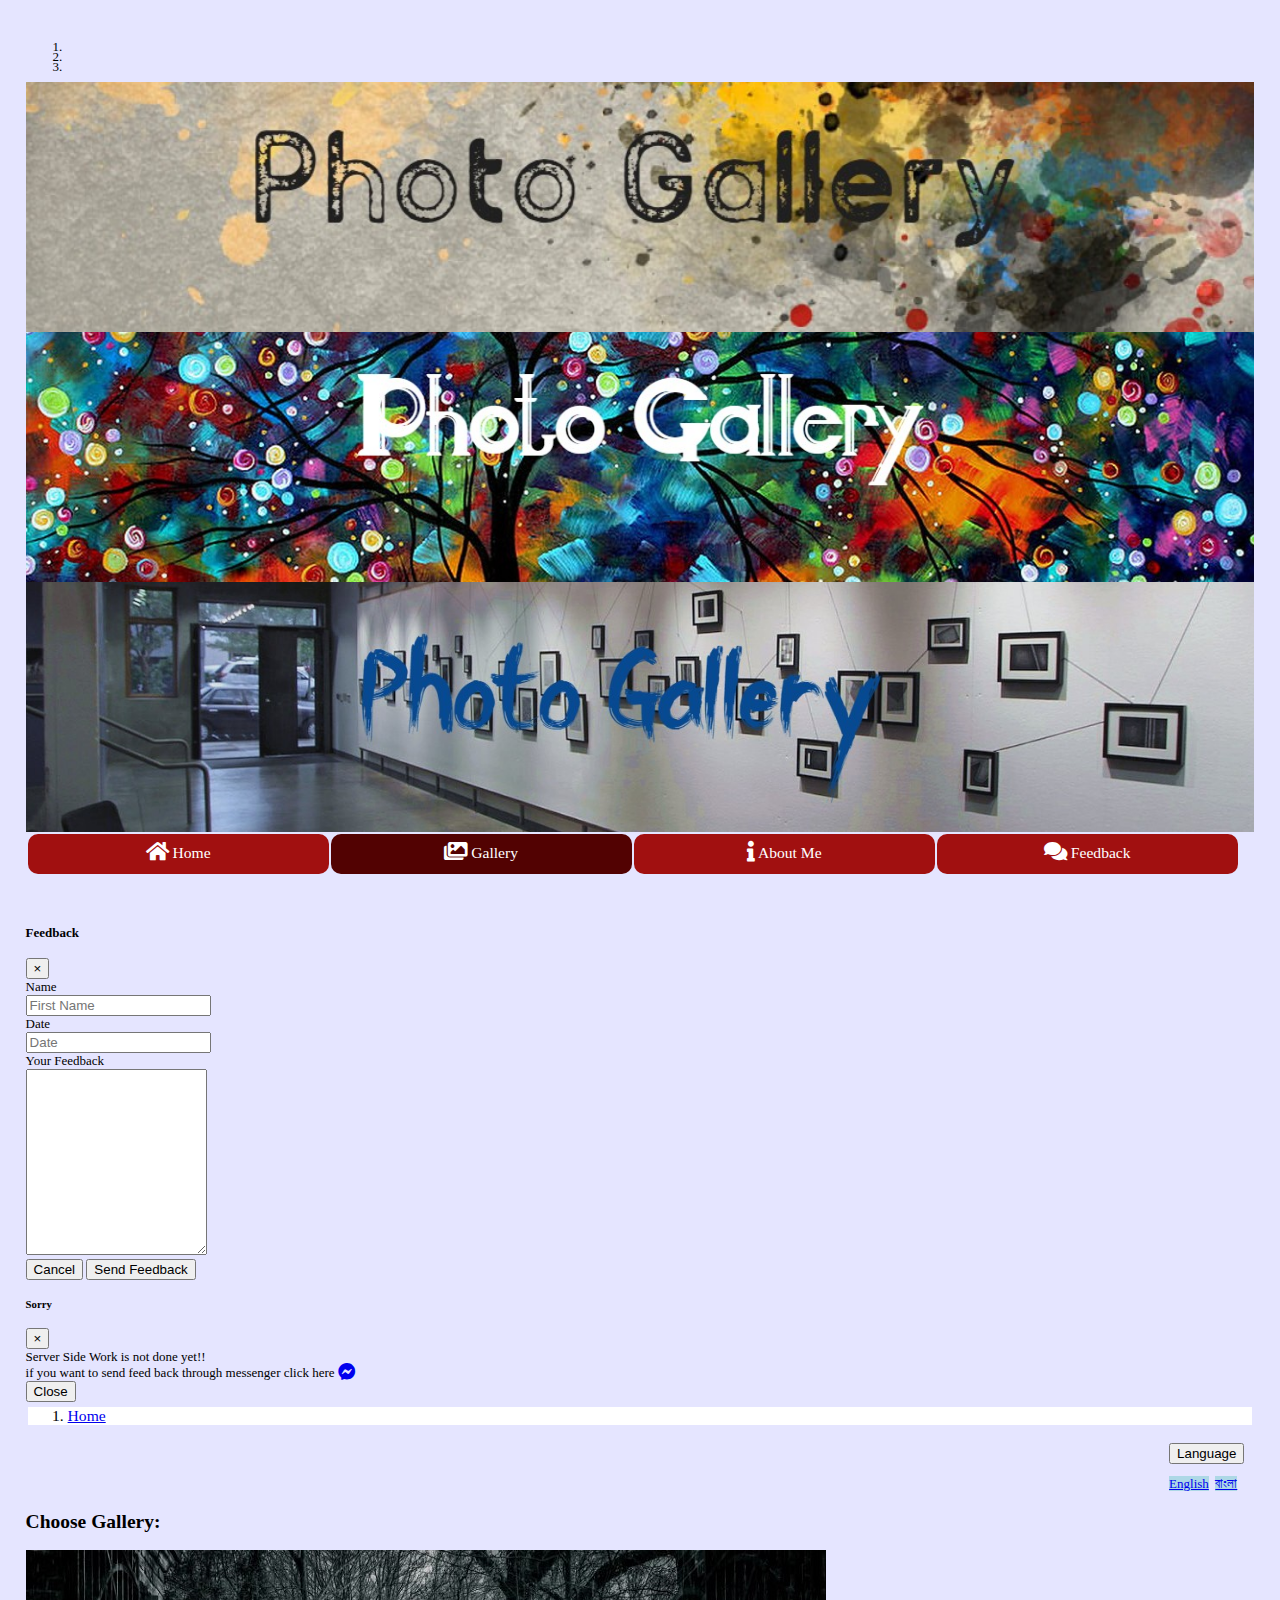
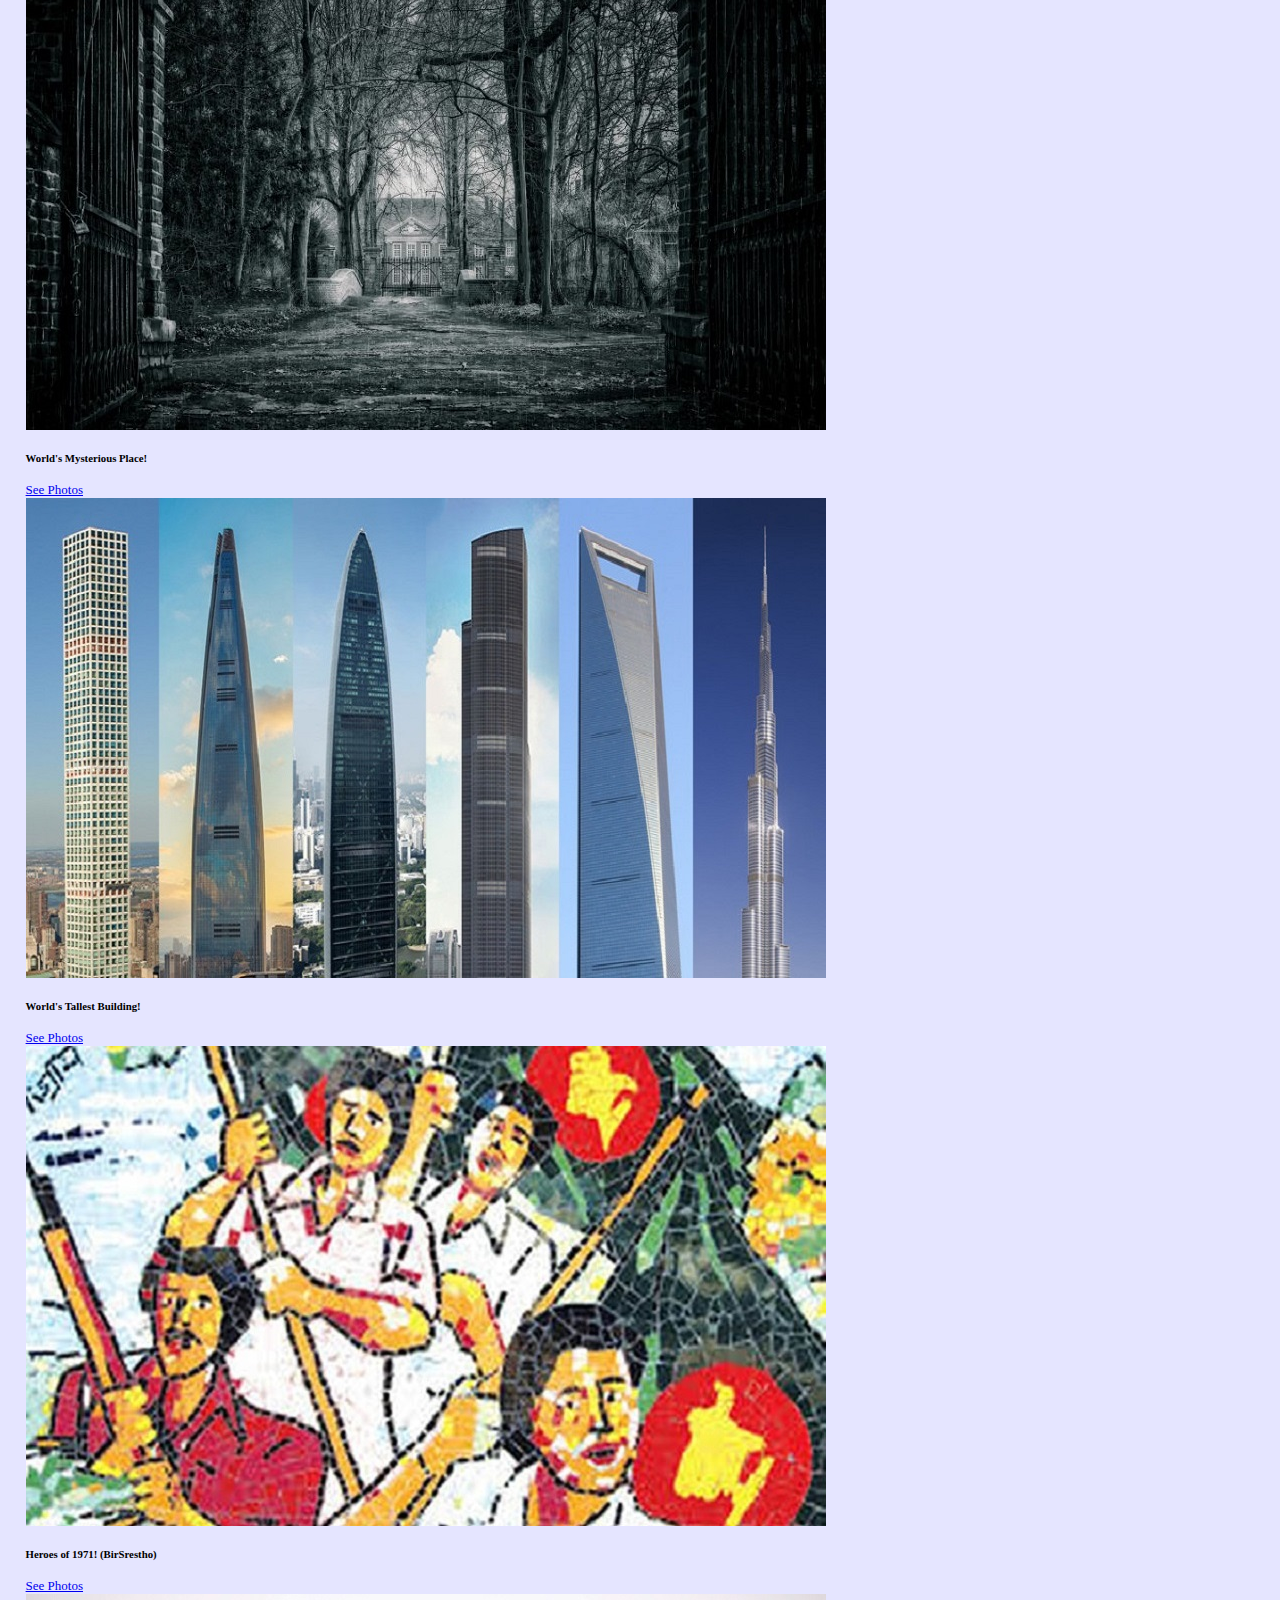
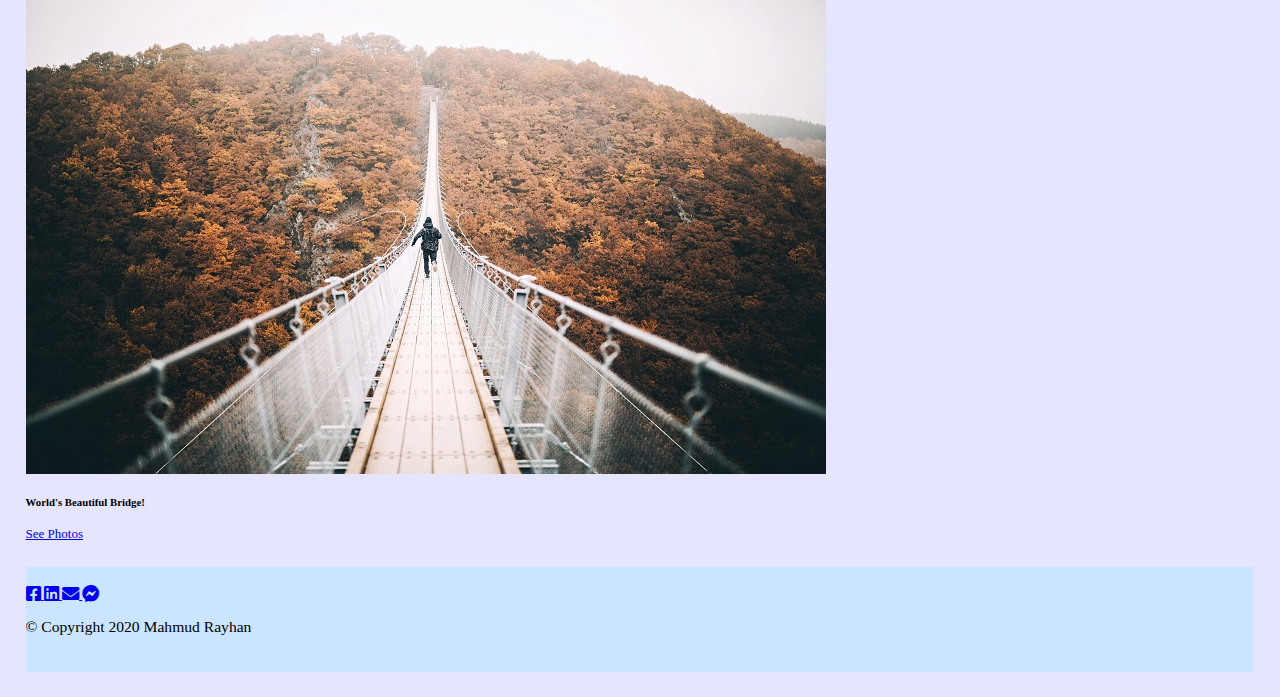
<file: index.html>
<!DOCTYPE html>
<html lang="en">
<head>
	<meta charset="UTF-8"><!DOCTYPE html>
	<html lang="en">
	<head>
		<meta charset="UTF-8">
		 <meta name="viewport" content="width=device-width, initial-scale=1, shrink-to-fit=no">
	
		<title>Photo Gallery</title>
	
		<!-- add icon link -->
		<link rel="icon" href="image/titleGallery.png" type="image/icon type">
		
		<!-- bootstrap 4.5 cdn  -->
		<link rel="stylesheet" href="https://stackpath.bootstrapcdn.com/bootstrap/4.5.0/css/bootstrap.min.css" integrity="sha384-9aIt2nRpC12Uk9gS9baDl411NQApFmC26EwAOH8WgZl5MYYxFfc+NcPb1dKGj7Sk" crossorigin="anonymous">
	
		<!-- my stylesheet -->
		<link rel="stylesheet" href="css/photoGallery.css">
		<link rel="stylesheet" href="fontawesome/css/all.min.css">
	
		<!-- custom font -->
		<link rel="stylesheet" href="font/RaselUtshob/RaselUtshobUnicode.css">
	
	
		<style>
			.gallery{
				margin-bottom: 25px;
			}
		</style>
		
	</head>
	<body>
	
		
			<div class="nav1">
					<nav class="forBelowMd navbar navbar-expand-sm bg-dark navbar-dark">
					
					  <a class="navbar-brand" href="#">
						  <img src="image/photoGalleryIcon.png" alt="Logo" style="width:35px;">
						</a>
					  <a class="navbar-brand" href="#"><h1 class="navHeading">
							 </h1></a>
					  <button class="navbar-toggler" type="button" data-toggle="collapse" data-target="#collapsibleNavbar">
						<span class="navbar-toggler-icon"></span>
					  </button>
					
					  <div class="collapse navbar-collapse" id="collapsibleNavbar">
						<ul class="navbar-nav">
						  <li class="nav-item">
							<a class="nav-link" href="index.html"><span class="fa fa-home fa-lg"></span> Home</a>
						  </li>
						  <li class="nav-item">
							<a class="nav-link active" href="#"><span class="fas fa-images fa-lg"></span> Gallery</a>
						  </li>
						  <li class="nav-item">
							<a class="nav-link" href="aboutMe.html"><span class="fas fa-info fa-lg"></span> About Me</a>
						  </li>
						  <li class="nav-item">
							<a class="nav-link" data-toggle="modal" data-target="#feedback"><span class="fas fa-comments fa-lg"></span> Feedback</a>
						  </li>
					
						</ul>
					  </div>
					</nav>
				</div>
	
	
				<div class="forBelowMd header-img"></div>
	
	
				<div class="forAboveMd">
				<div id="headerCarousel" class="carousel slide" data-ride="carousel">
				  <ol class="carousel-indicators">
					<li data-target="#headerCarousel" data-slide-to="0" class="active"></li>
					<li data-target="#headerCarousel" data-slide-to="1"></li>
					<li data-target="#headerCarousel" data-slide-to="2"></li>
				  </ol>
				  <div class="carousel-inner">
					<div class="carousel-item active">
						  <div class="carousel1" style="background-image: url('image/PhotoGallery32.jpg')"></div>
					</div>
					<div class="carousel-item">
						<div class="carousel1" style="background-image: url('image/PhotoGallery52.jpg')"></div>
					</div>
					<div class="carousel-item">
						  <div class="carousel1" style="background-image: url('image/PhotoGallery62.jpg')"></div>
					</div>
				  </div>
				  <a class="carousel-control-prev" href="#headerCarousel" role="button" data-slide="prev">
					<span class="carousel-control-prev-icon" aria-hidden="true"></span>
					<span class="sr-only">Previous</span>
				  </a>
				  <a class="carousel-control-next" href="#headerCarousel" role="button" data-slide="next">
					<span class="carousel-control-next-icon" aria-hidden="true"></span>
					<span class="sr-only">Next</span>
				  </a>
				</div>
			</div>
	
	
	
				<div id="nav" lang="en">
					<nav class="nav2 navigationBar">
						<a href="index.html"><span class="fa fa-home fa-lg"></span> Home</a>
						<a href="#" class="active"><span class="fas fa-images fa-lg"></span> Gallery</a>
						<a href="aboutMe.html"><span class="fas fa-info fa-lg"></span> About Me</a>
										<a data-toggle="modal" data-target="#feedback"><span class="fas fa-comments fa-lg"></span> Feedback</a>
								</div>
	
	
								<div class="content" style="clear:both;"></div>
	
	
								<div id="feedback" class="modal fade" role="dialog">
									<div class="modal-dialog modal-lg" role="content">
										<!-- Modal content-->
										<div class="modal-content">
											<div class="modal-header">
												<h4 class="modal-title">Feedback</h4>
												<button type="button" class="close" data-dismiss="modal">&times;</button>
											</div>
											<div class="modal-body">
												<form>
										   
	
	
													<div class="form-group row">
														<label for="firstname" class="col-md-2 col-form-label">Name</label>
														<div class="col-md-5">
															<input type="text" class="form-control" id="firstname" name="firstname" placeholder="First Name">
														</div>
													</div>
	
	
	
													<div class="form-group row">
														<label for="dateAndTime" class="col-12 col-md-2 col-form-label">Date</label>
														<div class="col-12 col-md-5 mb-2">
															<input placeholder="Date" class="form-control" type="text" onfocus="(this.type='date')" id="dateAndTime">
														</div>
														
													</div>
	
	
													<div class="form-group row">
														<label for="feedback" class="col-md-2 col-form-label">Your Feedback</label>
														<div class="col-md-10">
															<textarea class="form-control" id="feedback" name="feedback" rows="12"></textarea>
														</div>
													</div>
	
	
													<div class="form-group row">
														<div class="offset-md-2 col-md-10 ">
														<button type="button" class="btn btn-secondary btn-sm ml-auto" data-dismiss="modal">Cancel</button>
	
	
														<button type="button" data-dismiss="modal" data-toggle="modal" data-target="#exampleModal" class="btn btn-primary btn-sm ml-auto">Send Feedback</button>
														</div>
															   
													</div>
												</form>
											</div>
										</div>
									</div>
								</div>
	
	
								<!-- Modal -->
								<div class="modal fade" id="exampleModal" tabindex="-1" role="dialog" aria-labelledby="exampleModalLabel" aria-hidden="true">
								  <div class="modal-dialog" role="document">
									<div class="modal-content">
									  <div class="modal-header">
										<h5 class="modal-title" id="exampleModalLabel">Sorry</h5>
										<button type="button" required class="close" data-dismiss="modal" aria-label="Close">
										  <span aria-hidden="true">&times;</span>
										</button>
									  </div>
									  <div class="modal-body">
										Server Side Work is not done yet!! <br>
										if you want to send feed back through messenger click here  
										<a class="mr-3" href="https://m.me/mahmudrayhan.shajib">
													<span class="fab fa-facebook-messenger
													fa-lg"></span>
												</a>
	
									  </div>
									  <div class="modal-footer">
										<button type="button" class="btn btn-secondary" data-dismiss="modal">Close</button>
									  </div>
									</div>
								  </div>
								</div>
	
	
	
	
	
			
			<ol class="breadcrumb">
				<li class="breadcrumb-item"> <a href="index.html">Home</a> </li>
				
			</ol>
	
		
	
	
	
	
			<main>
	
					<!-- Dropdown Langugae -->
							<div class="selectLanguage dropdown">
							  <button class="btn btn-secondary dropdown-toggle" type="button" id="dropdownMenuButton" data-toggle="dropdown" aria-haspopup="true" aria-expanded="false">
								Language
							  </button>
							  <div class="dropdown-menu" aria-labelledby="dropdownMenuButton">
	
								<a class="dropdown-item languageEnglish" lang="en" href="#right"><span >English</span ></a>
	
								<a class="dropdown-item languageBengali" lang="bn" href="#right"><span>বাংলা</span ></a>
								<!-- <a class="dropdown-item" href="#"><span class="language" onclick="upDate(this)" lang="bn"></span></a> -->
							  </div>
							</div>
	
	
							<div class="forBelowMd selectNav">
								<div class="dropdown">
								  <button class="btn btn-secondary dropdown-toggle" type="button" id="dropdownMenuButton" data-toggle="dropdown" aria-haspopup="true" aria-expanded="false">
									NavigationBar
								  </button>
								  <div class="dropdown-menu" aria-labelledby="dropdownMenuButton">
								
									<a class="dropdown-item hamburger" href="#"><span >HamburgerMenu</span ></a>
								
									<a class="dropdown-item custom" href="#"><span>Custom</span ></a>
									<!-- <a class="dropdown-item" href="#"><span class="language" onclick="upDate(this)" lang="bn"></span></a> -->
								  </div>
								</div>
							</div>
	
	
							<div style="clear:both"></div>
	
	
							<!-- <div class="card-deck">
							  <div class="card">
								<img src="..." class="card-img-top" alt="...">
								<div class="card-body">
								  <h5 class="card-title">Card title</h5>
								  <p class="card-text">This is a longer card with supporting text below as a natural lead-in to additional content. This content is a little bit longer.</p>
								  <p class="card-text"><small class="text-muted">Last updated 3 mins ago</small></p>
								</div>
							  </div>
							  <div class="card">
								<img src="..." class="card-img-top" alt="...">
								<div class="card-body">
								  <h5 class="card-title">Card title</h5>
								  <p class="card-text">This card has supporting text below as a natural lead-in to additional content.</p>
								  <p class="card-text"><small class="text-muted">Last updated 3 mins ago</small></p>
								</div>
							  </div>
							  
							</div> -->
	
							<div class="text-center m-4 ">
								<h2 style="font-family: Candara;font-size: 2rem text-align:center;">Choose Gallery:</h2>
	
							</div>
	
	
							<div class="container-fluid gallery">
								<div class="card-deck">	
									<div class="row text-center">
									
										
										
										<div class="col-6 col-sm-4 col-md-3">
											<div class="card text-center">
											  <img src="image/GalleryTitle/mysterious.jpg" class="card-img-top" alt="mysterious">
											  <div class="card-body">
												<h5 class="card-title">World's Mysterious Place!</h5>
												<p class="card-text"></p>
												<a href="mysteriousPlace.html" class="btn btn-primary">See Photos</a>
											  </div>
											</div>
										</div>
										<div class="col-6 col-sm-4 col-md-3">
											<div class="card text-center">
											  <img src="image/GalleryTitle/tallestBuilding.jpg" class="card-img-top" alt="birSrestho">
											  <div class="card-body">
												<h5 class="card-title">World's Tallest Building!</h5>
												<p class="card-text"></p>
												<a href="tallestBuilding.html" class="btn btn-primary">See Photos</a>
											  </div>
											</div>
										</div>
	
										<div class="col-6 col-sm-4 col-md-3">
											<div class="card text-center">
											  <img src="image/GalleryTitle/birSrestho.jpg" class="card-img-top" alt="birSrestho">
											  <div class="card-body">
												<h5 class="card-title">Heroes of 1971! (BirSrestho)</h5>
												<a href="SevenBirSreshtho.html" class="btn btn-primary">See Photos</a>
											  </div>
											</div>
										</div>
	
										<div class="col-6 col-sm-4 col-md-3">
											<div class="card text-center">
											  <img src="image/GalleryTitle/bridge.jpg" class="card-img-top" alt="birSrestho">
											  <div class="card-body">
												<h5 class="card-title">World's Beautiful Bridge!</h5>
												<p class="card-text"></p>
												<a href="beautifulBridge.html" class="btn btn-primary">See Photos</a>
											  </div>
											</div>
										</div>
									</div>
								</div>
							</div>
	
	
	
							
	
	
							<!-- Gallery is not ready yet fully. <br>
	
							1. <a href="SevenBirSreshtho.html">Heros of Liberation war.</a>  -->
	
	
	
	
			</main>
	
	
	
			<footer class="footer">
				<div class="container">
					<div class="row">             
				
						<div class="col-12">
							<div class="text-center">
								
								<a  class="mr-3" href="https://www.facebook.com/mahmudrayhan.shajib">
									<span class="fab fa-facebook-square fa-lg"></span>
								</a>
	
	
								<a class="mr-3" href="https://www.linkedin.com/in/mahmud-rayhan-4647821b1/">
									<span class="fab fa-linkedin fa-lg"></span>
								</a>
								
								<a class="mr-3" href="mailto: 1605035@ugrad.cse.buet.ac.bd"> <span class="fas fa-envelope fa-lg"></span> </a>
	
								<a class="mr-3" href="https://m.me/mahmudrayhan.shajib">
									<span class="fab fa-facebook-messenger
									fa-lg"></span>
								</a>
	
							</div>
						</div>
				   </div>
				   <div class="row justify-content-center">             
						<div class="col-auto">
							<p>© Copyright 2020 Mahmud Rayhan</p>
						</div>
				   </div>
				</div>
			</footer>
	
		
	
		<script src="https://code.jquery.com/jquery-3.5.1.slim.min.js" integrity="sha384-DfXdz2htPH0lsSSs5nCTpuj/zy4C+OGpamoFVy38MVBnE+IbbVYUew+OrCXaRkfj" crossorigin="anonymous"></script>
		<script src="https://cdn.jsdelivr.net/npm/popper.js@1.16.0/dist/umd/popper.min.js" integrity="sha384-Q6E9RHvbIyZFJoft+2mJbHaEWldlvI9IOYy5n3zV9zzTtmI3UksdQRVvoxMfooAo" crossorigin="anonymous"></script>
		<script src="https://stackpath.bootstrapcdn.com/bootstrap/4.5.0/js/bootstrap.min.js" integrity="sha384-OgVRvuATP1z7JjHLkuOU7Xw704+h835Lr+6QL9UvYjZE3Ipu6Tp75j7Bh/kR0JKI" crossorigin="anonymous"></script>
	
	
		<script src = "js/photoGallery.js"></script>
	</body>
	</html>
</file>
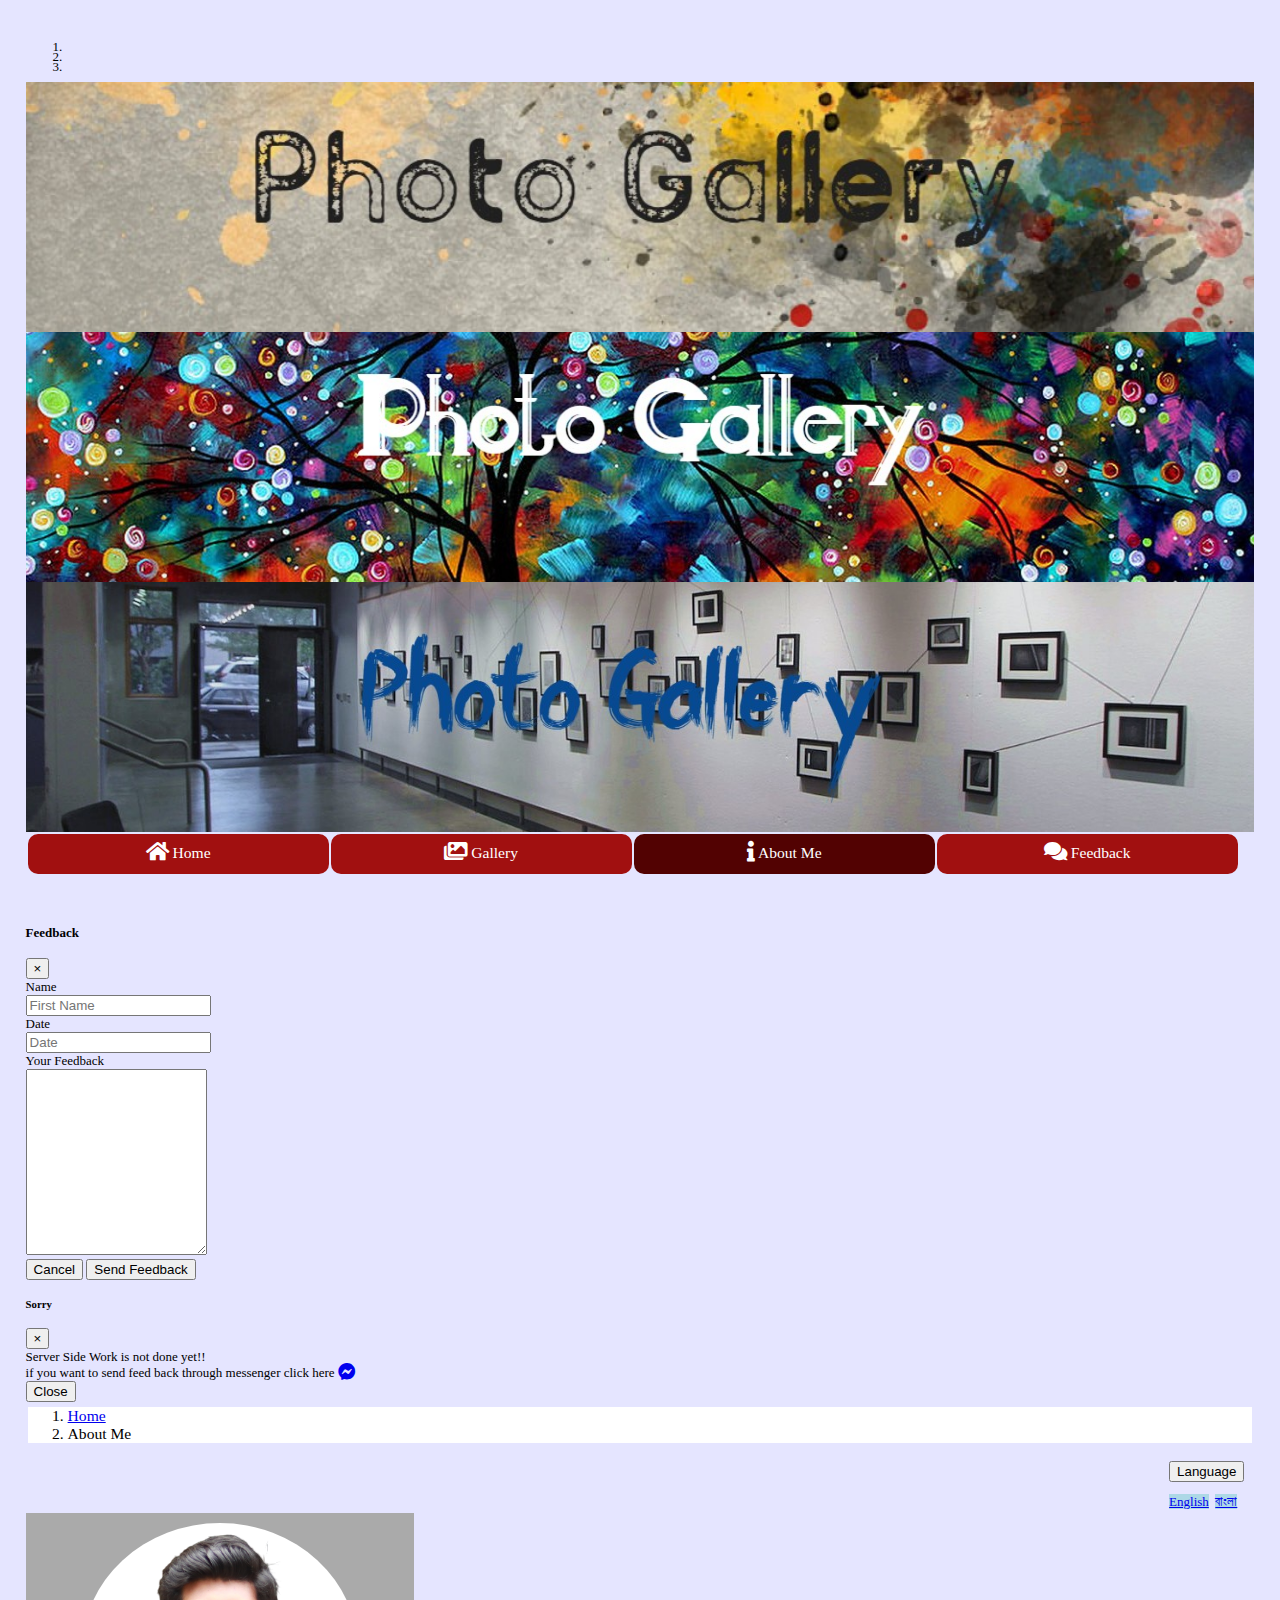
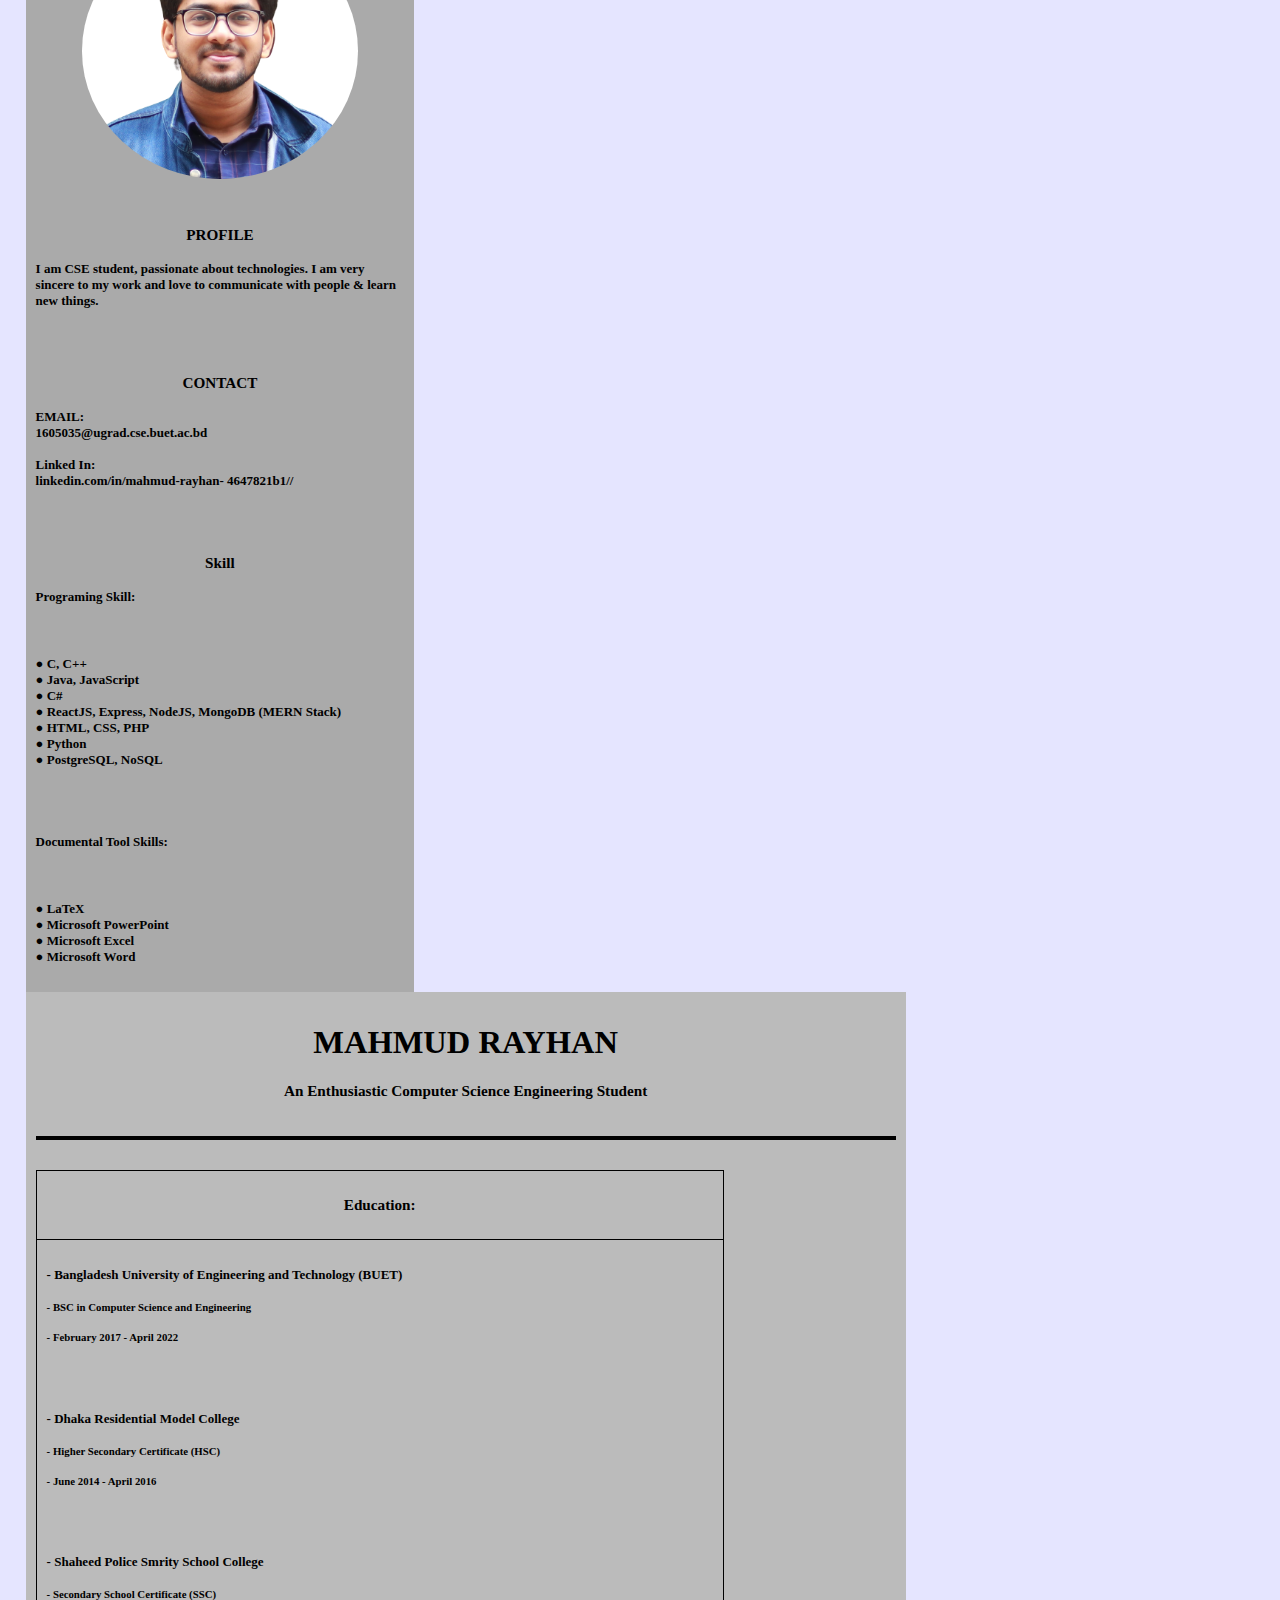
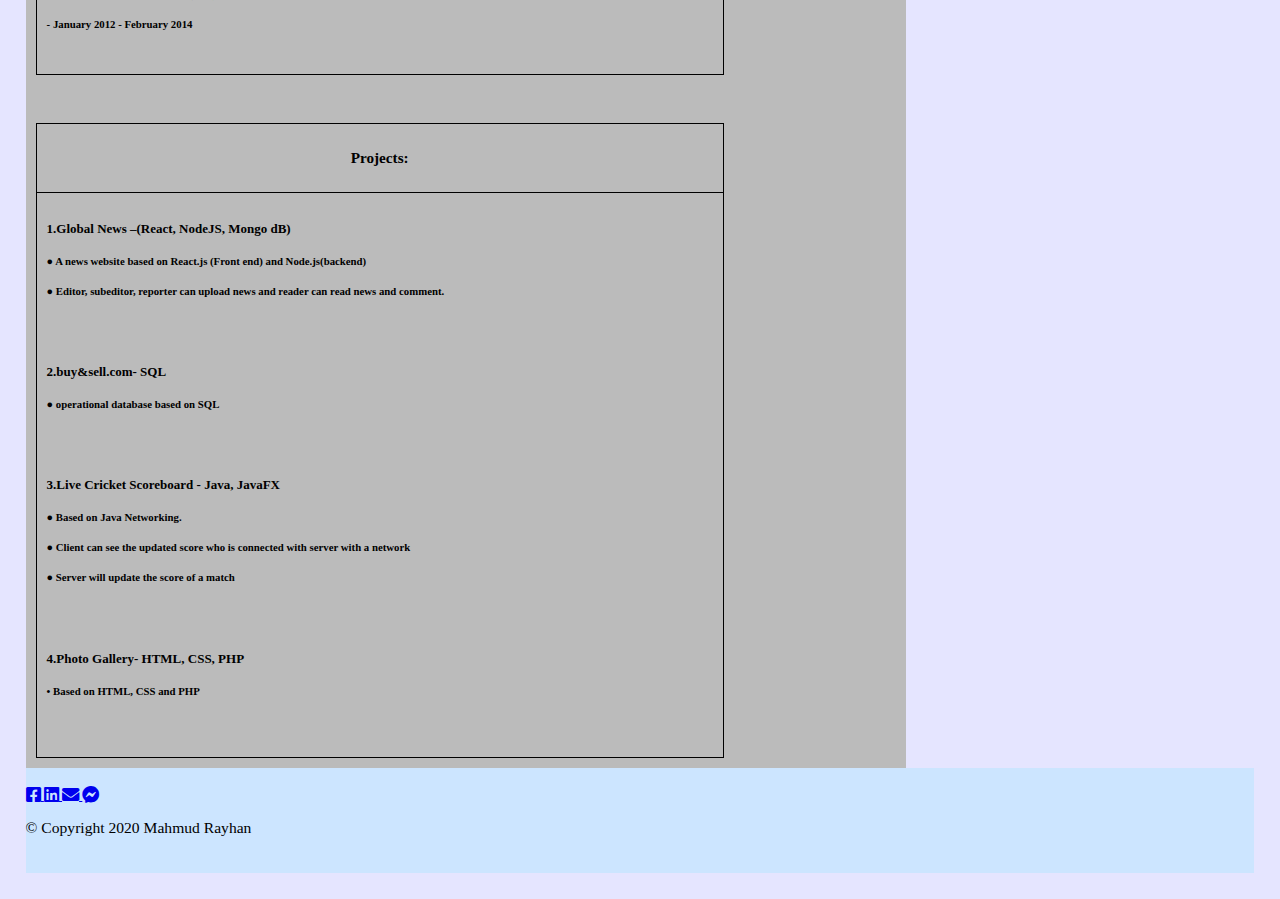
<file: aboutMe.html>
<!DOCTYPE html>
<html lang="en">
<head>
	<meta charset="UTF-8">
	 <meta name="viewport" content="width=device-width, initial-scale=1, shrink-to-fit=no">

	<title>Photo Gallery</title>

	<!-- add icon link -->
	<link rel="icon" href="image/titleGallery.png" type="image/icon type">
	
	<!-- bootstrap 4.5 cdn  -->
	<link rel="stylesheet" href="https://stackpath.bootstrapcdn.com/bootstrap/4.5.0/css/bootstrap.min.css" integrity="sha384-9aIt2nRpC12Uk9gS9baDl411NQApFmC26EwAOH8WgZl5MYYxFfc+NcPb1dKGj7Sk" crossorigin="anonymous">

	<!-- my stylesheet -->
	<link rel="stylesheet" href="css/photoGallery.css">
	<link rel="stylesheet" href="css/aboutMe.css">
	<link rel="stylesheet" href="fontawesome/css/all.min.css">

	<!-- custom font -->
	<link rel="stylesheet" href="font/RaselUtshob/RaselUtshobUnicode.css">
	
</head>
<body>

	
		<div class="nav1">
				<nav class="forBelowMd navbar navbar-expand-sm bg-dark navbar-dark">
				
				  <a class="navbar-brand" href="#">
				      <img src="image/photoGalleryIcon.png" alt="Logo" style="width:35px;">
				    </a>
				  <a class="navbar-brand" href="#"><h1 class="navHeading">
				    	 </h1></a>
				  <button class="navbar-toggler" type="button" data-toggle="collapse" data-target="#collapsibleNavbar">
				    <span class="navbar-toggler-icon"></span>
				  </button>
				
				  <div class="collapse navbar-collapse" id="collapsibleNavbar">
				    <ul class="navbar-nav">
				      
				      <li class="nav-item">
				        <a class="nav-link" href="gallery.html"><span class="fas fa-images fa-lg"></span> Gallery</a>
				      </li>
				      <li class="nav-item">
				        <a class="nav-link active" href="#"><span class="fas fa-info fa-lg"></span> About Me</a>
				      </li>
				      <li class="nav-item">
				        <a class="nav-link" data-toggle="modal" data-target="#feedback"><span class="fas fa-comments fa-lg"></span> Feedback</a>
				      </li>
				
				    </ul>
				  </div>
				</nav>
			</div>


			<div class="forBelowMd header-img"></div>


			<div class="forAboveMd">
			<div id="headerCarousel" class="carousel slide" data-ride="carousel">
			  <ol class="carousel-indicators">
			    <li data-target="#headerCarousel" data-slide-to="0" class="active"></li>
			    <li data-target="#headerCarousel" data-slide-to="1"></li>
			    <li data-target="#headerCarousel" data-slide-to="2"></li>
			  </ol>
			  <div class="carousel-inner">
			    <div class="carousel-item active">
			      	<div class="carousel1" style="background-image: url('image/PhotoGallery32.jpg')"></div>
			    </div>
			    <div class="carousel-item">
				    <div class="carousel1" style="background-image: url('image/PhotoGallery52.jpg')"></div>
			    </div>
			    <div class="carousel-item">
			      	<div class="carousel1" style="background-image: url('image/PhotoGallery62.jpg')"></div>
			    </div>
			  </div>
			  <a class="carousel-control-prev" href="#headerCarousel" role="button" data-slide="prev">
			    <span class="carousel-control-prev-icon" aria-hidden="true"></span>
			    <span class="sr-only">Previous</span>
			  </a>
			  <a class="carousel-control-next" href="#headerCarousel" role="button" data-slide="next">
			    <span class="carousel-control-next-icon" aria-hidden="true"></span>
			    <span class="sr-only">Next</span>
			  </a>
			</div>
		</div>



			<div id="nav" lang="en">
				<nav class="nav2 navigationBar">
					<a href="index.html"><span class="fa fa-home fa-lg"></span> Home</a>
					<a href="gallery.html"><span class="fas fa-images fa-lg"></span> Gallery</a>
					<a href="#" class = "active"><span class="fas fa-info fa-lg"></span> About Me</a>
					<a data-toggle="modal" data-target="#feedback"><span class="fas fa-comments fa-lg"></span> Feedback</a>
			</div>


			<div class="content" style="clear:both;"></div>


			<div id="feedback" class="modal fade" role="dialog">
			    <div class="modal-dialog modal-lg" role="content">
			        <!-- Modal content-->
			        <div class="modal-content">
			            <div class="modal-header">
			                <h4 class="modal-title">Feedback</h4>
			                <button type="button" class="close" data-dismiss="modal">&times;</button>
			            </div>
			            <div class="modal-body">
			                <form>
			           


			                    <div class="form-group row">
			                        <label for="firstname" class="col-md-2 col-form-label">Name</label>
			                        <div class="col-md-5">
			                            <input type="text" class="form-control" id="firstname" name="firstname" placeholder="First Name">
			                        </div>
			                    </div>



			                    <div class="form-group row">
			                        <label for="dateAndTime" class="col-12 col-md-2 col-form-label">Date</label>
			                        <div class="col-12 col-md-5 mb-2">
			                            <input placeholder="Date" class="form-control" type="text" onfocus="(this.type='date')" id="dateAndTime">
			                        </div>
			                        
			                    </div>


			                    <div class="form-group row">
			                        <label for="feedback" class="col-md-2 col-form-label">Your Feedback</label>
			                        <div class="col-md-10">
			                            <textarea class="form-control" id="feedback" name="feedback" rows="12"></textarea>
			                        </div>
			                    </div>


			                    <div class="form-group row">
			                        <div class="offset-md-2 col-md-10 ">
			                        <button type="button" class="btn btn-secondary btn-sm ml-auto" data-dismiss="modal">Cancel</button>


			                        <button type="button" data-dismiss="modal" data-toggle="modal" data-target="#exampleModal" class="btn btn-primary btn-sm ml-auto">Send Feedback</button>
			                        </div>
			                               
			                    </div>
			                </form>
			            </div>
			        </div>
			    </div>
			</div>


			<!-- Modal -->
			<div class="modal fade" id="exampleModal" tabindex="-1" role="dialog" aria-labelledby="exampleModalLabel" aria-hidden="true">
			  <div class="modal-dialog" role="document">
			    <div class="modal-content">
			      <div class="modal-header">
			        <h5 class="modal-title" id="exampleModalLabel">Sorry</h5>
			        <button type="button" required class="close" data-dismiss="modal" aria-label="Close">
			          <span aria-hidden="true">&times;</span>
			        </button>
			      </div>
			      <div class="modal-body">
			        Server Side Work is not done yet!! <br>
			        if you want to send feed back through messenger click here  
			        <a class="mr-3" href="https://m.me/mahmudrayhan.shajib">
	                        	<span class="fab fa-facebook-messenger
								fa-lg"></span>
	                        </a>

			      </div>
			      <div class="modal-footer">
			        <button type="button" class="btn btn-secondary" data-dismiss="modal">Close</button>
			      </div>
			    </div>
			  </div>
			</div>



		<ol class="breadcrumb">
		    <li class="breadcrumb-item"> <a href="index.html">Home</a> </li>
		    <li class="breadcrumb-item"> About Me</li>
		    
		</ol>

		
		
	




		<main>

				<!-- Dropdown Langugae -->
						<div class="selectLanguage dropdown">
						  <button class="btn btn-secondary dropdown-toggle" type="button" id="dropdownMenuButton" data-toggle="dropdown" aria-haspopup="true" aria-expanded="false">
						    Language
						  </button>
						  <div class="dropdown-menu" aria-labelledby="dropdownMenuButton">

						    <a class="dropdown-item languageEnglish" lang="en" href="#right"><span >English</span ></a>

						    <a class="dropdown-item languageBengali" lang="bn" href="#right"><span>বাংলা</span ></a>
						    <!-- <a class="dropdown-item" href="#"><span class="language" onclick="upDate(this)" lang="bn"></span></a> -->
						  </div>
						</div>


						<div class="forBelowMd selectNav">
							<div class="dropdown">
							  <button class="btn btn-secondary dropdown-toggle" type="button" id="dropdownMenuButton" data-toggle="dropdown" aria-haspopup="true" aria-expanded="false">
							    NavigationBar
							  </button>
							  <div class="dropdown-menu" aria-labelledby="dropdownMenuButton">
							
							    <a class="dropdown-item hamburger" href="#"><span >HamburgerMenu</span ></a>
							
							    <a class="dropdown-item custom" href="#"><span>Custom</span ></a>
							    <!-- <a class="dropdown-item" href="#"><span class="language" onclick="upDate(this)" lang="bn"></span></a> -->
							  </div>
							</div>
						</div>


						<div style="clear:both"></div>

						
							<div class="row1">
								<div class="column1" style="background-color:#aaa;">
								  <img class="roundImage" src="image/shajib2.png">
								  <br>
								  <br>
								  <h3>PROFILE</h3>
								  <h4>I am CSE student, passionate about
									technologies. I am very sincere to my
									work and love to communicate with
									people & learn new things.</h4>


									<br>
									<br>

									<h3>CONTACT</h3>

									<h4>EMAIL:
										<br>
										1605035@ugrad.cse.buet.ac.bd
										<br><br>
										Linked In:
										<br>
										linkedin.com/in/mahmud-rayhan-
										4647821b1//
										</h4>

									<br><br>

									<h3>Skill</h3>
									<h4> <b>Programing Skill: </b> </h4>

									<br>
									<h4>
										● C, C++
										<br>
										● Java, JavaScript
										<br>
										● C#
										<br>
										● ReactJS, Express, NodeJS,
										MongoDB (MERN Stack)
										<br>
										● HTML, CSS, PHP
										<br>
										● Python
										<br>
										● PostgreSQL, NoSQL
										</h4>

										<br>
										<br>
										
										<h4> <b>Documental Tool Skills: </b> </h4>

										<br>
									
										<h4>
											● LaTeX
											<br>
											● Microsoft PowerPoint
											<br>
											● Microsoft Excel
											<br>
											● Microsoft Word

									
									

								</div>
								<div class="column2" style="background-color:#bbb;">
								  <h1 >Mahmud Rayhan</h1>
								  <h3>An Enthusiastic Computer Science Engineering Student</h3>
								  <hr>


								  <table>
									<thead>
										<tr>
											<th> <h3>Education:</h3> </th>
											
										</tr>
									</thead>
								
									<tr>
										
										<td>
											<h4>- Bangladesh University of Engineering and Technology (BUET)</h4>
											<h5>- BSC in Computer Science and Engineering</h5>
											<h5>- February 2017 - April 2022</h5>
										
										<br>
										<br>

										
											<h4>- Dhaka Residential Model College</h4>
											<h5>- Higher Secondary Certificate (HSC)</h5>
											<h5>- June 2014 - April 2016</h5>
										
										<br>
										<br>

										<h4>- Shaheed Police Smrity School College</h4>
										<h5>- Secondary School Certificate (SSC)</h5>
										<h5>- January 2012 - February 2014</h5>
									
									<br>
							
										</td>

									
									</tr>
									  
								</table>


								<br>
								<br>
								<br>

								<table>
									<thead>
										<tr>
											<th> <h3>Projects:</h3> </th>
											
										</tr>
									</thead>
								
									<tr>
										
										<td>
											<h4>1.Global News –(React, NodeJS, Mongo dB)</h4>
											<h5>● A news website based on React.js (Front end) and Node.js(backend)</h5>
											<h5>● Editor, subeditor, reporter can upload news and reader can read news and comment.</h5>
										
										<br>
										<br>

										
										<h4>2.buy&sell.com- SQL</h4>
										<h5>● operational database based on SQL</h5>
										
									<br>
									<br>

								
										<h4>3.Live Cricket Scoreboard - Java, JavaFX</h4>
										<h5>● Based on Java Networking.</h5>
										<h5>● Client can see the updated score who is connected with server with a network</h5>
										<h5>● Server will update the score of a match</h5>
									<br>
									<br>

									
										<h4>4.Photo Gallery- HTML, CSS, PHP</h4>
										<h5>• Based on HTML, CSS and PHP</h5>
										
									<br>

					
									<br>
							
										</td>

									
									</tr>
									  
								</table>
								  
								</div>
							  </div>
							<!-- <img  class="aboutMeImage" src="image/Mahmud_Rayhan_cv.jpg" alt="Avatar"> -->
						
						




		</main>



		<footer class="footer">
	        <div class="container">
	            <div class="row">             
	        
	                <div class="col-12">
	                    <div class="text-center">
	                    	
	                        <a  class="mr-3" href="https://www.facebook.com/mahmudrayhan.shajib">
	                        	<span class="fab fa-facebook-square fa-lg"></span>
	                        </a>


	                        <a class="mr-3" href="https://www.linkedin.com/in/mahmud-rayhan-4647821b1/">
	                        	<span class="fab fa-linkedin fa-lg"></span>
	                        </a>
	                        
	                        <a class="mr-3" href="mailto: 1605035@ugrad.cse.buet.ac.bd"> <span class="fas fa-envelope fa-lg"></span> </a>

	                        <a class="mr-3" href="https://m.me/mahmudrayhan.shajib">
	                        	<span class="fab fa-facebook-messenger
								fa-lg"></span>
	                        </a>

	                    </div>
	                </div>
	           </div>
	           <div class="row justify-content-center">             
	                <div class="col-auto">
	                    <p>© Copyright 2020 Mahmud Rayhan</p>
	                </div>
	           </div>
	        </div>
	    </footer>

	

	<script src="https://code.jquery.com/jquery-3.5.1.slim.min.js" integrity="sha384-DfXdz2htPH0lsSSs5nCTpuj/zy4C+OGpamoFVy38MVBnE+IbbVYUew+OrCXaRkfj" crossorigin="anonymous"></script>
	<script src="https://cdn.jsdelivr.net/npm/popper.js@1.16.0/dist/umd/popper.min.js" integrity="sha384-Q6E9RHvbIyZFJoft+2mJbHaEWldlvI9IOYy5n3zV9zzTtmI3UksdQRVvoxMfooAo" crossorigin="anonymous"></script>
	<script src="https://stackpath.bootstrapcdn.com/bootstrap/4.5.0/js/bootstrap.min.js" integrity="sha384-OgVRvuATP1z7JjHLkuOU7Xw704+h835Lr+6QL9UvYjZE3Ipu6Tp75j7Bh/kR0JKI" crossorigin="anonymous"></script>


	<script src = "js/photoGallery.js"></script>
</body>
</html>
</file>
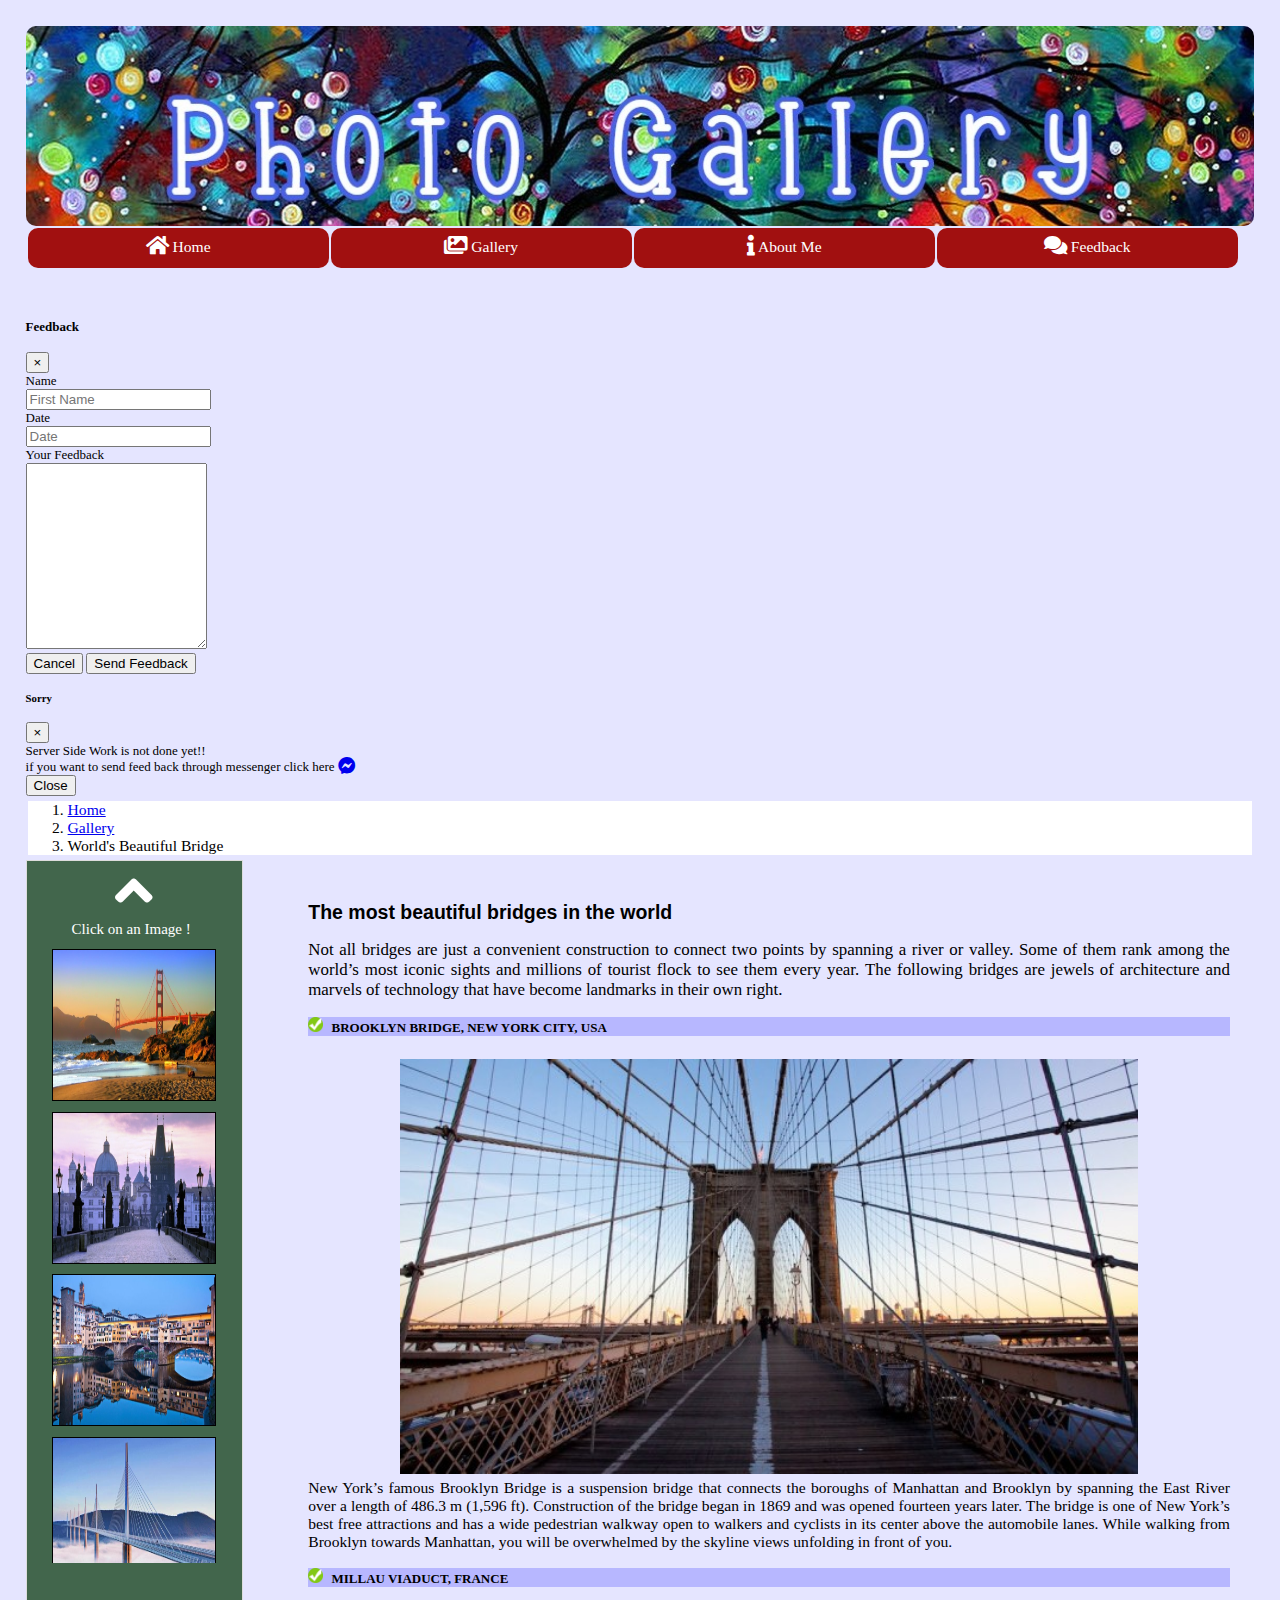
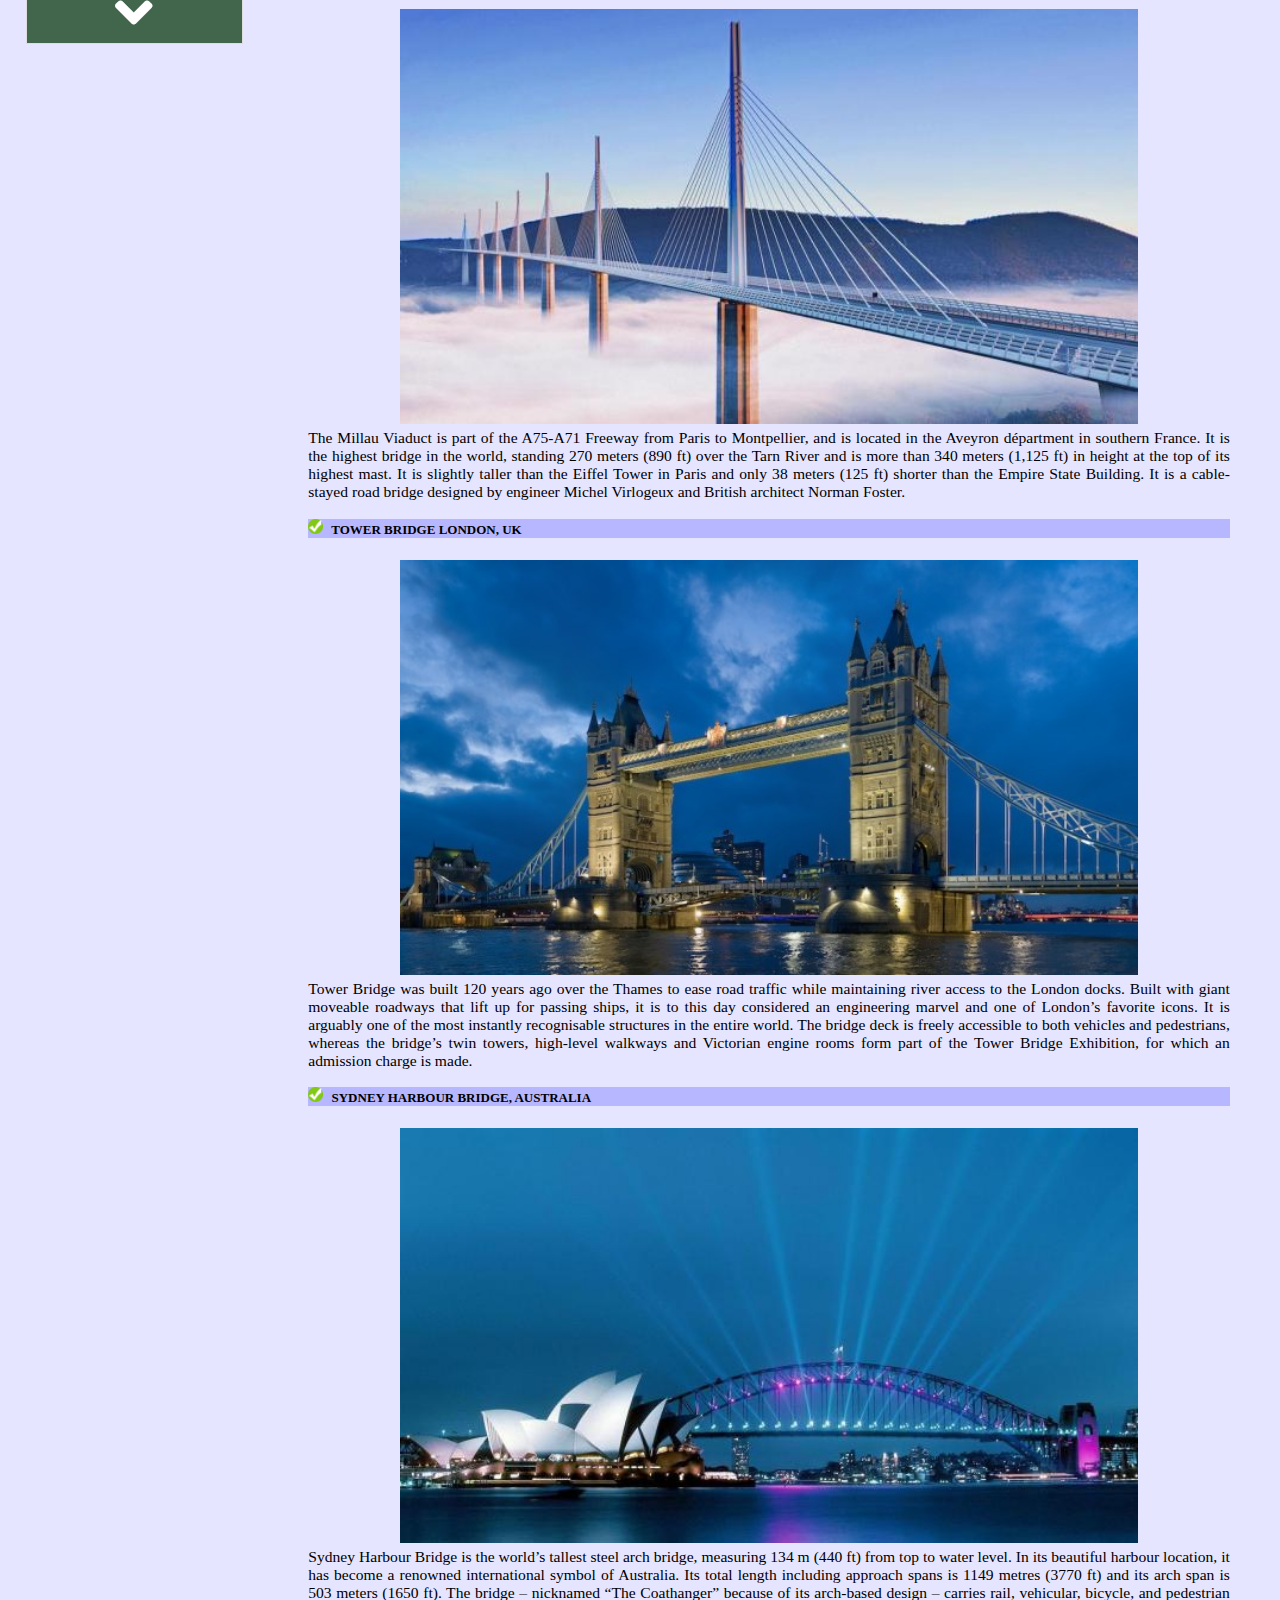
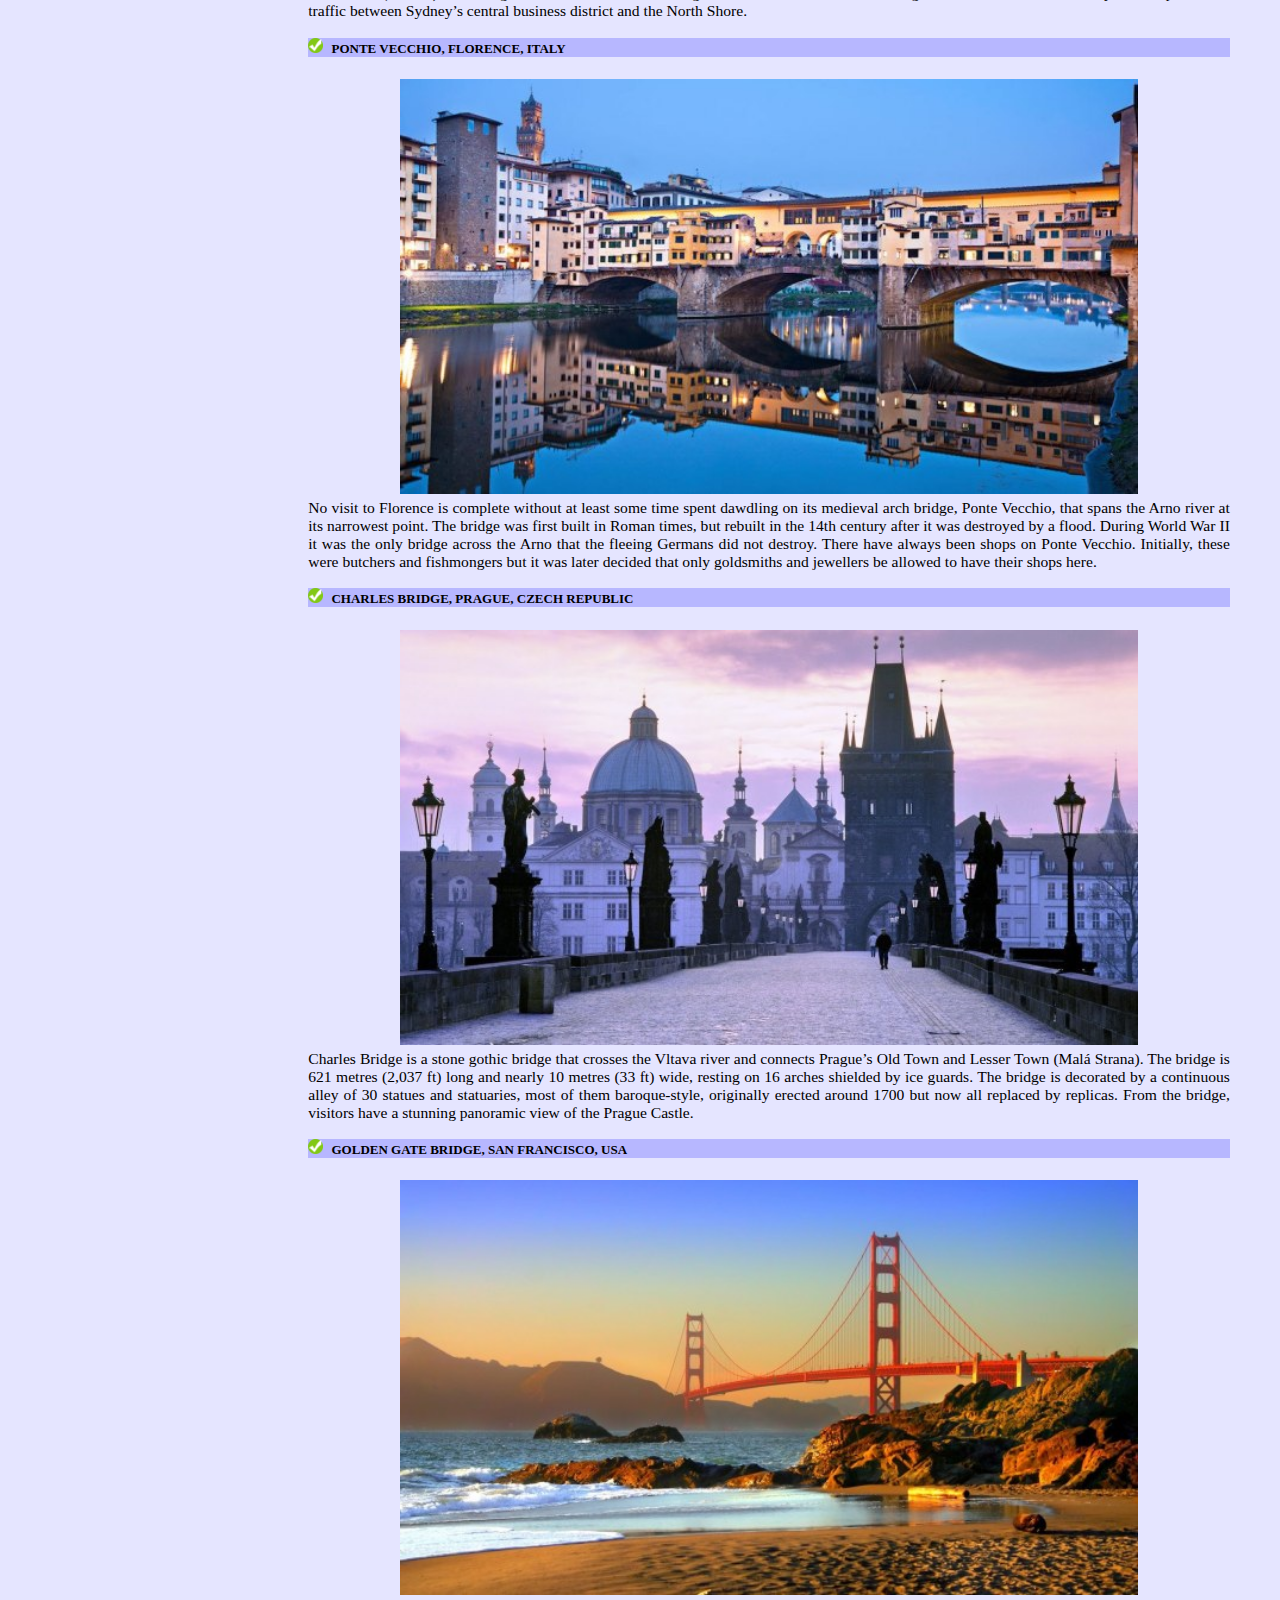
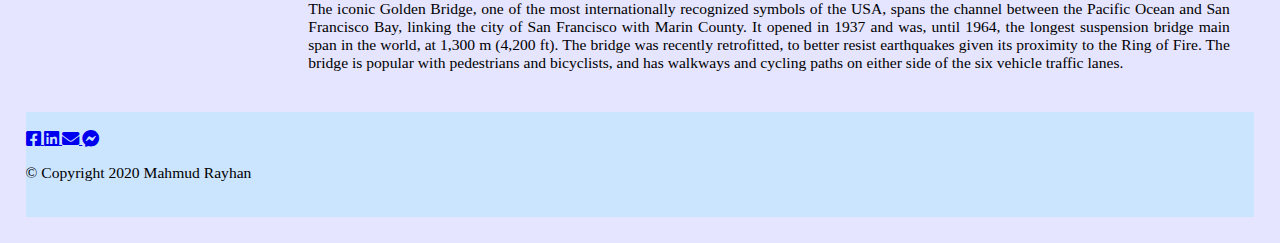
<file: beautifulBridge.html>
<!DOCTYPE html>
<html lang="en">
<head>
	<meta charset="UTF-8">
	 <meta name="viewport" content="width=device-width, initial-scale=1, shrink-to-fit=no">
	
	<title>Photo Gallery</title>

	<!-- add icon link -->
	<link rel="icon" href="image/titleGallery.png" type="image/icon type">
	

	<!-- Bootstrap -->
	<!-- Latest compiled and minified CSS -->
	<!-- CSS only -->
	
	<link rel="stylesheet" href="https://stackpath.bootstrapcdn.com/bootstrap/4.2.1/css/bootstrap.min.css" integrity="sha384-GJzZqFGwb1QTTN6wy59ffF1BuGJpLSa9DkKMp0DgiMDm4iYMj70gZWKYbI706tWS" crossorigin="anonymous">
	
	<!--Include Your Style Sheets next -->
	<link rel="stylesheet" href="fontawesome/css/all.min.css">
	<link rel="stylesheet" href="assets/css/carousel2.css">
	<link rel="stylesheet" href="css/photoGallery.css">


	<link rel="stylesheet" href="font/RaselUtshob/RaselUtshobUnicode.css">


	<style>

			.card-header{
				background: rgba(0,0,255,.2);
			}
			#accordion img{
				float:left;
				margin: 1% 2%;
				width:80%;
				margin:5px 10%;
			}

				

			@media screen and (min-width:768px){
				.header-img2 {
				  width: 100%;
				  height: 200px;
				  background: url('image/PhotoGallery50.jpg');
				  background-size: cover;
				  -webkit-border-radius: 10px;
				  -moz-border-radius: 10px;
				  -ms-border-radius: 10px;
				  -o-border-radius: 10px;
				  border-radius: 10px;
				}

				#accordion img{
				width:80%;
				}

				.card-body img{
				float:left;
				margin: 5px 10px;
				}
			}
			

		</style>


	

</head>
<body>

	<div class="nav1">
				<nav class="forBelowMd navbar navbar-expand-sm bg-dark navbar-dark">
				
				  <a class="navbar-brand" href="#">
				      <img src="image/photoGalleryIcon.png" alt="Logo" style="width:35px;">
				    </a>
				  <a class="navbar-brand" href="#"><h1 class="navHeading">
				    	 </h1></a>
				  <button class="navbar-toggler" type="button" data-toggle="collapse" data-target="#collapsibleNavbar">
				    <span class="navbar-toggler-icon"></span>
				  </button>
				
				  <div class="collapse navbar-collapse" id="collapsibleNavbar">
				    <ul class="navbar-nav">
				      <li class="nav-item">
				        <a class="nav-link" href="index.html"><span class="fa fa-home fa-lg"></span> Home</a>
				      </li>
				      <li class="nav-item">
				        <a class="nav-link" href="gallery.html"><span class="fas fa-images fa-lg"></span> Gallery</a>
				      </li>
				      <li class="nav-item">
				        <a class="nav-link" href="aboutMe.html"><span class="fas fa-info fa-lg"></span> About Me</a>
				      </li>
				      <li class="nav-item">
				        <a class="nav-link" data-toggle="modal" data-target="#feedback"><span class="fas fa-comments fa-lg"></span> Feedback</a>
				      </li>
				
				    </ul>
				  </div>
				</nav>
			</div>


			<div class="forBelowMd header-img"></div>

			<div class="forAboveMd header-img2"></div>


			<div id="nav" lang="en">
				<nav class="nav2 navigationBar">
					<a href="index.html"><span class="fa fa-home fa-lg"></span> Home</a>
					<a href="gallery.html"><span class="fas fa-images fa-lg"></span> Gallery</a>
					<a href="aboutMe.html"><span class="fas fa-info fa-lg"></span> About Me</a>
					<a data-toggle="modal" data-target="#feedback"><span class="fas fa-comments fa-lg"></span> Feedback</a>
			</div>


			<div class="content" style="clear:both;"></div>


			<div id="feedback" class="modal fade" role="dialog">
			    <div class="modal-dialog modal-lg" role="content">
			        <!-- Modal content-->
			        <div class="modal-content">
			            <div class="modal-header">
			                <h4 class="modal-title">Feedback</h4>
			                <button type="button" class="close" data-dismiss="modal">&times;</button>
			            </div>
			            <div class="modal-body">
			                <form>
			           


			                    <div class="form-group row">
			                        <label for="firstname" class="col-md-2 col-form-label">Name</label>
			                        <div class="col-md-5">
			                            <input type="text" class="form-control" id="firstname" name="firstname" placeholder="First Name">
			                        </div>
			                    </div>



			                    <div class="form-group row">
			                        <label for="dateAndTime" class="col-12 col-md-2 col-form-label">Date</label>
			                        <div class="col-12 col-md-5 mb-2">
			                            <input placeholder="Date" class="form-control" type="text" onfocus="(this.type='date')" id="dateAndTime">
			                        </div>
			                        
			                    </div>


			                    <div class="form-group row">
			                        <label for="feedback" class="col-md-2 col-form-label">Your Feedback</label>
			                        <div class="col-md-10">
			                            <textarea class="form-control" id="feedback" name="feedback" rows="12"></textarea>
			                        </div>
			                    </div>


			                    <div class="form-group row">
			                        <div class="offset-md-2 col-md-10 ">
			                        <button type="button" class="btn btn-secondary btn-sm ml-auto" data-dismiss="modal">Cancel</button>


			                        <button type="button" data-dismiss="modal" data-toggle="modal" data-target="#exampleModal" class="btn btn-primary btn-sm ml-auto">Send Feedback</button>
			                        </div>
			                               
			                    </div>
			                </form>
			            </div>
			        </div>
			    </div>
			</div>


			<!-- Modal -->
			<div class="modal fade" id="exampleModal" tabindex="-1" role="dialog" aria-labelledby="exampleModalLabel" aria-hidden="true">
			  <div class="modal-dialog" role="document">
			    <div class="modal-content">
			      <div class="modal-header">
			        <h5 class="modal-title" id="exampleModalLabel">Sorry</h5>
			        <button type="button" required class="close" data-dismiss="modal" aria-label="Close">
			          <span aria-hidden="true">&times;</span>
			        </button>
			      </div>
			      <div class="modal-body">
			        Server Side Work is not done yet!! <br>
			        if you want to send feed back through messenger click here  
			        <a class="mr-3" href="https://m.me/mahmudrayhan.shajib">
	                        	<span class="fab fa-facebook-messenger
								fa-lg"></span>
	                        </a>

			      </div>
			      <div class="modal-footer">
			        <button type="button" class="btn btn-secondary" data-dismiss="modal">Close</button>
			      </div>
			    </div>
			  </div>
			</div>





	<header>

			


	</header>

	<ol class="breadcrumb">
	    <li class="breadcrumb-item"> <a href="index.html">Home</a> </li>
	    <li class="breadcrumb-item"> <a href="gallery.html">Gallery</a> </li>
	    <li id="printTitle" class="breadcrumb-item active">World's Beautiful Bridge</li>
	    
	</ol>
		
	<main>

				<!-- photo slider -->
			        <div class="forBelowMd top-content no-gutters">
			       	<div class="container-fluid">
			        		<div id="carousel-example" class="carousel slide no-gutters" data-interval="false">
			        			<div class=" photo-carrier carousel-inner row w-100 mx-auto" role="listbox">
			            			<div class="carousel-item col-4 col-sm-4 col-md-3 col-lg-3 active">
			            				<a href="#goldenhead" id="golden-link">
			            					<img src="image/bridge/goldenGate1.jpg" class="img-fluid mx-auto d-block" alt="img1">
			            				</a>
									</div>
									<div class="carousel-item col-4 col-sm-4 col-md-3 col-lg-3">
										<a href="#charleshead" id="charles-link">
											<img src="image/bridge/charles2.jpg" class="img-fluid mx-auto d-block" alt="img2">
										</a>										
									</div>
									<div class="carousel-item col-4 col-sm-4 col-md-3 col-lg-3">
										<a href="#pontehead" id="ponte-link">
											<img src="image/bridge/ponte3.jpg" class="img-fluid mx-auto d-block" alt="img3">
										</a>
									</div>
									<div class="carousel-item col-4 col-sm-4 col-md-3 col-lg-3">
										<a href="#millauhead" id="millau-link">
											<img src="image/bridge/millau4.jpg" class="img-fluid mx-auto d-block" alt="img4">
										</a>
									</div>
									<div class="carousel-item col-4 col-sm-4 col-md-3 col-lg-3">
										<a href="#brooklynhead" id="brooklyn-link">
											<img src="image/bridge/brooklyn5.jpg" class="img-fluid mx-auto d-block" alt="img5">
										</a>
									</div>
									<div class="carousel-item col-4 col-sm-4 col-md-3 col-lg-3">
										<a href="#syndeyhead" id="syndey-link">
											<img src="image/bridge/sydney6.jpg" class="img-fluid mx-auto d-block" alt="img6">
										</a>
									</div>
									<div class="carousel-item col-4 col-sm-4 col-md-3 col-lg-3">
										<a href="#towerhead" id="tower-link">
											<img src="image/bridge/tower7.jpg" class="img-fluid mx-auto d-block" alt="img7">
										</a>
									</div>
			        			</div>
			        			<a class="carousel-control-prev" href="#carousel-example" role="button" data-slide="prev">
									<span class="carousel-control-prev-icon" aria-hidden="true"></span>
									<span class="sr-only">Previous</span>
								</a>
								<a class="carousel-control-next" href="#carousel-example" role="button" data-slide="next">
									<span class="carousel-control-next-icon" aria-hidden="true"></span>
									<span class="sr-only">Next</span>
								</a>
			        		</div>
			        	</div>
			        </div>


			        <div class=" forBelowMd container">
			        	<div class="row text-center">
			        		<div class="col" style="color:#a11010;font-size: 13px; font-family: courier"> Click on an Image !</div>
			        	</div>
			        </div>



					<!-- Dropdown Langugae -->
					

					<div class="forBelowMd selectNav">
						<div class="dropdown">
						  <button class="btn btn-secondary dropdown-toggle" type="button" id="dropdownMenuButton" data-toggle="dropdown" aria-haspopup="true" aria-expanded="false">
						    NavigationBar
						  </button>
						  <div class="dropdown-menu" aria-labelledby="dropdownMenuButton">
						
						    <a class="dropdown-item hamburger" href="#"><span >HamburgerMenu</span ></a>
						
						    <a class="dropdown-item custom" href="#"><span>Custom</span ></a>
						    <!-- <a class="dropdown-item" href="#"><span class="language" onclick="upDate(this)" lang="bn"></span></a> -->
						  </div>
						</div>
					</div>

			
			

			<aside class = "left forAboveMd">

				<!-- <input  id="btnUp" class="arrow" type="image" src="upArrow4.png" />

				<input id="btnDown" class="arrow" type="image" src="downArrow4.png" /> -->
				<div class="text-center">
					<button id="btnUp" class="button"><i class="fa fa-angle-up" ></i> </button>
				</div>
				<div>
					<div style="color:#fff;font-size: 15px; padding-left:45px"> Click on an Image  !</div>
				</div>

				<div class="text-center">
					<button id="btnDown" class="button"><i class="fas fa-angle-down" aria-hidden="true"></i> </button>
				</div>



			
			<div id="theDiv">

				<a href="#goldenhead" id="golden-link2">
					<img src="image/bridge/goldenGate1.jpg" class="img-fluid d-block mx-auto " alt="img1">
				</a>
				<a href="#charleshead" id="charles-link2">
					<img src="image/bridge/charles2.jpg" class="img-fluid mx-auto d-block" alt="img2">
				</a>
				<a href="#pontehead" id="ponte-link2">
					<img src="image/bridge/ponte3.jpg" class="img-fluid mx-auto d-block" alt="img3">
				</a>
				<a href="#millauhead" id="millau-link2">
					<img src="image/bridge/millau4.jpg" class="img-fluid mx-auto d-block" alt="img4">
				</a>
				<a href="#brooklynhead" id="brooklyn-link2">
					<img src="image/bridge/brooklyn5.jpg" class="img-fluid mx-auto d-block" alt="img5">
				</a>
				<a href="#syndeyhead" id="syndey-link2">
					<img src="image/bridge/sydney6.jpg" class="img-fluid mx-auto d-block" alt="img6">
				</a>
				<a href="#towerhead" id="tower-link2">
					<img src="image/bridge/tower7.jpg" class="img-fluid mx-auto d-block" alt="img7">
				</a>


			
				<!-- <a href="#"><img src="image/BirSrestho/goldenMohammad5.jpg" alt="golden Mohammad Picture"> </a>

				<a href="#"><img src="image/BirSrestho/abdurcharles5.jpg" alt="golden Mohammad Picture"> </a>

				<a href="#"><img src="image/BirSrestho/ponteRahman5.png" alt="golden Mohammad Picture"> </a>

				<a href="#"><img src="image/BirSrestho/millauRahman5.png" alt="golden Mohammad Picture"> </a>

				<a href="#"><img src="image/BirSrestho/mohuddinJahangir5.jpg" alt="golden Mohammad Picture"> </a>

				<a href="#"><img src="image/BirSrestho/syndeyAmin5.jpg" alt="golden Mohammad Picture"> </a>

				<a href="#"><img src="image/BirSrestho/towerKamal5.jpg" alt="golden Mohammad Picture"> </a> -->
			</div>
				
			</aside>
			
			<section id="right" class = "right">

				
				


				<div class="english">
					<h2>The most beautiful bridges in the world</h2>
					<p>
					<span class="verdara" lang="en">Not all bridges are just a convenient construction to connect two points by spanning a river or valley. Some of them rank among the world’s most iconic sights and millions of tourist flock to see them every year. The following bridges are jewels of architecture and marvels of technology  that have become landmarks in their own right.
					</span>

					</p>

				</div>




				 <div class="row row-content">
				     <div class="col-12">
				            


				             <div id="accordion">
				                 <div class="card">
				                     <div class="card-header" role="tab" id="brooklynhead">
				                     <h4 class="mb-0">
				                         <a class="optima"data-toggle="collapse" data-target="#brooklyn">
				                         BROOKLYN BRIDGE, NEW YORK CITY, USA
				                         </a>
				                     </h4>
				                     </div>
				                     <div class="collapse" id="brooklyn" data-parent="#accordion">
				                         <div class="card-body">

				                         	<img class="img-fluid img-thumbnail" src="image/bridge/brooklyn5.jpg" alt="">
				                             <p>
				                               New York’s famous Brooklyn Bridge is a suspension bridge that connects the boroughs of Manhattan and Brooklyn by spanning the East River over a length of 486.3 m (1,596 ft). Construction of the bridge began in 1869 and was opened fourteen years later. The bridge is one of New York’s best free attractions and has a wide pedestrian walkway open to walkers and cyclists in its center above the automobile lanes. While walking from Brooklyn towards Manhattan, you will be overwhelmed by the skyline views unfolding in front of you.
				                             </p>
				                         </div>
				                     </div>
				                 </div>

				                 <div class="card">
				                     <div class="card-header" role="tab" id="millauhead">
				                     <h4 class="mb-0">
				                         <a class="optima"data-toggle="collapse" data-target="#millau">
				                         MILLAU VIADUCT, FRANCE
				                         </a>
				                     </h4>
				                     </div>
				                     <div class="collapse" id="millau" data-parent="#accordion">
				                         <div class="card-body">

				                         	<img class="img-fluid img-thumbnail" src="image/bridge/millau4.jpg" alt="">
				                             <p>
				                                The Millau Viaduct is part of the A75-A71 Freeway from Paris to Montpellier, and is located in the Aveyron départment in southern France. It is the highest bridge in the world, standing 270 meters (890 ft) over the Tarn River and is more than 340 meters (1,125 ft) in height at the top of its highest mast. It is slightly taller than the Eiffel Tower in Paris and only 38 meters (125 ft) shorter than the Empire State Building. It is a cable-stayed road bridge designed by engineer Michel Virlogeux and British architect Norman Foster.
				                             </p>
				                         </div>
				                     </div>
				                 </div>
				                 
				                 <div class="card">
				                     <div class="card-header" role="tab" id="towerhead">
				                     <h4 class="mb-0">
				                         <a class="optima"data-toggle="collapse" data-target="#tower">
				                         TOWER BRIDGE LONDON, UK
				                         </a>
				                     </h4>
				                     </div>
				                     <div class="collapse" id="tower" data-parent="#accordion">
				                         <div class="card-body">

				                         	<img class="img-fluid img-thumbnail" src="image/bridge/tower7.jpg" alt="">
				                             <p>
				                                Tower Bridge was built 120 years ago over the Thames to ease road traffic while maintaining river access to the London docks. Built with giant moveable roadways that lift up for passing ships, it is to this day considered an engineering marvel and one of London’s favorite icons. It is arguably one of the most instantly recognisable structures in the entire world. The bridge deck is freely accessible to both vehicles and pedestrians, whereas the bridge’s twin towers, high-level walkways and Victorian engine rooms form part of the Tower Bridge Exhibition, for which an admission charge is made.
				                             </p>
				                         </div>
				                     </div>
				                 </div>
				                 <div class="card">
				                     <div class="card-header" role="tab" id="syndeyhead">
				                     <h4 class="mb-0">
				                         <a class="optima"data-toggle="collapse" data-target="#syndey">
				                         SYDNEY HARBOUR BRIDGE, AUSTRALIA
				                         </a>
				                     </h4>
				                     </div>
				                     <div class="collapse" id="syndey" data-parent="#accordion">
				                         <div class="card-body">

				                         	<img class="img-fluid img-thumbnail" src="image/bridge/sydney6.jpg" alt="">
				                             <p>
				                                Sydney Harbour Bridge is the world’s tallest steel arch bridge, measuring 134 m (440 ft) from top to water level. In its beautiful harbour location, it has become a renowned international symbol of Australia. Its total length including approach spans is 1149 metres (3770 ft) and its arch span is 503 meters (1650 ft). The bridge – nicknamed “The Coathanger” because of its arch-based design – carries rail, vehicular, bicycle, and pedestrian traffic between Sydney’s central business district and the North Shore.
				                             </p>
				                         </div>
				                     </div>
				                 </div>


				                 <div class="card">
				                     <div class="card-header" role="tab" id="pontehead">
				                     <h4 class="mb-0">
				                         <a class="optima"data-toggle="collapse" data-target="#ponte">
				                         PONTE VECCHIO, FLORENCE, ITALY 
				                         </a>
				                     </h4>
				                     </div>
				                     <div class="collapse" id="ponte" data-parent="#accordion">
				                         <div class="card-body">

				                         	<img class="img-fluid img-thumbnail" src="image/bridge/ponte3.jpg" alt="">
				                             <p>
				                                No visit to Florence is complete without at least some time spent dawdling on its medieval arch bridge, Ponte Vecchio, that spans the Arno river at its narrowest point. The bridge was first built in Roman times, but rebuilt in the 14th century after it was destroyed by a flood. During World War II it was the only bridge across the Arno that the fleeing Germans did not destroy. There have always been shops on Ponte Vecchio. Initially, these were butchers and fishmongers but it was later decided that only goldsmiths and jewellers be allowed to have their shops here.
				                             </p>
				                         </div>
				                     </div>
				                 </div>


				                 <div class="card">
				                     <div class="card-header" role="tab" id="charleshead">
				                     <h4 class="mb-0">
				                         <a class="optima"data-toggle="collapse" data-target="#charles">
				                         CHARLES BRIDGE, PRAGUE, CZECH REPUBLIC
				                         </a>
				                     </h4>
				                     </div>
				                     <div class="collapse" id="charles" data-parent="#accordion">
				                         <div class="card-body">

				                         	<img class="img-fluid img-thumbnail" src="image/bridge/charles2.jpg" alt="">
				                             <p>
				                                Charles Bridge is a stone gothic bridge that crosses the Vltava river and connects Prague’s Old Town and Lesser Town (Malá Strana). The bridge is 621 metres (2,037 ft) long and nearly 10 metres (33 ft) wide, resting on 16 arches shielded by ice guards. The bridge is decorated by a continuous alley of 30 statues and statuaries, most of them baroque-style, originally erected around 1700 but now all replaced by replicas. From the bridge, visitors have a stunning panoramic view of the Prague Castle.
				                             </p>
				                         </div>
				                     </div>
				                 </div>

				                 <div class="card">
				                     <div class="card-header" role="tab" id="goldenhead">
				                     <h4 class="mb-0">
				                         <a class="optima"data-toggle="collapse" data-target="#golden">
				                         GOLDEN GATE BRIDGE, SAN FRANCISCO, USA
				                         </a>
				                     </h4>
				                     </div>
				                     <div class="collapse" id="golden" data-parent="#accordion">
				                         <div class="card-body">

				                         	<img class="img-fluid img-thumbnail" src="image/bridge/goldenGate1.jpg" alt="">
				                             <p>
				                               The iconic Golden Bridge, one of the most internationally recognized symbols of the USA, spans the channel between the Pacific Ocean and San Francisco Bay, linking the city of San Francisco with Marin County. It opened in 1937 and was, until 1964, the longest suspension bridge main span in the world, at  1,300 m (4,200 ft). The bridge was recently retrofitted, to better resist earthquakes given its proximity to the Ring of Fire. The bridge is popular with pedestrians and bicyclists, and has walkways and cycling paths on either side of the six vehicle traffic lanes.
				                             </p>
				                         </div>
				                     </div>
				                 </div>

				             
				             </div>
				         
				         
				         
				     </div>
				</div>
			
	</section>


</main>




		<div style="clear:both"></div>

	    <footer class="footer">
	        <div class="container">
	            <div class="row">             
	        
	                <div class="col-12">
	                    <div class="text-center">
	                    	
	                        <a  class="mr-3" href="https://www.facebook.com/mahmudrayhan.shajib">
	                        	<span class="fab fa-facebook-square fa-lg"></span>
	                        </a>


	                        <a class="mr-3" href="https://www.linkedin.com/in/mahmud-rayhan-4647821b1/">
	                        	<span class="fab fa-linkedin fa-lg"></span>
	                        </a>
	                        
	                        <a class="mr-3" href="mailto:1605035@ugrad.cse.buet.ac.bd"> <span class="fas fa-envelope fa-lg"></span> </a>

	                        <a class="mr-3" href="https://m.me/mahmudrayhan.shajib">
	                        	<span class="fab fa-facebook-messenger
								fa-lg"></span>
	                        </a>

	                    </div>
	                </div>
	           </div>
	           <div class="row justify-content-center">             
	                <div class="col-auto">
	                    <p>© Copyright 2020 Mahmud Rayhan</p>
	                </div>
	           </div>
	        </div>
	    </footer>



	

	<!-- JS, Popper.js, and jQuery -->
	
	<!-- 
	

	<script src="https://code.jquery.com/jquery-3.5.1.slim.min.js" integrity="sha384-DfXdz2htPH0lsSSs5nCTpuj/zy4C+OGpamoFVy38MVBnE+IbbVYUew+OrCXaRkfj" crossorigin="anonymous"></script>
	<script src="https://cdn.jsdelivr.net/npm/popper.js@1.16.0/dist/umd/popper.min.js" integrity="sha384-Q6E9RHvbIyZFJoft+2mJbHaEWldlvI9IOYy5n3zV9zzTtmI3UksdQRVvoxMfooAo" crossorigin="anonymous"></script>
	<script src="https://stackpath.bootstrapcdn.com/bootstrap/4.5.0/js/bootstrap.min.js" integrity="sha384-OgVRvuATP1z7JjHLkuOU7Xw704+h835Lr+6QL9UvYjZE3Ipu6Tp75j7Bh/kR0JKI" crossorigin="anonymous"></script> -->


			<script src="assets/js/jquery-3.3.1.min.js"></script>
			<script src="assets/js/jquery-migrate-3.0.0.min.js"></script>
			<script src="https://code.jquery.com/jquery-1.12.1.js"></script>
			<script src="https://cdnjs.cloudflare.com/ajax/libs/popper.js/1.14.6/umd/popper.min.js" integrity="sha384-wHAiFfRlMFy6i5SRaxvfOCifBUQy1xHdJ/yoi7FRNXMRBu5WHdZYu1hA6ZOblgut" crossorigin="anonymous"></script>
			<script src="https://stackpath.bootstrapcdn.com/bootstrap/4.2.1/js/bootstrap.min.js" integrity="sha384-B0UglyR+jN6CkvvICOB2joaf5I4l3gm9GU6Hc1og6Ls7i6U/mkkaduKaBhlAXv9k" crossorigin="anonymous"></script>
			
			<!-- my js file -->
			<script src = "js/photoGallery.js"></script>
	        
	        <script src="assets/js/jquery.backstretch.min.js"></script>
	        <script src="assets/js/wow.min.js"></script>
	        <script src="assets/js/scripts.js"></script>


	        <script>
	        	
	        	$('#golden-link').click(function(e) {
	        	    $('#golden').collapse('hide');
	        	    $('#golden').collapse('show');        
	        	});
	        	$('#charles-link').click(function(e) {
	        	    $('#charles').collapse('hide');
	        	    $('#charles').collapse('show');        
	        	});
	        	$('#millau-link').click(function(e) {
	        	    $('#millau').collapse('hide');
	        	    $('#millau').collapse('show');        
	        	});
	        	$('#ponte-link').click(function(e) {
	        	    $('#ponte').collapse('hide');
	        	    $('#ponte').collapse('show');        
	        	});
	        	$('#syndey-link').click(function(e) {
	        	    $('#syndey').collapse('hide');
	        	    $('#syndey').collapse('show');        
	        	});
	        	$('#brooklyn-link').click(function(e) {
	        	    $('#brooklyn').collapse('hide');
	        	    $('#brooklyn').collapse('show');        
	        	});
	        	$('#tower-link').click(function(e) {
	        	    $('#tower').collapse('hide');
	        	    $('#tower').collapse('show');        
	        	});



	        	// for vertical show

	        	$('#golden-link2').click(function(e) {
	        	    $('#golden').collapse('hide');
	        	    $('#golden').collapse('show');        
	        	});
	        	$('#charles-link2').click(function(e) {
	        	    $('#charles').collapse('hide');
	        	    $('#charles').collapse('show');        
	        	});
	        	$('#millau-link2').click(function(e) {
	        	    $('#millau').collapse('hide');
	        	    $('#millau').collapse('show');        
	        	});
	        	$('#ponte-link2').click(function(e) {
	        	    $('#ponte').collapse('hide');
	        	    $('#ponte').collapse('show');        
	        	});
	        	$('#syndey-link2').click(function(e) {
	        	    $('#syndey').collapse('hide');
	        	    $('#syndey').collapse('show');        
	        	});
	        	$('#brooklyn-link2').click(function(e) {
	        	    $('#brooklyn').collapse('hide');
	        	    $('#brooklyn').collapse('show');        
	        	});
	        	$('#tower-link2').click(function(e) {
	        	    $('#tower').collapse('hide');
	        	    $('#tower').collapse('show');        
	        	});

	        </script>

</body>
</html>
</file>
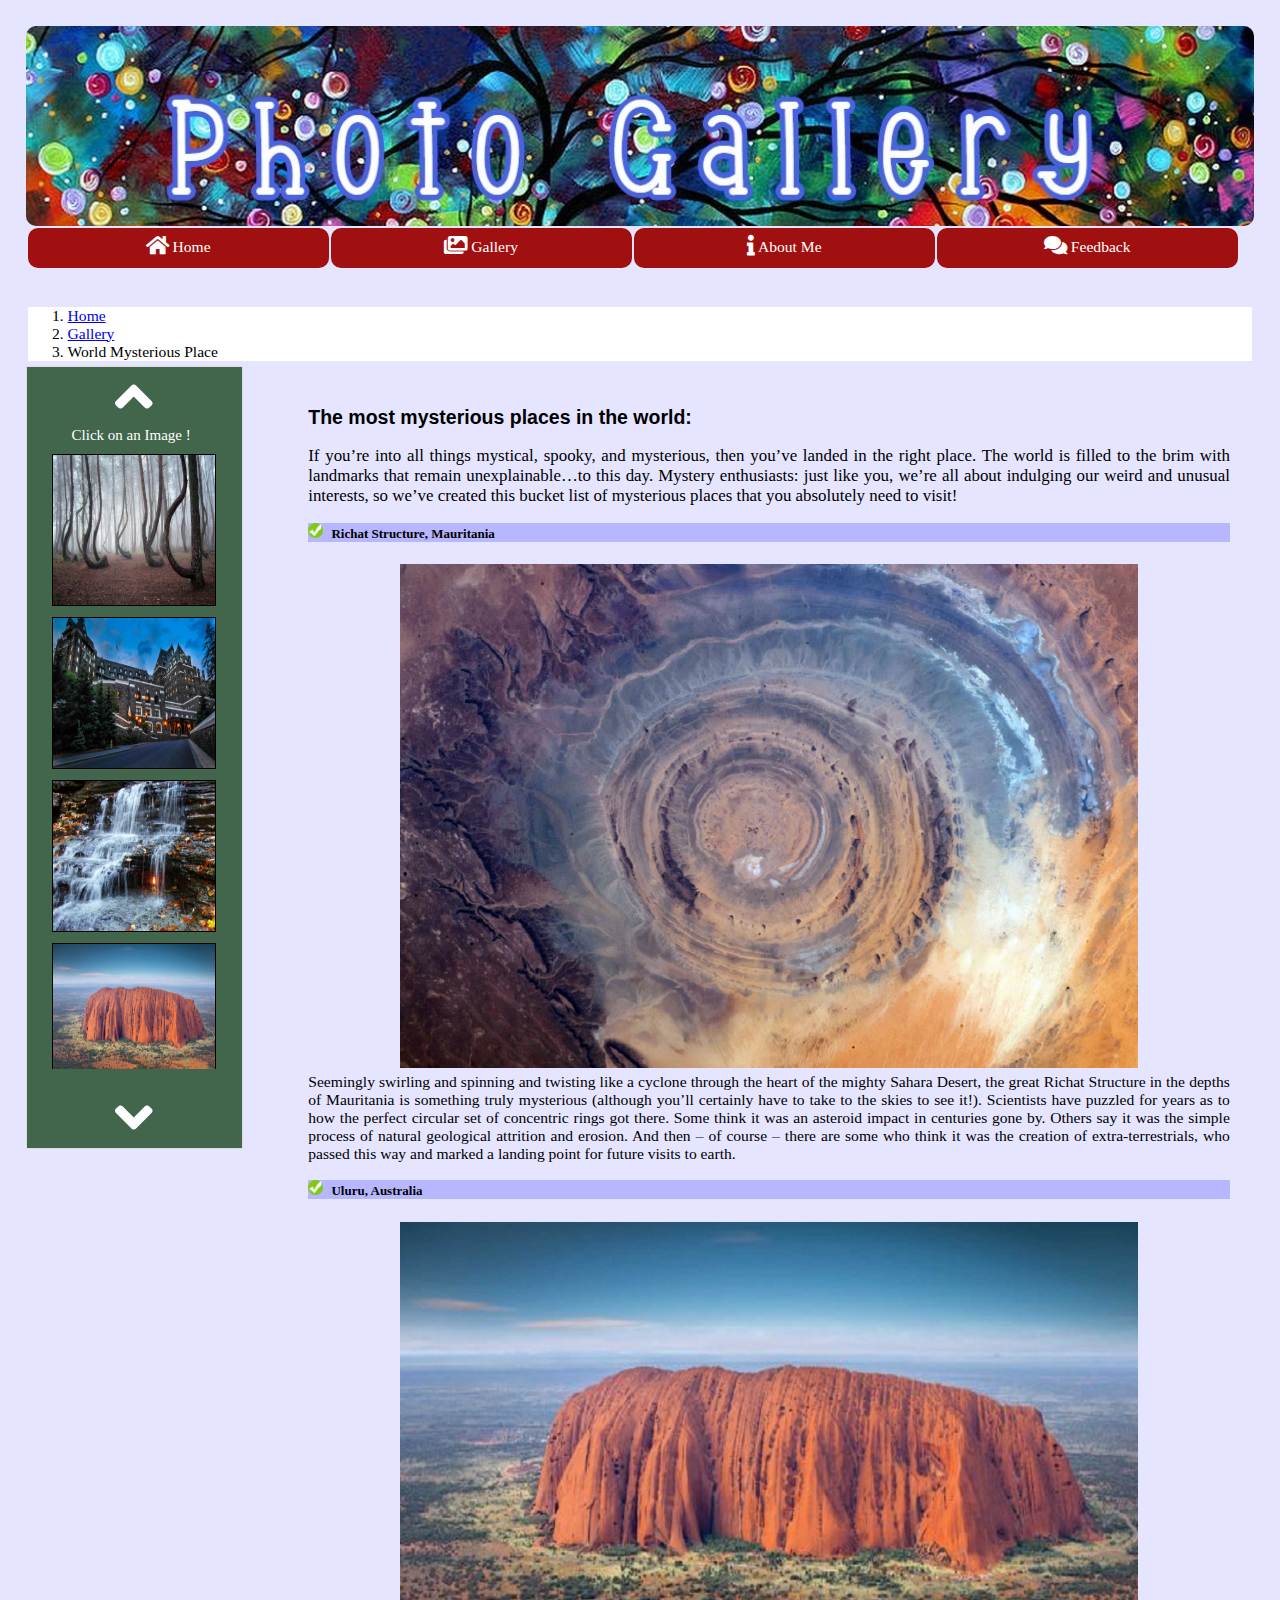
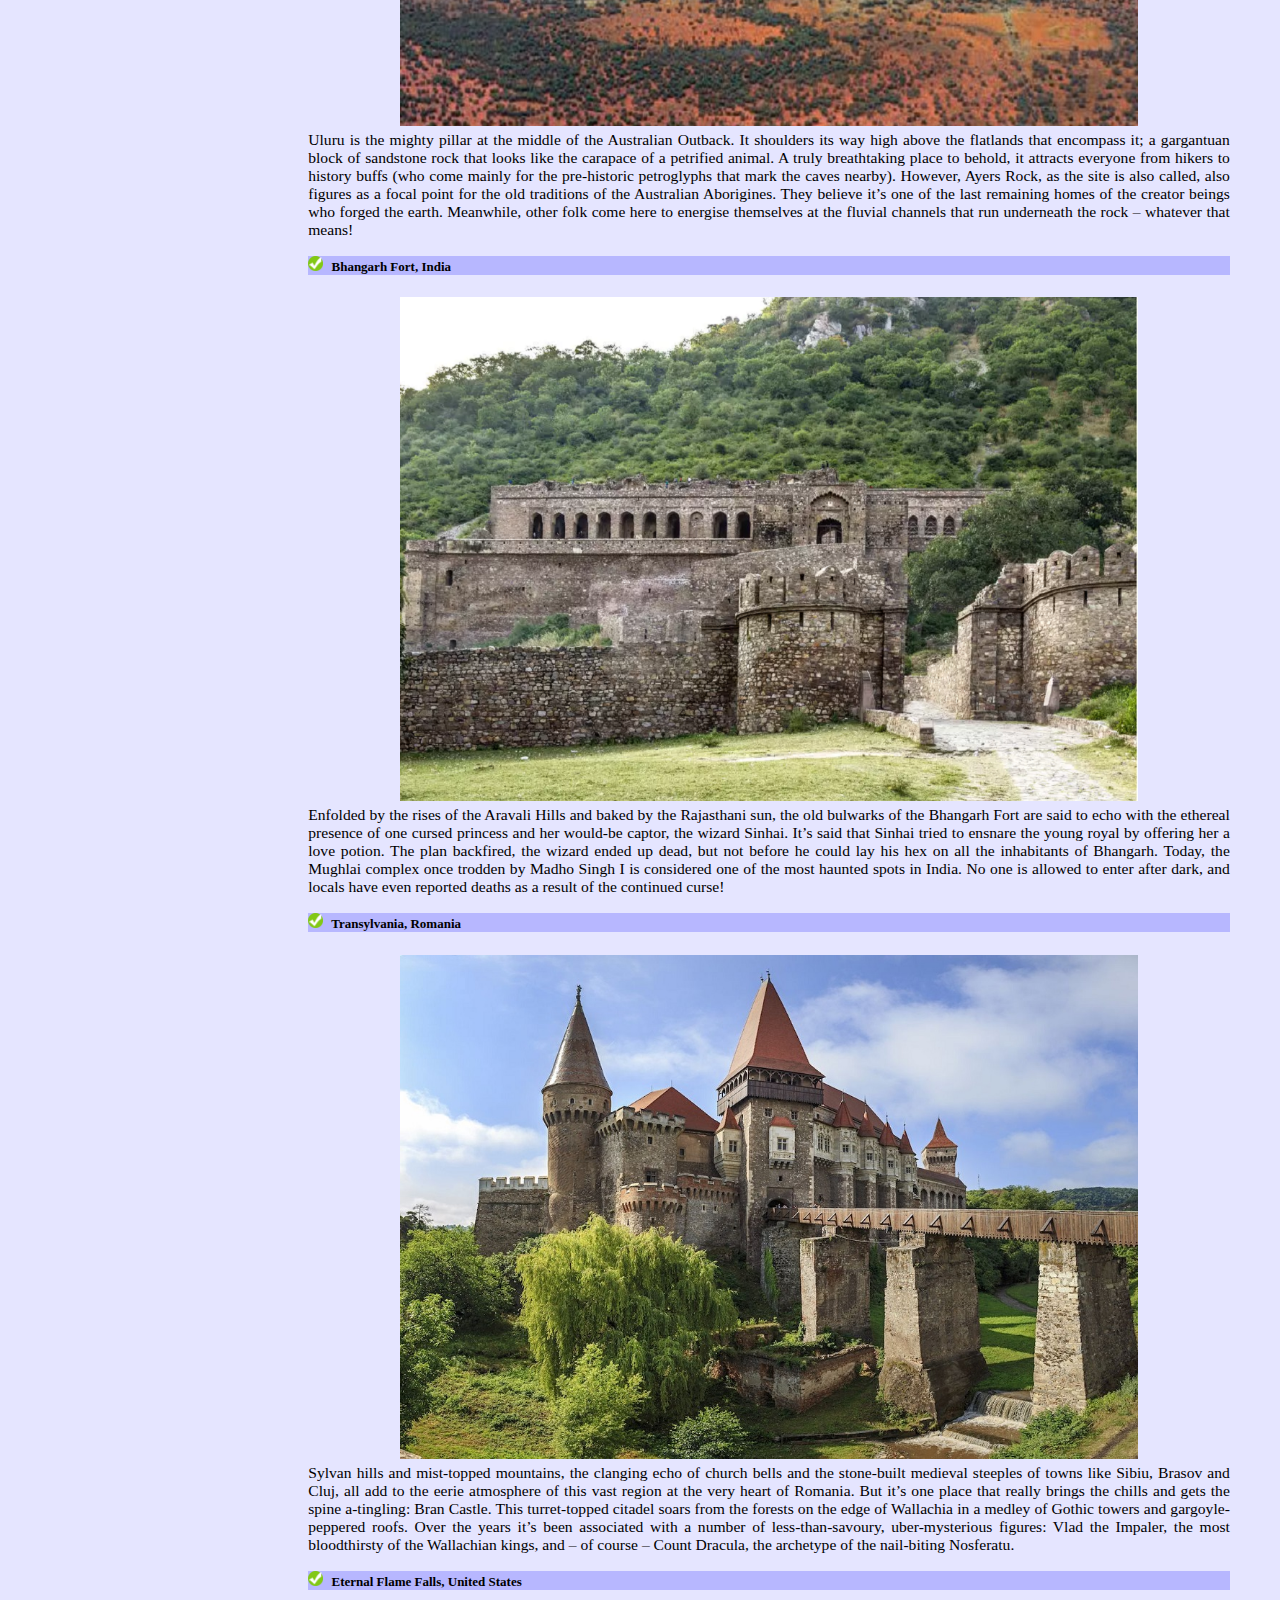
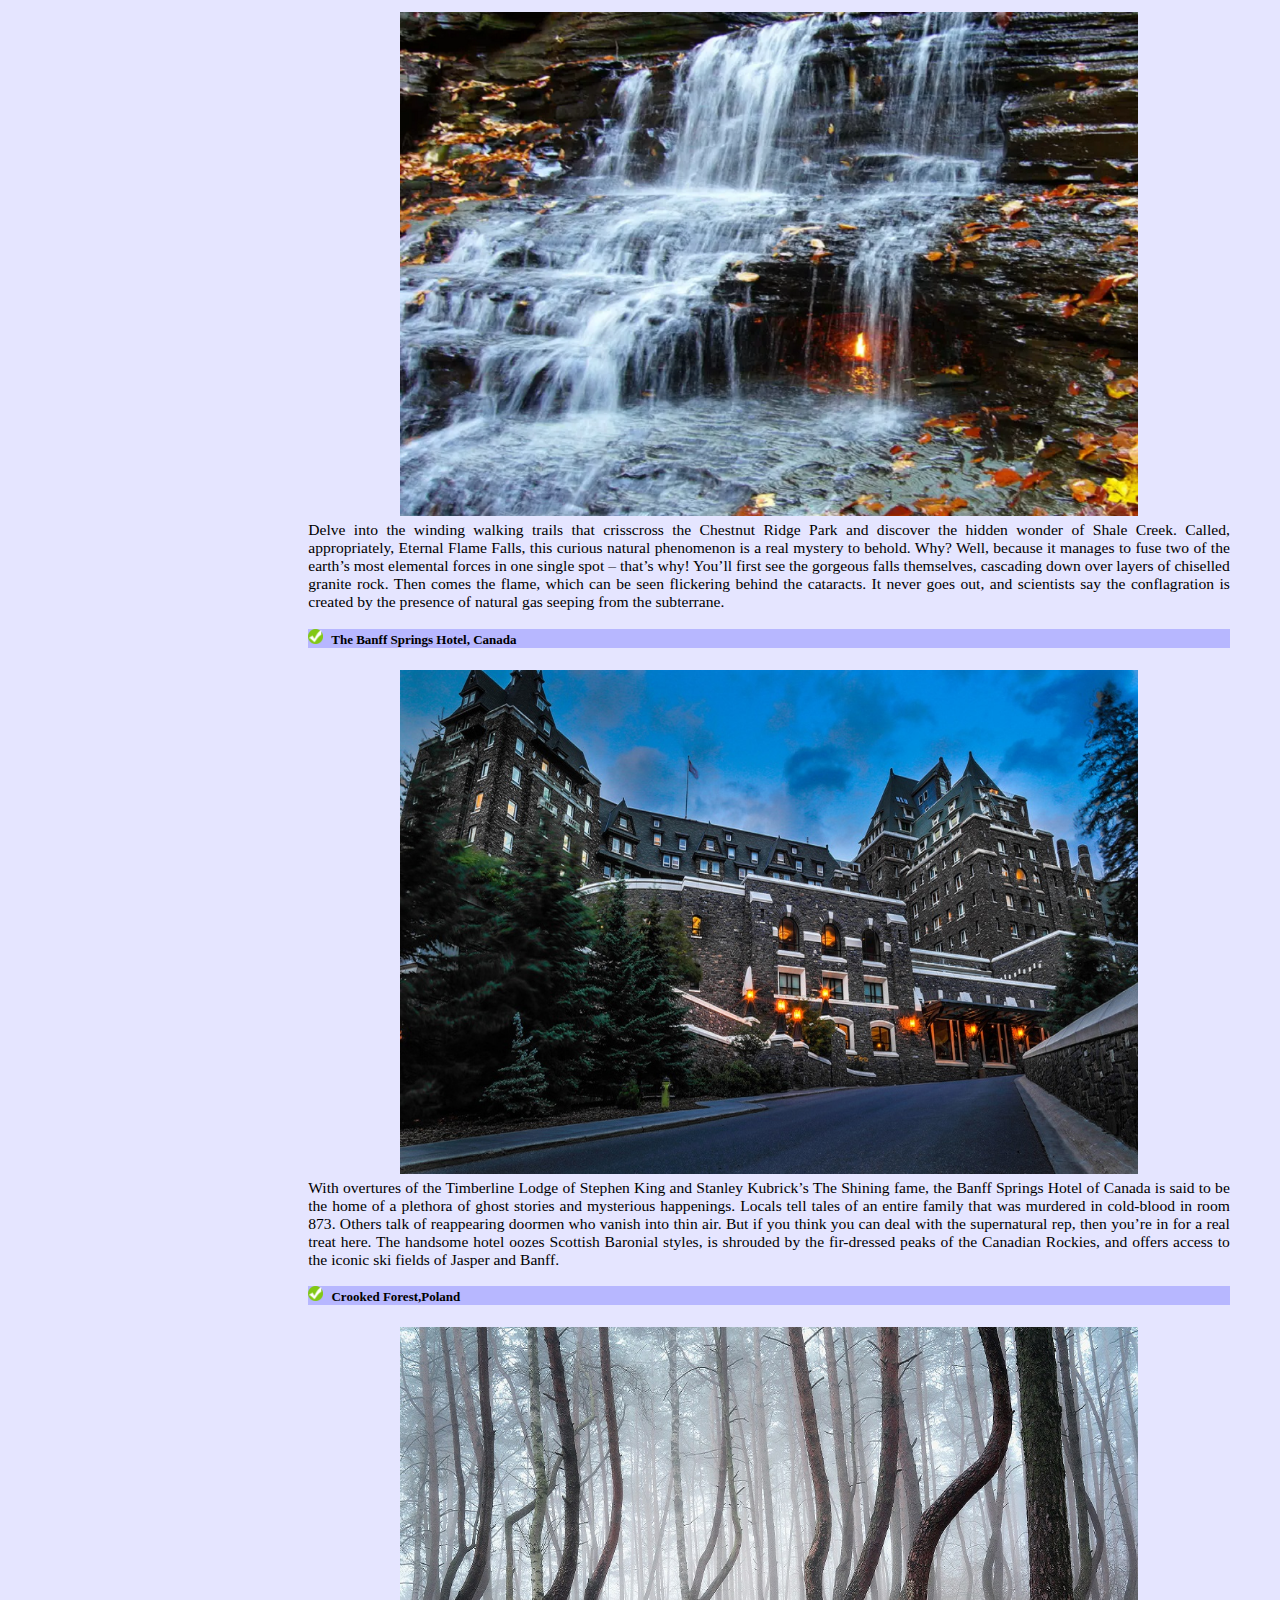
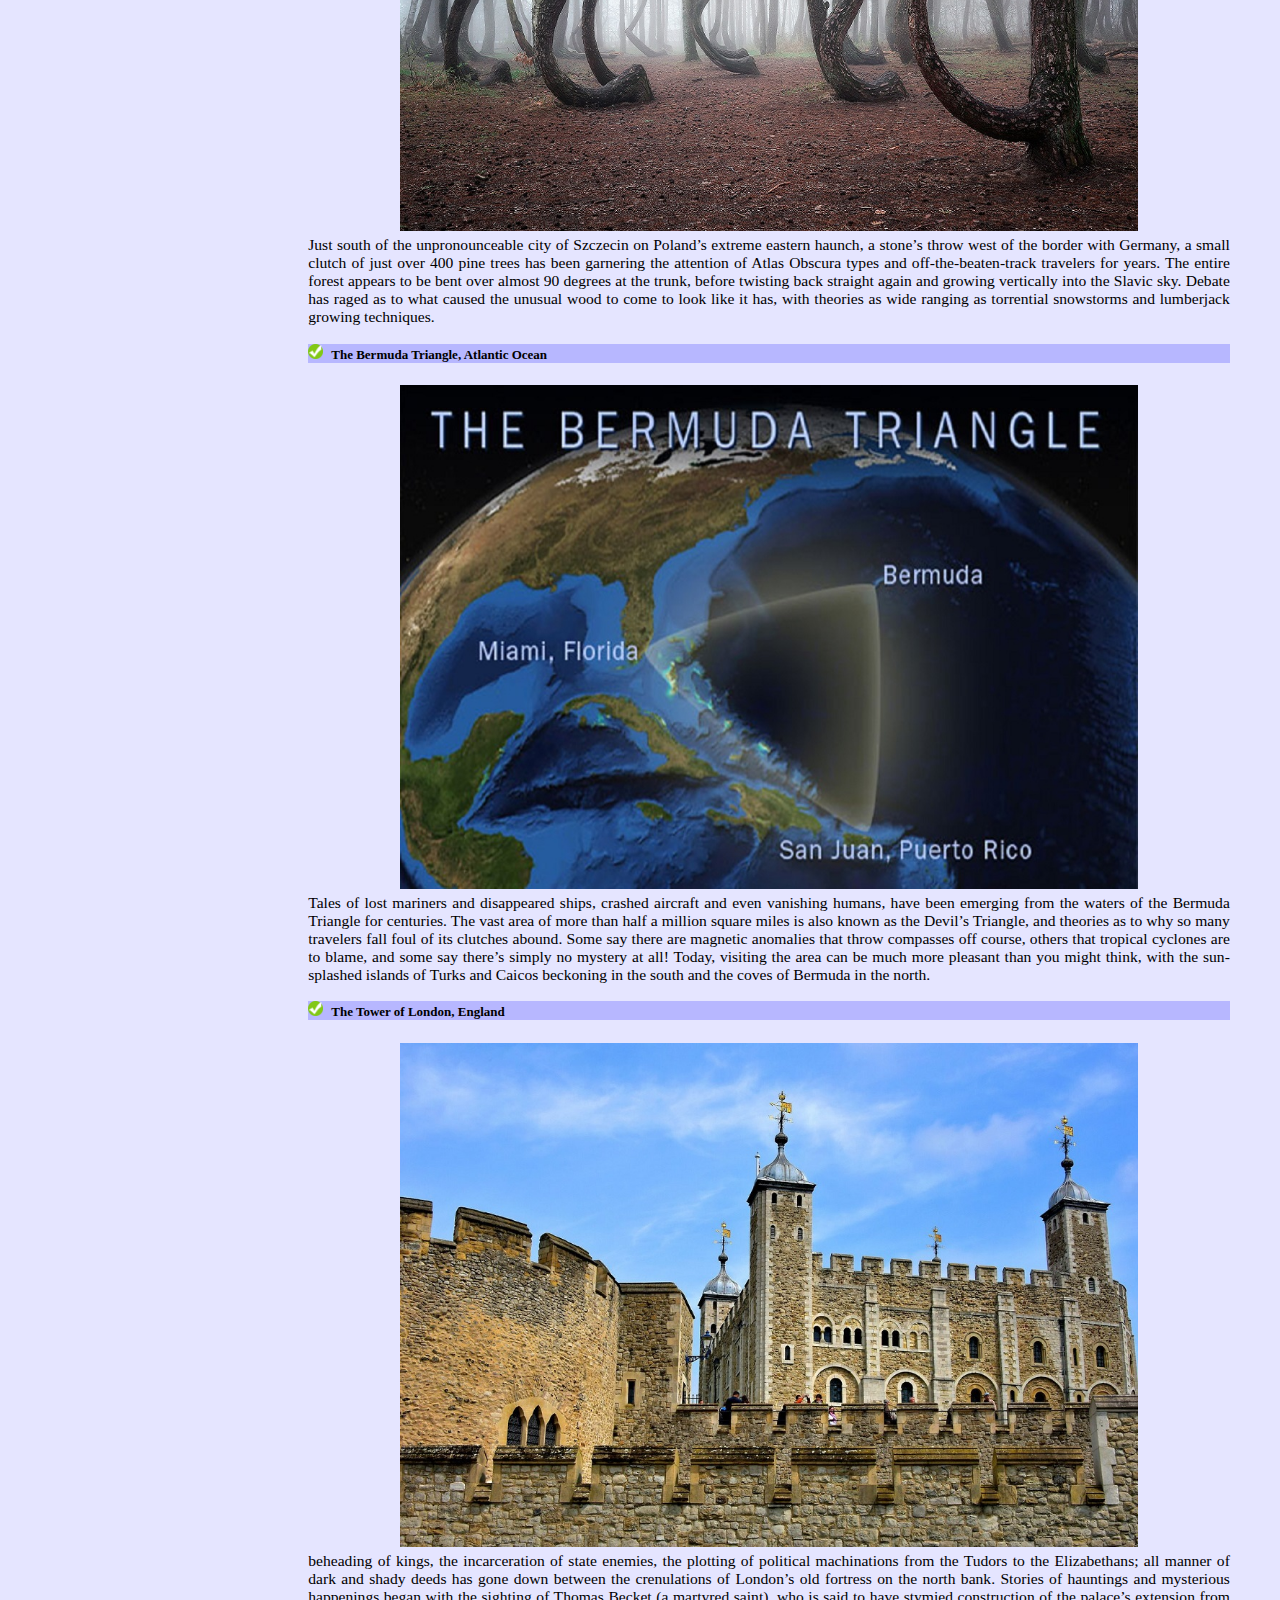
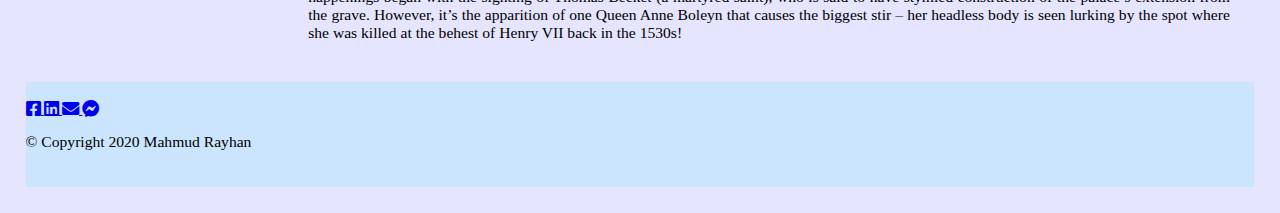
<file: bridge.html>
<!DOCTYPE html>
	<html lang="en">
	<head>
		<meta charset="UTF-8">
		 <meta name="viewport" content="width=device-width, initial-scale=1, shrink-to-fit=no">
		
		<title>Photo Gallery</title>
		<!-- add icon link -->
		<link rel="icon" href="image/titleGallery.png" type="image/icon type">
		

		<!-- Bootstrap -->
		<!-- Latest compiled and minified CSS -->
		<!-- CSS only -->
		
		<link rel="stylesheet" href="https://stackpath.bootstrapcdn.com/bootstrap/4.2.1/css/bootstrap.min.css" integrity="sha384-GJzZqFGwb1QTTN6wy59ffF1BuGJpLSa9DkKMp0DgiMDm4iYMj70gZWKYbI706tWS" crossorigin="anonymous">
		
		<!--Include Your Style Sheets next -->
		<link rel="stylesheet" href="fontawesome/css/all.min.css">
		<link rel="stylesheet" href="assets/css/carousel2.css">
		<link rel="stylesheet" href="css/photoGallery.css">


		<link rel="stylesheet" href="font/RaselUtshob/RaselUtshobUnicode.css">


		<style>

			.card-header{
				background: rgba(0,0,255,.2);
			}
			#accordion img{
				float:left;
				margin: 1% 2%;
				width:80%;
				margin:5px 10%;
			}

				

			@media screen and (min-width:768px){
				.header-img2 {
				  width: 100%;
				  height: 200px;
				  background: url('image/PhotoGallery50.jpg');
				  background-size: cover;
				  -webkit-border-radius: 10px;
				  -moz-border-radius: 10px;
				  -ms-border-radius: 10px;
				  -o-border-radius: 10px;
				  border-radius: 10px;
				}

				#accordion img{
				width:80%;
				}

				.card-body img{
				float:left;
				margin: 5px 10px;
				}
			}
			

		</style>


		

	</head>
	<body>

		<div class="nav1">
					<nav class="forBelowMd navbar navbar-expand-sm bg-dark navbar-dark">
					
					  <a class="navbar-brand" href="#">
					      <img src="image/photoGalleryIcon.png" alt="Logo" style="width:35px;">
					    </a>
					  <a class="navbar-brand" href="#"><h1 class="navHeading">
					    	 </h1></a>
					  <button class="navbar-toggler" type="button" data-toggle="collapse" data-target="#collapsibleNavbar">
					    <span class="navbar-toggler-icon"></span>
					  </button>
					
					  <div class="collapse navbar-collapse" id="collapsibleNavbar">
					    <ul class="navbar-nav">
					      <li class="nav-item">
					        <a class="nav-link" href="index.html"><span class="fa fa-home fa-lg"></span> Home</a>
					      </li>
					      <li class="nav-item">
					        <a class="nav-link" href="gallery.html"><span class="fas fa-images fa-lg"></span> Gallery</a>
					      </li>
					      <li class="nav-item">
					        <a class="nav-link" href="aboutMe.html"><span class="fas fa-info fa-lg"></span> About Me</a>
					      </li>
					      <li class="nav-item">
					        <a class="nav-link" href="feedback.html"><span class="fas fa-comments fa-lg	"></span> Feedback</a>
					      </li>
					
					    </ul>
					  </div>
					</nav>
				</div>


				<div class="forBelowMd header-img"></div>

				<div class="forAboveMd header-img2"></div>


				<div id="nav" lang="en">
					<nav class="nav2 navigationBar">
						<a href="index.html"><span class="fa fa-home fa-lg"></span> Home</a>
						<a href="gallery.html"><span class="fas fa-images fa-lg"></span> Gallery</a>
						<a href="aboutMe.html"><span class="fas fa-info fa-lg"></span> About Me</a>
						<a href="feedback.html"><span class="fas fa-comments fa-lg	"></span> Feedback</a>
					</nav>
				</div>


				<div class="content" style="clear:both;"></div>




		<header>

				


		</header>

		<ol class="breadcrumb">
		    <li class="breadcrumb-item"> <a href="index.html">Home</a> </li>
		    <li class="breadcrumb-item"> <a href="gallery.html">Gallery</a> </li>
		    <li id="printTitle" class="breadcrumb-item active">World Mysterious Place</li>
		    
		</ol>
			
		<main>

					<!-- photo slider -->
				        <div class="forBelowMd top-content no-gutters">
				        	<div class="container-fluid">
				        		<div id="carousel-example" class="carousel slide no-gutters" data-interval="false">
				        			<div class=" photo-carrier carousel-inner row w-100 mx-auto" role="listbox">
            			            			            			<div class="carousel-item col-4 col-sm-4 col-md-3 col-lg-3 active">
            			            			            				<a href="#crookedhead" id="crooked-link">
            			            			            					<img src="image/mystriousPlaces/crooked1.jpg" class="img-fluid mx-auto d-block" alt="img1">
            			            			            				</a>
            			            									</div>
            			            									<div class="carousel-item col-4 col-sm-4 col-md-3 col-lg-3">
            			            										<a href="#banffhead" id="banff-link">
            			            											<img src="image/mystriousPlaces/banffSpringsHotel1.jpg" class="img-fluid mx-auto d-block" alt="img2">
            			            										</a>										
            			            									</div>
            			            									<div class="carousel-item col-4 col-sm-4 col-md-3 col-lg-3">
            			            										<a href="#flamehead" id="flame-link">
            			            											<img src="image/mystriousPlaces/eternalFlames1.png" class="img-fluid mx-auto d-block" alt="img3">
            			            										</a>
            			            									</div>
            			            									<div class="carousel-item col-4 col-sm-4 col-md-3 col-lg-3">
            			            										<a href="#uluruhead" id="uluru-link">
            			            											<img src="image/mystriousPlaces/Uluru.jpg" class="img-fluid mx-auto d-block" alt="img4">
            			            										</a>
            			            									</div>
            			            									<div class="carousel-item col-4 col-sm-4 col-md-3 col-lg-3">
            			            										<a href="#richathead" id="richat-link">
            			            											<img src="image/mystriousPlaces/RichatStructure.jpg" class="img-fluid mx-auto d-block" alt="img5">
            			            										</a>
            			            									</div>
            			            									<div class="carousel-item col-4 col-sm-4 col-md-3 col-lg-3">
            			            										<a href="#transilvaniahead" id="transilvania-link">
            			            											<img src="image/mystriousPlaces/transilvania.jpg" class="img-fluid mx-auto d-block" alt="img6">
            			            										</a>
            			            									</div>
            			            									<div class="carousel-item col-4 col-sm-4 col-md-3 col-lg-3">
            			            										<a href="#bhangarhhead" id="bhangarh-link">
            			            											<img src="image/mystriousPlaces/bhangarh.png" class="img-fluid mx-auto d-block" alt="img7">
            			            										</a>
            			            									</div>
            			            									<div class="carousel-item col-4 col-sm-4 col-md-3 col-lg-3">
            			            										<a href="#barmudahead" id="barmuda-link">
            			            											<img src="image/mystriousPlaces/barmudaTriangle1.jpg" class="img-fluid mx-auto d-block" alt="img7">
            			            										</a>
            			            									</div>
            			            									<div class="carousel-item col-4 col-sm-4 col-md-3 col-lg-3">
            			            										<a href="#londonhead" id="london-link">
            			            											<img src="image/mystriousPlaces/TowerOfLondon.jpg" class="img-fluid mx-auto d-block" alt="img7">
            			            										</a>
            			            									</div>
				        			</div>
				        			<a class="carousel-control-prev" href="#carousel-example" role="button" data-slide="prev">
										<span class="carousel-control-prev-icon" aria-hidden="true"></span>
										<span class="sr-only">Previous</span>
									</a>
									<a class="carousel-control-next" href="#carousel-example" role="button" data-slide="next">
										<span class="carousel-control-next-icon" aria-hidden="true"></span>
										<span class="sr-only">Next</span>
									</a>
				        		</div>
				        	</div>
				        </div>


				        <div class=" forBelowMd container">
				        	<div class="row text-center">
				        		<div class="col" style="color:#a11010;font-size: 13px; font-family: courier"> Click on an Image !</div>
				        	</div>
				        </div>



						<!-- Dropdown Langugae -->
						


						<div class="forBelowMd selectNav">
							<div class="dropdown">
							  <button class="btn btn-secondary dropdown-toggle" type="button" id="dropdownMenuButton" data-toggle="dropdown" aria-haspopup="true" aria-expanded="false">
							    NavigationBar
							  </button>
							  <div class="dropdown-menu" aria-labelledby="dropdownMenuButton">
							
							    <a class="dropdown-item hamburger" href="#"><span >HamburgerMenu</span ></a>
							
							    <a class="dropdown-item custom" href="#"><span>Custom</span ></a>
							    <!-- <a class="dropdown-item" href="#"><span class="language" onclick="upDate(this)" lang="bn"></span></a> -->
							  </div>
							</div>
						</div>

				
				

				<aside class = "left forAboveMd">

					<!-- <input  id="btnUp" class="arrow" type="image" src="upArrow4.png" />

					<input id="btnDown" class="arrow" type="image" src="downArrow4.png" /> -->
					<div class="text-center">
						<button id="btnUp" class="button"><i class="fas fa-angle-up" ></i> </button>
					</div>
					<div>
						<div style="color:#fff;font-size: 15px; padding-left:45px"> Click on an Image  !</div>
					</div>

					<div class="text-center">
						<button id="btnDown" class="button"><i class="fa fa-angle-down" aria-hidden="true"></i> </button>
					</div>



				
				<div id="theDiv">

					<a href="#crookedhead" id="crooked-link2">
						<img src="image/mystriousPlaces/crooked1.jpg" class="img-fluid d-block mx-auto " alt="img1">
					</a>
					<a href="#banffhead" id="banff-link2">
						<img src="image/mystriousPlaces/banffSpringsHotel1.jpg" class="img-fluid mx-auto d-block" alt="img2">
					</a>
					<a href="#flamehead" id="flame-link2">
						<img src="image/mystriousPlaces/eternalFlames1.png" class="img-fluid mx-auto d-block" alt="img3">
					</a>
					<a href="#uluruhead" id="uluru-link2">
						<img src="image/mystriousPlaces/Uluru.jpg" class="img-fluid mx-auto d-block" alt="img4">
					</a>
					<a href="#richathead" id="richat-link2">
						<img src="image/mystriousPlaces/RichatStructure.jpg" class="img-fluid mx-auto d-block" alt="img5">
					</a>
					<a href="#transilvaniahead" id="transilvania-link2">
						<img src="image/mystriousPlaces/transilvania.jpg" class="img-fluid mx-auto d-block" alt="img6">
					</a>
					<a href="#bhangarhhead" id="bhangarh-link2">
						<img src="image/mystriousPlaces/bhangarh.png" class="img-fluid mx-auto d-block" alt="img7">
					</a>
					<a href="#barmudahead" id="barmuda-link2">
							<img src="image/mystriousPlaces/barmudaTriangle1.jpg" class="img-fluid mx-auto d-block" alt="img7">
					</a>
					<a href="#londonhead" id="london-link2">
							<img src="image/mystriousPlaces/TowerOfLondon.jpg" class="img-fluid mx-auto d-block" alt="img7">
					</a>
					<!-- <a href="#mostofahead" id="mostofa-link2">
						<img src="image/mystriousPlaces/barmudaTriangle1.jpg" class="img-fluid mx-auto d-block" alt="img7">
					</a> -->
					<!-- <a href="#mostofahead" id="mostofa-link2">
						<img src="image/mystriousPlaces/Uluru.jpg" class="img-fluid mx-auto d-block" alt="img7">
					</a> -->


				
					<!-- <a href="#"><img src="image/BirSrestho/nurMohammad5.jpg" alt="Nur Mohammad Picture"> </a>

					<a href="#"><img src="image/BirSrestho/abdurRauf5.jpg" alt="Nur Mohammad Picture"> </a>

					<a href="#"><img src="image/BirSrestho/motiurRahman5.png" alt="Nur Mohammad Picture"> </a>

					<a href="#"><img src="image/BirSrestho/hamidurRahman5.png" alt="Nur Mohammad Picture"> </a>

					<a href="#"><img src="image/BirSrestho/mohuddinJahangir5.jpg" alt="Nur Mohammad Picture"> </a>

					<a href="#"><img src="image/BirSrestho/ruhulAmin5.jpg" alt="Nur Mohammad Picture"> </a>

					<a href="#"><img src="image/BirSrestho/mostofaKamal5.jpg" alt="Nur Mohammad Picture"> </a> -->
				</div>
					
				</aside>
				
				<section id="right" class = "right">

					
					
					<!-- <div class="bengali">
						<h2>বীর শ্রেষ্ঠ </h2>
						<p>
						<span class="kalpurush" lang="bn">বীর শ্রেষ্ঠ বীরত্বের জন্য প্রদত্ত বাংলাদেশের সর্বোচ্চ সামরিক পদক। যুদ্ধক্ষেত্রে অতুলনীয় সাহস ও আত্মত্যাগের নিদর্শন স্থাপনকারী যোদ্ধার স্বীকৃতিস্বরূপ এই পদক দেয়া হয়। বাংলাদেশের স্বাধীনতা যুদ্ধে শহীদ সাতজন মুক্তিযোদ্ধাকে এই পদক দেয়া হয়েছে ১৯৭৩ সালে ।বীরশ্রেষ্ঠদের নামঃ
						</span>


						</p>
						
						<ul class="list1 raselUtshob" lang="bn">
							<li class="list_1_Items">মহিউদ্দিন জাহাঙ্গীর</li>
							<li class="list_1_Items">হামিদুর রহমান</li>
							<li class="list_1_Items">মোস্তফা কামাল</li>
							<li class="list_1_Items">মোহাম্মদ রুহুল আমিন</li>
							<li class="list_1_Items">মতিউর রহমান</li>
							<li class="list_1_Items">মুন্সি আব্দুর রউফ</li>
							<li class="list_1_Items">নূর মোহাম্মদ শেখ</li>
						</ul>
						
					</div> -->


					<div>
						<h2>The most mysterious places in the world:</h2>
						<p>
						<span class="verdara" lang="en">If you’re into all things mystical, spooky, and mysterious, then you’ve landed in the right place. The world is filled to the brim with landmarks that remain unexplainable…to this day. Mystery enthusiasts: just like you, we’re all about indulging our weird and unusual interests, so we’ve created this bucket list of mysterious places that you absolutely need to visit!

						</span>

						</p>

					</div>




					 <div class="row row-content">
					     <div class="col-12">

					             <div id="accordion">
					                 <div class="card">
					                     <div class="card-header" role="tab" id="richathead">
					                     <h4 class="mb-0">
					                         <a class="optima"data-toggle="collapse" data-target="#richat">
					                         Richat Structure, Mauritania
					                         </a>
					                     </h4>
					                     </div>
					                     <div class="collapse" id="richat" data-parent="#accordion">
					                         <div class="card-body">

					                         	<img class="img-fluid img-thumbnail" src="image/mystriousPlaces/RichatStructure.jpg" alt="">
					                             <p>
					                                Seemingly swirling and spinning and twisting like a cyclone through the heart of the mighty Sahara Desert, the great Richat Structure in the depths of Mauritania is something truly mysterious (although you’ll certainly have to take to the skies to see it!). Scientists have puzzled for years as to how the perfect circular set of concentric rings got there.

													Some think it was an asteroid impact in centuries gone by.

													Others say it was the simple process of natural geological attrition and erosion.

													And then – of course – there are some who think it was the creation of extra-terrestrials, who passed this way and marked a landing point for future visits to earth.


					                             </p>
					                         </div>
					                     </div>
					                 </div>

					                 <div class="card">
					                     <div class="card-header" role="tab" id="uluruhead">
					                     <h4 class="mb-0">
					                         <a class="optima"data-toggle="collapse" data-target="#uluru">
					                         Uluru, Australia
					                         </a>
					                     </h4>
					                     </div>
					                     <div class="collapse" id="uluru" data-parent="#accordion">
					                         <div class="card-body">

					                         	<img class="img-fluid img-thumbnail" src="image/mystriousPlaces/Uluru.jpg" alt="">
					                             <p>
					                               Uluru is the mighty pillar at the middle of the Australian Outback.

													It shoulders its way high above the flatlands that encompass it; a gargantuan block of sandstone rock that looks like the carapace of a petrified animal.

													A truly breathtaking place to behold, it attracts everyone from hikers to history buffs (who come mainly for the pre-historic petroglyphs that mark the caves nearby). However, Ayers Rock, as the site is also called, also figures as a focal point for the old traditions of the Australian Aborigines.

													They believe it’s one of the last remaining homes of the creator beings who forged the earth.

													Meanwhile, other folk come here to energise themselves at the fluvial channels that run underneath the rock – whatever that means!



					                             </p>
					                         </div>
					                     </div>
					                 </div>
					                 
					                 <div class="card">
					                     <div class="card-header" role="tab" id="bhangarhhead">
					                     <h4 class="mb-0">
					                         <a class="optima"data-toggle="collapse" data-target="#bhangarh">
					                         Bhangarh Fort, India
					                         </a>
					                     </h4>
					                     </div>
					                     <div class="collapse" id="bhangarh" data-parent="#accordion">
					                         <div class="card-body">

					                         	<img class="img-fluid img-thumbnail" src="image/mystriousPlaces/bhangarh.png" alt="">
					                             <p>
					                                Enfolded by the rises of the Aravali Hills and baked by the Rajasthani sun, the old bulwarks of the Bhangarh Fort are said to echo with the ethereal presence of one cursed princess and her would-be captor, the wizard Sinhai.

													It’s said that Sinhai tried to ensnare the young royal by offering her a love potion.

													The plan backfired, the wizard ended up dead, but not before he could lay his hex on all the inhabitants of Bhangarh.

													Today, the Mughlai complex once trodden by Madho Singh I is considered one of the most haunted spots in India.

													No one is allowed to enter after dark, and locals have even reported deaths as a result of the continued curse!

					                             </p>
					                         </div>
					                     </div>
					                 </div>
					                 <div class="card">
					                     <div class="card-header" role="tab" id="transilvaniahead">
					                     <h4 class="mb-0">
					                         <a class="optima"data-toggle="collapse" data-target="#transilvania">
					                         Transylvania, Romania
					                         </a>
					                     </h4>
					                     </div>
					                     <div class="collapse" id="transilvania" data-parent="#accordion">
					                         <div class="card-body">

					                         	<img class="img-fluid img-thumbnail" src="image/mystriousPlaces/transilvania.jpg" alt="">
					                             <p>
					                               Sylvan hills and mist-topped mountains, the clanging echo of church bells and the stone-built medieval steeples of towns like Sibiu, Brasov and Cluj, all add to the eerie atmosphere of this vast region at the very heart of Romania.

													But it’s one place that really brings the chills and gets the spine a-tingling: Bran Castle.

													This turret-topped citadel soars from the forests on the edge of Wallachia in a medley of Gothic towers and gargoyle-peppered roofs.

													Over the years it’s been associated with a number of less-than-savoury, uber-mysterious figures: Vlad the Impaler, the most bloodthirsty of the Wallachian kings, and – of course – Count Dracula, the archetype of the nail-biting Nosferatu.

					                             </p>
					                         </div>
					                     </div>
					                 </div>


					                 <div class="card">
					                     <div class="card-header" role="tab" id="flamehead">
					                     <h4 class="mb-0">
					                         <a class="optima"data-toggle="collapse" data-target="#flame">
					                          Eternal Flame Falls, United States
					                         </a>
					                     </h4>
					                     </div>
					                     <div class="collapse" id="flame" data-parent="#accordion">
					                         <div class="card-body">

					                         	<img class="img-fluid img-thumbnail" src="image/mystriousPlaces/eternalFlames1.png" alt="">
					                             <p>
					                                Delve into the winding walking trails that crisscross the Chestnut Ridge Park and discover the hidden wonder of Shale Creek.

													Called, appropriately, Eternal Flame Falls, this curious natural phenomenon is a real mystery to behold.

													Why? Well, because it manages to fuse two of the earth’s most elemental forces in one single spot – that’s why! You’ll first see the gorgeous falls themselves, cascading down over layers of chiselled granite rock.

													Then comes the flame, which can be seen flickering behind the cataracts.

													It never goes out, and scientists say the conflagration is created by the presence of natural gas seeping from the subterrane.

					                             </p>
					                         </div>
					                     </div>
					                 </div>


					                 <div class="card">
					                     <div class="card-header" role="tab" id="banffhead">
					                     <h4 class="mb-0">
					                         <a class="optima"data-toggle="collapse" data-target="#banff">
					                         The Banff Springs Hotel, Canada
					                         </a>
					                     </h4>
					                     </div>
					                     <div class="collapse" id="banff" data-parent="#accordion">
					                         <div class="card-body">

					                         	<img class="img-fluid img-thumbnail" src="image/mystriousPlaces/banffSpringsHotel1.jpg" alt="">
					                             <p>
													With overtures of the Timberline Lodge of Stephen King and Stanley Kubrick’s The Shining fame, the Banff Springs Hotel of Canada is said to be the home of a plethora of ghost stories and mysterious happenings.

													Locals tell tales of an entire family that was murdered in cold-blood in room 873. Others talk of reappearing doormen who vanish into thin air.

													But if you think you can deal with the supernatural rep, then you’re in for a real treat here.

													The handsome hotel oozes Scottish Baronial styles, is shrouded by the fir-dressed peaks of the Canadian Rockies, and offers access to the iconic ski fields of Jasper and Banff.

					                             </p>
					                         </div>
					                     </div>
					                 </div>

					                 <div class="card">
					                     <div class="card-header" role="tab" id="crookedhead">
					                     <h4 class="mb-0">
					                         <a class="optima"data-toggle="collapse" data-target="#crooked">
					                         Crooked Forest,Poland
					                         </a>
					                     </h4>
					                     </div>
					                     <div class="collapse" id="crooked" data-parent="#accordion">
					                         <div class="card-body">

					                         	<img class="img-fluid img-thumbnail" src="image/mystriousPlaces/crooked1.jpg" alt="">
					                             <p>
					                                Just south of the unpronounceable city of Szczecin on Poland’s extreme eastern haunch, a stone’s throw west of the border with Germany, a small clutch of just over 400 pine trees has been garnering the attention of Atlas Obscura types and off-the-beaten-track travelers for years.

													The entire forest appears to be bent over almost 90 degrees at the trunk, before twisting back straight again and growing vertically into the Slavic sky.

													Debate has raged as to what caused the unusual wood to come to look like it has, with theories as wide ranging as torrential snowstorms and lumberjack growing techniques.

					                             </p>
					                         </div>
					                     </div>
					                 </div>

					                 <div class="card">
					                     <div class="card-header" role="tab" id="barmudahead">
					                     <h4 class="mb-0">
					                         <a class="optima"data-toggle="collapse" data-target="#barmuda">
					                         	The Bermuda Triangle, Atlantic Ocean
					                         </a>
					                     </h4>
					                     </div>
					                     <div class="collapse" id="barmuda" data-parent="#accordion">
					                         <div class="card-body">

					                         	<img class="img-fluid img-thumbnail" src="image/mystriousPlaces/barmudaTriangle1.jpg" alt="">
					                             <p>
					                                
													Tales of lost mariners and disappeared ships, crashed aircraft and even vanishing humans, have been emerging from the waters of the Bermuda Triangle for centuries.

													The vast area of more than half a million square miles is also known as the Devil’s Triangle, and theories as to why so many travelers fall foul of its clutches abound.

													Some say there are magnetic anomalies that throw compasses off course, others that tropical cyclones are to blame, and some say there’s simply no mystery at all! Today, visiting the area can be much more pleasant than you might think, with the sun-splashed islands of Turks and Caicos beckoning in the south and the coves of Bermuda in the north.



					                             </p>
					                         </div>
					                     </div>
					                 </div>


					                 <div class="card">
					                     <div class="card-header" role="tab" id="londonhead">
					                     <h4 class="mb-0">
					                         <a class="optima"data-toggle="collapse" data-target="#london">
					                         	The Tower of London, England
					                         </a>
					                     </h4>
					                     </div>
					                     <div class="collapse" id="london" data-parent="#accordion">
					                         <div class="card-body">

					                         	<img class="img-fluid img-thumbnail" src="image/mystriousPlaces/TowerOfLondon.jpg" alt="">
					                             <p>
					                                
													beheading of kings, the incarceration of state enemies, the plotting of political machinations from the Tudors to the Elizabethans; all manner of dark and shady deeds has gone down between the crenulations of London’s old fortress on the north bank.

													Stories of hauntings and mysterious happenings began with the sighting of Thomas Becket (a martyred saint), who is said to have stymied construction of the palace’s extension from the grave.

													However, it’s the apparition of one Queen Anne Boleyn that causes the biggest stir – her headless body is seen lurking by the spot where she was killed at the behest of Henry VII back in the 1530s!




					                             </p>
					                         </div>
					                     </div>
					                 </div>

					             
					             </div>
					         
					         
					         
					     </div>
					</div>
				
		</section>


	</main>




			<div style="clear:both"></div>

		    <footer class="footer">
		        <div class="container">
		            <div class="row">             
		        
		                <div class="col-12">
		                    <div class="text-center">
		                    	
		                        <a  class="mr-3" href="https://www.facebook.com/mahmudrayhan.shajib">
		                        	<span class="fab fa-facebook-square fa-lg"></span>
		                        </a>


		                        <a class="mr-3" href="https://www.linkedin.com/in/mahmud-rayhan-4647821b1/">
		                        	<span class="fab fa-linkedin fa-lg"></span>
		                        </a>
		                        
		                        <a class="mr-3" href="mailto:1605035@ugrad.cse.buet.ac.bd"> <span class="fas fa-envelope fa-lg"></span> </a>

		                        <a class="mr-3" href="https://www.facebook.com/mahmudrayhan.shajib">
		                        	<span class="fab fa-facebook-messenger
									fa-lg"></span>
		                        </a>

		                    </div>
		                </div>
		           </div>
		           <div class="row justify-content-center">             
		                <div class="col-auto">
		                    <p>© Copyright 2020 Mahmud Rayhan</p>
		                </div>
		           </div>
		        </div>
		    </footer>



		

		<!-- JS, Popper.js, and jQuery -->
		
		<!-- 
		

		<script src="https://code.jquery.com/jquery-3.5.1.slim.min.js" integrity="sha384-DfXdz2htPH0lsSSs5nCTpuj/zy4C+OGpamoFVy38MVBnE+IbbVYUew+OrCXaRkfj" crossorigin="anonymous"></script>
		<script src="https://cdn.jsdelivr.net/npm/popper.js@1.16.0/dist/umd/popper.min.js" integrity="sha384-Q6E9RHvbIyZFJoft+2mJbHaEWldlvI9IOYy5n3zV9zzTtmI3UksdQRVvoxMfooAo" crossorigin="anonymous"></script>
		<script src="https://stackpath.bootstrapcdn.com/bootstrap/4.5.0/js/bootstrap.min.js" integrity="sha384-OgVRvuATP1z7JjHLkuOU7Xw704+h835Lr+6QL9UvYjZE3Ipu6Tp75j7Bh/kR0JKI" crossorigin="anonymous"></script> -->


				<script src="assets/js/jquery-3.3.1.min.js"></script>
				<script src="assets/js/jquery-migrate-3.0.0.min.js"></script>
				<script src="https://code.jquery.com/jquery-1.12.1.js"></script>
				<script src="https://cdnjs.cloudflare.com/ajax/libs/popper.js/1.14.6/umd/popper.min.js" integrity="sha384-wHAiFfRlMFy6i5SRaxvfOCifBUQy1xHdJ/yoi7FRNXMRBu5WHdZYu1hA6ZOblgut" crossorigin="anonymous"></script>
				<script src="https://stackpath.bootstrapcdn.com/bootstrap/4.2.1/js/bootstrap.min.js" integrity="sha384-B0UglyR+jN6CkvvICOB2joaf5I4l3gm9GU6Hc1og6Ls7i6U/mkkaduKaBhlAXv9k" crossorigin="anonymous"></script>
				
				<!-- my js file -->
				<script src = "js/photoGallery.js"></script>
		        
		        <script src="assets/js/jquery.backstretch.min.js"></script>
		        <script src="assets/js/wow.min.js"></script>
		        <script src="assets/js/scripts.js"></script>


		        <script>
		        	
		        	$('#crooked-link').click(function(e) {
		        	    $('#crooked').collapse('hide');
		        	    $('#crooked').collapse('show');        
		        	});
		        	$('#banff-link').click(function(e) {
		        	    $('#banff').collapse('hide');
		        	    $('#banff').collapse('show');        
		        	});
		        	$('#uluru-link').click(function(e) {
		        	    $('#uluru').collapse('hide');
		        	    $('#uluru').collapse('show');        
		        	});
		        	$('#flame-link').click(function(e) {
		        	    $('#flame').collapse('hide');
		        	    $('#flame').collapse('show');        
		        	});
		        	$('#transilvania-link').click(function(e) {
		        	    $('#transilvania').collapse('hide');
		        	    $('#transilvania').collapse('show');        
		        	});
		        	$('#richat-link').click(function(e) {
		        	    $('#richat').collapse('hide');
		        	    $('#richat').collapse('show');        
		        	});
		        	$('#bhangarh-link').click(function(e) {
		        	    $('#bhangarh').collapse('hide');
		        	    $('#bhangarh').collapse('show');        
		        	});
		        	$('#london-link').click(function(e) {
		        	    $('#london').collapse('hide');
		        	    $('#london').collapse('show');        
		        	});
		        	$('#barmuda-link').click(function(e) {
		        	    $('#barmuda').collapse('hide');
		        	    $('#barmuda').collapse('show');        
		        	});



		        	// for vertical show

		        	$('#crooked-link2').click(function(e) {
		        	    $('#crooked').collapse('hide');
		        	    $('#crooked').collapse('show');        
		        	});
		        	$('#banff-link2').click(function(e) {
		        	    $('#banff').collapse('hide');
		        	    $('#banff').collapse('show');        
		        	});
		        	$('#uluru-link2').click(function(e) {
		        	    $('#uluru').collapse('hide');
		        	    $('#uluru').collapse('show');        
		        	});
		        	$('#flame-link2').click(function(e) {
		        	    $('#flame').collapse('hide');
		        	    $('#flame').collapse('show');        
		        	});
		        	$('#transilvania-link2').click(function(e) {
		        	    $('#transilvania').collapse('hide');
		        	    $('#transilvania').collapse('show');        
		        	});
		        	$('#richat-link2').click(function(e) {
		        	    $('#richat').collapse('hide');
		        	    $('#richat').collapse('show');        
		        	});
		        	$('#bhangarh-link2').click(function(e) {
		        	    $('#bhangarh').collapse('hide');
		        	    $('#bhangarh').collapse('show');        
		        	});
		        	$('#london-link2').click(function(e) {
		        	    $('#london').collapse('hide');
		        	    $('#london').collapse('show');        
		        	});
		        	$('#barmuda-link2').click(function(e) {
		        	    $('#barmuda').collapse('hide');
		        	    $('#barmuda').collapse('show');        
		        	});

		        </script>

	</body>
	</html>
</file>
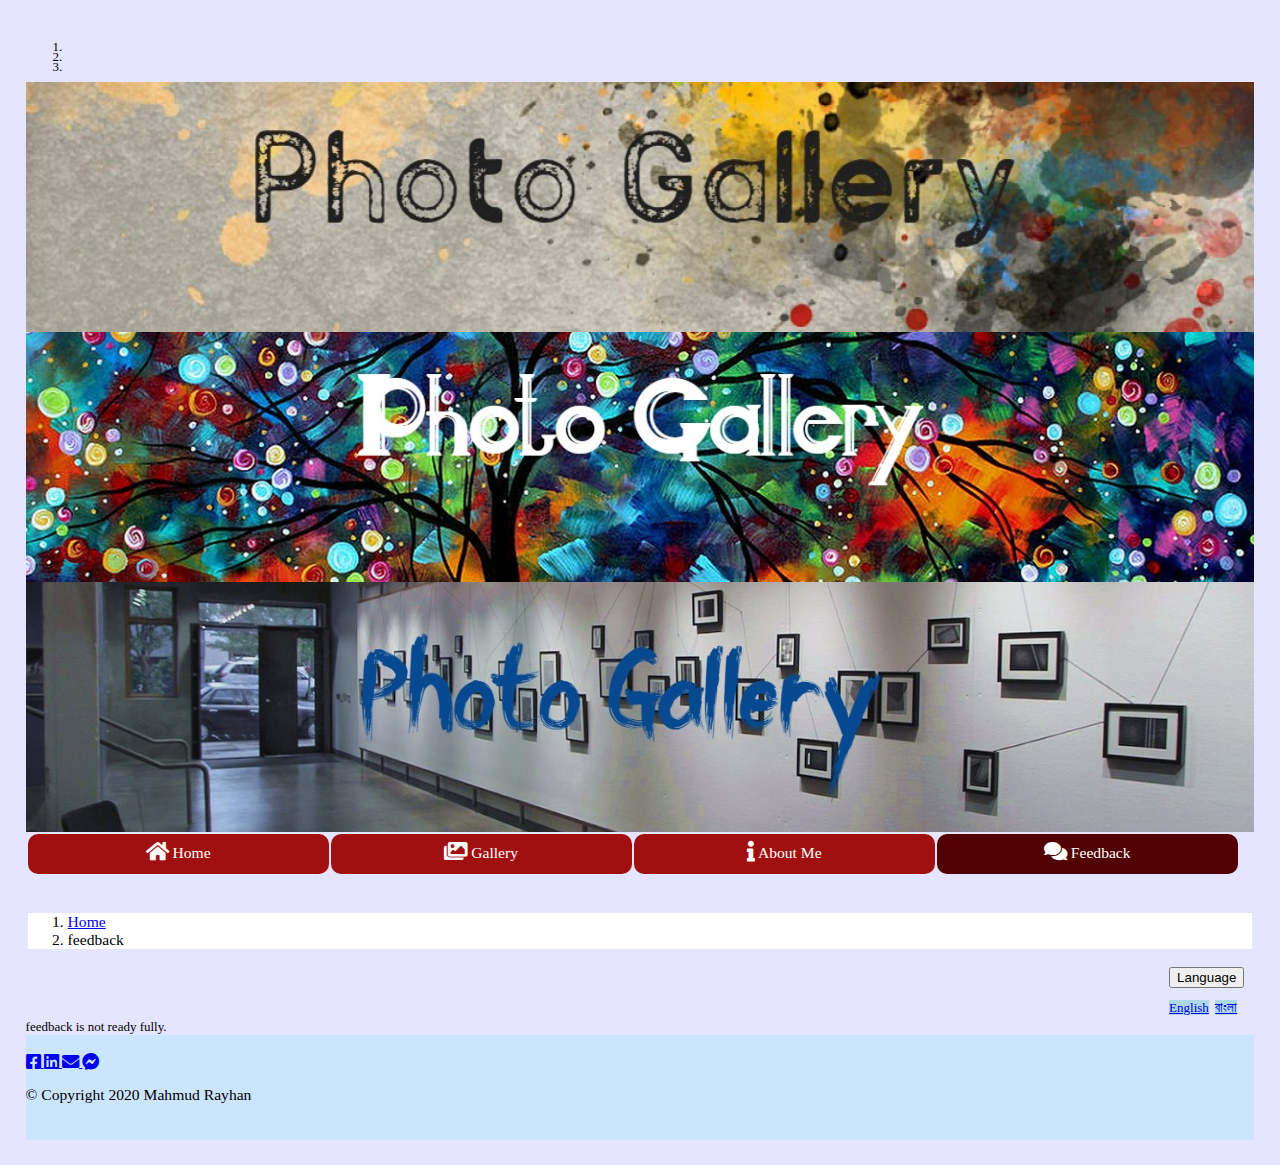
<file: feedback.html>
<!DOCTYPE html>
<html lang="en">
<head>
	<meta charset="UTF-8">
	 <meta name="viewport" content="width=device-width, initial-scale=1, shrink-to-fit=no">

	<title>Photo Gallery</title>

	<!-- add icon link -->
	<link rel="icon" href="image/titleGallery.png" type="image/icon type">
	
	<!-- bootstrap 4.5 cdn  -->
	<link rel="stylesheet" href="https://stackpath.bootstrapcdn.com/bootstrap/4.5.0/css/bootstrap.min.css" integrity="sha384-9aIt2nRpC12Uk9gS9baDl411NQApFmC26EwAOH8WgZl5MYYxFfc+NcPb1dKGj7Sk" crossorigin="anonymous">

	<!-- my stylesheet -->
	<link rel="stylesheet" href="css/photoGallery.css">
	<link rel="stylesheet" href="fontawesome/css/all.min.css">

	<!-- custom font -->
	<link rel="stylesheet" href="font/RaselUtshob/RaselUtshobUnicode.css">
	
</head>
<body>

	
		<div class="nav1">
				<nav class="forBelowMd navbar navbar-expand-sm bg-dark navbar-dark">
				
				  <a class="navbar-brand" href="#">
				      <img src="image/photoGalleryIcon.png" alt="Logo" style="width:35px;">
				    </a>
				  <a class="navbar-brand" href="#"><h1 class="navHeading">
				    	 </h1></a>
				  <button class="navbar-toggler" type="button" data-toggle="collapse" data-target="#collapsibleNavbar">
				    <span class="navbar-toggler-icon"></span>
				  </button>
				
				  <div class="collapse navbar-collapse" id="collapsibleNavbar">
				    <ul class="navbar-nav">
				      <li class="nav-item">
				        <a class="nav-link" href="index.html"><span class="fa fa-home fa-lg"></span> Home</a>
				      </li>
				      <li class="nav-item">
				        <a class="nav-link" href="gallery.html"><span class="fas fa-images fa-lg"></span> Gallery</a>
				      </li>
				      <li class="nav-item">
				        <a class="nav-link" href="aboutMe.html"><span class="fas fa-info fa-lg"></span> About Me</a>
				      </li>
				      <li class="nav-item">
				        <a class="nav-link active" href="#"><span class="fas fa-comments fa-lg	"></span> Feedback</a>
				      </li>
				
				    </ul>
				  </div>
				</nav>
			</div>


			<div class="forBelowMd header-img"></div>


			<div class="forAboveMd">
			<div id="headerCarousel" class="carousel slide" data-ride="carousel">
			  <ol class="carousel-indicators">
			    <li data-target="#headerCarousel" data-slide-to="0" class="active"></li>
			    <li data-target="#headerCarousel" data-slide-to="1"></li>
			    <li data-target="#headerCarousel" data-slide-to="2"></li>
			  </ol>
			  <div class="carousel-inner">
			    <div class="carousel-item active">
			      	<div class="carousel1" style="background-image: url('image/PhotoGallery32.jpg')"></div>
			    </div>
			    <div class="carousel-item">
				    <div class="carousel1" style="background-image: url('image/PhotoGallery52.jpg')"></div>
			    </div>
			    <div class="carousel-item">
			      	<div class="carousel1" style="background-image: url('image/PhotoGallery62.jpg')"></div>
			    </div>
			  </div>
			  <a class="carousel-control-prev" href="#headerCarousel" role="button" data-slide="prev">
			    <span class="carousel-control-prev-icon" aria-hidden="true"></span>
			    <span class="sr-only">Previous</span>
			  </a>
			  <a class="carousel-control-next" href="#headerCarousel" role="button" data-slide="next">
			    <span class="carousel-control-next-icon" aria-hidden="true"></span>
			    <span class="sr-only">Next</span>
			  </a>
			</div>
		</div>



			<div id="nav" lang="en">
				<nav class="nav2 navigationBar">
					<a href="index.html"><span class="fa fa-home fa-lg"></span> Home</a>
					<a href="gallery.html"><span class="fas fa-images fa-lg"></span> Gallery</a>
					<a href="aboutMe.html"><span class="fas fa-info fa-lg"></span> About Me</a>
					<a href="#" class="active"><span class="fas fa-comments fa-lg"></span> Feedback</a>
				</nav>
			</div>


			<div class="content" style="clear:both;"></div>





		
		
	
		<ol class="breadcrumb">
		    <li class="breadcrumb-item"> <a href="index.html">Home</a> </li>
		    <li class="breadcrumb-item"> feedback</li>
		    
		</ol>



		<main>

				<!-- Dropdown Langugae -->
						<div class="selectLanguage dropdown">
						  <button class="btn btn-secondary dropdown-toggle" type="button" id="dropdownMenuButton" data-toggle="dropdown" aria-haspopup="true" aria-expanded="false">
						    Language
						  </button>
						  <div class="dropdown-menu" aria-labelledby="dropdownMenuButton">

						    <a class="dropdown-item languageEnglish" lang="en" href="#right"><span >English</span ></a>

						    <a class="dropdown-item languageBengali" lang="bn" href="#right"><span>বাংলা</span ></a>
						    <!-- <a class="dropdown-item" href="#"><span class="language" onclick="upDate(this)" lang="bn"></span></a> -->
						  </div>
						</div>


						<div class="forBelowMd selectNav">
							<div class="dropdown">
							  <button class="btn btn-secondary dropdown-toggle" type="button" id="dropdownMenuButton" data-toggle="dropdown" aria-haspopup="true" aria-expanded="false">
							    NavigationBar
							  </button>
							  <div class="dropdown-menu" aria-labelledby="dropdownMenuButton">
							
							    <a class="dropdown-item hamburger" href="#"><span >HamburgerMenu</span ></a>
							
							    <a class="dropdown-item custom" href="#"><span>Custom</span ></a>
							    <!-- <a class="dropdown-item" href="#"><span class="language" onclick="upDate(this)" lang="bn"></span></a> -->
							  </div>
							</div>
						</div>


						<div style="clear:both"></div>


						feedback is not ready fully.




		</main>



		<footer class="footer">
	        <div class="container">
	            <div class="row">             
	        
	                <div class="col-12">
	                    <div class="text-center">
	                    	
	                        <a  class="mr-3" href="https://www.facebook.com/mahmudrayhan.shajib">
	                        	<span class="fab fa-facebook-square fa-lg"></span>
	                        </a>


	                        <a class="mr-3" href="https://www.linkedin.com/in/mahmud-rayhan-4647821b1/">
	                        	<span class="fab fa-linkedin fa-lg"></span>
	                        </a>
	                        
	                        <a class="mr-3" href="mailto: 1605035@ugrad.cse.buet.ac.bd"> <span class="fas fa-envelope fa-lg"></span> </a>

	                        <a class="mr-3" href="https://www.facebook.com/mahmudrayhan.shajib">
	                        	<span class="fab fa-facebook-messenger
								fa-lg"></span>
	                        </a>

	                    </div>
	                </div>
	           </div>
	           <div class="row justify-content-center">             
	                <div class="col-auto">
	                    <p>© Copyright 2020 Mahmud Rayhan</p>
	                </div>
	           </div>
	        </div>
	    </footer>

	

	<script src="https://code.jquery.com/jquery-3.5.1.slim.min.js" integrity="sha384-DfXdz2htPH0lsSSs5nCTpuj/zy4C+OGpamoFVy38MVBnE+IbbVYUew+OrCXaRkfj" crossorigin="anonymous"></script>
	<script src="https://cdn.jsdelivr.net/npm/popper.js@1.16.0/dist/umd/popper.min.js" integrity="sha384-Q6E9RHvbIyZFJoft+2mJbHaEWldlvI9IOYy5n3zV9zzTtmI3UksdQRVvoxMfooAo" crossorigin="anonymous"></script>
	<script src="https://stackpath.bootstrapcdn.com/bootstrap/4.5.0/js/bootstrap.min.js" integrity="sha384-OgVRvuATP1z7JjHLkuOU7Xw704+h835Lr+6QL9UvYjZE3Ipu6Tp75j7Bh/kR0JKI" crossorigin="anonymous"></script>


	<script src = "js/photoGallery.js"></script>
</body>
</html>
</file>
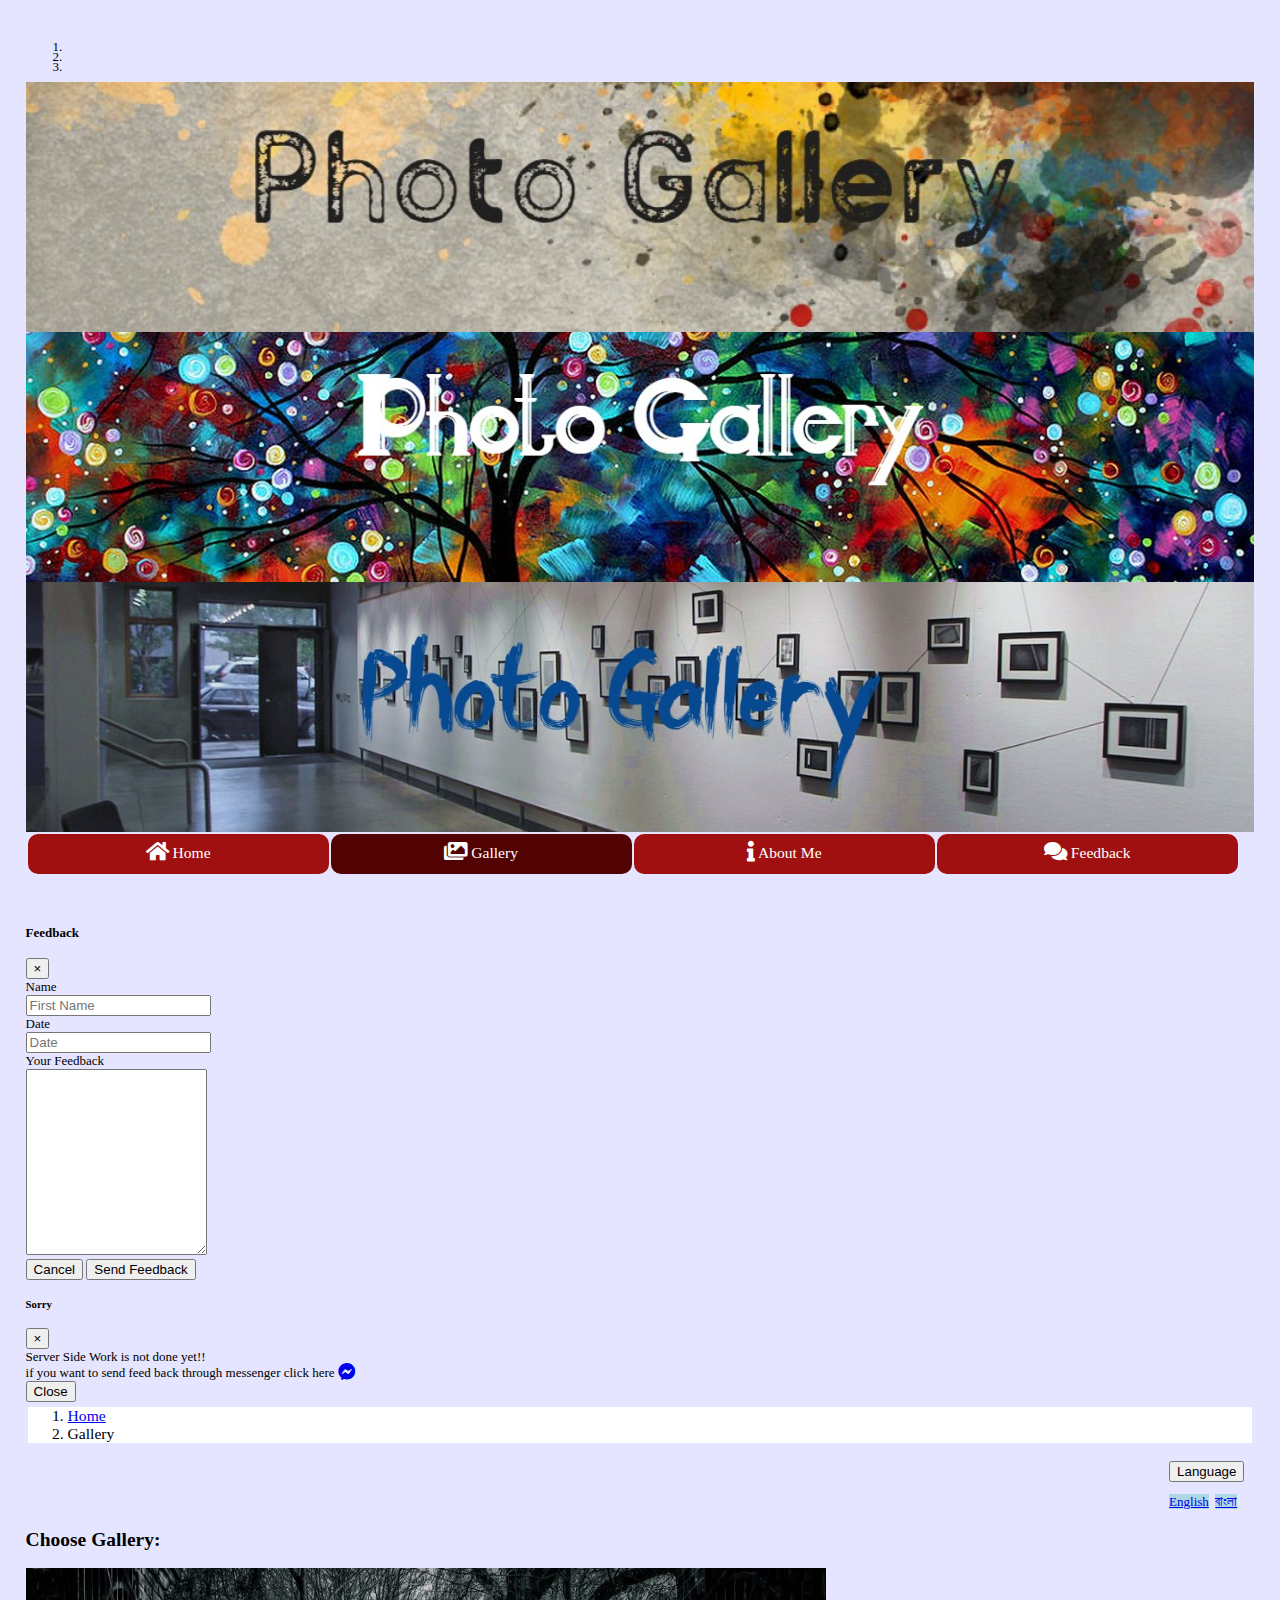
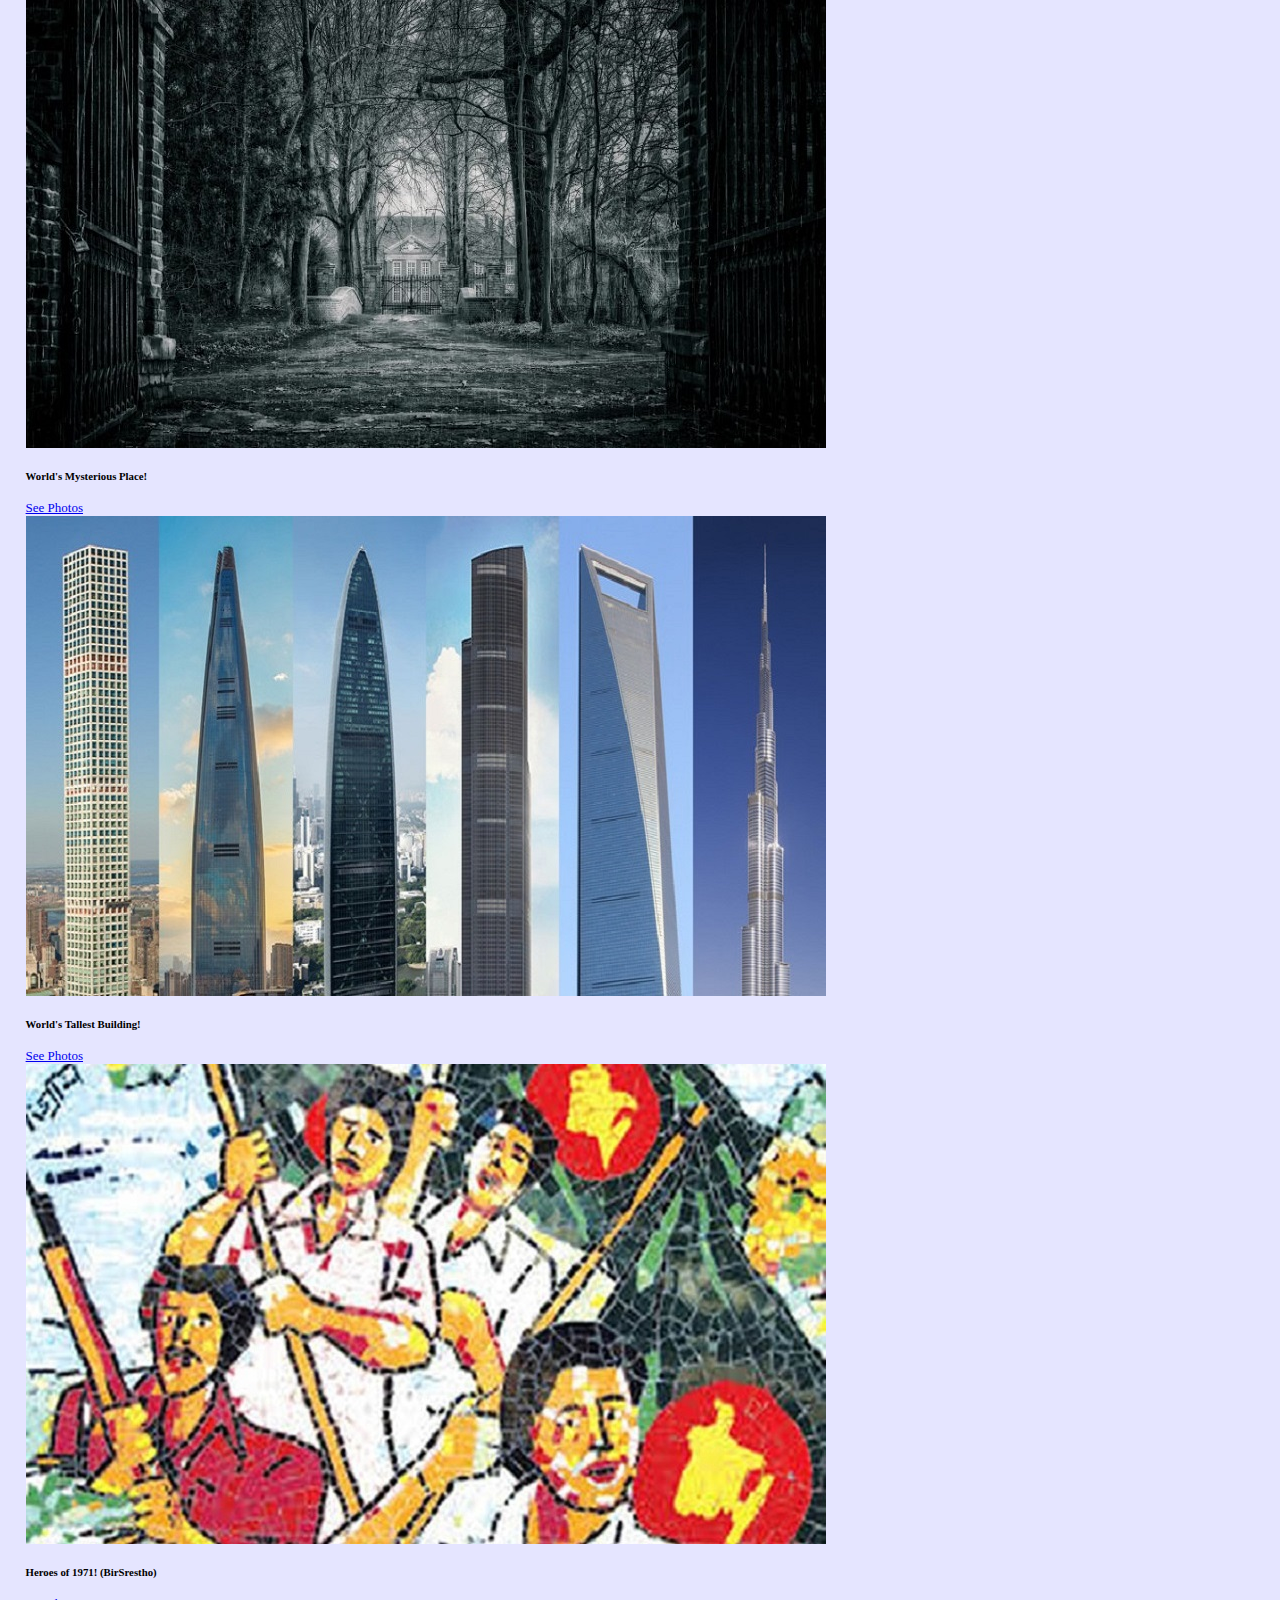
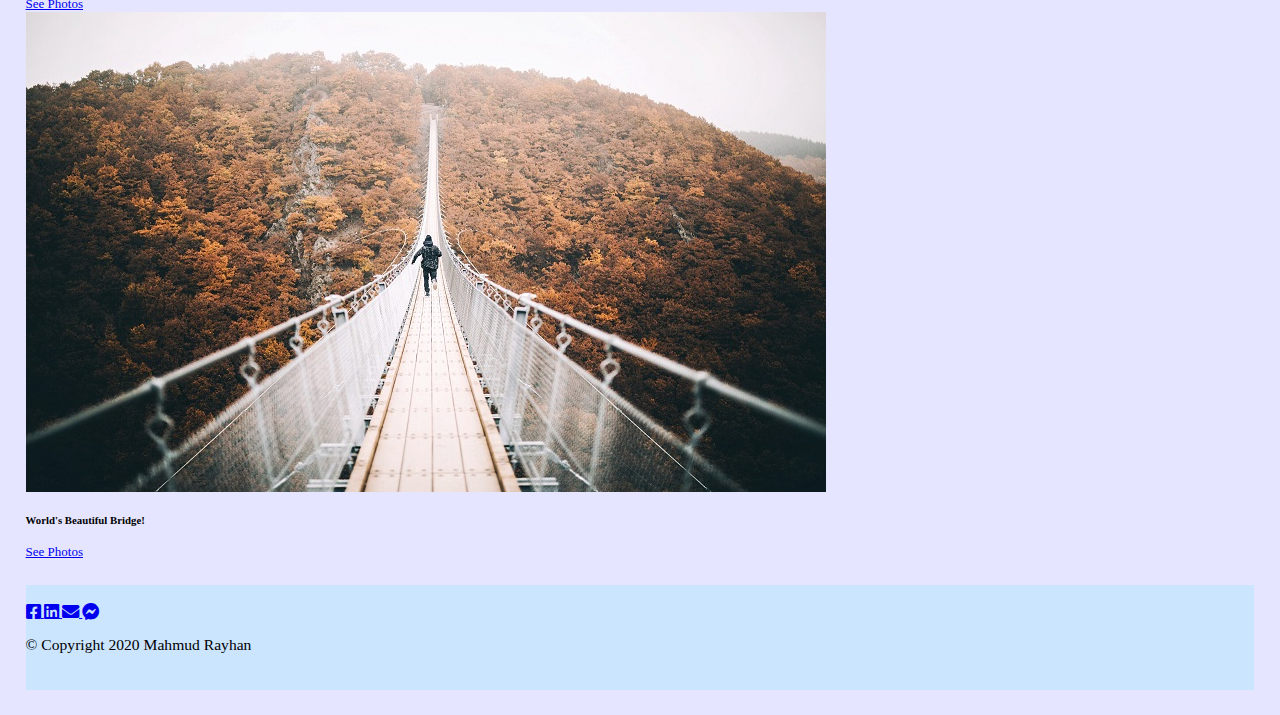
<file: gallery.html>
<!DOCTYPE html>
<html lang="en">
<head>
	<meta charset="UTF-8">
	 <meta name="viewport" content="width=device-width, initial-scale=1, shrink-to-fit=no">

	<title>Photo Gallery</title>

	<!-- add icon link -->
	<link rel="icon" href="image/titleGallery.png" type="image/icon type">
	
	<!-- bootstrap 4.5 cdn  -->
	<link rel="stylesheet" href="https://stackpath.bootstrapcdn.com/bootstrap/4.5.0/css/bootstrap.min.css" integrity="sha384-9aIt2nRpC12Uk9gS9baDl411NQApFmC26EwAOH8WgZl5MYYxFfc+NcPb1dKGj7Sk" crossorigin="anonymous">

	<!-- my stylesheet -->
	<link rel="stylesheet" href="css/photoGallery.css">
	<link rel="stylesheet" href="fontawesome/css/all.min.css">

	<!-- custom font -->
	<link rel="stylesheet" href="font/RaselUtshob/RaselUtshobUnicode.css">


	<style>
		.gallery{
			margin-bottom: 25px;
		}
	</style>
	
</head>
<body>

	
		<div class="nav1">
				<nav class="forBelowMd navbar navbar-expand-sm bg-dark navbar-dark">
				
				  <a class="navbar-brand" href="#">
				      <img src="image/photoGalleryIcon.png" alt="Logo" style="width:35px;">
				    </a>
				  <a class="navbar-brand" href="#"><h1 class="navHeading">
				    	 </h1></a>
				  <button class="navbar-toggler" type="button" data-toggle="collapse" data-target="#collapsibleNavbar">
				    <span class="navbar-toggler-icon"></span>
				  </button>
				
				  <div class="collapse navbar-collapse" id="collapsibleNavbar">
				    <ul class="navbar-nav">
				      <li class="nav-item">
				        <a class="nav-link" href="index.html"><span class="fa fa-home fa-lg"></span> Home</a>
				      </li>
				      <li class="nav-item">
				        <a class="nav-link active" href="#"><span class="fas fa-images fa-lg"></span> Gallery</a>
				      </li>
				      <li class="nav-item">
				        <a class="nav-link" href="aboutMe.html"><span class="fas fa-info fa-lg"></span> About Me</a>
				      </li>
				      <li class="nav-item">
				        <a class="nav-link" data-toggle="modal" data-target="#feedback"><span class="fas fa-comments fa-lg"></span> Feedback</a>
				      </li>
				
				    </ul>
				  </div>
				</nav>
			</div>


			<div class="forBelowMd header-img"></div>


			<div class="forAboveMd">
			<div id="headerCarousel" class="carousel slide" data-ride="carousel">
			  <ol class="carousel-indicators">
			    <li data-target="#headerCarousel" data-slide-to="0" class="active"></li>
			    <li data-target="#headerCarousel" data-slide-to="1"></li>
			    <li data-target="#headerCarousel" data-slide-to="2"></li>
			  </ol>
			  <div class="carousel-inner">
			    <div class="carousel-item active">
			      	<div class="carousel1" style="background-image: url('image/PhotoGallery32.jpg')"></div>
			    </div>
			    <div class="carousel-item">
				    <div class="carousel1" style="background-image: url('image/PhotoGallery52.jpg')"></div>
			    </div>
			    <div class="carousel-item">
			      	<div class="carousel1" style="background-image: url('image/PhotoGallery62.jpg')"></div>
			    </div>
			  </div>
			  <a class="carousel-control-prev" href="#headerCarousel" role="button" data-slide="prev">
			    <span class="carousel-control-prev-icon" aria-hidden="true"></span>
			    <span class="sr-only">Previous</span>
			  </a>
			  <a class="carousel-control-next" href="#headerCarousel" role="button" data-slide="next">
			    <span class="carousel-control-next-icon" aria-hidden="true"></span>
			    <span class="sr-only">Next</span>
			  </a>
			</div>
		</div>



			<div id="nav" lang="en">
				<nav class="nav2 navigationBar">
					<a href="index.html"><span class="fa fa-home fa-lg"></span> Home</a>
					<a href="#" class="active"><span class="fas fa-images fa-lg"></span> Gallery</a>
					<a href="aboutMe.html"><span class="fas fa-info fa-lg"></span> About Me</a>
									<a data-toggle="modal" data-target="#feedback"><span class="fas fa-comments fa-lg"></span> Feedback</a>
							</div>


							<div class="content" style="clear:both;"></div>


							<div id="feedback" class="modal fade" role="dialog">
							    <div class="modal-dialog modal-lg" role="content">
							        <!-- Modal content-->
							        <div class="modal-content">
							            <div class="modal-header">
							                <h4 class="modal-title">Feedback</h4>
							                <button type="button" class="close" data-dismiss="modal">&times;</button>
							            </div>
							            <div class="modal-body">
							                <form>
							           


							                    <div class="form-group row">
							                        <label for="firstname" class="col-md-2 col-form-label">Name</label>
							                        <div class="col-md-5">
							                            <input type="text" class="form-control" id="firstname" name="firstname" placeholder="First Name">
							                        </div>
							                    </div>



							                    <div class="form-group row">
							                        <label for="dateAndTime" class="col-12 col-md-2 col-form-label">Date</label>
							                        <div class="col-12 col-md-5 mb-2">
							                            <input placeholder="Date" class="form-control" type="text" onfocus="(this.type='date')" id="dateAndTime">
							                        </div>
							                        
							                    </div>


							                    <div class="form-group row">
							                        <label for="feedback" class="col-md-2 col-form-label">Your Feedback</label>
							                        <div class="col-md-10">
							                            <textarea class="form-control" id="feedback" name="feedback" rows="12"></textarea>
							                        </div>
							                    </div>


							                    <div class="form-group row">
							                        <div class="offset-md-2 col-md-10 ">
							                        <button type="button" class="btn btn-secondary btn-sm ml-auto" data-dismiss="modal">Cancel</button>


							                        <button type="button" data-dismiss="modal" data-toggle="modal" data-target="#exampleModal" class="btn btn-primary btn-sm ml-auto">Send Feedback</button>
							                        </div>
							                               
							                    </div>
							                </form>
							            </div>
							        </div>
							    </div>
							</div>


							<!-- Modal -->
							<div class="modal fade" id="exampleModal" tabindex="-1" role="dialog" aria-labelledby="exampleModalLabel" aria-hidden="true">
							  <div class="modal-dialog" role="document">
							    <div class="modal-content">
							      <div class="modal-header">
							        <h5 class="modal-title" id="exampleModalLabel">Sorry</h5>
							        <button type="button" required class="close" data-dismiss="modal" aria-label="Close">
							          <span aria-hidden="true">&times;</span>
							        </button>
							      </div>
							      <div class="modal-body">
							        Server Side Work is not done yet!! <br>
							        if you want to send feed back through messenger click here  
							        <a class="mr-3" href="https://m.me/mahmudrayhan.shajib">
					                        	<span class="fab fa-facebook-messenger
												fa-lg"></span>
					                        </a>

							      </div>
							      <div class="modal-footer">
							        <button type="button" class="btn btn-secondary" data-dismiss="modal">Close</button>
							      </div>
							    </div>
							  </div>
							</div>





		
		<ol class="breadcrumb">
		    <li class="breadcrumb-item"> <a href="index.html">Home</a> </li>
		    <li class="breadcrumb-item"> Gallery</li>
		    
		</ol>

	




		<main>

				<!-- Dropdown Langugae -->
						<div class="selectLanguage dropdown">
						  <button class="btn btn-secondary dropdown-toggle" type="button" id="dropdownMenuButton" data-toggle="dropdown" aria-haspopup="true" aria-expanded="false">
						    Language
						  </button>
						  <div class="dropdown-menu" aria-labelledby="dropdownMenuButton">

						    <a class="dropdown-item languageEnglish" lang="en" href="#right"><span >English</span ></a>

						    <a class="dropdown-item languageBengali" lang="bn" href="#right"><span>বাংলা</span ></a>
						    <!-- <a class="dropdown-item" href="#"><span class="language" onclick="upDate(this)" lang="bn"></span></a> -->
						  </div>
						</div>


						<div class="forBelowMd selectNav">
							<div class="dropdown">
							  <button class="btn btn-secondary dropdown-toggle" type="button" id="dropdownMenuButton" data-toggle="dropdown" aria-haspopup="true" aria-expanded="false">
							    NavigationBar
							  </button>
							  <div class="dropdown-menu" aria-labelledby="dropdownMenuButton">
							
							    <a class="dropdown-item hamburger" href="#"><span >HamburgerMenu</span ></a>
							
							    <a class="dropdown-item custom" href="#"><span>Custom</span ></a>
							    <!-- <a class="dropdown-item" href="#"><span class="language" onclick="upDate(this)" lang="bn"></span></a> -->
							  </div>
							</div>
						</div>


						<div style="clear:both"></div>


						<!-- <div class="card-deck">
						  <div class="card">
						    <img src="..." class="card-img-top" alt="...">
						    <div class="card-body">
						      <h5 class="card-title">Card title</h5>
						      <p class="card-text">This is a longer card with supporting text below as a natural lead-in to additional content. This content is a little bit longer.</p>
						      <p class="card-text"><small class="text-muted">Last updated 3 mins ago</small></p>
						    </div>
						  </div>
						  <div class="card">
						    <img src="..." class="card-img-top" alt="...">
						    <div class="card-body">
						      <h5 class="card-title">Card title</h5>
						      <p class="card-text">This card has supporting text below as a natural lead-in to additional content.</p>
						      <p class="card-text"><small class="text-muted">Last updated 3 mins ago</small></p>
						    </div>
						  </div>
						  
						</div> -->

						<div class="text-center m-4 ">
							<h2 style="font-family: Candara;font-size: 2rem text-align:center;">Choose Gallery:</h2>

						</div>


						<div class="container-fluid gallery">
							<div class="card-deck">	
								<div class="row text-center">
								
									
									
									<div class="col-6 col-sm-4 col-md-3">
										<div class="card text-center">
										  <img src="image/GalleryTitle/mysterious.jpg" class="card-img-top" alt="mysterious">
										  <div class="card-body">
										    <h5 class="card-title">World's Mysterious Place!</h5>
										    <p class="card-text"></p>
										    <a href="mysteriousPlace.html" class="btn btn-primary">See Photos</a>
										  </div>
										</div>
									</div>
									<div class="col-6 col-sm-4 col-md-3">
										<div class="card text-center">
										  <img src="image/GalleryTitle/tallestBuilding.jpg" class="card-img-top" alt="birSrestho">
										  <div class="card-body">
										    <h5 class="card-title">World's Tallest Building!</h5>
										    <p class="card-text"></p>
										    <a href="tallestBuilding.html" class="btn btn-primary">See Photos</a>
										  </div>
										</div>
									</div>

									<div class="col-6 col-sm-4 col-md-3">
										<div class="card text-center">
										  <img src="image/GalleryTitle/birSrestho.jpg" class="card-img-top" alt="birSrestho">
										  <div class="card-body">
										    <h5 class="card-title">Heroes of 1971! (BirSrestho)</h5>
										    <a href="SevenBirSreshtho.html" class="btn btn-primary">See Photos</a>
										  </div>
										</div>
									</div>

									<div class="col-6 col-sm-4 col-md-3">
										<div class="card text-center">
										  <img src="image/GalleryTitle/bridge.jpg" class="card-img-top" alt="birSrestho">
										  <div class="card-body">
										    <h5 class="card-title">World's Beautiful Bridge!</h5>
										    <p class="card-text"></p>
										    <a href="beautifulBridge.html" class="btn btn-primary">See Photos</a>
										  </div>
										</div>
									</div>
								</div>
							</div>
						</div>



						


						<!-- Gallery is not ready yet fully. <br>

						1. <a href="SevenBirSreshtho.html">Heros of Liberation war.</a>  -->




		</main>



		<footer class="footer">
	        <div class="container">
	            <div class="row">             
	        
	                <div class="col-12">
	                    <div class="text-center">
	                    	
	                        <a  class="mr-3" href="https://www.facebook.com/mahmudrayhan.shajib">
	                        	<span class="fab fa-facebook-square fa-lg"></span>
	                        </a>


	                        <a class="mr-3" href="https://www.linkedin.com/in/mahmud-rayhan-4647821b1/">
	                        	<span class="fab fa-linkedin fa-lg"></span>
	                        </a>
	                        
	                        <a class="mr-3" href="mailto: 1605035@ugrad.cse.buet.ac.bd"> <span class="fas fa-envelope fa-lg"></span> </a>

	                        <a class="mr-3" href="https://m.me/mahmudrayhan.shajib">
	                        	<span class="fab fa-facebook-messenger
								fa-lg"></span>
	                        </a>

	                    </div>
	                </div>
	           </div>
	           <div class="row justify-content-center">             
	                <div class="col-auto">
	                    <p>© Copyright 2020 Mahmud Rayhan</p>
	                </div>
	           </div>
	        </div>
	    </footer>

	

	<script src="https://code.jquery.com/jquery-3.5.1.slim.min.js" integrity="sha384-DfXdz2htPH0lsSSs5nCTpuj/zy4C+OGpamoFVy38MVBnE+IbbVYUew+OrCXaRkfj" crossorigin="anonymous"></script>
	<script src="https://cdn.jsdelivr.net/npm/popper.js@1.16.0/dist/umd/popper.min.js" integrity="sha384-Q6E9RHvbIyZFJoft+2mJbHaEWldlvI9IOYy5n3zV9zzTtmI3UksdQRVvoxMfooAo" crossorigin="anonymous"></script>
	<script src="https://stackpath.bootstrapcdn.com/bootstrap/4.5.0/js/bootstrap.min.js" integrity="sha384-OgVRvuATP1z7JjHLkuOU7Xw704+h835Lr+6QL9UvYjZE3Ipu6Tp75j7Bh/kR0JKI" crossorigin="anonymous"></script>


	<script src = "js/photoGallery.js"></script>
</body>
</html>
</file>
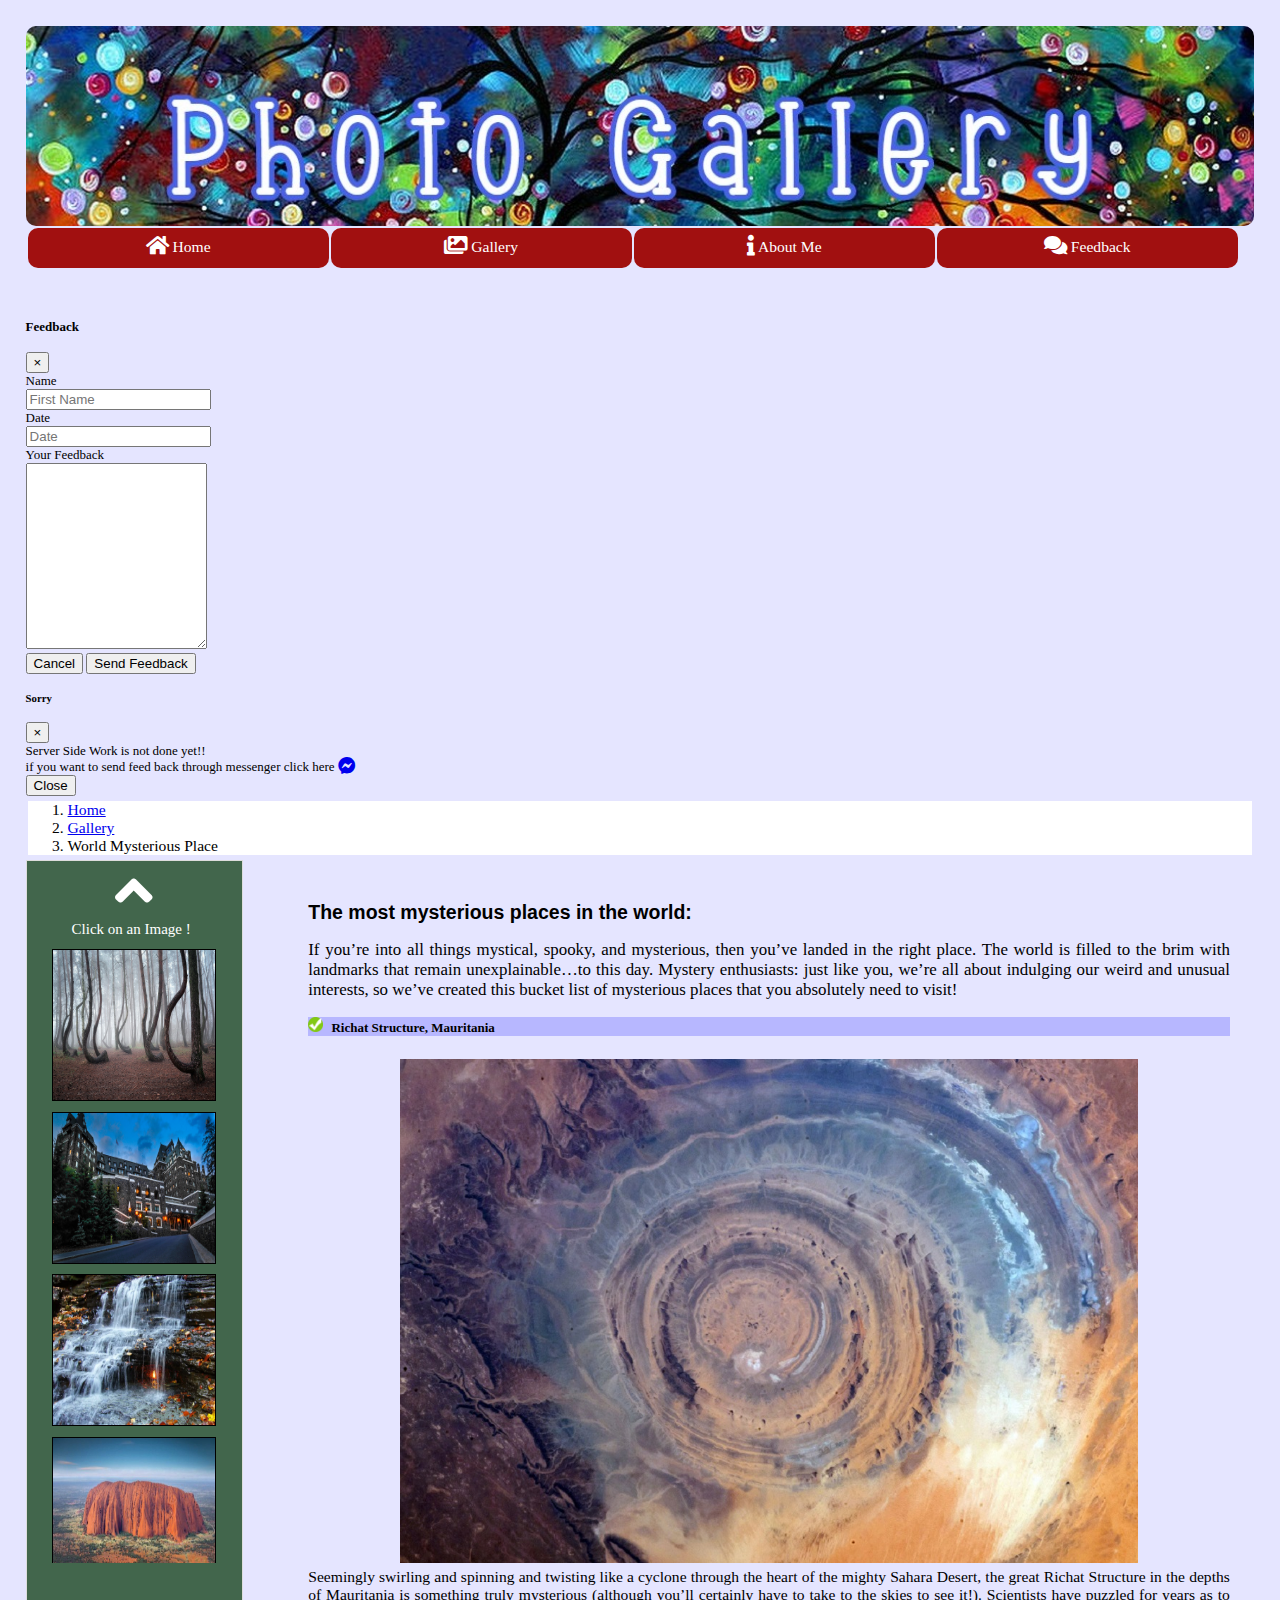
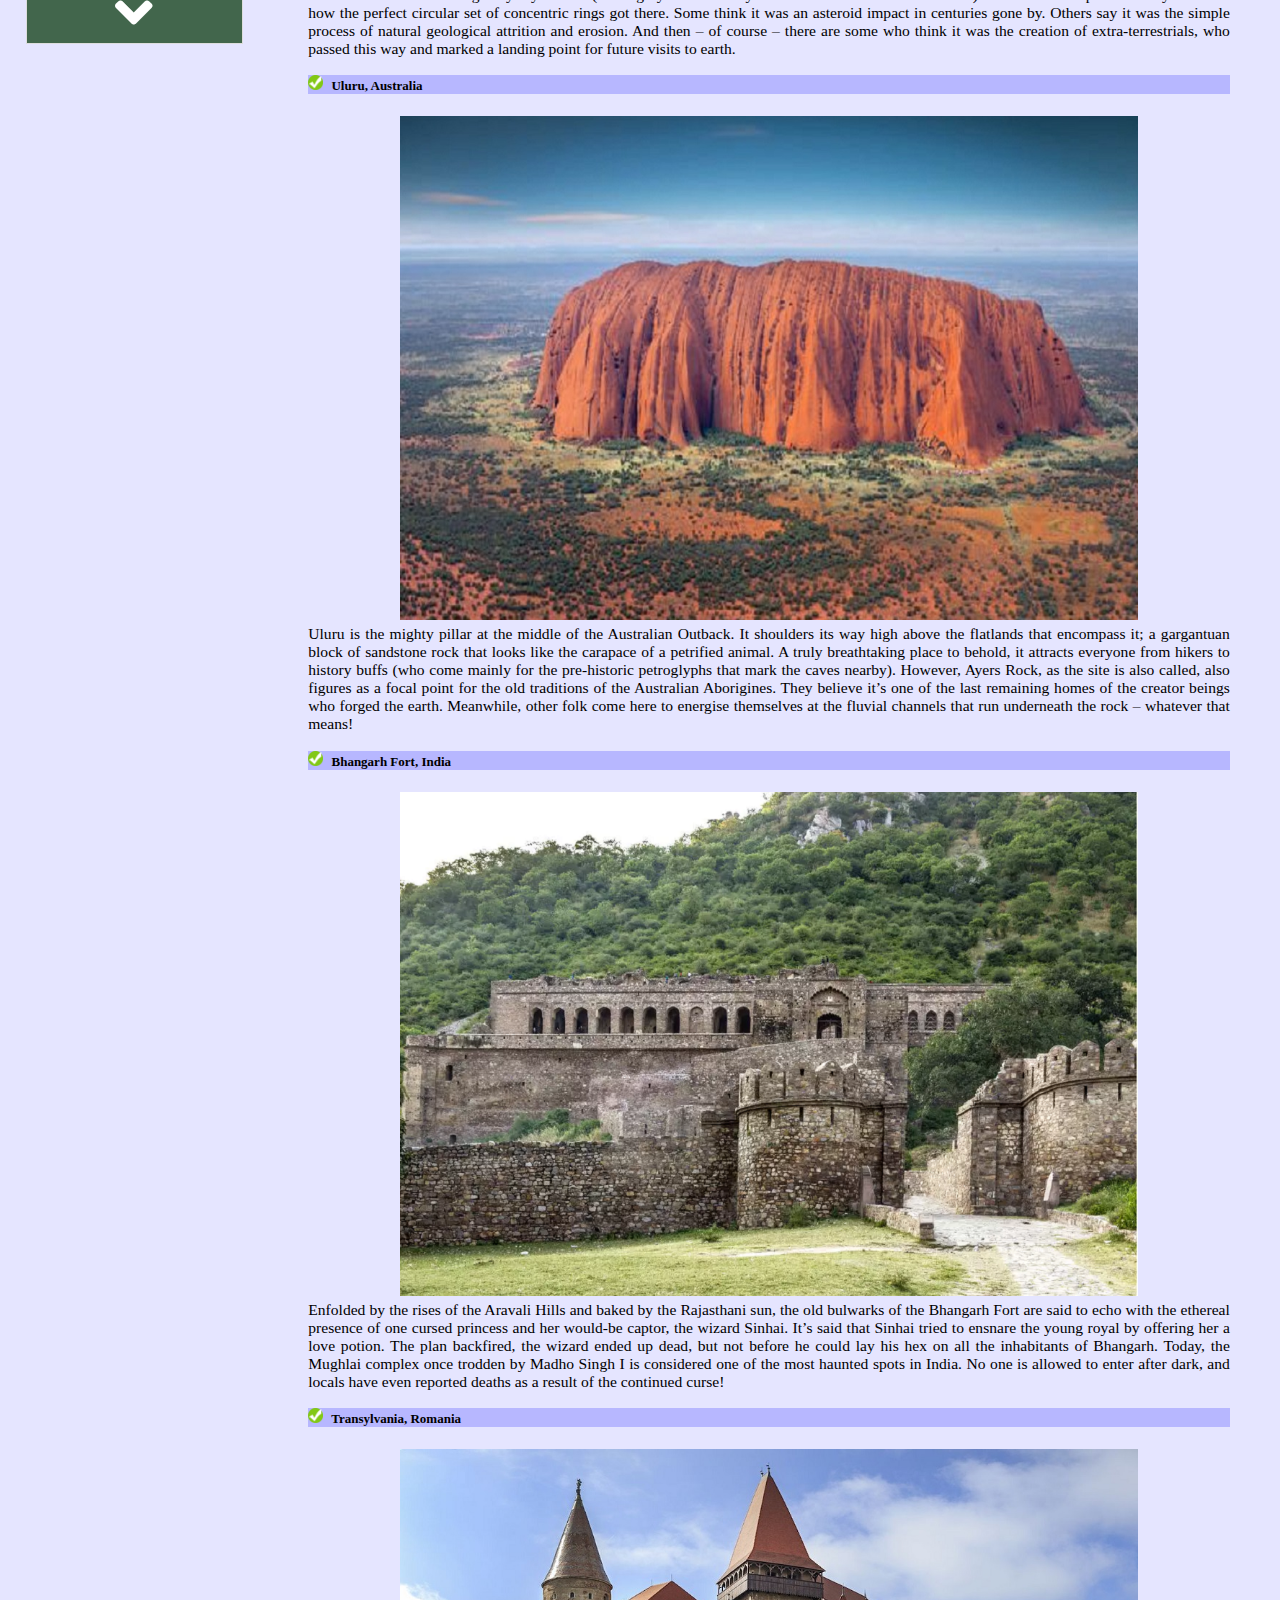
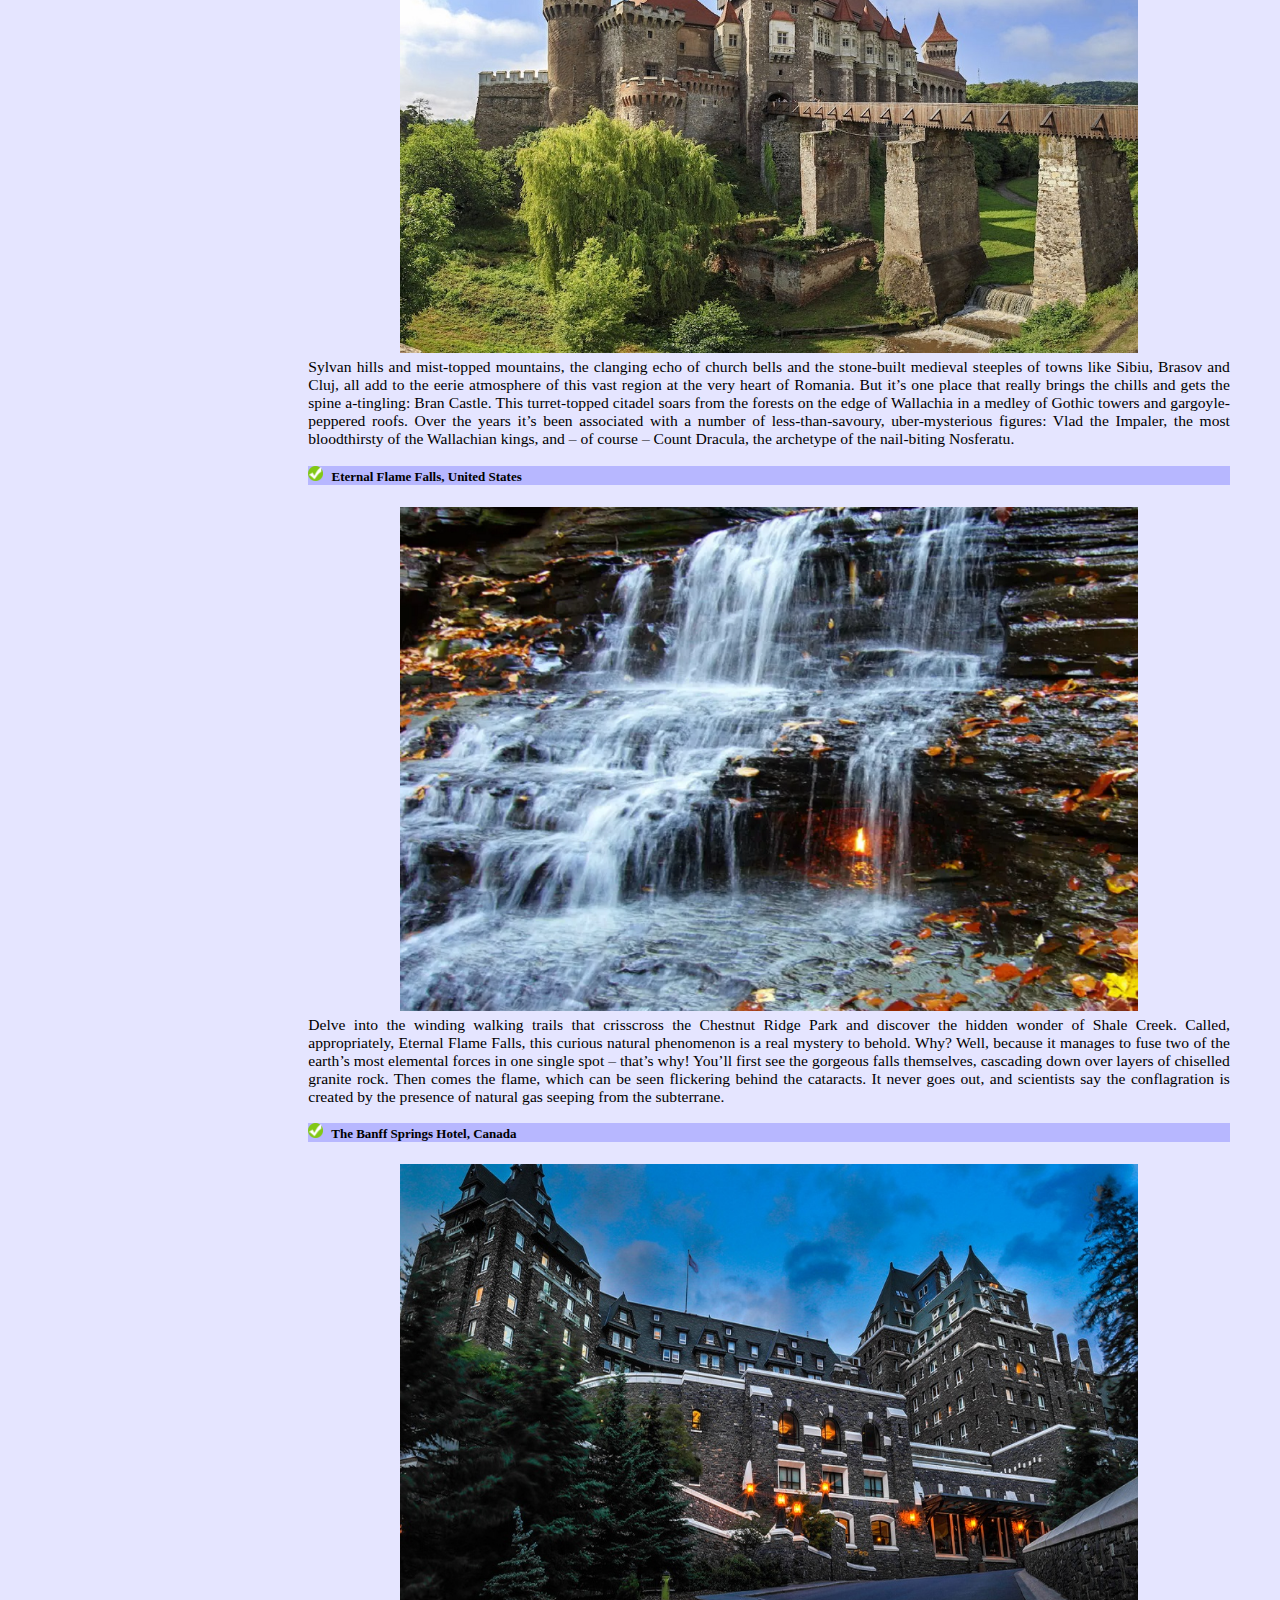
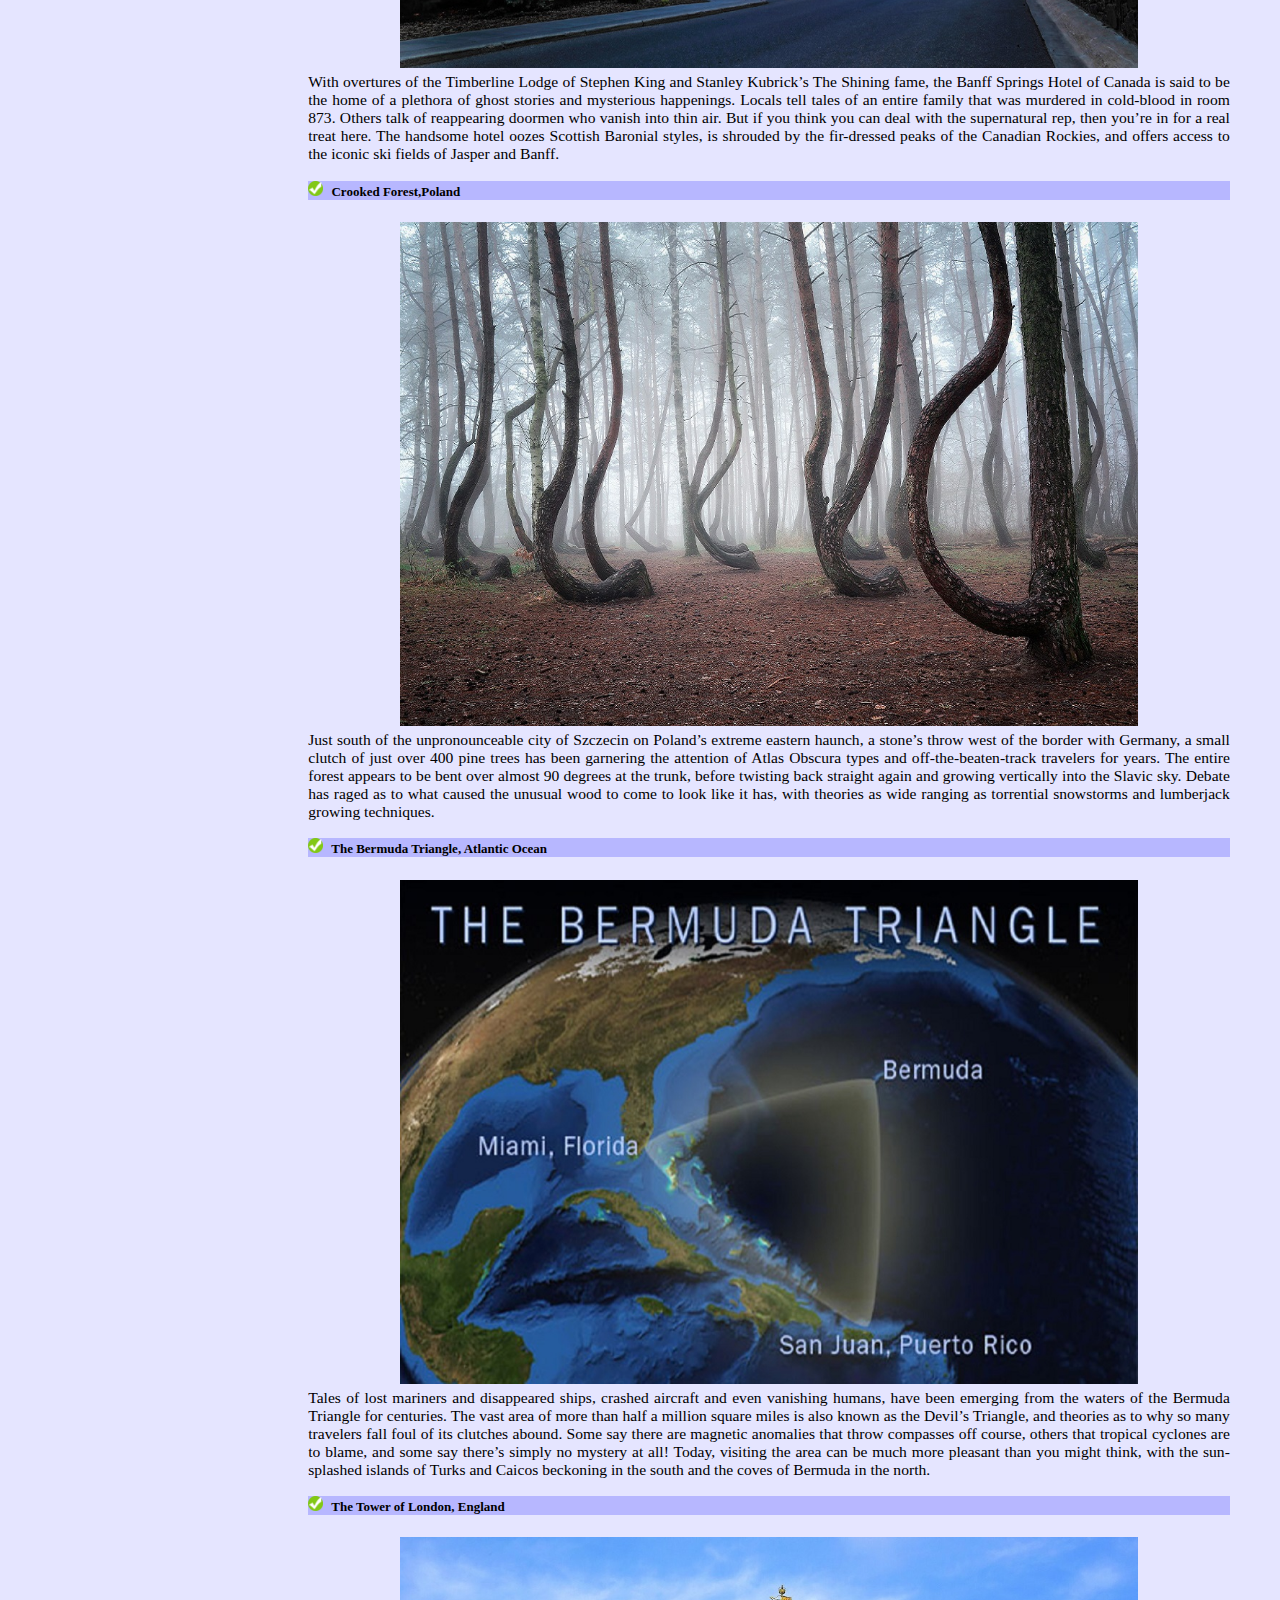
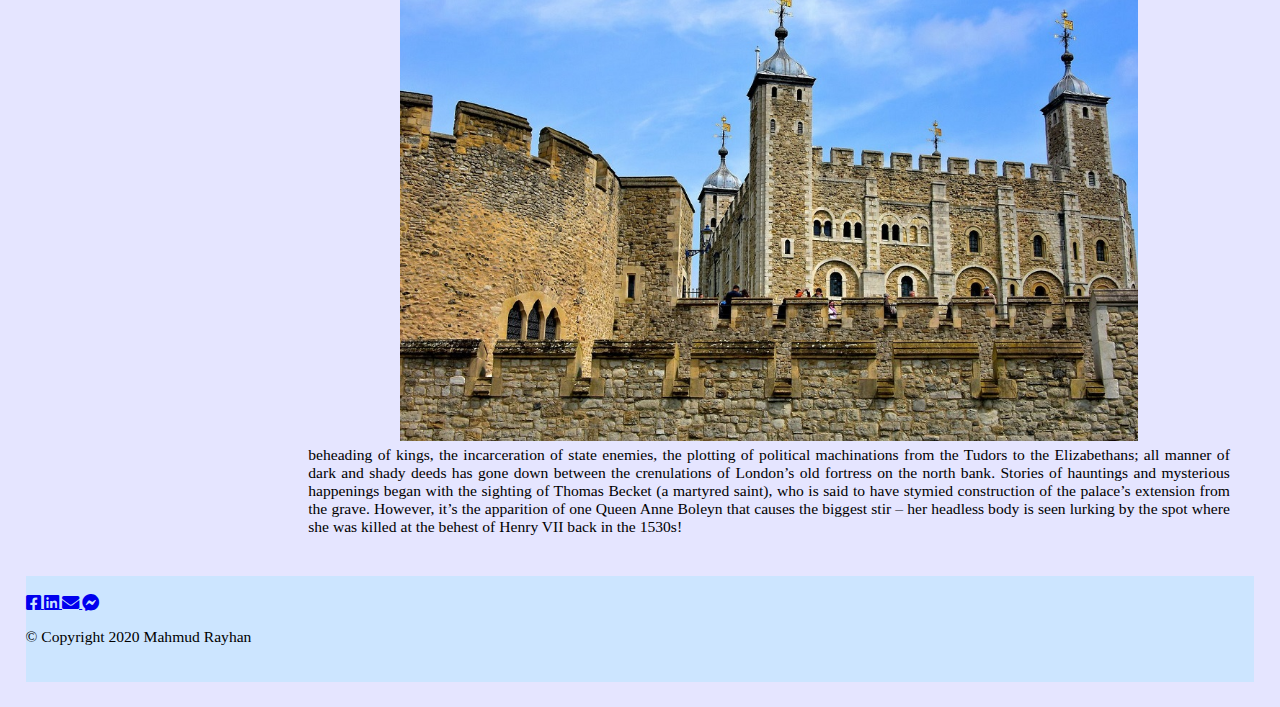
<file: mysteriousPlace.html>
<!DOCTYPE html>
	<html lang="en">
	<head>
		<meta charset="UTF-8">
		 <meta name="viewport" content="width=device-width, initial-scale=1, shrink-to-fit=no">
		
		<title>Photo Gallery</title>
		<!-- add icon link -->
		<link rel="icon" href="image/titleGallery.png" type="image/icon type">
		

		<!-- Bootstrap -->
		<!-- Latest compiled and minified CSS -->
		<!-- CSS only -->
		
		<link rel="stylesheet" href="https://stackpath.bootstrapcdn.com/bootstrap/4.2.1/css/bootstrap.min.css" integrity="sha384-GJzZqFGwb1QTTN6wy59ffF1BuGJpLSa9DkKMp0DgiMDm4iYMj70gZWKYbI706tWS" crossorigin="anonymous">
		
		<!--Include Your Style Sheets next -->
		<link rel="stylesheet" href="fontawesome/css/all.min.css">
		<link rel="stylesheet" href="assets/css/carousel2.css">
		<link rel="stylesheet" href="css/photoGallery.css">


		<link rel="stylesheet" href="font/RaselUtshob/RaselUtshobUnicode.css">


		<style>

			.card-header{
				background: rgba(0,0,255,.2);
			}
			#accordion img{
				float:left;
				margin: 1% 2%;
				width:80%;
				margin:5px 10%;
			}

				

			@media screen and (min-width:768px){
				.header-img2 {
				  width: 100%;
				  height: 200px;
				  background: url('image/PhotoGallery50.jpg');
				  background-size: cover;
				  -webkit-border-radius: 10px;
				  -moz-border-radius: 10px;
				  -ms-border-radius: 10px;
				  -o-border-radius: 10px;
				  border-radius: 10px;
				}

				#accordion img{
				width:80%;
				}

				.card-body img{
				float:left;
				margin: 5px 10px;
				}
			}
			

		</style>


		

	</head>
	<body>

		<div class="nav1">
					<nav class="forBelowMd navbar navbar-expand-sm bg-dark navbar-dark">
					
					  <a class="navbar-brand" href="#">
					      <img src="image/photoGalleryIcon.png" alt="Logo" style="width:35px;">
					    </a>
					  <a class="navbar-brand" href="#"><h1 class="navHeading">
					    	 </h1></a>
					  <button class="navbar-toggler" type="button" data-toggle="collapse" data-target="#collapsibleNavbar">
					    <span class="navbar-toggler-icon"></span>
					  </button>
					
					  <div class="collapse navbar-collapse" id="collapsibleNavbar">
					    <ul class="navbar-nav">
					      <li class="nav-item">
					        <a class="nav-link" href="index.html"><span class="fa fa-home fa-lg"></span> Home</a>
					      </li>
					      <li class="nav-item">
					        <a class="nav-link" href="gallery.html"><span class="fas fa-images fa-lg"></span> Gallery</a>
					      </li>
					      <li class="nav-item">
					        <a class="nav-link" href="aboutMe.html"><span class="fas fa-info fa-lg"></span> About Me</a>
					      </li>
					      <li class="nav-item">
					      				        <a class="nav-link" data-toggle="modal" data-target="#feedback"><span class="fas fa-comments fa-lg"></span> Feedback</a>
					      				      </li>
					
					    </ul>
					  </div>
					</nav>
				</div>


				<div class="forBelowMd header-img"></div>

				<div class="forAboveMd header-img2"></div>


				<div id="nav" lang="en">
					<nav class="nav2 navigationBar">
						<a href="index.html"><span class="fa fa-home fa-lg"></span> Home</a>
						<a href="gallery.html"><span class="fas fa-images fa-lg"></span> Gallery</a>
						<a href="aboutMe.html"><span class="fas fa-info fa-lg"></span> About Me</a>
						<a data-toggle="modal" data-target="#feedback"><span class="fas fa-comments fa-lg"></span> Feedback</a>
			</div>


			<div class="content" style="clear:both;"></div>


			<div id="feedback" class="modal fade" role="dialog">
			    <div class="modal-dialog modal-lg" role="content">
			        <!-- Modal content-->
			        <div class="modal-content">
			            <div class="modal-header">
			                <h4 class="modal-title">Feedback</h4>
			                <button type="button" class="close" data-dismiss="modal">&times;</button>
			            </div>
			            <div class="modal-body">
			                <form>
			           


			                    <div class="form-group row">
			                        <label for="firstname" class="col-md-2 col-form-label">Name</label>
			                        <div class="col-md-5">
			                            <input type="text" class="form-control" id="firstname" name="firstname" placeholder="First Name">
			                        </div>
			                    </div>



			                    <div class="form-group row">
			                        <label for="dateAndTime" class="col-12 col-md-2 col-form-label">Date</label>
			                        <div class="col-12 col-md-5 mb-2">
			                            <input placeholder="Date" class="form-control" type="text" onfocus="(this.type='date')" id="dateAndTime">
			                        </div>
			                        
			                    </div>


			                    <div class="form-group row">
			                        <label for="feedback" class="col-md-2 col-form-label">Your Feedback</label>
			                        <div class="col-md-10">
			                            <textarea class="form-control" id="feedback" name="feedback" rows="12"></textarea>
			                        </div>
			                    </div>


			                    <div class="form-group row">
			                        <div class="offset-md-2 col-md-10 ">
			                        <button type="button" class="btn btn-secondary btn-sm ml-auto" data-dismiss="modal">Cancel</button>


			                        <button type="button" data-dismiss="modal" data-toggle="modal" data-target="#exampleModal" class="btn btn-primary btn-sm ml-auto">Send Feedback</button>
			                        </div>
			                               
			                    </div>
			                </form>
			            </div>
			        </div>
			    </div>
			</div>


			<!-- Modal -->
			<div class="modal fade" id="exampleModal" tabindex="-1" role="dialog" aria-labelledby="exampleModalLabel" aria-hidden="true">
			  <div class="modal-dialog" role="document">
			    <div class="modal-content">
			      <div class="modal-header">
			        <h5 class="modal-title" id="exampleModalLabel">Sorry</h5>
			        <button type="button" required class="close" data-dismiss="modal" aria-label="Close">
			          <span aria-hidden="true">&times;</span>
			        </button>
			      </div>
			      <div class="modal-body">
			        Server Side Work is not done yet!! <br>
			        if you want to send feed back through messenger click here  
			        <a class="mr-3" href="https://m.me/mahmudrayhan.shajib">
	                        	<span class="fab fa-facebook-messenger
								fa-lg"></span>
	                        </a>

			      </div>
			      <div class="modal-footer">
			        <button type="button" class="btn btn-secondary" data-dismiss="modal">Close</button>
			      </div>
			    </div>
			  </div>
			</div>






		<header>

				


		</header>

		<ol class="breadcrumb">
		    <li class="breadcrumb-item"> <a href="index.html">Home</a> </li>
		    <li class="breadcrumb-item"> <a href="gallery.html">Gallery</a> </li>
		    <li id="printTitle" class="breadcrumb-item active">World Mysterious Place</li>
		    
		</ol>
			
		<main>

					<!-- photo slider -->
				        <div class="forBelowMd top-content no-gutters">
				        	<div class="container-fluid">
				        		<div id="carousel-example" class="carousel slide no-gutters" data-interval="false">
				        			<div class=" photo-carrier carousel-inner row w-100 mx-auto" role="listbox">
				            			<div class="carousel-item col-4 col-sm-4 col-md-3 col-lg-3 active">
				            				<a href="#crookedhead" id="crooked-link">
				            					<img src="image/mystriousPlaces/crooked1.jpg" class="img-fluid mx-auto d-block" alt="img1">
				            				</a>
										</div>
										<div class="carousel-item col-4 col-sm-4 col-md-3 col-lg-3">
											<a href="#banffhead" id="banff-link">
												<img src="image/mystriousPlaces/banffSpringsHotel1.jpg" class="img-fluid mx-auto d-block" alt="img2">
											</a>										
										</div>
										<div class="carousel-item col-4 col-sm-4 col-md-3 col-lg-3">
											<a href="#flamehead" id="flame-link">
												<img src="image/mystriousPlaces/eternalFlames1.png" class="img-fluid mx-auto d-block" alt="img3">
											</a>
										</div>
										<div class="carousel-item col-4 col-sm-4 col-md-3 col-lg-3">
											<a href="#uluruhead" id="uluru-link">
												<img src="image/mystriousPlaces/Uluru.jpg" class="img-fluid mx-auto d-block" alt="img4">
											</a>
										</div>
										<div class="carousel-item col-4 col-sm-4 col-md-3 col-lg-3">
											<a href="#richathead" id="richat-link">
												<img src="image/mystriousPlaces/RichatStructure.jpg" class="img-fluid mx-auto d-block" alt="img5">
											</a>
										</div>
										<div class="carousel-item col-4 col-sm-4 col-md-3 col-lg-3">
											<a href="#transilvaniahead" id="transilvania-link">
												<img src="image/mystriousPlaces/transilvania.jpg" class="img-fluid mx-auto d-block" alt="img6">
											</a>
										</div>
										<div class="carousel-item col-4 col-sm-4 col-md-3 col-lg-3">
											<a href="#bhangarhhead" id="bhangarh-link">
												<img src="image/mystriousPlaces/bhangarh.png" class="img-fluid mx-auto d-block" alt="img7">
											</a>
										</div>
										<div class="carousel-item col-4 col-sm-4 col-md-3 col-lg-3">
											<a href="#barmudahead" id="barmuda-link">
												<img src="image/mystriousPlaces/barmudaTriangle1.jpg" class="img-fluid mx-auto d-block" alt="img7">
											</a>
										</div>
										<div class="carousel-item col-4 col-sm-4 col-md-3 col-lg-3">
											<a href="#londonhead" id="london-link">
												<img src="image/mystriousPlaces/TowerOfLondon.jpg" class="img-fluid mx-auto d-block" alt="img7">
											</a>
										</div>

				        			</div>
				        			<a class="carousel-control-prev" href="#carousel-example" role="button" data-slide="prev">
										<span class="carousel-control-prev-icon" aria-hidden="true"></span>
										<span class="sr-only">Previous</span>
									</a>
									<a class="carousel-control-next" href="#carousel-example" role="button" data-slide="next">
										<span class="carousel-control-next-icon" aria-hidden="true"></span>
										<span class="sr-only">Next</span>
									</a>
				        		</div>
				        	</div>
				        </div>


				        <div class=" forBelowMd container">
				        	<div class="row text-center">
				        		<div class="col" style="color:#a11010;font-size: 13px; font-family: courier"> Click on an Image !</div>
				        	</div>
				        </div>



						<!-- Dropdown Langugae -->
						


						<div class="forBelowMd selectNav">
							<div class="dropdown">
							  <button class="btn btn-secondary dropdown-toggle" type="button" id="dropdownMenuButton" data-toggle="dropdown" aria-haspopup="true" aria-expanded="false">
							    NavigationBar
							  </button>
							  <div class="dropdown-menu" aria-labelledby="dropdownMenuButton">
							
							    <a class="dropdown-item hamburger" href="#"><span >HamburgerMenu</span ></a>
							
							    <a class="dropdown-item custom" href="#"><span>Custom</span ></a>
							    <!-- <a class="dropdown-item" href="#"><span class="language" onclick="upDate(this)" lang="bn"></span></a> -->
							  </div>
							</div>
						</div>

				
				

				<aside class = "left forAboveMd">

					<!-- <input  id="btnUp" class="arrow" type="image" src="upArrow4.png" />

					<input id="btnDown" class="arrow" type="image" src="downArrow4.png" /> -->
					<div class="text-center">
						<button id="btnUp" class="button"><i class="fas fa-angle-up" ></i> </button>
					</div>
					<div>
						<div style="color:#fff;font-size: 15px; padding-left:45px"> Click on an Image  !</div>
					</div>

					<div class="text-center">
						<button id="btnDown" class="button"><i class="fa fa-angle-down" aria-hidden="true"></i> </button>
					</div>



				
				<div id="theDiv">

					<a href="#crookedhead" id="crooked-link2">
						<img src="image/mystriousPlaces/crooked1.jpg" class="img-fluid d-block mx-auto " alt="img1">
					</a>
					<a href="#banffhead" id="banff-link2">
						<img src="image/mystriousPlaces/banffSpringsHotel1.jpg" class="img-fluid mx-auto d-block" alt="img2">
					</a>
					<a href="#flamehead" id="flame-link2">
						<img src="image/mystriousPlaces/eternalFlames1.png" class="img-fluid mx-auto d-block" alt="img3">
					</a>
					<a href="#uluruhead" id="uluru-link2">
						<img src="image/mystriousPlaces/Uluru.jpg" class="img-fluid mx-auto d-block" alt="img4">
					</a>
					<a href="#richathead" id="richat-link2">
						<img src="image/mystriousPlaces/RichatStructure.jpg" class="img-fluid mx-auto d-block" alt="img5">
					</a>
					<a href="#transilvaniahead" id="transilvania-link2">
						<img src="image/mystriousPlaces/transilvania.jpg" class="img-fluid mx-auto d-block" alt="img6">
					</a>
					<a href="#bhangarhhead" id="bhangarh-link2">
						<img src="image/mystriousPlaces/bhangarh.png" class="img-fluid mx-auto d-block" alt="img7">
					</a>
					<a href="#barmudahead" id="barmuda-link2">
							<img src="image/mystriousPlaces/barmudaTriangle1.jpg" class="img-fluid mx-auto d-block" alt="img7">
					</a>
					<a href="#londonhead" id="london-link2">
							<img src="image/mystriousPlaces/TowerOfLondon.jpg" class="img-fluid mx-auto d-block" alt="img7">
					</a>
					<!-- <a href="#mostofahead" id="mostofa-link2">
						<img src="image/mystriousPlaces/barmudaTriangle1.jpg" class="img-fluid mx-auto d-block" alt="img7">
					</a> -->
					<!-- <a href="#mostofahead" id="mostofa-link2">
						<img src="image/mystriousPlaces/Uluru.jpg" class="img-fluid mx-auto d-block" alt="img7">
					</a> -->


				
					<!-- <a href="#"><img src="image/BirSrestho/nurMohammad5.jpg" alt="Nur Mohammad Picture"> </a>

					<a href="#"><img src="image/BirSrestho/abdurRauf5.jpg" alt="Nur Mohammad Picture"> </a>

					<a href="#"><img src="image/BirSrestho/motiurRahman5.png" alt="Nur Mohammad Picture"> </a>

					<a href="#"><img src="image/BirSrestho/hamidurRahman5.png" alt="Nur Mohammad Picture"> </a>

					<a href="#"><img src="image/BirSrestho/mohuddinJahangir5.jpg" alt="Nur Mohammad Picture"> </a>

					<a href="#"><img src="image/BirSrestho/ruhulAmin5.jpg" alt="Nur Mohammad Picture"> </a>

					<a href="#"><img src="image/BirSrestho/mostofaKamal5.jpg" alt="Nur Mohammad Picture"> </a> -->
				</div>
					
				</aside>
				
				<section id="right" class = "right">

					
					
					<!-- <div class="bengali">
						<h2>বীর শ্রেষ্ঠ </h2>
						<p>
						<span class="kalpurush" lang="bn">বীর শ্রেষ্ঠ বীরত্বের জন্য প্রদত্ত বাংলাদেশের সর্বোচ্চ সামরিক পদক। যুদ্ধক্ষেত্রে অতুলনীয় সাহস ও আত্মত্যাগের নিদর্শন স্থাপনকারী যোদ্ধার স্বীকৃতিস্বরূপ এই পদক দেয়া হয়। বাংলাদেশের স্বাধীনতা যুদ্ধে শহীদ সাতজন মুক্তিযোদ্ধাকে এই পদক দেয়া হয়েছে ১৯৭৩ সালে ।বীরশ্রেষ্ঠদের নামঃ
						</span>


						</p>
						
						<ul class="list1 raselUtshob" lang="bn">
							<li class="list_1_Items">মহিউদ্দিন জাহাঙ্গীর</li>
							<li class="list_1_Items">হামিদুর রহমান</li>
							<li class="list_1_Items">মোস্তফা কামাল</li>
							<li class="list_1_Items">মোহাম্মদ রুহুল আমিন</li>
							<li class="list_1_Items">মতিউর রহমান</li>
							<li class="list_1_Items">মুন্সি আব্দুর রউফ</li>
							<li class="list_1_Items">নূর মোহাম্মদ শেখ</li>
						</ul>
						
					</div> -->


					<div>
						<h2>The most mysterious places in the world:</h2>
						<p>
						<span class="verdara" lang="en">If you’re into all things mystical, spooky, and mysterious, then you’ve landed in the right place. The world is filled to the brim with landmarks that remain unexplainable…to this day. Mystery enthusiasts: just like you, we’re all about indulging our weird and unusual interests, so we’ve created this bucket list of mysterious places that you absolutely need to visit!

						</span>

						</p>

					</div>




					 <div class="row row-content">
					     <div class="col-12">

					             <div id="accordion">
					                 <div class="card">
					                     <div class="card-header" role="tab" id="richathead">
					                     <h4 class="mb-0">
					                         <a class="optima"data-toggle="collapse" data-target="#richat">
					                         Richat Structure, Mauritania
					                         </a>
					                     </h4>
					                     </div>
					                     <div class="collapse" id="richat" data-parent="#accordion">
					                         <div class="card-body">

					                         	<img class="img-fluid img-thumbnail" src="image/mystriousPlaces/RichatStructure.jpg" alt="">
					                             <p>
					                                Seemingly swirling and spinning and twisting like a cyclone through the heart of the mighty Sahara Desert, the great Richat Structure in the depths of Mauritania is something truly mysterious (although you’ll certainly have to take to the skies to see it!). Scientists have puzzled for years as to how the perfect circular set of concentric rings got there.

													Some think it was an asteroid impact in centuries gone by.

													Others say it was the simple process of natural geological attrition and erosion.

													And then – of course – there are some who think it was the creation of extra-terrestrials, who passed this way and marked a landing point for future visits to earth.


					                             </p>
					                         </div>
					                     </div>
					                 </div>

					                 <div class="card">
					                     <div class="card-header" role="tab" id="uluruhead">
					                     <h4 class="mb-0">
					                         <a class="optima"data-toggle="collapse" data-target="#uluru">
					                         Uluru, Australia
					                         </a>
					                     </h4>
					                     </div>
					                     <div class="collapse" id="uluru" data-parent="#accordion">
					                         <div class="card-body">

					                         	<img class="img-fluid img-thumbnail" src="image/mystriousPlaces/Uluru.jpg" alt="">
					                             <p>
					                               Uluru is the mighty pillar at the middle of the Australian Outback.

													It shoulders its way high above the flatlands that encompass it; a gargantuan block of sandstone rock that looks like the carapace of a petrified animal.

													A truly breathtaking place to behold, it attracts everyone from hikers to history buffs (who come mainly for the pre-historic petroglyphs that mark the caves nearby). However, Ayers Rock, as the site is also called, also figures as a focal point for the old traditions of the Australian Aborigines.

													They believe it’s one of the last remaining homes of the creator beings who forged the earth.

													Meanwhile, other folk come here to energise themselves at the fluvial channels that run underneath the rock – whatever that means!



					                             </p>
					                         </div>
					                     </div>
					                 </div>
					                 
					                 <div class="card">
					                     <div class="card-header" role="tab" id="bhangarhhead">
					                     <h4 class="mb-0">
					                         <a class="optima"data-toggle="collapse" data-target="#bhangarh">
					                         Bhangarh Fort, India
					                         </a>
					                     </h4>
					                     </div>
					                     <div class="collapse" id="bhangarh" data-parent="#accordion">
					                         <div class="card-body">

					                         	<img class="img-fluid img-thumbnail" src="image/mystriousPlaces/bhangarh.png" alt="">
					                             <p>
					                                Enfolded by the rises of the Aravali Hills and baked by the Rajasthani sun, the old bulwarks of the Bhangarh Fort are said to echo with the ethereal presence of one cursed princess and her would-be captor, the wizard Sinhai.

													It’s said that Sinhai tried to ensnare the young royal by offering her a love potion.

													The plan backfired, the wizard ended up dead, but not before he could lay his hex on all the inhabitants of Bhangarh.

													Today, the Mughlai complex once trodden by Madho Singh I is considered one of the most haunted spots in India.

													No one is allowed to enter after dark, and locals have even reported deaths as a result of the continued curse!

					                             </p>
					                         </div>
					                     </div>
					                 </div>
					                 <div class="card">
					                     <div class="card-header" role="tab" id="transilvaniahead">
					                     <h4 class="mb-0">
					                         <a class="optima"data-toggle="collapse" data-target="#transilvania">
					                         Transylvania, Romania
					                         </a>
					                     </h4>
					                     </div>
					                     <div class="collapse" id="transilvania" data-parent="#accordion">
					                         <div class="card-body">

					                         	<img class="img-fluid img-thumbnail" src="image/mystriousPlaces/transilvania.jpg" alt="">
					                             <p>
					                               Sylvan hills and mist-topped mountains, the clanging echo of church bells and the stone-built medieval steeples of towns like Sibiu, Brasov and Cluj, all add to the eerie atmosphere of this vast region at the very heart of Romania.

													But it’s one place that really brings the chills and gets the spine a-tingling: Bran Castle.

													This turret-topped citadel soars from the forests on the edge of Wallachia in a medley of Gothic towers and gargoyle-peppered roofs.

													Over the years it’s been associated with a number of less-than-savoury, uber-mysterious figures: Vlad the Impaler, the most bloodthirsty of the Wallachian kings, and – of course – Count Dracula, the archetype of the nail-biting Nosferatu.

					                             </p>
					                         </div>
					                     </div>
					                 </div>


					                 <div class="card">
					                     <div class="card-header" role="tab" id="flamehead">
					                     <h4 class="mb-0">
					                         <a class="optima"data-toggle="collapse" data-target="#flame">
					                          Eternal Flame Falls, United States
					                         </a>
					                     </h4>
					                     </div>
					                     <div class="collapse" id="flame" data-parent="#accordion">
					                         <div class="card-body">

					                         	<img class="img-fluid img-thumbnail" src="image/mystriousPlaces/eternalFlames1.png" alt="">
					                             <p>
					                                Delve into the winding walking trails that crisscross the Chestnut Ridge Park and discover the hidden wonder of Shale Creek.

													Called, appropriately, Eternal Flame Falls, this curious natural phenomenon is a real mystery to behold.

													Why? Well, because it manages to fuse two of the earth’s most elemental forces in one single spot – that’s why! You’ll first see the gorgeous falls themselves, cascading down over layers of chiselled granite rock.

													Then comes the flame, which can be seen flickering behind the cataracts.

													It never goes out, and scientists say the conflagration is created by the presence of natural gas seeping from the subterrane.

					                             </p>
					                         </div>
					                     </div>
					                 </div>


					                 <div class="card">
					                     <div class="card-header" role="tab" id="banffhead">
					                     <h4 class="mb-0">
					                         <a class="optima"data-toggle="collapse" data-target="#banff">
					                         The Banff Springs Hotel, Canada
					                         </a>
					                     </h4>
					                     </div>
					                     <div class="collapse" id="banff" data-parent="#accordion">
					                         <div class="card-body">

					                         	<img class="img-fluid img-thumbnail" src="image/mystriousPlaces/banffSpringsHotel1.jpg" alt="">
					                             <p>
													With overtures of the Timberline Lodge of Stephen King and Stanley Kubrick’s The Shining fame, the Banff Springs Hotel of Canada is said to be the home of a plethora of ghost stories and mysterious happenings.

													Locals tell tales of an entire family that was murdered in cold-blood in room 873. Others talk of reappearing doormen who vanish into thin air.

													But if you think you can deal with the supernatural rep, then you’re in for a real treat here.

													The handsome hotel oozes Scottish Baronial styles, is shrouded by the fir-dressed peaks of the Canadian Rockies, and offers access to the iconic ski fields of Jasper and Banff.

					                             </p>
					                         </div>
					                     </div>
					                 </div>

					                 <div class="card">
					                     <div class="card-header" role="tab" id="crookedhead">
					                     <h4 class="mb-0">
					                         <a class="optima"data-toggle="collapse" data-target="#crooked">
					                         Crooked Forest,Poland
					                         </a>
					                     </h4>
					                     </div>
					                     <div class="collapse" id="crooked" data-parent="#accordion">
					                         <div class="card-body">

					                         	<img class="img-fluid img-thumbnail" src="image/mystriousPlaces/crooked1.jpg" alt="">
					                             <p>
					                                Just south of the unpronounceable city of Szczecin on Poland’s extreme eastern haunch, a stone’s throw west of the border with Germany, a small clutch of just over 400 pine trees has been garnering the attention of Atlas Obscura types and off-the-beaten-track travelers for years.

													The entire forest appears to be bent over almost 90 degrees at the trunk, before twisting back straight again and growing vertically into the Slavic sky.

													Debate has raged as to what caused the unusual wood to come to look like it has, with theories as wide ranging as torrential snowstorms and lumberjack growing techniques.

					                             </p>
					                         </div>
					                     </div>
					                 </div>

					                 <div class="card">
					                     <div class="card-header" role="tab" id="barmudahead">
					                     <h4 class="mb-0">
					                         <a class="optima"data-toggle="collapse" data-target="#barmuda">
					                         	The Bermuda Triangle, Atlantic Ocean
					                         </a>
					                     </h4>
					                     </div>
					                     <div class="collapse" id="barmuda" data-parent="#accordion">
					                         <div class="card-body">

					                         	<img class="img-fluid img-thumbnail" src="image/mystriousPlaces/barmudaTriangle1.jpg" alt="">
					                             <p>
					                                
													Tales of lost mariners and disappeared ships, crashed aircraft and even vanishing humans, have been emerging from the waters of the Bermuda Triangle for centuries.

													The vast area of more than half a million square miles is also known as the Devil’s Triangle, and theories as to why so many travelers fall foul of its clutches abound.

													Some say there are magnetic anomalies that throw compasses off course, others that tropical cyclones are to blame, and some say there’s simply no mystery at all! Today, visiting the area can be much more pleasant than you might think, with the sun-splashed islands of Turks and Caicos beckoning in the south and the coves of Bermuda in the north.



					                             </p>
					                         </div>
					                     </div>
					                 </div>


					                 <div class="card">
					                     <div class="card-header" role="tab" id="londonhead">
					                     <h4 class="mb-0">
					                         <a class="optima"data-toggle="collapse" data-target="#london">
					                         	The Tower of London, England
					                         </a>
					                     </h4>
					                     </div>
					                     <div class="collapse" id="london" data-parent="#accordion">
					                         <div class="card-body">

					                         	<img class="img-fluid img-thumbnail" src="image/mystriousPlaces/TowerOfLondon.jpg" alt="">
					                             <p>
					                                
													beheading of kings, the incarceration of state enemies, the plotting of political machinations from the Tudors to the Elizabethans; all manner of dark and shady deeds has gone down between the crenulations of London’s old fortress on the north bank.

													Stories of hauntings and mysterious happenings began with the sighting of Thomas Becket (a martyred saint), who is said to have stymied construction of the palace’s extension from the grave.

													However, it’s the apparition of one Queen Anne Boleyn that causes the biggest stir – her headless body is seen lurking by the spot where she was killed at the behest of Henry VII back in the 1530s!




					                             </p>
					                         </div>
					                     </div>
					                 </div>

					             
					             </div>
					         
					         
					         
					     </div>
					</div>
				
		</section>


	</main>




			<div style="clear:both"></div>

		    <footer class="footer">
		        <div class="container">
		            <div class="row">             
		        
		                <div class="col-12">
		                    <div class="text-center">
		                    	
		                        <a  class="mr-3" href="https://www.facebook.com/mahmudrayhan.shajib">
		                        	<span class="fab fa-facebook-square fa-lg"></span>
		                        </a>


		                        <a class="mr-3" href="https://www.linkedin.com/in/mahmud-rayhan-4647821b1/">
		                        	<span class="fab fa-linkedin fa-lg"></span>
		                        </a>
		                        
		                        <a class="mr-3" href="mailto:1605035@ugrad.cse.buet.ac.bd"> <span class="fas fa-envelope fa-lg"></span> </a>

		                        <a class="mr-3" href="https://m.me/mahmudrayhan.shajib">
		                        	<span class="fab fa-facebook-messenger
									fa-lg"></span>
		                        </a>

		                    </div>
		                </div>
		           </div>
		           <div class="row justify-content-center">             
		                <div class="col-auto">
		                    <p>© Copyright 2020 Mahmud Rayhan</p>
		                </div>
		           </div>
		        </div>
		    </footer>



		

		<!-- JS, Popper.js, and jQuery -->
		
		<!-- 
		

		<script src="https://code.jquery.com/jquery-3.5.1.slim.min.js" integrity="sha384-DfXdz2htPH0lsSSs5nCTpuj/zy4C+OGpamoFVy38MVBnE+IbbVYUew+OrCXaRkfj" crossorigin="anonymous"></script>
		<script src="https://cdn.jsdelivr.net/npm/popper.js@1.16.0/dist/umd/popper.min.js" integrity="sha384-Q6E9RHvbIyZFJoft+2mJbHaEWldlvI9IOYy5n3zV9zzTtmI3UksdQRVvoxMfooAo" crossorigin="anonymous"></script>
		<script src="https://stackpath.bootstrapcdn.com/bootstrap/4.5.0/js/bootstrap.min.js" integrity="sha384-OgVRvuATP1z7JjHLkuOU7Xw704+h835Lr+6QL9UvYjZE3Ipu6Tp75j7Bh/kR0JKI" crossorigin="anonymous"></script> -->


				<script src="assets/js/jquery-3.3.1.min.js"></script>
				<script src="assets/js/jquery-migrate-3.0.0.min.js"></script>
				<script src="https://code.jquery.com/jquery-1.12.1.js"></script>
				<script src="https://cdnjs.cloudflare.com/ajax/libs/popper.js/1.14.6/umd/popper.min.js" integrity="sha384-wHAiFfRlMFy6i5SRaxvfOCifBUQy1xHdJ/yoi7FRNXMRBu5WHdZYu1hA6ZOblgut" crossorigin="anonymous"></script>
				<script src="https://stackpath.bootstrapcdn.com/bootstrap/4.2.1/js/bootstrap.min.js" integrity="sha384-B0UglyR+jN6CkvvICOB2joaf5I4l3gm9GU6Hc1og6Ls7i6U/mkkaduKaBhlAXv9k" crossorigin="anonymous"></script>
				
				<!-- my js file -->
				<script src = "js/photoGallery.js"></script>
		        
		        <script src="assets/js/jquery.backstretch.min.js"></script>
		        <script src="assets/js/wow.min.js"></script>
		        <script src="assets/js/scripts.js"></script>


		        <script>
		        	
		        	$('#crooked-link').click(function(e) {
		        	    $('#crooked').collapse('hide');
		        	    $('#crooked').collapse('show');        
		        	});
		        	$('#banff-link').click(function(e) {
		        	    $('#banff').collapse('hide');
		        	    $('#banff').collapse('show');        
		        	});
		        	$('#uluru-link').click(function(e) {
		        	    $('#uluru').collapse('hide');
		        	    $('#uluru').collapse('show');        
		        	});
		        	$('#flame-link').click(function(e) {
		        	    $('#flame').collapse('hide');
		        	    $('#flame').collapse('show');        
		        	});
		        	$('#transilvania-link').click(function(e) {
		        	    $('#transilvania').collapse('hide');
		        	    $('#transilvania').collapse('show');        
		        	});
		        	$('#richat-link').click(function(e) {
		        	    $('#richat').collapse('hide');
		        	    $('#richat').collapse('show');        
		        	});
		        	$('#bhangarh-link').click(function(e) {
		        	    $('#bhangarh').collapse('hide');
		        	    $('#bhangarh').collapse('show');        
		        	});
		        	$('#london-link').click(function(e) {
		        	    $('#london').collapse('hide');
		        	    $('#london').collapse('show');        
		        	});
		        	$('#barmuda-link').click(function(e) {
		        	    $('#barmuda').collapse('hide');
		        	    $('#barmuda').collapse('show');        
		        	});



		        	// for vertical show

		        	$('#crooked-link2').click(function(e) {
		        	    $('#crooked').collapse('hide');
		        	    $('#crooked').collapse('show');        
		        	});
		        	$('#banff-link2').click(function(e) {
		        	    $('#banff').collapse('hide');
		        	    $('#banff').collapse('show');        
		        	});
		        	$('#uluru-link2').click(function(e) {
		        	    $('#uluru').collapse('hide');
		        	    $('#uluru').collapse('show');        
		        	});
		        	$('#flame-link2').click(function(e) {
		        	    $('#flame').collapse('hide');
		        	    $('#flame').collapse('show');        
		        	});
		        	$('#transilvania-link2').click(function(e) {
		        	    $('#transilvania').collapse('hide');
		        	    $('#transilvania').collapse('show');        
		        	});
		        	$('#richat-link2').click(function(e) {
		        	    $('#richat').collapse('hide');
		        	    $('#richat').collapse('show');        
		        	});
		        	$('#bhangarh-link2').click(function(e) {
		        	    $('#bhangarh').collapse('hide');
		        	    $('#bhangarh').collapse('show');        
		        	});
		        	$('#london-link2').click(function(e) {
		        	    $('#london').collapse('hide');
		        	    $('#london').collapse('show');        
		        	});
		        	$('#barmuda-link2').click(function(e) {
		        	    $('#barmuda').collapse('hide');
		        	    $('#barmuda').collapse('show');        
		        	});

		        </script>

	</body>
	</html>
</file>
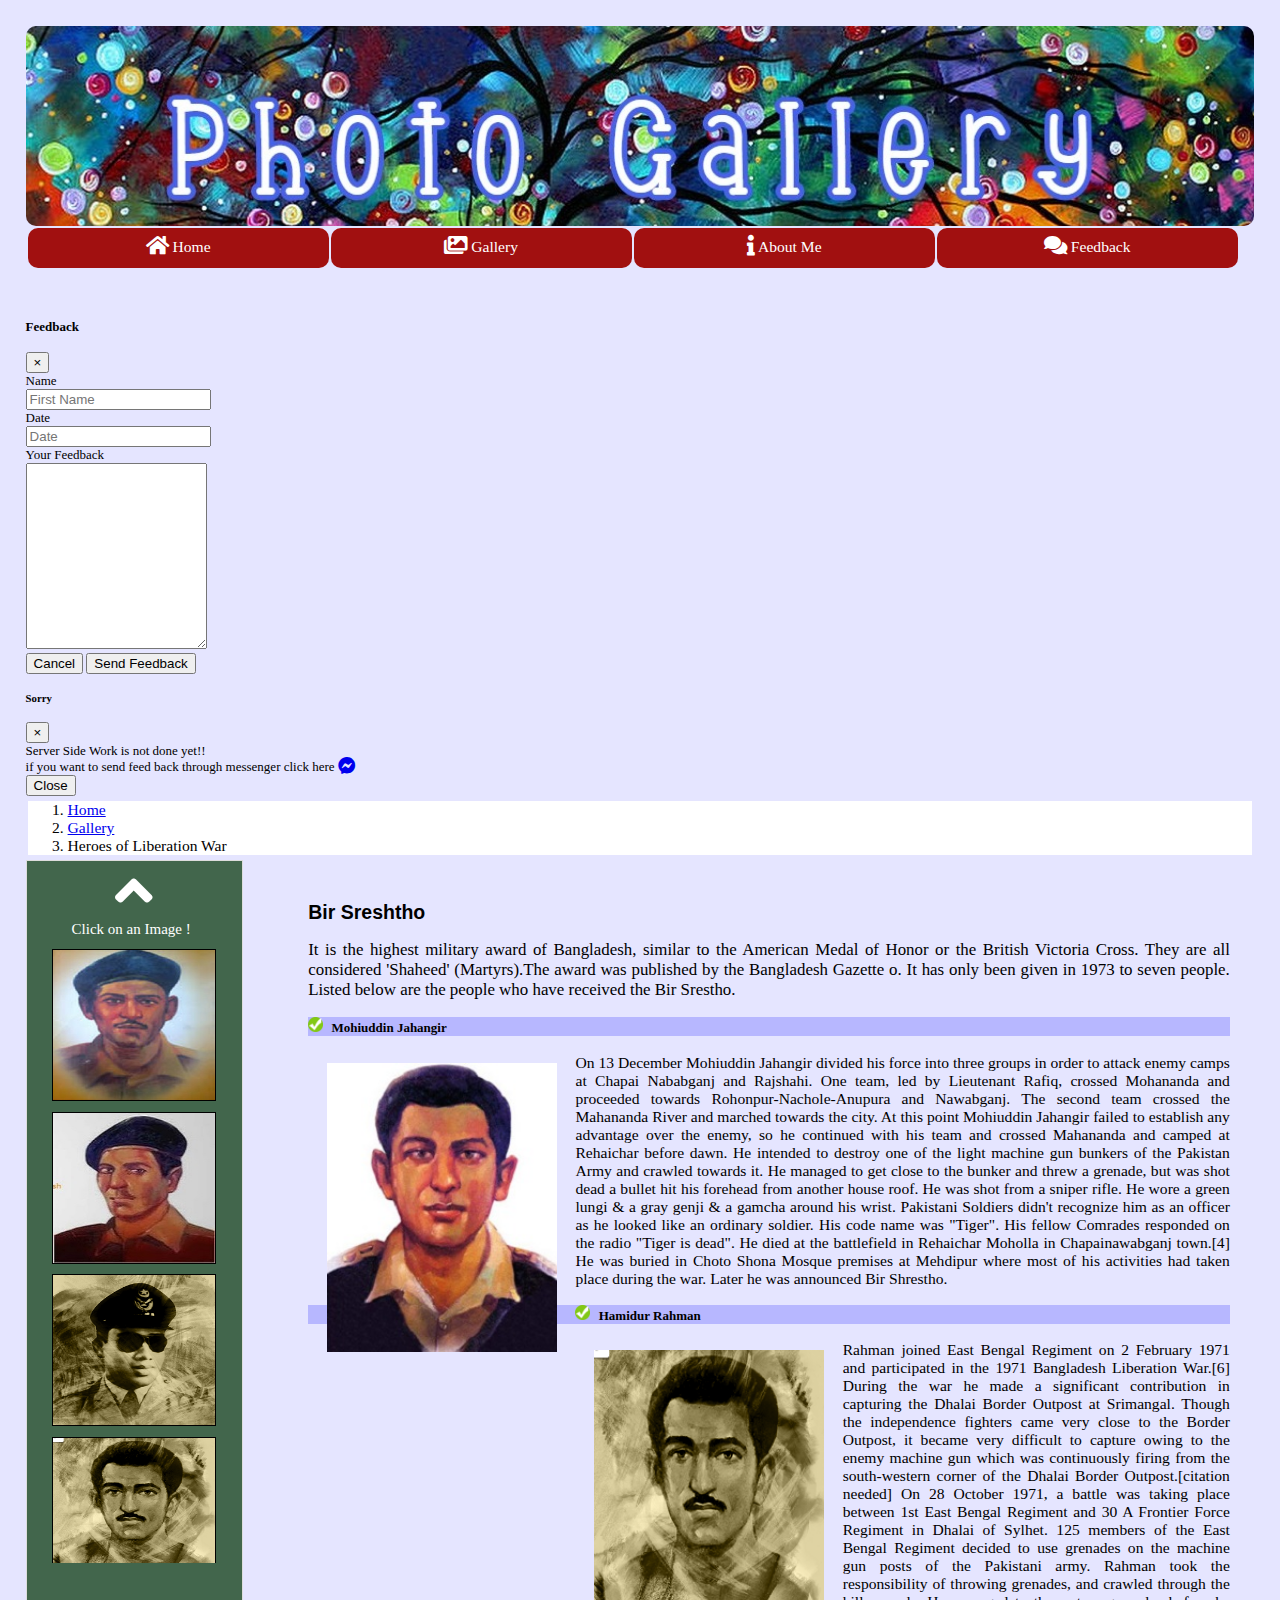
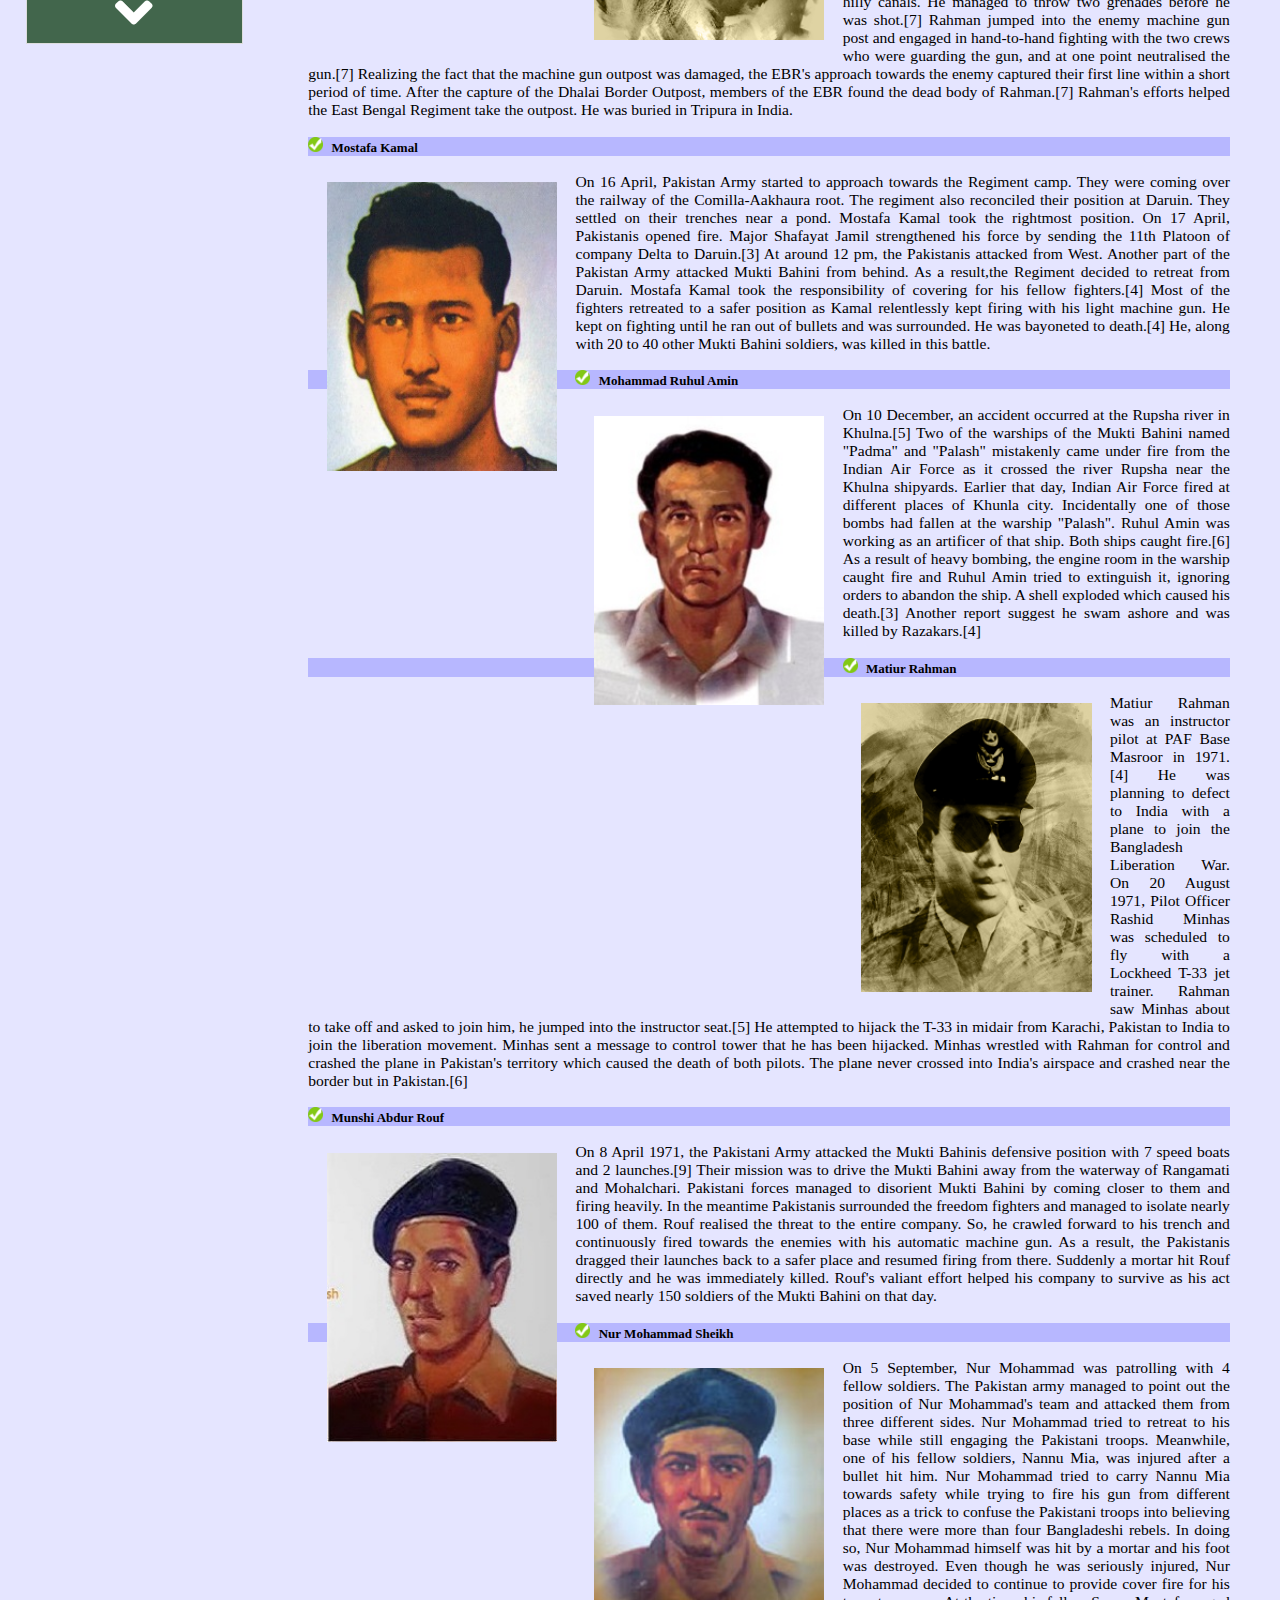
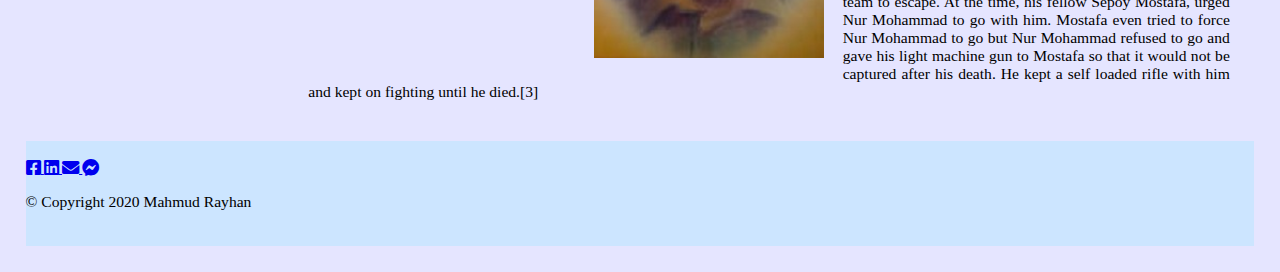
<file: SevenBirSreshtho.html>
<!DOCTYPE html>
<html lang="en">
<head>
	<meta charset="UTF-8">
	 <meta name="viewport" content="width=device-width, initial-scale=1, shrink-to-fit=no">
	
	<title>Photo Gallery</title>

	<!-- add icon link -->
	<link rel="icon" href="image/titleGallery.png" type="image/icon type">
	

	<!-- Bootstrap -->
	<!-- Latest compiled and minified CSS -->
	<!-- CSS only -->
	
	<link rel="stylesheet" href="https://stackpath.bootstrapcdn.com/bootstrap/4.2.1/css/bootstrap.min.css" integrity="sha384-GJzZqFGwb1QTTN6wy59ffF1BuGJpLSa9DkKMp0DgiMDm4iYMj70gZWKYbI706tWS" crossorigin="anonymous">
	
	<!--Include Your Style Sheets next -->
	<link rel="stylesheet" href="fontawesome/css/all.min.css">
	<link rel="stylesheet" href="assets/css/carousel.css">
	<link rel="stylesheet" href="css/photoGallery.css">


	<link rel="stylesheet" href="font/RaselUtshob/RaselUtshobUnicode.css">


	<style>

		.card-header{
			background: rgba(0,0,255,.2);
		}
		#accordion img{
			float:left;
			margin: 1% 2%;
			width:40%;
		}



			

		@media screen and (min-width:768px){
			.header-img2 {
			  width: 100%;
			  height: 200px;
			  background: url('image/PhotoGallery50.jpg');
			  background-size: cover;
			  -webkit-border-radius: 10px;
			  -moz-border-radius: 10px;
			  -ms-border-radius: 10px;
			  -o-border-radius: 10px;
			  border-radius: 10px;
			}

			#accordion img{
			width:25%;
			}

			.card-body img{
			float:left;
			margin: 5px 10px;
			}

			#headerCarousel .img {
			  width:100%;
			  max-height: 200px;
			}
		}
		

	</style>


	

</head>
<body>

	<div class="nav1">
				<nav class="forBelowMd navbar navbar-expand-sm bg-dark navbar-dark">
				
				  <a class="navbar-brand" href="#">
				      <img src="image/photoGalleryIcon.png" alt="Logo" style="width:35px;">
				    </a>
				  <a class="navbar-brand" href="#"><h1 class="navHeading">
				    	 </h1></a>
				  <button class="navbar-toggler" type="button" data-toggle="collapse" data-target="#collapsibleNavbar">
				    <span class="navbar-toggler-icon"></span>
				  </button>
				
				  <div class="collapse navbar-collapse" id="collapsibleNavbar">
				    <ul class="navbar-nav">
				      <li class="nav-item">
				        <a class="nav-link" href="index.html"><span class="fa fa-home fa-lg"></span> Home</a>
				      </li>
				      <li class="nav-item">
				        <a class="nav-link" href="gallery.html"><span class="fas fa-images fa-lg"></span> Gallery</a>
				      </li>
				      <li class="nav-item">
				        <a class="nav-link" href="aboutMe.html"><span class="fas fa-info fa-lg"></span> About Me</a>
				      </li>
				      <li class="nav-item">
				        <a class="nav-link" data-toggle="modal" data-target="#feedback"><span class="fas fa-comments fa-lg"></span> Feedback</a>
				      </li>
				
				    </ul>
				  </div>
				</nav>
			</div>


			<div class="forBelowMd header-img"></div>

			<div class="forAboveMd header-img2"></div>


			<div id="nav" lang="en">
				<nav class="nav2 navigationBar">
					<a href="index.html"><span class="fa fa-home fa-lg"></span> Home</a>
					<a href="gallery.html"><span class="fas fa-images fa-lg"></span> Gallery</a>
					<a href="aboutMe.html"><span class="fas fa-info fa-lg"></span> About Me</a>
					<a data-toggle="modal" data-target="#feedback"><span class="fas fa-comments fa-lg"></span> Feedback</a>
			</div>


			<div class="content" style="clear:both;"></div>


			<div id="feedback" class="modal fade" role="dialog">
			    <div class="modal-dialog modal-lg" role="content">
			        <!-- Modal content-->
			        <div class="modal-content">
			            <div class="modal-header">
			                <h4 class="modal-title">Feedback</h4>
			                <button type="button" class="close" data-dismiss="modal">&times;</button>
			            </div>
			            <div class="modal-body">
			                <form>
			           


			                    <div class="form-group row">
			                        <label for="firstname" class="col-md-2 col-form-label">Name</label>
			                        <div class="col-md-5">
			                            <input type="text" class="form-control" id="firstname" name="firstname" placeholder="First Name">
			                        </div>
			                    </div>



			                    <div class="form-group row">
			                        <label for="dateAndTime" class="col-12 col-md-2 col-form-label">Date</label>
			                        <div class="col-12 col-md-5 mb-2">
			                            <input placeholder="Date" class="form-control" type="text" onfocus="(this.type='date')" id="dateAndTime">
			                        </div>
			                        
			                    </div>


			                    <div class="form-group row">
			                        <label for="feedback" class="col-md-2 col-form-label">Your Feedback</label>
			                        <div class="col-md-10">
			                            <textarea class="form-control" id="feedback" name="feedback" rows="12"></textarea>
			                        </div>
			                    </div>


			                    <div class="form-group row">
			                        <div class="offset-md-2 col-md-10 ">
			                        <button type="button" class="btn btn-secondary btn-sm ml-auto" data-dismiss="modal">Cancel</button>


			                        <button type="button" data-dismiss="modal" data-toggle="modal" data-target="#exampleModal" class="btn btn-primary btn-sm ml-auto">Send Feedback</button>
			                        </div>
			                               
			                    </div>
			                </form>
			            </div>
			        </div>
			    </div>
			</div>


			<!-- Modal -->
			<div class="modal fade" id="exampleModal" tabindex="-1" role="dialog" aria-labelledby="exampleModalLabel" aria-hidden="true">
			  <div class="modal-dialog" role="document">
			    <div class="modal-content">
			      <div class="modal-header">
			        <h5 class="modal-title" id="exampleModalLabel">Sorry</h5>
			        <button type="button" required class="close" data-dismiss="modal" aria-label="Close">
			          <span aria-hidden="true">&times;</span>
			        </button>
			      </div>
			      <div class="modal-body">
			        Server Side Work is not done yet!! <br>
			        if you want to send feed back through messenger click here  
			        <a class="mr-3" href="https://m.me/mahmudrayhan.shajib">
	                        	<span class="fab fa-facebook-messenger
								fa-lg"></span>
	                        </a>

			      </div>
			      <div class="modal-footer">
			        <button type="button" class="btn btn-secondary" data-dismiss="modal">Close</button>
			      </div>
			    </div>
			  </div>
			</div>




	<header>

			


	</header>

	<ol class="breadcrumb">
	    <li class="breadcrumb-item"> <a href="index.html">Home</a> </li>
	    <li class="breadcrumb-item"> <a href="gallery.html">Gallery</a> </li>
	    <li id="printTitle" class="breadcrumb-item active">Heroes of Liberation War</li>
	    
	</ol>
		
	<main>

				<!-- photo slider -->
			        <div class="forBelowMd top-content no-gutters">
			        	<div class="container-fluid">
			        		<div id="carousel-example" class="carousel slide no-gutters" data-interval="false">
			        			<div class=" photo-carrier carousel-inner row w-100 mx-auto" role="listbox">
			            			<div class="carousel-item col-3 col-sm-3 col-md-3 col-lg-3 active">
			            				<a href="#nurhead" id="nur-link">
			            					<img src="image/BirSrestho/nurMohammad5.jpg" class="img-fluid mx-auto d-block" alt="img1">
			            				</a>
									</div>
									<div class="carousel-item col-3 col-sm-3 col-md-3 col-lg-3">
										<a href="#raufhead" id="rauf-link">
											<img src="image/BirSrestho/abdurRauf5.jpg" class="img-fluid mx-auto d-block" alt="img2">
										</a>										
									</div>
									<div class="carousel-item col-3 col-sm-3 col-md-3 col-lg-3">
										<a href="#motiurhead" id="motiur-link">
											<img src="image/BirSrestho/motiurRahman5.png" class="img-fluid mx-auto d-block" alt="img3">
										</a>
									</div>
									<div class="carousel-item col-3 col-sm-3 col-md-3 col-lg-3">
										<a href="#hamidurhead" id="hamidur-link">
											<img src="image/BirSrestho/hamidurRahman5.png" class="img-fluid mx-auto d-block" alt="img4">
										</a>
									</div>
									<div class="carousel-item col-3 col-sm-3 col-md-3 col-lg-3">
										<a href="#mohiuddinhead" id="mohiuddin-link">
											<img src="image/BirSrestho/mohuddinJahangir5.jpg" class="img-fluid mx-auto d-block" alt="img5">
										</a>
									</div>
									<div class="carousel-item col-3 col-sm-3 col-md-3 col-lg-3">
										<a href="#ruhulhead" id="ruhul-link">
											<img src="image/BirSrestho/ruhulAmin5.jpg" class="img-fluid mx-auto d-block" alt="img6">
										</a>
									</div>
									<div class="carousel-item col-3 col-sm-3 col-md-3 col-lg-3">
										<a href="#mostofahead" id="mostofa-link">
											<img src="image/BirSrestho/mostofaKamal5.jpg" class="img-fluid mx-auto d-block" alt="img7">
										</a>
									</div>
			        			</div>
			        			<a class="carousel-control-prev" href="#carousel-example" role="button" data-slide="prev">
									<span class="carousel-control-prev-icon" aria-hidden="true"></span>
									<span class="sr-only">Previous</span>
								</a>
								<a class="carousel-control-next" href="#carousel-example" role="button" data-slide="next">
									<span class="carousel-control-next-icon" aria-hidden="true"></span>
									<span class="sr-only">Next</span>
								</a>
			        		</div>
			        	</div>
			        </div>


			        <div class=" forBelowMd container">
			        	<div class="row text-center">
			        		<div class="col" style="color:#a11010;font-size: 13px; font-family: courier"> Click on an Image !</div>
			        	</div>
			        </div>



					<!-- Dropdown Langugae -->
					

					<div class="forBelowMd selectNav">
						<div class="dropdown">
						  <button class="btn btn-secondary dropdown-toggle" type="button" id="dropdownMenuButton" data-toggle="dropdown" aria-haspopup="true" aria-expanded="false">
						    NavigationBar
						  </button>
						  <div class="dropdown-menu" aria-labelledby="dropdownMenuButton">
						
						    <a class="dropdown-item hamburger" href="#"><span >HamburgerMenu</span ></a>
						
						    <a class="dropdown-item custom" href="#"><span>Custom</span ></a>
						    <!-- <a class="dropdown-item" href="#"><span class="language" onclick="upDate(this)" lang="bn"></span></a> -->
						  </div>
						</div>
					</div>

			
			

			<aside class = "left forAboveMd">

				<!-- <input  id="btnUp" class="arrow" type="image" src="upArrow4.png" />

				<input id="btnDown" class="arrow" type="image" src="downArrow4.png" /> -->
				<div class="text-center">
					<button id="btnUp" class="button"><i class="fa fa-angle-up" ></i> </button>
				</div>
				<div>
					<div style="color:#fff;font-size: 15px; padding-left:45px"> Click on an Image  !</div>
				</div>

				<div class="text-center">
					<button id="btnDown" class="button"><i class="fas fa-angle-down" aria-hidden="true"></i> </button>
				</div>



			
			<div id="theDiv">

				<a href="#nurhead" id="nur-link2">
					<img src="image/BirSrestho/nurMohammad5.jpg" class="img-fluid d-block mx-auto " alt="img1">
				</a>
				<a href="#raufhead" id="rauf-link2">
					<img src="image/BirSrestho/abdurRauf5.jpg" class="img-fluid mx-auto d-block" alt="img2">
				</a>
				<a href="#motiurhead" id="motiur-link2">
					<img src="image/BirSrestho/motiurRahman5.png" class="img-fluid mx-auto d-block" alt="img3">
				</a>
				<a href="#hamidurhead" id="hamidur-link2">
					<img src="image/BirSrestho/hamidurRahman5.png" class="img-fluid mx-auto d-block" alt="img4">
				</a>
				<a href="#mohiuddinhead" id="mohiuddin-link2">
					<img src="image/BirSrestho/mohuddinJahangir5.jpg" class="img-fluid mx-auto d-block" alt="img5">
				</a>
				<a href="#ruhulhead" id="ruhul-link2">
					<img src="image/BirSrestho/ruhulAmin5.jpg" class="img-fluid mx-auto d-block" alt="img6">
				</a>
				<a href="#mostofahead" id="mostofa-link2">
					<img src="image/BirSrestho/mostofaKamal5.jpg" class="img-fluid mx-auto d-block" alt="img7">
				</a>


			
				<!-- <a href="#"><img src="image/BirSrestho/nurMohammad5.jpg" alt="Nur Mohammad Picture"> </a>

				<a href="#"><img src="image/BirSrestho/abdurRauf5.jpg" alt="Nur Mohammad Picture"> </a>

				<a href="#"><img src="image/BirSrestho/motiurRahman5.png" alt="Nur Mohammad Picture"> </a>

				<a href="#"><img src="image/BirSrestho/hamidurRahman5.png" alt="Nur Mohammad Picture"> </a>

				<a href="#"><img src="image/BirSrestho/mohuddinJahangir5.jpg" alt="Nur Mohammad Picture"> </a>

				<a href="#"><img src="image/BirSrestho/ruhulAmin5.jpg" alt="Nur Mohammad Picture"> </a>

				<a href="#"><img src="image/BirSrestho/mostofaKamal5.jpg" alt="Nur Mohammad Picture"> </a> -->
			</div>
				
			</aside>
			
			<section id="right" class = "right">

				
				
				<div class="bengali">
					<h2>বীর শ্রেষ্ঠ </h2>
					<p>
					<span class="kalpurush" lang="bn">বীর শ্রেষ্ঠ বীরত্বের জন্য প্রদত্ত বাংলাদেশের সর্বোচ্চ সামরিক পদক। যুদ্ধক্ষেত্রে অতুলনীয় সাহস ও আত্মত্যাগের নিদর্শন স্থাপনকারী যোদ্ধার স্বীকৃতিস্বরূপ এই পদক দেয়া হয়। বাংলাদেশের স্বাধীনতা যুদ্ধে শহীদ সাতজন মুক্তিযোদ্ধাকে এই পদক দেয়া হয়েছে ১৯৭৩ সালে ।বীরশ্রেষ্ঠদের নামঃ
					</span>


					</p>
					
					<ul class="list1 raselUtshob" lang="bn">
						<li class="list_1_Items">মহিউদ্দিন জাহাঙ্গীর</li>
						<li class="list_1_Items">হামিদুর রহমান</li>
						<li class="list_1_Items">মোস্তফা কামাল</li>
						<li class="list_1_Items">মোহাম্মদ রুহুল আমিন</li>
						<li class="list_1_Items">মতিউর রহমান</li>
						<li class="list_1_Items">মুন্সি আব্দুর রউফ</li>
						<li class="list_1_Items">নূর মোহাম্মদ শেখ</li>
					</ul>
					
				</div>


				<div class="english">
					<h2>Bir Sreshtho</h2>
					<p>
					<span class="verdara" lang="en">It is the highest military award of Bangladesh, similar to the American Medal of Honor or the British Victoria Cross. They are all considered 'Shaheed' (Martyrs).The award was published by the Bangladesh Gazette o.  It has only been given in 1973 to seven people. Listed below are the people who have received the Bir Srestho. 
					</span>

					</p>

				</div>




				 <div class="row row-content">
				     <div class="col-12">
				            


				             <div id="accordion">
				                 <div class="card">
				                     <div class="card-header" role="tab" id="mohiuddinhead">
				                     <h4 class="mb-0">
				                         <a class="optima"data-toggle="collapse" data-target="#mohiuddin">
				                         Mohiuddin Jahangir
				                         </a>
				                     </h4>
				                     </div>
				                     <div class="collapse" id="mohiuddin" data-parent="#accordion">
				                         <div class="card-body">

				                         	<img class="img-fluid img-thumbnail" src="image/BirSrestho/mohuddinJahangir5.jpg" alt="">
				                             <p>
				                                On 13 December Mohiuddin Jahangir divided his force into three groups in order to attack enemy camps at Chapai Nababganj and Rajshahi. One team, led by Lieutenant Rafiq, crossed Mohananda and proceeded towards Rohonpur-Nachole-Anupura and Nawabganj. The second team crossed the Mahananda River and marched towards the city. At this point Mohiuddin Jahangir failed to establish any advantage over the enemy, so he continued with his team and crossed Mahananda and camped at Rehaichar before dawn. He intended to destroy one of the light machine gun bunkers of the Pakistan Army and crawled towards it. He managed to get close to the bunker and threw a grenade, but was shot dead a bullet hit his forehead from another house roof. He was shot from a sniper rifle. He wore a green lungi & a gray genji & a gamcha around his wrist. Pakistani Soldiers didn't recognize him as an officer as he looked like an ordinary soldier. His code name was "Tiger". His fellow Comrades responded on the radio "Tiger is dead". He died at the battlefield in Rehaichar Moholla in Chapainawabganj town.[4] He was buried in Choto Shona Mosque premises at Mehdipur where most of his activities had taken place during the war. Later he was announced Bir Shrestho.
				                             </p>
				                         </div>
				                     </div>
				                 </div>

				                 <div class="card">
				                     <div class="card-header" role="tab" id="hamidurhead">
				                     <h4 class="mb-0">
				                         <a class="optima"data-toggle="collapse" data-target="#hamidur">
				                         Hamidur Rahman
				                         </a>
				                     </h4>
				                     </div>
				                     <div class="collapse" id="hamidur" data-parent="#accordion">
				                         <div class="card-body">

				                         	<img class="img-fluid img-thumbnail" src="image/BirSrestho/hamidurRahman5.png" alt="">
				                             <p>
				                                Rahman joined East Bengal Regiment on 2 February 1971 and participated in the 1971 Bangladesh Liberation War.[6] During the war he made a significant contribution in capturing the Dhalai Border Outpost at Srimangal. Though the independence fighters came very close to the Border Outpost, it became very difficult to capture owing to the enemy machine gun which was continuously firing from the south-western corner of the Dhalai Border Outpost.[citation needed] On 28 October 1971, a battle was taking place between 1st East Bengal Regiment and 30 A Frontier Force Regiment in Dhalai of Sylhet. 125 members of the East Bengal Regiment decided to use grenades on the machine gun posts of the Pakistani army. Rahman took the responsibility of throwing grenades, and crawled through the hilly canals. He managed to throw two grenades before he was shot.[7] Rahman jumped into the enemy machine gun post and engaged in hand-to-hand fighting with the two crews who were guarding the gun, and at one point neutralised the gun.[7] Realizing the fact that the machine gun outpost was damaged, the EBR's approach towards the enemy captured their first line within a short period of time. After the capture of the Dhalai Border Outpost, members of the EBR found the dead body of Rahman.[7] Rahman's efforts helped the East Bengal Regiment take the outpost. He was buried in Tripura in India.
				                             </p>
				                         </div>
				                     </div>
				                 </div>
				                 
				                 <div class="card">
				                     <div class="card-header" role="tab" id="mostofahead">
				                     <h4 class="mb-0">
				                         <a class="optima"data-toggle="collapse" data-target="#mostofa">
				                         Mostafa Kamal
				                         </a>
				                     </h4>
				                     </div>
				                     <div class="collapse" id="mostofa" data-parent="#accordion">
				                         <div class="card-body">

				                         	<img class="img-fluid img-thumbnail" src="image/BirSrestho/mostofaKamal5.jpg" alt="">
				                             <p>
				                                On 16 April, Pakistan Army started to approach towards the Regiment camp. They were coming over the railway of the Comilla-Aakhaura root. The regiment also reconciled their position at Daruin. They settled on their trenches near a pond. Mostafa Kamal took the rightmost position.

												On 17 April, Pakistanis opened fire. Major Shafayat Jamil strengthened his force by sending the 11th Platoon of company Delta to Daruin.[3] At around 12 pm, the Pakistanis attacked from West. Another part of the Pakistan Army attacked Mukti Bahini from behind. As a result,the Regiment decided to retreat from Daruin. Mostafa Kamal took the responsibility of covering for his fellow fighters.[4] Most of the fighters retreated to a safer position as Kamal relentlessly kept firing with his light machine gun. He kept on fighting until he ran out of bullets and was surrounded. He was bayoneted to death.[4] He, along with 20 to 40 other Mukti Bahini soldiers, was killed in this battle.
				                             </p>
				                         </div>
				                     </div>
				                 </div>
				                 <div class="card">
				                     <div class="card-header" role="tab" id="ruhulhead">
				                     <h4 class="mb-0">
				                         <a class="optima"data-toggle="collapse" data-target="#ruhul">
				                         Mohammad Ruhul Amin
				                         </a>
				                     </h4>
				                     </div>
				                     <div class="collapse" id="ruhul" data-parent="#accordion">
				                         <div class="card-body">

				                         	<img class="img-fluid img-thumbnail" src="image/BirSrestho/ruhulAmin5.jpg" alt="">
				                             <p>
				                                On 10 December, an accident occurred at the Rupsha river in Khulna.[5] Two of the warships of the Mukti Bahini named "Padma" and "Palash" mistakenly came under fire from the Indian Air Force as it crossed the river Rupsha near the Khulna shipyards. Earlier that day, Indian Air Force fired at different places of Khunla city. Incidentally one of those bombs had fallen at the warship "Palash". Ruhul Amin was working as an artificer of that ship. Both ships caught fire.[6] As a result of heavy bombing, the engine room in the warship caught fire and Ruhul Amin tried to extinguish it, ignoring orders to abandon the ship. A shell exploded which caused his death.[3] Another report suggest he swam ashore and was killed by Razakars.[4]
				                             </p>
				                         </div>
				                     </div>
				                 </div>


				                 <div class="card">
				                     <div class="card-header" role="tab" id="motiurhead">
				                     <h4 class="mb-0">
				                         <a class="optima"data-toggle="collapse" data-target="#motiur">
				                         Matiur Rahman 
				                         </a>
				                     </h4>
				                     </div>
				                     <div class="collapse" id="motiur" data-parent="#accordion">
				                         <div class="card-body">

				                         	<img class="img-fluid img-thumbnail" src="image/BirSrestho/motiurRahman5.png" alt="">
				                             <p>
				                                Matiur Rahman was an instructor pilot at PAF Base Masroor in 1971.[4] He was planning to defect to India with a plane to join the Bangladesh Liberation War. On 20 August 1971, Pilot Officer Rashid Minhas was scheduled to fly with a Lockheed T-33 jet trainer. Rahman saw Minhas about to take off and asked to join him, he jumped into the instructor seat.[5] He attempted to hijack the T-33 in midair from Karachi, Pakistan to India to join the liberation movement. Minhas sent a message to control tower that he has been hijacked. Minhas wrestled with Rahman for control and crashed the plane in Pakistan's territory which caused the death of both pilots. The plane never crossed into India's airspace and crashed near the border but in Pakistan.[6]
				                             </p>
				                         </div>
				                     </div>
				                 </div>


				                 <div class="card">
				                     <div class="card-header" role="tab" id="raufhead">
				                     <h4 class="mb-0">
				                         <a class="optima"data-toggle="collapse" data-target="#rauf">
				                         Munshi Abdur Rouf
				                         </a>
				                     </h4>
				                     </div>
				                     <div class="collapse" id="rauf" data-parent="#accordion">
				                         <div class="card-body">

				                         	<img class="img-fluid img-thumbnail" src="image/BirSrestho/abdurRauf5.jpg" alt="">
				                             <p>
				                                On 8 April 1971, the Pakistani Army attacked the Mukti Bahinis defensive position with 7 speed boats and 2 launches.[9] Their mission was to drive the Mukti Bahini away from the waterway of Rangamati and Mohalchari. Pakistani forces managed to disorient Mukti Bahini by coming closer to them and firing heavily. In the meantime Pakistanis surrounded the freedom fighters and managed to isolate nearly 100 of them. Rouf realised the threat to the entire company. So, he crawled forward to his trench and continuously fired towards the enemies with his automatic machine gun. As a result, the Pakistanis dragged their launches back to a safer place and resumed firing from there. Suddenly a mortar hit Rouf directly and he was immediately killed. Rouf's valiant effort helped his company to survive as his act saved nearly 150 soldiers of the Mukti Bahini on that day.
				                             </p>
				                         </div>
				                     </div>
				                 </div>

				                 <div class="card">
				                     <div class="card-header" role="tab" id="nurhead">
				                     <h4 class="mb-0">
				                         <a class="optima"data-toggle="collapse" data-target="#nur">
				                         Nur Mohammad Sheikh
				                         </a>
				                     </h4>
				                     </div>
				                     <div class="collapse" id="nur" data-parent="#accordion">
				                         <div class="card-body">

				                         	<img class="img-fluid img-thumbnail" src="image/BirSrestho/nurMohammad5.jpg" alt="">
				                             <p>
				                                On 5 September, Nur Mohammad was patrolling with 4 fellow soldiers. The Pakistan army managed to point out the position of Nur Mohammad's team and attacked them from three different sides. Nur Mohammad tried to retreat to his base while still engaging the Pakistani troops. Meanwhile, one of his fellow soldiers, Nannu Mia, was injured after a bullet hit him. Nur Mohammad tried to carry Nannu Mia towards safety while trying to fire his gun from different places as a trick to confuse the Pakistani troops into believing that there were more than four Bangladeshi rebels. In doing so, Nur Mohammad himself was hit by a mortar and his foot was destroyed. Even though he was seriously injured, Nur Mohammad decided to continue to provide cover fire for his team to escape. At the time, his fellow Sepoy Mostafa, urged Nur Mohammad to go with him. Mostafa even tried to force Nur Mohammad to go but Nur Mohammad refused to go and gave his light machine gun to Mostafa so that it would not be captured after his death. He kept a self loaded rifle with him and kept on fighting until he died.[3]
				                             </p>
				                         </div>
				                     </div>
				                 </div>

				             
				             </div>
				         
				         
				         
				     </div>
				</div>
			
	</section>


</main>




		<div style="clear:both"></div>

	    <footer class="footer">
	        <div class="container">
	            <div class="row">             
	        
	                <div class="col-12">
	                    <div class="text-center">
	                    	
	                        <a  class="mr-3" href="https://www.facebook.com/mahmudrayhan.shajib">
	                        	<span class="fab fa-facebook-square fa-lg"></span>
	                        </a>


	                        <a class="mr-3" href="https://www.linkedin.com/in/mahmud-rayhan-4647821b1/">
	                        	<span class="fab fa-linkedin fa-lg"></span>
	                        </a>
	                        
	                        <a class="mr-3" href="mailto:1605035@ugrad.cse.buet.ac.bd"> <span class="fas fa-envelope fa-lg"></span> </a>

	                        <a class="mr-3" href="https://m.me/mahmudrayhan.shajib">
	                        	<span class="fab fa-facebook-messenger
								fa-lg"></span>
	                        </a>

	                    </div>
	                </div>
	           </div>
	           <div class="row justify-content-center">             
	                <div class="col-auto">
	                    <p>© Copyright 2020 Mahmud Rayhan</p>
	                </div>
	           </div>
	        </div>
	    </footer>



	

	<!-- JS, Popper.js, and jQuery -->
	
	<!-- 
	

	<script src="https://code.jquery.com/jquery-3.5.1.slim.min.js" integrity="sha384-DfXdz2htPH0lsSSs5nCTpuj/zy4C+OGpamoFVy38MVBnE+IbbVYUew+OrCXaRkfj" crossorigin="anonymous"></script>
	<script src="https://cdn.jsdelivr.net/npm/popper.js@1.16.0/dist/umd/popper.min.js" integrity="sha384-Q6E9RHvbIyZFJoft+2mJbHaEWldlvI9IOYy5n3zV9zzTtmI3UksdQRVvoxMfooAo" crossorigin="anonymous"></script>
	<script src="https://stackpath.bootstrapcdn.com/bootstrap/4.5.0/js/bootstrap.min.js" integrity="sha384-OgVRvuATP1z7JjHLkuOU7Xw704+h835Lr+6QL9UvYjZE3Ipu6Tp75j7Bh/kR0JKI" crossorigin="anonymous"></script> -->


			<script src="assets/js/jquery-3.3.1.min.js"></script>
			<script src="assets/js/jquery-migrate-3.0.0.min.js"></script>
			<script src="https://code.jquery.com/jquery-1.12.1.js"></script>
			<script src="https://cdnjs.cloudflare.com/ajax/libs/popper.js/1.14.6/umd/popper.min.js" integrity="sha384-wHAiFfRlMFy6i5SRaxvfOCifBUQy1xHdJ/yoi7FRNXMRBu5WHdZYu1hA6ZOblgut" crossorigin="anonymous"></script>
			<script src="https://stackpath.bootstrapcdn.com/bootstrap/4.2.1/js/bootstrap.min.js" integrity="sha384-B0UglyR+jN6CkvvICOB2joaf5I4l3gm9GU6Hc1og6Ls7i6U/mkkaduKaBhlAXv9k" crossorigin="anonymous"></script>
			
			<!-- my js file -->
			<script src = "js/photoGallery.js"></script>
	        
	        <script src="assets/js/jquery.backstretch.min.js"></script>
	        <script src="assets/js/wow.min.js"></script>
	        <script src="assets/js/scripts.js"></script>


	        <script>
	        	
	        	$('#nur-link').click(function(e) {
	        	    $('#nur').collapse('hide');
	        	    $('#nur').collapse('show');        
	        	});
	        	$('#rauf-link').click(function(e) {
	        	    $('#rauf').collapse('hide');
	        	    $('#rauf').collapse('show');        
	        	});
	        	$('#hamidur-link').click(function(e) {
	        	    $('#hamidur').collapse('hide');
	        	    $('#hamidur').collapse('show');        
	        	});
	        	$('#motiur-link').click(function(e) {
	        	    $('#motiur').collapse('hide');
	        	    $('#motiur').collapse('show');        
	        	});
	        	$('#ruhul-link').click(function(e) {
	        	    $('#ruhul').collapse('hide');
	        	    $('#ruhul').collapse('show');        
	        	});
	        	$('#mohiuddin-link').click(function(e) {
	        	    $('#mohiuddin').collapse('hide');
	        	    $('#mohiuddin').collapse('show');        
	        	});
	        	$('#mostofa-link').click(function(e) {
	        	    $('#mostofa').collapse('hide');
	        	    $('#mostofa').collapse('show');        
	        	});



	        	// for vertical show

	        	$('#nur-link2').click(function(e) {
	        	    $('#nur').collapse('hide');
	        	    $('#nur').collapse('show');        
	        	});
	        	$('#rauf-link2').click(function(e) {
	        	    $('#rauf').collapse('hide');
	        	    $('#rauf').collapse('show');        
	        	});
	        	$('#hamidur-link2').click(function(e) {
	        	    $('#hamidur').collapse('hide');
	        	    $('#hamidur').collapse('show');        
	        	});
	        	$('#motiur-link2').click(function(e) {
	        	    $('#motiur').collapse('hide');
	        	    $('#motiur').collapse('show');        
	        	});
	        	$('#ruhul-link2').click(function(e) {
	        	    $('#ruhul').collapse('hide');
	        	    $('#ruhul').collapse('show');        
	        	});
	        	$('#mohiuddin-link2').click(function(e) {
	        	    $('#mohiuddin').collapse('hide');
	        	    $('#mohiuddin').collapse('show');        
	        	});
	        	$('#mostofa-link2').click(function(e) {
	        	    $('#mostofa').collapse('hide');
	        	    $('#mostofa').collapse('show');        
	        	});

	        </script>

</body>
</html>
</file>
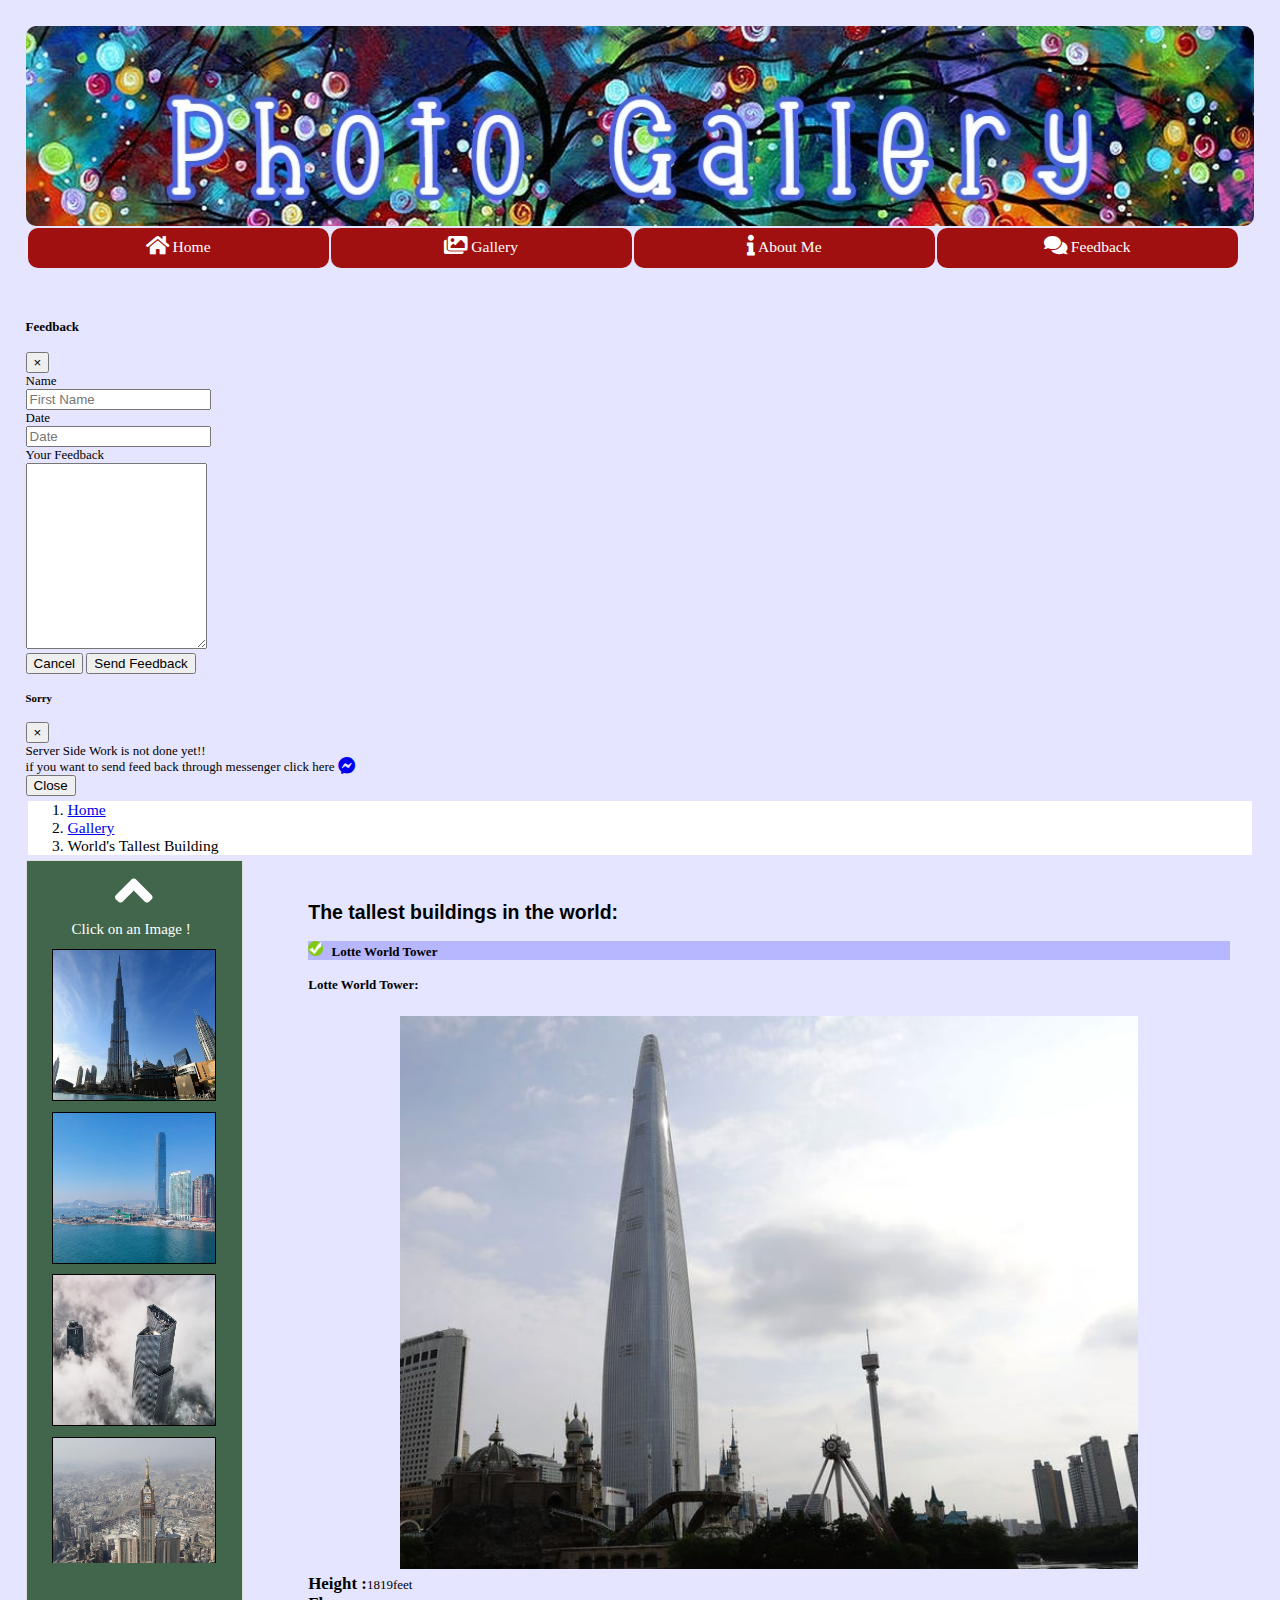
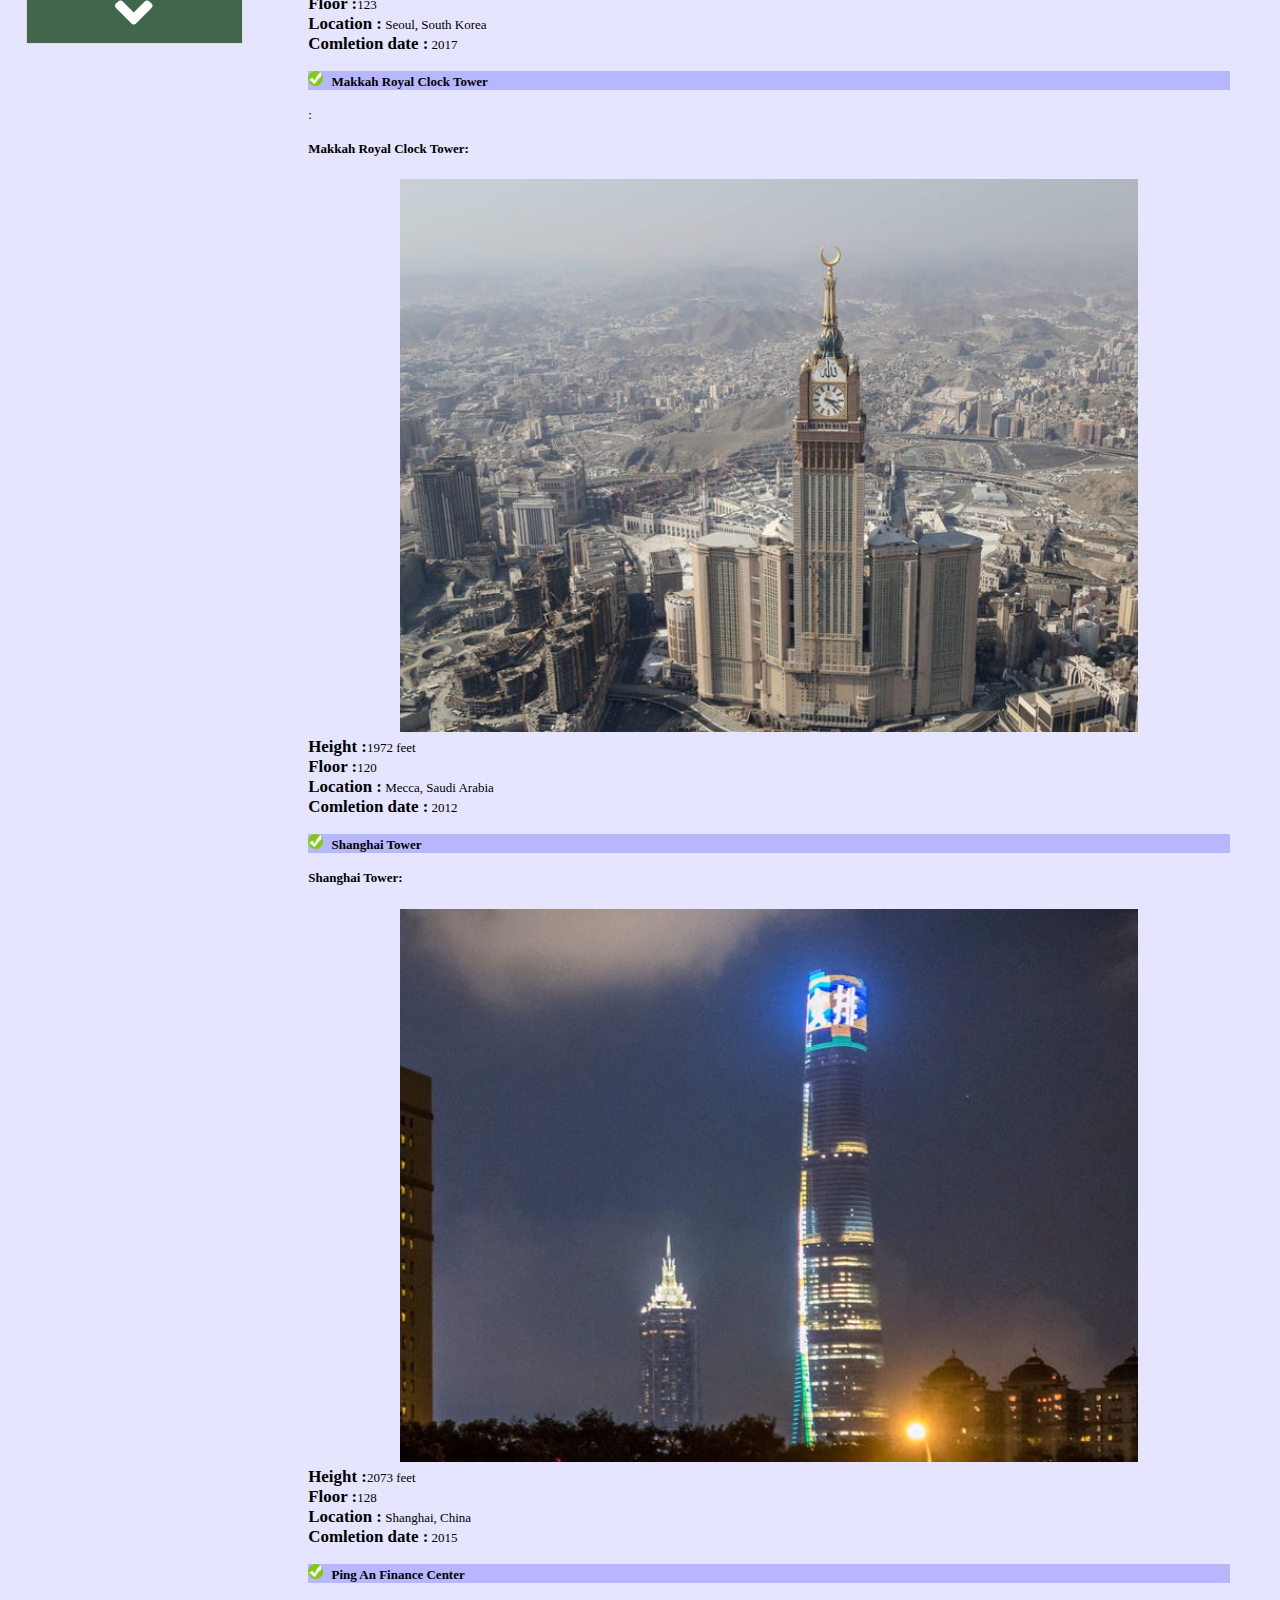
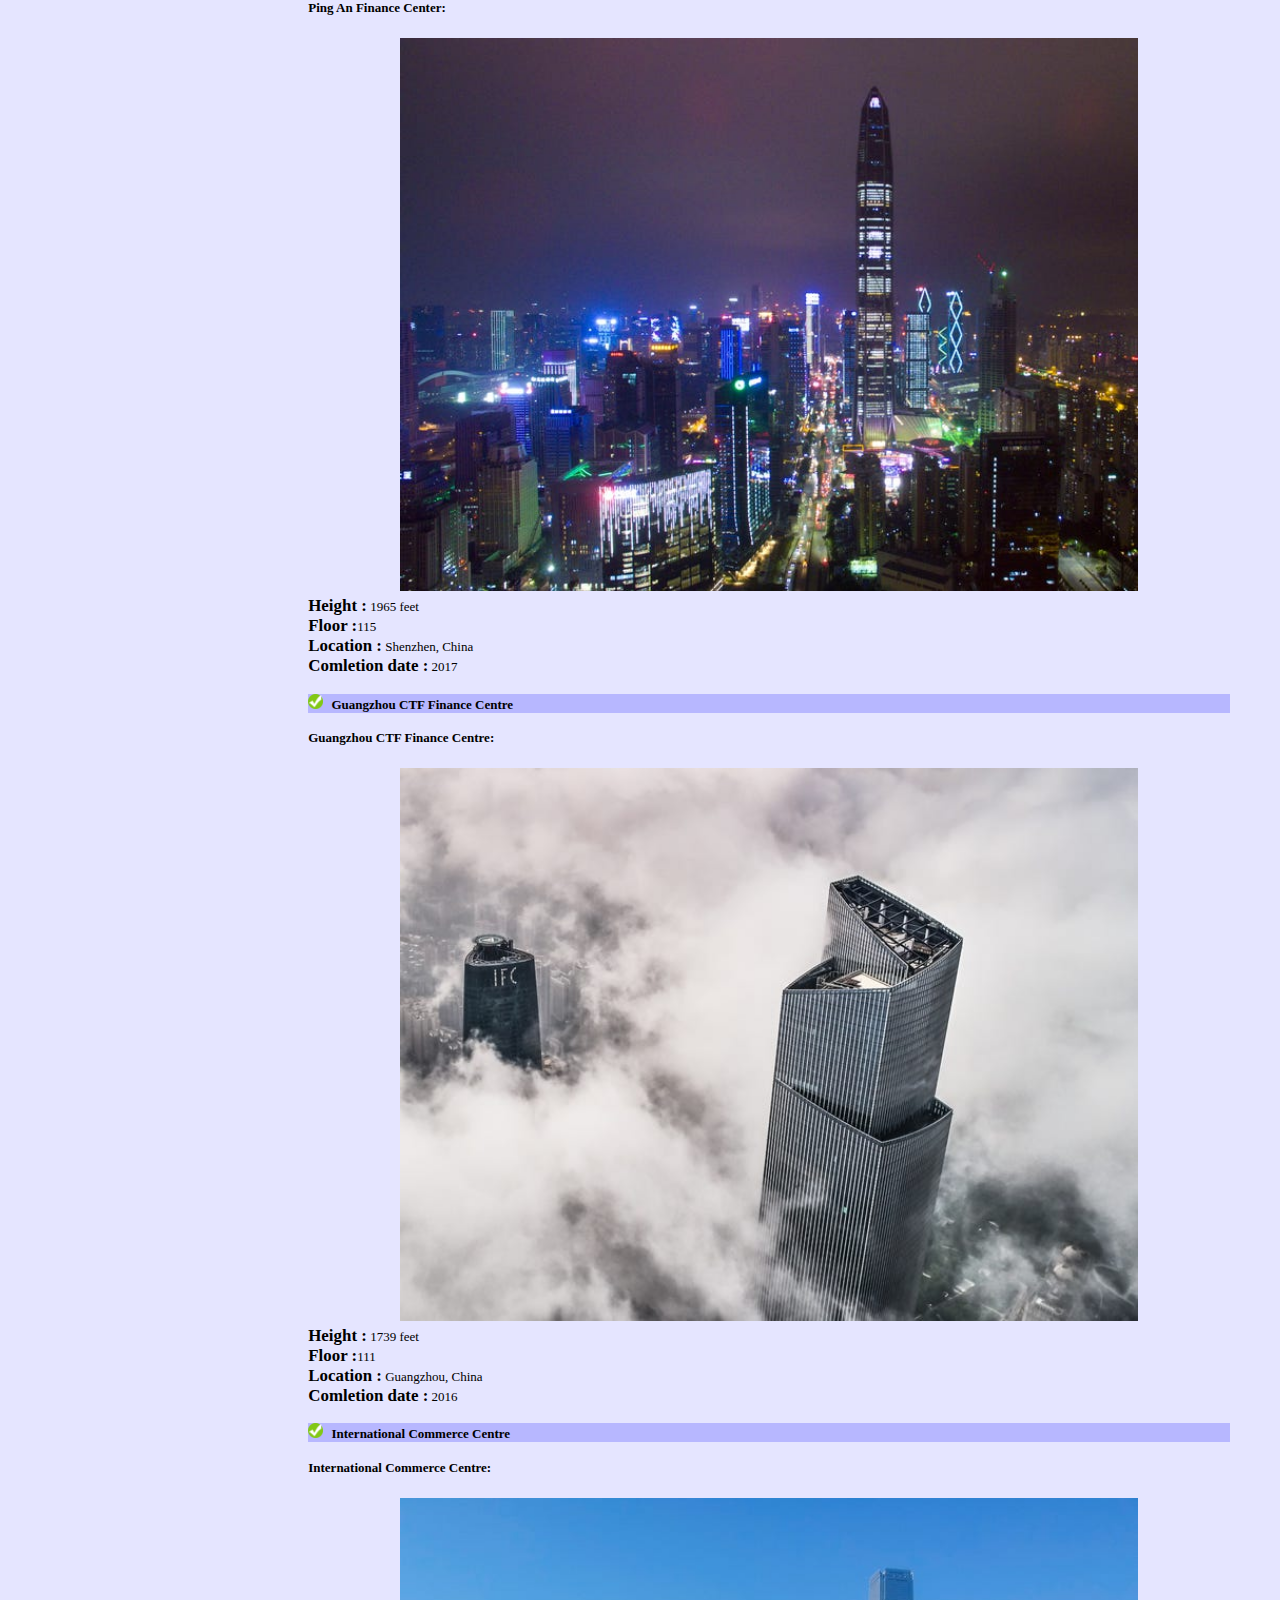
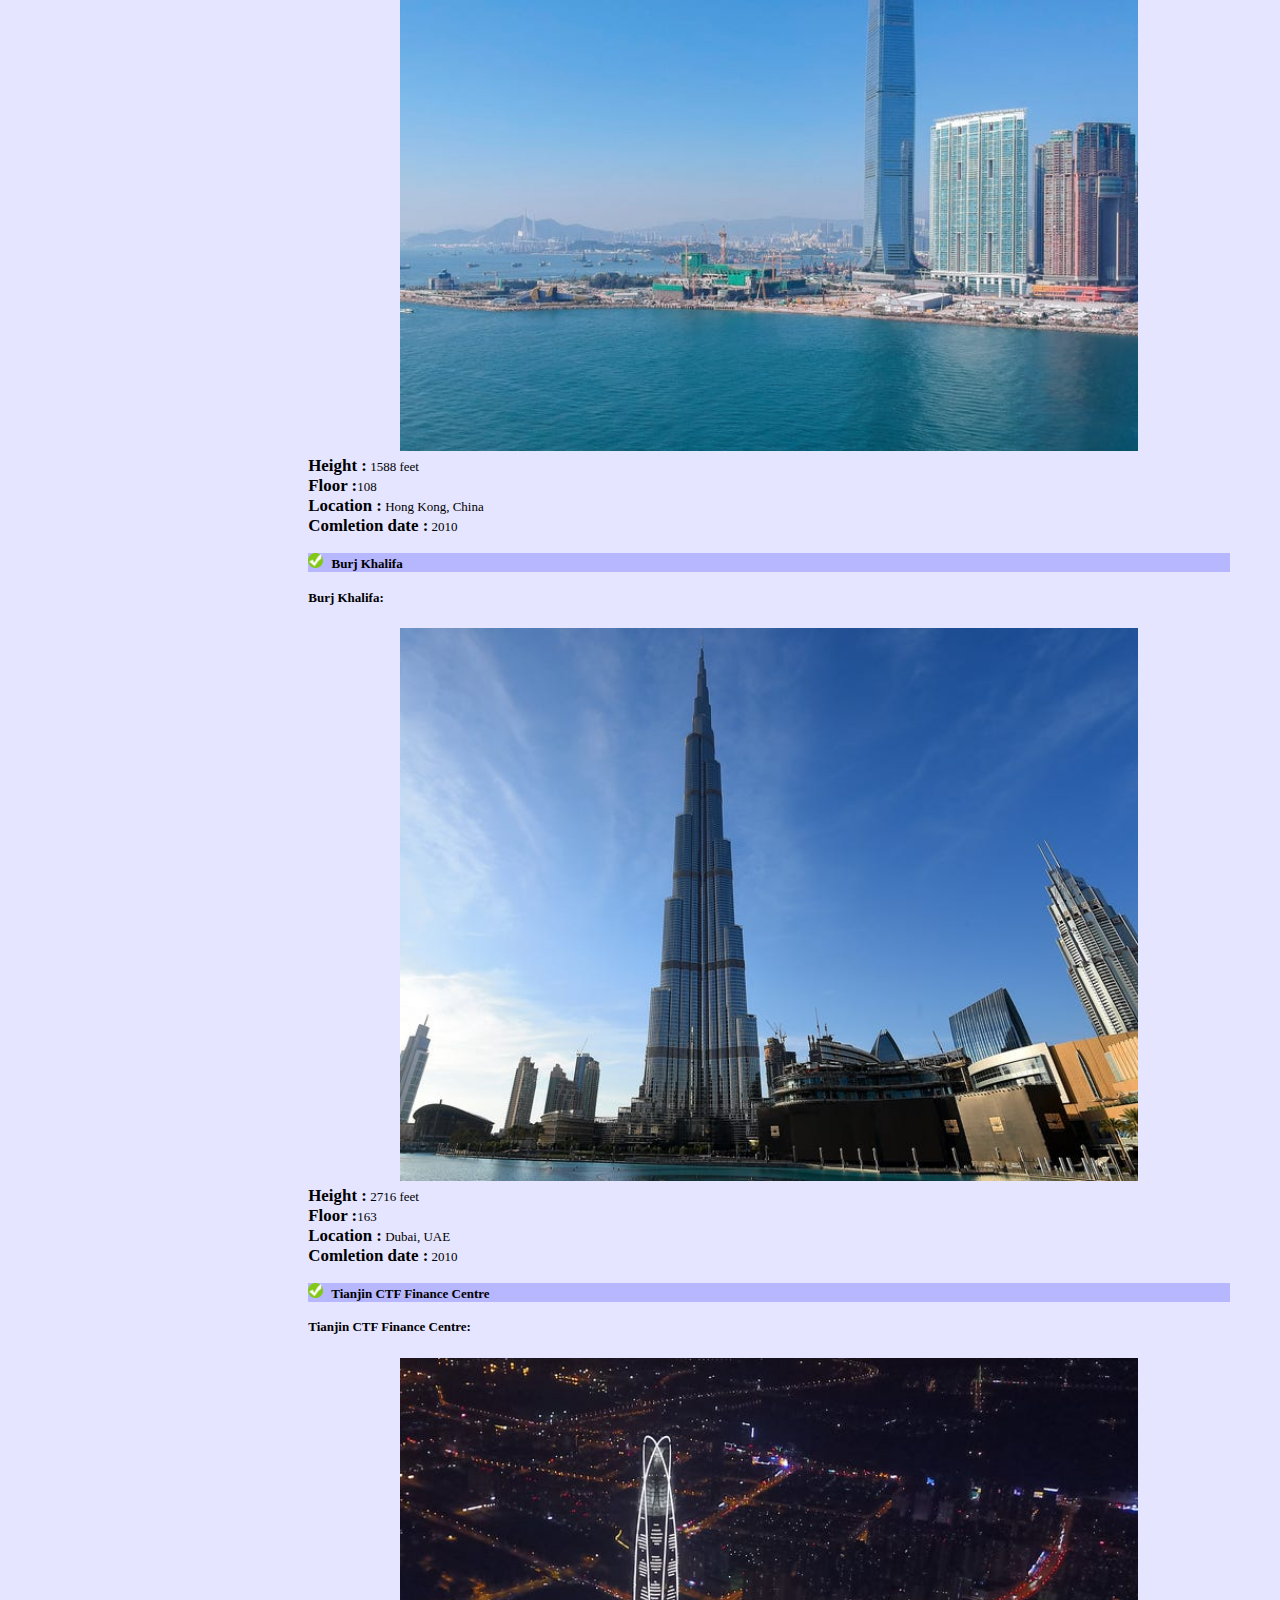
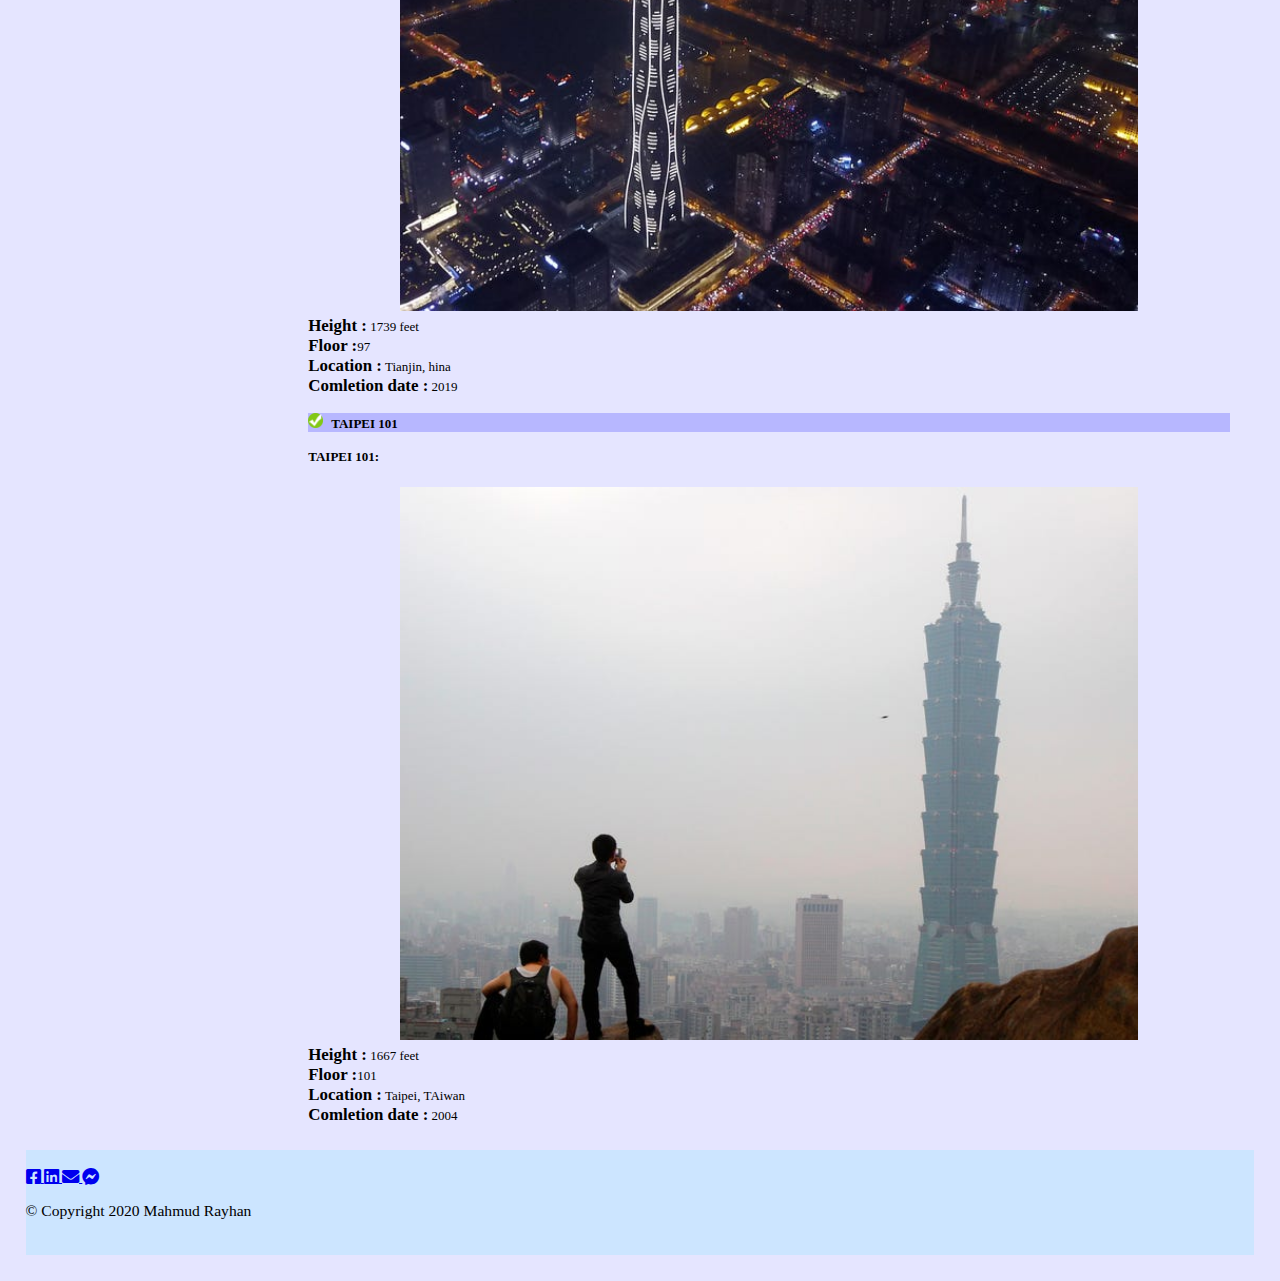
<file: tallestBuilding.html>
<!DOCTYPE html>
	<html lang="en">
	<head>
		<meta charset="UTF-8">
		 <meta name="viewport" content="width=device-width, initial-scale=1, shrink-to-fit=no">
		
		<title>Photo Gallery</title>
		<!-- add icon link -->
		<link rel="icon" href="image/titleGallery.png" type="image/icon type">
		

		<!-- Bootstrap -->
		<!-- Latest compiled and minified CSS -->
		<!-- CSS only -->
		
		<link rel="stylesheet" href="https://stackpath.bootstrapcdn.com/bootstrap/4.2.1/css/bootstrap.min.css" integrity="sha384-GJzZqFGwb1QTTN6wy59ffF1BuGJpLSa9DkKMp0DgiMDm4iYMj70gZWKYbI706tWS" crossorigin="anonymous">
		
		<!--Include Your Style Sheets next -->
		<link rel="stylesheet" href="fontawesome/css/all.min.css">
		<link rel="stylesheet" href="assets/css/carousel2.css">
		<link rel="stylesheet" href="css/photoGallery.css">


		<link rel="stylesheet" href="font/RaselUtshob/RaselUtshobUnicode.css">


		<style>

			.card-header{
				background: rgba(0,0,255,.2);
			}
			#accordion img{
				float:left;
				margin: 1% 2%;
				width:80%;
				margin:5px 10%;
			}

				

			@media screen and (min-width:768px){
				.header-img2 {
				  width: 100%;
				  height: 200px;
				  background: url('image/PhotoGallery50.jpg');
				  background-size: cover;
				  -webkit-border-radius: 10px;
				  -moz-border-radius: 10px;
				  -ms-border-radius: 10px;
				  -o-border-radius: 10px;
				  border-radius: 10px;
				}

				#accordion img{
				width:80%;
				}

				.card-body img{
				float:left;
				margin: 5px 10px;
				}
			}
			

		</style>


		

	</head>
	<body>

		<div class="nav1">
					<nav class="forBelowMd navbar navbar-expand-sm bg-dark navbar-dark">
					
					  <a class="navbar-brand" href="#">
					      <img src="image/photoGalleryIcon.png" alt="Logo" style="width:35px;">
					    </a>
					  <a class="navbar-brand" href="#"><h1 class="navHeading">
					    	 </h1></a>
					  <button class="navbar-toggler" type="button" data-toggle="collapse" data-target="#collapsibleNavbar">
					    <span class="navbar-toggler-icon"></span>
					  </button>
					
					  <div class="collapse navbar-collapse" id="collapsibleNavbar">
					    <ul class="navbar-nav">
					      <li class="nav-item">
					        <a class="nav-link" href="index.html"><span class="fa fa-home fa-lg"></span> Home</a>
					      </li>
					      <li class="nav-item">
					        <a class="nav-link" href="gallery.html"><span class="fas fa-images fa-lg"></span> Gallery</a>
					      </li>
					      <li class="nav-item">
					        <a class="nav-link" href="aboutMe.html"><span class="fas fa-info fa-lg"></span> About Me</a>
					      </li>
					      <li class="nav-item">
				        <a class="nav-link" data-toggle="modal" data-target="#feedback"><span class="fas fa-comments fa-lg"></span> Feedback</a>
				      </li>
					
					    </ul>
					  </div>
					</nav>
				</div>


				<div class="forBelowMd header-img"></div>

				<div class="forAboveMd header-img2"></div>


				<div id="nav" lang="en">
					<nav class="nav2 navigationBar">
						<a href="index.html"><span class="fa fa-home fa-lg"></span> Home</a>
						<a href="gallery.html"><span class="fas fa-images fa-lg"></span> Gallery</a>
						<a href="aboutMe.html"><span class="fas fa-info fa-lg"></span> About Me</a>
						<a data-toggle="modal" data-target="#feedback"><span class="fas fa-comments fa-lg"></span> Feedback</a>
			</div>


			<div class="content" style="clear:both;"></div>


			<div id="feedback" class="modal fade" role="dialog">
			    <div class="modal-dialog modal-lg" role="content">
			        <!-- Modal content-->
			        <div class="modal-content">
			            <div class="modal-header">
			                <h4 class="modal-title">Feedback</h4>
			                <button type="button" class="close" data-dismiss="modal">&times;</button>
			            </div>
			            <div class="modal-body">
			                <form>
			           


			                    <div class="form-group row">
			                        <label for="firstname" class="col-md-2 col-form-label">Name</label>
			                        <div class="col-md-5">
			                            <input type="text" class="form-control" id="firstname" name="firstname" placeholder="First Name">
			                        </div>
			                    </div>



			                    <div class="form-group row">
			                        <label for="dateAndTime" class="col-12 col-md-2 col-form-label">Date</label>
			                        <div class="col-12 col-md-5 mb-2">
			                            <input placeholder="Date" class="form-control" type="text" onfocus="(this.type='date')" id="dateAndTime">
			                        </div>
			                        
			                    </div>


			                    <div class="form-group row">
			                        <label for="feedback" class="col-md-2 col-form-label">Your Feedback</label>
			                        <div class="col-md-10">
			                            <textarea class="form-control" id="feedback" name="feedback" rows="12"></textarea>
			                        </div>
			                    </div>


			                    <div class="form-group row">
			                        <div class="offset-md-2 col-md-10 ">
			                        <button type="button" class="btn btn-secondary btn-sm ml-auto" data-dismiss="modal">Cancel</button>


			                        <button type="button" data-dismiss="modal" data-toggle="modal" data-target="#exampleModal" class="btn btn-primary btn-sm ml-auto">Send Feedback</button>
			                        </div>
			                               
			                    </div>
			                </form>
			            </div>
			        </div>
			    </div>
			</div>


			<!-- Modal -->
			<div class="modal fade" id="exampleModal" tabindex="-1" role="dialog" aria-labelledby="exampleModalLabel" aria-hidden="true">
			  <div class="modal-dialog" role="document">
			    <div class="modal-content">
			      <div class="modal-header">
			        <h5 class="modal-title" id="exampleModalLabel">Sorry</h5>
			        <button type="button" required class="close" data-dismiss="modal" aria-label="Close">
			          <span aria-hidden="true">&times;</span>
			        </button>
			      </div>
			      <div class="modal-body">
			        Server Side Work is not done yet!! <br>
			        if you want to send feed back through messenger click here  
			        <a class="mr-3" href="https://m.me/mahmudrayhan.shajib">
	                        	<span class="fab fa-facebook-messenger
								fa-lg"></span>
	                        </a>

			      </div>
			      <div class="modal-footer">
			        <button type="button" class="btn btn-secondary" data-dismiss="modal">Close</button>
			      </div>
			    </div>
			  </div>
			</div>





		<header>

				


		</header>

		<ol class="breadcrumb">
		    <li class="breadcrumb-item"> <a href="index.html">Home</a> </li>
		    <li class="breadcrumb-item"> <a href="gallery.html">Gallery</a> </li>
		    <li id="printTitle" class="breadcrumb-item active">World's Tallest Building</li>
		    
		</ol>
			
		<main>

					<!-- photo slider -->
				        <div class="forBelowMd top-content no-gutters">
				        	<div class="container-fluid">
				        		<div id="carousel-example" class="carousel slide no-gutters" data-interval="false">
				        			<div class=" photo-carrier carousel-inner row w-100 mx-auto" role="listbox">
				            			<div class="carousel-item col-4 col-sm-4 col-md-3 col-lg-3 active">
				            				<a href="#burjhead" id="burj-link">
				            					<img src="image/tallestBuilding/burjKhalifa.jpg" class="img-fluid mx-auto d-block" alt="img1">
				            				</a>
										</div>
										<div class="carousel-item col-4 col-sm-4 col-md-3 col-lg-3">
											<a href="#commerceCenterhead" id="commerceCenter-link">
												<img src="image/tallestBuilding/commerceCenter.jpg" class="img-fluid mx-auto d-block" alt="img2">
											</a>										
										</div>
										<div class="carousel-item col-4 col-sm-4 col-md-3 col-lg-3">
											<a href="#guangzhouhead" id="guangzhou-link">
												<img src="image/tallestBuilding/guangzhou.jpg" class="img-fluid mx-auto d-block" alt="img3">
											</a>
										</div>
										<div class="carousel-item col-4 col-sm-4 col-md-3 col-lg-3">
											<a href="#makkahRoyalhead" id="makkahRoyal-link">
												<img src="image/tallestBuilding/makkahRoyal.jpg" class="img-fluid mx-auto d-block" alt="img4">
											</a>
										</div>
										<div class="carousel-item col-4 col-sm-4 col-md-3 col-lg-3">
											<a href="#lottehead" id="lotte-link">
												<img src="image/tallestBuilding/lotteWorldTower.jpg" class="img-fluid mx-auto d-block" alt="img5">
											</a>
										</div>
										<div class="carousel-item col-4 col-sm-4 col-md-3 col-lg-3">
											<a href="#pinghead" id="ping-link">
												<img src="image/tallestBuilding/pingAnFinance.jpg" class="img-fluid mx-auto d-block" alt="img6">
											</a>
										</div>
										<div class="carousel-item col-4 col-sm-4 col-md-3 col-lg-3">
											<a href="#shanghaihead" id="shanghai-link">
												<img src="image/tallestBuilding/shanghaiTower.jpg" class="img-fluid mx-auto d-block" alt="img7">
											</a>
										</div>
										<div class="carousel-item col-4 col-sm-4 col-md-3 col-lg-3">
											<a href="#tainjinhead" id="tainjin-link">
												<img src="image/tallestBuilding/tainjin.jpg" class="img-fluid mx-auto d-block" alt="img7">
											</a>
										</div>
										<div class="carousel-item col-4 col-sm-4 col-md-3 col-lg-3">
											<a href="#taipeihead" id="taipei-link">
												<img src="image/tallestBuilding/taipei.jpg" class="img-fluid mx-auto d-block" alt="img7">
											</a>
										</div>

				        			</div>
				        			<a class="carousel-control-prev" href="#carousel-example" role="button" data-slide="prev">
										<span class="carousel-control-prev-icon" aria-hidden="true"></span>
										<span class="sr-only">Previous</span>
									</a>
									<a class="carousel-control-next" href="#carousel-example" role="button" data-slide="next">
										<span class="carousel-control-next-icon" aria-hidden="true"></span>
										<span class="sr-only">Next</span>
									</a>
				        		</div>
				        	</div>
				        </div>


				        <div class=" forBelowMd container">
				        	<div class="row text-center">
				        		<div class="col" style="color:#a11010;font-size: 13px; font-family: courier"> Click on an Image !</div>
				        	</div>
				        </div>



						<!-- Dropdown Langugae -->
						


						<div class="forBelowMd selectNav">
							<div class="dropdown">
							  <button class="btn btn-secondary dropdown-toggle" type="button" id="dropdownMenuButton" data-toggle="dropdown" aria-haspopup="true" aria-expanded="false">
							    NavigationBar
							  </button>
							  <div class="dropdown-menu" aria-labelledby="dropdownMenuButton">
							
							    <a class="dropdown-item hamburger" href="#"><span >HamburgerMenu</span ></a>
							
							    <a class="dropdown-item custom" href="#"><span>Custom</span ></a>
							    <!-- <a class="dropdown-item" href="#"><span class="language" onclick="upDate(this)" lang="bn"></span></a> -->
							  </div>
							</div>
						</div>

				
				

				<aside class = "left forAboveMd">

					<!-- <input  id="btnUp" class="arrow" type="image" src="upArrow4.png" />

					<input id="btnDown" class="arrow" type="image" src="downArrow4.png" /> -->
					<div class="text-center">
						<button id="btnUp" class="button"><i class="fas fa-angle-up" ></i> </button>
					</div>
					<div>
						<div style="color:#fff;font-size: 15px; padding-left:45px"> Click on an Image  !</div>
					</div>

					<div class="text-center">
						<button id="btnDown" class="button"><i class="fa fa-angle-down" aria-hidden="true"></i> </button>
					</div>



				
				<div id="theDiv">

					<a href="#burjhead" id="burj-link2">
						<img src="image/tallestBuilding/burjKhalifa.jpg" class="img-fluid d-block mx-auto " alt="img1">
					</a>
					<a href="#commerceCenterhead" id="commerceCenter-link2">
						<img src="image/tallestBuilding/commerceCenter.jpg" class="img-fluid mx-auto d-block" alt="img2">
					</a>
					<a href="#guangzhouhead" id="guangzhou-link2">
						<img src="image/tallestBuilding/guangzhou.jpg" class="img-fluid mx-auto d-block" alt="img3">
					</a>
					<a href="#makkahRoyalhead" id="makkahRoyal-link2">
						<img src="image/tallestBuilding/makkahRoyal.jpg" class="img-fluid mx-auto d-block" alt="img4">
					</a>
					<a href="#lottehead" id="lotte-link2">
						<img src="image/tallestBuilding/lotteWorldTower.jpg" class="img-fluid mx-auto d-block" alt="img5">
					</a>
					<a href="#pinghead" id="ping-link2">
						<img src="image/tallestBuilding/pingAnFinance.jpg" class="img-fluid mx-auto d-block" alt="img6">
					</a>
					<a href="#shanghaihead" id="shanghai-link2">
						<img src="image/tallestBuilding/shanghaiTower.jpg" class="img-fluid mx-auto d-block" alt="img7">
					</a>
					<a href="#tainjinhead" id="tainjin-link2">
							<img src="image/tallestBuilding/tainjin.jpg" class="img-fluid mx-auto d-block" alt="img7">
					</a>
					<a href="#taipeihead" id="taipei-link2">
							<img src="image/tallestBuilding/taipei.jpg" class="img-fluid mx-auto d-block" alt="img7">
					</a>
					<!-- <a href="#mostofahead" id="mostofa-link2">
						<img src="image/mystriousPlaces/tainjinTriangle1.jpg" class="img-fluid mx-auto d-block" alt="img7">
					</a> -->
					<!-- <a href="#mostofahead" id="mostofa-link2">
						<img src="image/mystriousPlaces/Uluru.jpg" class="img-fluid mx-auto d-block" alt="img7">
					</a> -->


				
					<!-- <a href="#"><img src="image/BirSrestho/nurMohammad5.jpg" alt="Nur Mohammad Picture"> </a>

					<a href="#"><img src="image/BirSrestho/abdurRauf5.jpg" alt="Nur Mohammad Picture"> </a>

					<a href="#"><img src="image/BirSrestho/motiurRahman5.png" alt="Nur Mohammad Picture"> </a>

					<a href="#"><img src="image/BirSrestho/hamidurRahman5.png" alt="Nur Mohammad Picture"> </a>

					<a href="#"><img src="image/BirSrestho/mohuddinJahangir5.jpg" alt="Nur Mohammad Picture"> </a>

					<a href="#"><img src="image/BirSrestho/ruhulAmin5.jpg" alt="Nur Mohammad Picture"> </a>

					<a href="#"><img src="image/BirSrestho/mostofaKamal5.jpg" alt="Nur Mohammad Picture"> </a> -->
				</div>
					
				</aside>
				
				<section id="right" class = "right">

					
					
					<!-- <div class="bengali">
						<h2>বীর শ্রেষ্ঠ </h2>
						<p>
						<span class="kalpurush" lang="bn">বীর শ্রেষ্ঠ বীরত্বের জন্য প্রদত্ত বাংলাদেশের সর্বোচ্চ সামরিক পদক। যুদ্ধক্ষেত্রে অতুলনীয় সাহস ও আত্মত্যাগের নিদর্শন স্থাপনকারী যোদ্ধার স্বীকৃতিস্বরূপ এই পদক দেয়া হয়। বাংলাদেশের স্বাধীনতা যুদ্ধে শহীদ সাতজন মুক্তিযোদ্ধাকে এই পদক দেয়া হয়েছে ১৯৭৩ সালে ।বীরশ্রেষ্ঠদের নামঃ
						</span>


						</p>
						
						<ul class="list1 raselUtshob" lang="bn">
							<li class="list_1_Items">মহিউদ্দিন জাহাঙ্গীর</li>
							<li class="list_1_Items">হামিদুর রহমান</li>
							<li class="list_1_Items">মোস্তফা কামাল</li>
							<li class="list_1_Items">মোহাম্মদ রুহুল আমিন</li>
							<li class="list_1_Items">মতিউর রহমান</li>
							<li class="list_1_Items">মুন্সি আব্দুর রউফ</li>
							<li class="list_1_Items">নূর মোহাম্মদ শেখ</li>
						</ul>
						
					</div> -->


					<div>
						<h2>The tallest buildings in the world:</h2>

					</div>




					 <div class="row row-content">
					     <div class="col-12">

					             <div id="accordion">
					                 <div class="card">
					                     <div class="card-header" role="tab" id="lottehead">
					                     <h4 class="mb-0">
					                         <a class="optima"data-toggle="collapse" data-target="#lotte">
					                         Lotte World Tower
					                         </a>
					                     </h4>
					                     </div>
					                     <div class="collapse" id="lotte" data-parent="#accordion">
					                         <div class="card-body">
												<h4>Lotte World Tower:</h4>

					                         	<img class="img-fluid img-thumbnail" src="image/tallestBuilding/lotteWorldTower.jpg" alt="">

					                         	
					                            
												<span class="points">Height :</span>1819feet <br>
												<span class="points">Floor :</span>123 <br>
												<span class="points">Location :</span> Seoul, South Korea <br>
												<span class="points">Comletion date :</span> 2017 <br>



					                         </div>
					                     </div>
					                 </div>

					                 <div class="card">
					                     <div class="card-header" role="tab" id="makkahRoyalhead">
					                     <h4 class="mb-0">
					                         <a class="optima"data-toggle="collapse" data-target="#makkahRoyal">
					                         Makkah Royal Clock Tower
					                         </a>
					                     </h4>
					                     </div>
					                     <div class="collapse" id="makkahRoyal" data-parent="#accordion">
					                         <div class="card-body">
												:
												<h4>Makkah Royal Clock Tower:</h4>
					                         	<img class="img-fluid img-thumbnail" src="image/tallestBuilding/makkahRoyal.jpg" alt="">
					                             

					                             <span class="points">Height :</span>1972 feet <br>
					                             <span class="points">Floor :</span>120 <br>
					                             <span class="points">Location :</span> Mecca, Saudi Arabia <br>
					                             <span class="points">Comletion date :</span> 2012 <br>
					                         </div>
					                     </div>
					                 </div>
					                 
					                 <div class="card">
					                     <div class="card-header" role="tab" id="shanghaihead">
					                     <h4 class="mb-0">
					                         <a class="optima"data-toggle="collapse" data-target="#shanghai">
					                          Shanghai Tower
					                         </a>
					                     </h4>
					                     </div>
					                     <div class="collapse" id="shanghai" data-parent="#accordion">
					                         <div class="card-body">
					                         	<h4> Shanghai Tower:</h4>

					                         	<img class="img-fluid img-thumbnail" src="image/tallestBuilding/shanghaiTower.jpg" alt="">
					                             <span class="points">Height :</span>2073 feet <br>
					                             <span class="points">Floor :</span>128 <br>
					                             <span class="points">Location :</span> Shanghai, China<br>
					                             <span class="points">Comletion date :</span> 2015 <br>
					                         </div>
					                     </div>
					                 </div>
					                 <div class="card">
					                     <div class="card-header" role="tab" id="pinghead">
					                     <h4 class="mb-0">
					                         <a class="optima"data-toggle="collapse" data-target="#ping">
					                         Ping An Finance Center
					                         </a>
					                     </h4>
					                     </div>
					                     <div class="collapse" id="ping" data-parent="#accordion">
					                         <div class="card-body">

					                         	<h4>Ping An Finance Center:</h4>

					                         	<img class="img-fluid img-thumbnail" src="image/tallestBuilding/pingAnFinance.jpg" alt="">
					                             <span class="points">Height :</span> 1965 feet <br>
					                             <span class="points">Floor :</span>115 <br>
					                             <span class="points">Location :</span> Shenzhen, China<br>
					                             <span class="points">Comletion date :</span> 2017 <br>
					                         </div>
					                     </div>
					                 </div>


					                 <div class="card">
					                     <div class="card-header" role="tab" id="guangzhouhead">
					                     <h4 class="mb-0">
					                         <a class="optima"data-toggle="collapse" data-target="#guangzhou">
					                          Guangzhou CTF Finance Centre
					                         </a>
					                     </h4>
					                     </div>
					                     <div class="collapse" id="guangzhou" data-parent="#accordion">
					                         <div class="card-body">

					                         	<h4>Guangzhou CTF Finance Centre:</h4>

					                         	<img class="img-fluid img-thumbnail" src="image/tallestBuilding/guangzhou.jpg" alt="">
					                             <span class="points">Height :</span> 1739 feet <br>
					                             <span class="points">Floor :</span>111 <br>
					                             <span class="points">Location :</span> Guangzhou, China<br>
					                             <span class="points">Comletion date :</span> 2016 <br>
					                         </div>
					                     </div>
					                 </div>


					                 <div class="card">
					                     <div class="card-header" role="tab" id="commerceCenterhead">
					                     <h4 class="mb-0">
					                         <a class="optima"data-toggle="collapse" data-target="#commerceCenter">
					                         International Commerce Centre
					                         </a>
					                     </h4>
					                     </div>
					                     <div class="collapse" id="commerceCenter" data-parent="#accordion">
					                         <div class="card-body">
					                         	<h4>International Commerce Centre:</h4>

					                         	<img class="img-fluid img-thumbnail" src="image/tallestBuilding/commerceCenter.jpg" alt="">
					                             <span class="points">Height :</span> 1588 feet <br>
					                             <span class="points">Floor :</span>108 <br>
					                             <span class="points">Location :</span> Hong Kong, China<br>
					                             <span class="points">Comletion date :</span> 2010 <br>
					                         </div>
					                     </div>
					                 </div>

					                 <div class="card">
					                     <div class="card-header" role="tab" id="burjhead">
					                     <h4 class="mb-0">
					                         <a class="optima"data-toggle="collapse" data-target="#burj">
					                         Burj Khalifa
					                         </a>
					                     </h4>
					                     </div>
					                     <div class="collapse" id="burj" data-parent="#accordion">
					                         <div class="card-body">
					                         	<h4>Burj Khalifa:</h4>

					                         	<img class="img-fluid img-thumbnail" src="image/tallestBuilding/burjKhalifa.jpg" alt="">
					                             <span class="points">Height :</span> 2716 feet <br>
					                             <span class="points">Floor :</span>163 <br>
					                             <span class="points">Location :</span> Dubai, UAE<br>
					                             <span class="points">Comletion date :</span> 2010 <br>
					                         </div>
					                     </div>
					                 </div>

					                 <div class="card">
					                     <div class="card-header" role="tab" id="tainjinhead">
					                     <h4 class="mb-0">
					                         <a class="optima"data-toggle="collapse" data-target="#tainjin">
					                         	Tianjin CTF Finance Centre
					                         </a>
					                     </h4>
					                     </div>
					                     <div class="collapse" id="tainjin" data-parent="#accordion">
					                         <div class="card-body">

					                         	<h4>Tianjin CTF Finance Centre:</h4>

					                         	<img class="img-fluid img-thumbnail" src="image/tallestBuilding/tainjin.jpg" alt="">
					                             <span class="points">Height :</span> 1739 feet <br>
					                             <span class="points">Floor :</span>97 <br>
					                             <span class="points">Location :</span> Tianjin, hina<br>
					                             <span class="points">Comletion date :</span> 2019 <br>
					                         </div>
					                     </div>
					                 </div>


					                 <div class="card">
					                     <div class="card-header" role="tab" id="taipeihead">
					                     <h4 class="mb-0">
					                         <a class="optima"data-toggle="collapse" data-target="#taipei">
					                         	 TAIPEI 101
					                         </a>
					                     </h4>
					                     </div>
					                     <div class="collapse" id="taipei" data-parent="#accordion">
					                         <div class="card-body">
					                         	<h4> TAIPEI 101:</h4>

					                         	<img class="img-fluid img-thumbnail" src="image/tallestBuilding/taipei.jpg" alt="">
					                             <span class="points">Height :</span> 1667 feet <br>
					                             <span class="points">Floor :</span>101 <br>
					                             <span class="points">Location :</span> Taipei, TAiwan<br>
					                             <span class="points">Comletion date :</span> 2004 <br>
					                         </div>
					                     </div>
					                 </div>

					             
					             </div>
					         
					         
					         
					     </div>
					</div>
				
		</section>


	</main>




			<div style="clear:both"></div>

		    <footer class="footer">
		        <div class="container">
		            <div class="row">             
		        
		                <div class="col-12">
		                    <div class="text-center">
		                    	
		                        <a  class="mr-3" href="https://www.facebook.com/mahmudrayhan.shajib">
		                        	<span class="fab fa-facebook-square fa-lg"></span>
		                        </a>


		                        <a class="mr-3" href="https://www.linkedin.com/in/mahmud-rayhan-4647821b1/">
		                        	<span class="fab fa-linkedin fa-lg"></span>
		                        </a>
		                        
		                        <a class="mr-3" href="mailto:1605035@ugrad.cse.buet.ac.bd"> <span class="fas fa-envelope fa-lg"></span> </a>

		                        <a class="mr-3" href="https://m.me/mahmudrayhan.shajib">
		                        	<span class="fab fa-facebook-messenger
									fa-lg"></span>
		                        </a>

		                    </div>
		                </div>
		           </div>
		           <div class="row justify-content-center">             
		                <div class="col-auto">
		                    <p>© Copyright 2020 Mahmud Rayhan</p>
		                </div>
		           </div>
		        </div>
		    </footer>



		    <!-- modals -->





		

		<!-- JS, Popper.js, and jQuery -->
		
		<!-- 
		

		<script src="https://code.jquery.com/jquery-3.5.1.slim.min.js" integrity="sha384-DfXdz2htPH0lsSSs5nCTpuj/zy4C+OGpamoFVy38MVBnE+IbbVYUew+OrCXaRkfj" crossorigin="anonymous"></script>
		<script src="https://cdn.jsdelivr.net/npm/popper.js@1.16.0/dist/umd/popper.min.js" integrity="sha384-Q6E9RHvbIyZFJoft+2mJbHaEWldlvI9IOYy5n3zV9zzTtmI3UksdQRVvoxMfooAo" crossorigin="anonymous"></script>
		<script src="https://stackpath.bootstrapcdn.com/bootstrap/4.5.0/js/bootstrap.min.js" integrity="sha384-OgVRvuATP1z7JjHLkuOU7Xw704+h835Lr+6QL9UvYjZE3Ipu6Tp75j7Bh/kR0JKI" crossorigin="anonymous"></script> -->


				<script src="assets/js/jquery-3.3.1.min.js"></script>
				<script src="assets/js/jquery-migrate-3.0.0.min.js"></script>
				<script src="https://code.jquery.com/jquery-1.12.1.js"></script>
				<script src="https://cdnjs.cloudflare.com/ajax/libs/popper.js/1.14.6/umd/popper.min.js" integrity="sha384-wHAiFfRlMFy6i5SRaxvfOCifBUQy1xHdJ/yoi7FRNXMRBu5WHdZYu1hA6ZOblgut" crossorigin="anonymous"></script>
				<script src="https://stackpath.bootstrapcdn.com/bootstrap/4.2.1/js/bootstrap.min.js" integrity="sha384-B0UglyR+jN6CkvvICOB2joaf5I4l3gm9GU6Hc1og6Ls7i6U/mkkaduKaBhlAXv9k" crossorigin="anonymous"></script>
				
				<!-- my js file -->
				<script src = "js/photoGallery.js"></script>
		        
		        <script src="assets/js/jquery.backstretch.min.js"></script>
		        <script src="assets/js/wow.min.js"></script>
		        <script src="assets/js/scripts.js"></script>


		        <script>
		        	
		        	$('#burj-link').click(function(e) {
		        	    $('#burj').collapse('hide');
		        	    $('#burj').collapse('show');        
		        	});
		        	$('#commerceCenter-link').click(function(e) {
		        	    $('#commerceCenter').collapse('hide');
		        	    $('#commerceCenter').collapse('show');        
		        	});
		        	$('#makkahRoyal-link').click(function(e) {
		        	    $('#makkahRoyal').collapse('hide');
		        	    $('#makkahRoyal').collapse('show');        
		        	});
		        	$('#guangzhou-link').click(function(e) {
		        	    $('#guangzhou').collapse('hide');
		        	    $('#guangzhou').collapse('show');        
		        	});
		        	$('#ping-link').click(function(e) {
		        	    $('#ping').collapse('hide');
		        	    $('#ping').collapse('show');        
		        	});
		        	$('#lotte-link').click(function(e) {
		        	    $('#lotte').collapse('hide');
		        	    $('#lotte').collapse('show');        
		        	});
		        	$('#shanghai-link').click(function(e) {
		        	    $('#shanghai').collapse('hide');
		        	    $('#shanghai').collapse('show');        
		        	});
		        	$('#taipei-link').click(function(e) {
		        	    $('#taipei').collapse('hide');
		        	    $('#taipei').collapse('show');        
		        	});
		        	$('#tainjin-link').click(function(e) {
		        	    $('#tainjin').collapse('hide');
		        	    $('#tainjin').collapse('show');        
		        	});



		        	// for vertical show

		        	$('#burj-link2').click(function(e) {
		        	    $('#burj').collapse('hide');
		        	    $('#burj').collapse('show');        
		        	});
		        	$('#commerceCenter-link2').click(function(e) {
		        	    $('#commerceCenter').collapse('hide');
		        	    $('#commerceCenter').collapse('show');        
		        	});
		        	$('#makkahRoyal-link2').click(function(e) {
		        	    $('#makkahRoyal').collapse('hide');
		        	    $('#makkahRoyal').collapse('show');        
		        	});
		        	$('#guangzhou-link2').click(function(e) {
		        	    $('#guangzhou').collapse('hide');
		        	    $('#guangzhou').collapse('show');        
		        	});
		        	$('#ping-link2').click(function(e) {
		        	    $('#ping').collapse('hide');
		        	    $('#ping').collapse('show');        
		        	});
		        	$('#lotte-link2').click(function(e) {
		        	    $('#lotte').collapse('hide');
		        	    $('#lotte').collapse('show');        
		        	});
		        	$('#shanghai-link2').click(function(e) {
		        	    $('#shanghai').collapse('hide');
		        	    $('#shanghai').collapse('show');        
		        	});
		        	$('#taipei-link2').click(function(e) {
		        	    $('#taipei').collapse('hide');
		        	    $('#taipei').collapse('show');        
		        	});
		        	$('#tainjin-link2').click(function(e) {
		        	    $('#tainjin').collapse('hide');
		        	    $('#tainjin').collapse('show');        
		        	});

		        </script>

	</body>
	</html>
</file>
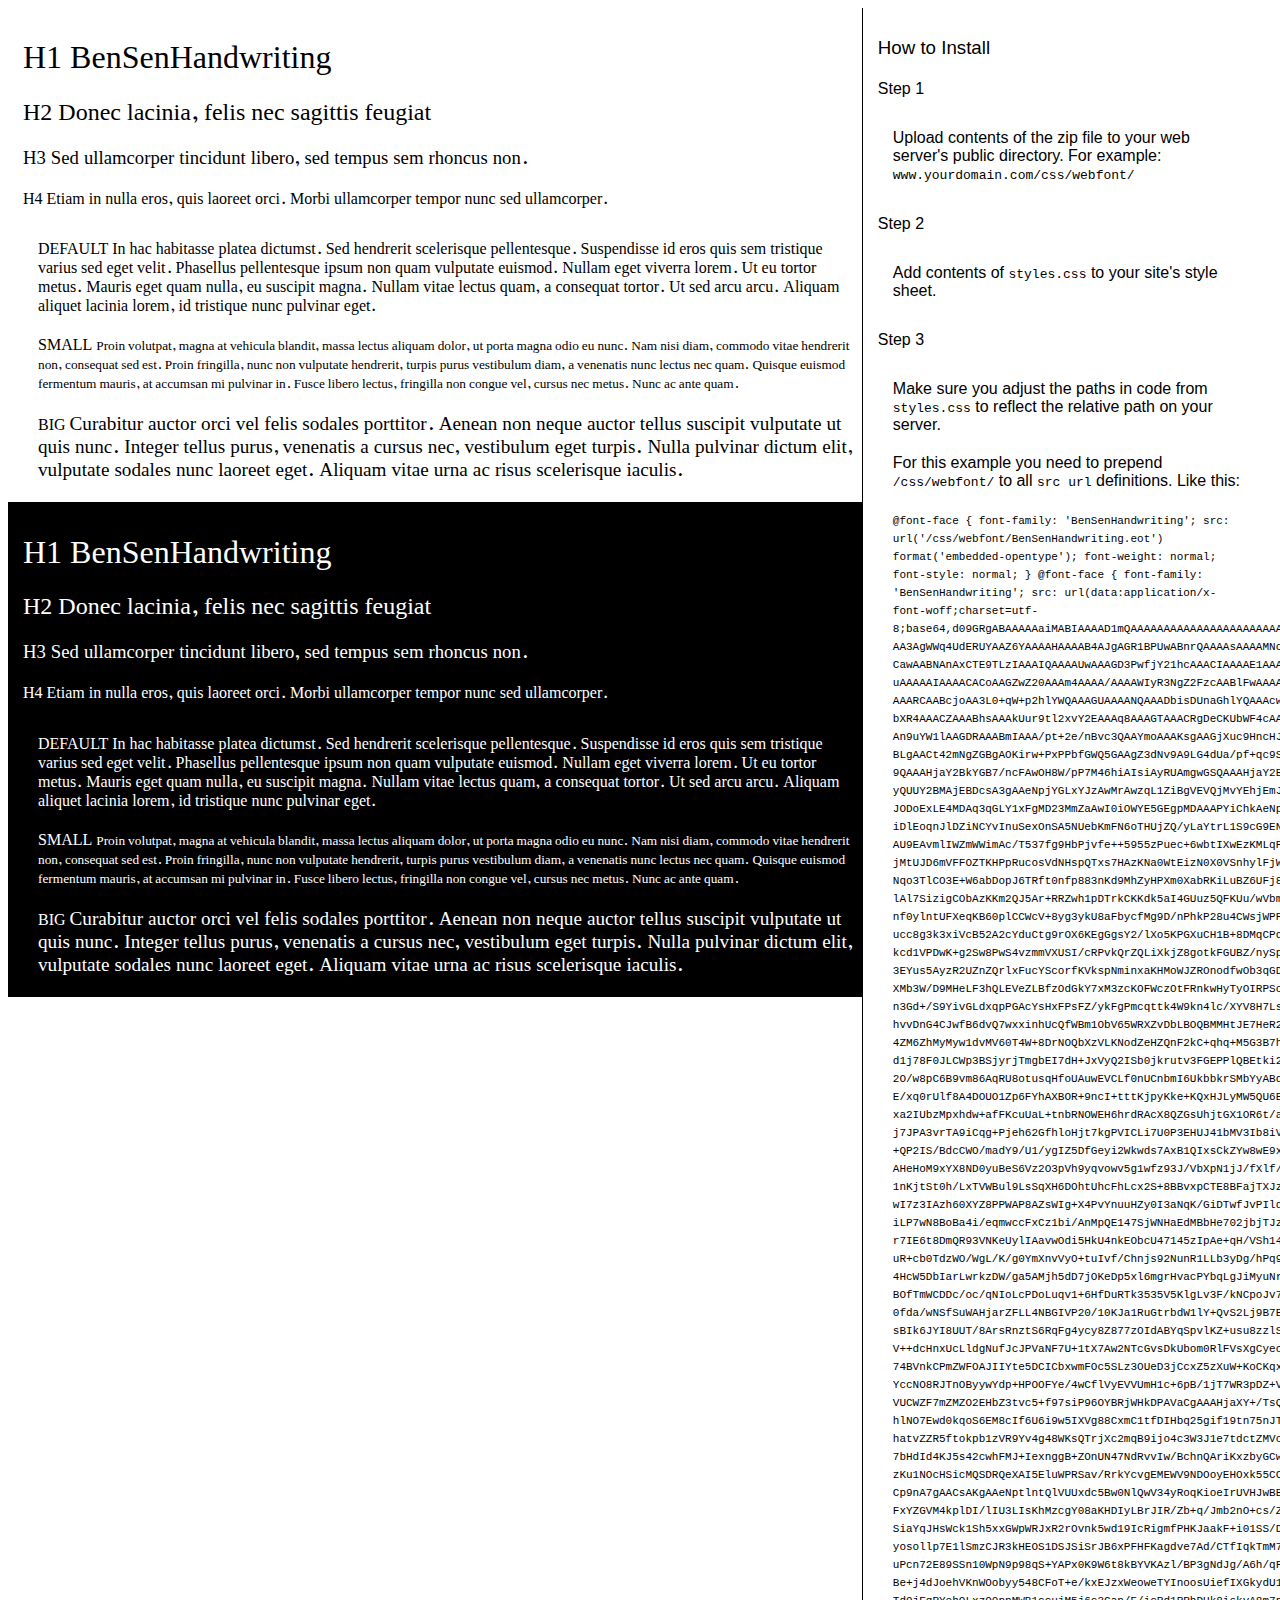
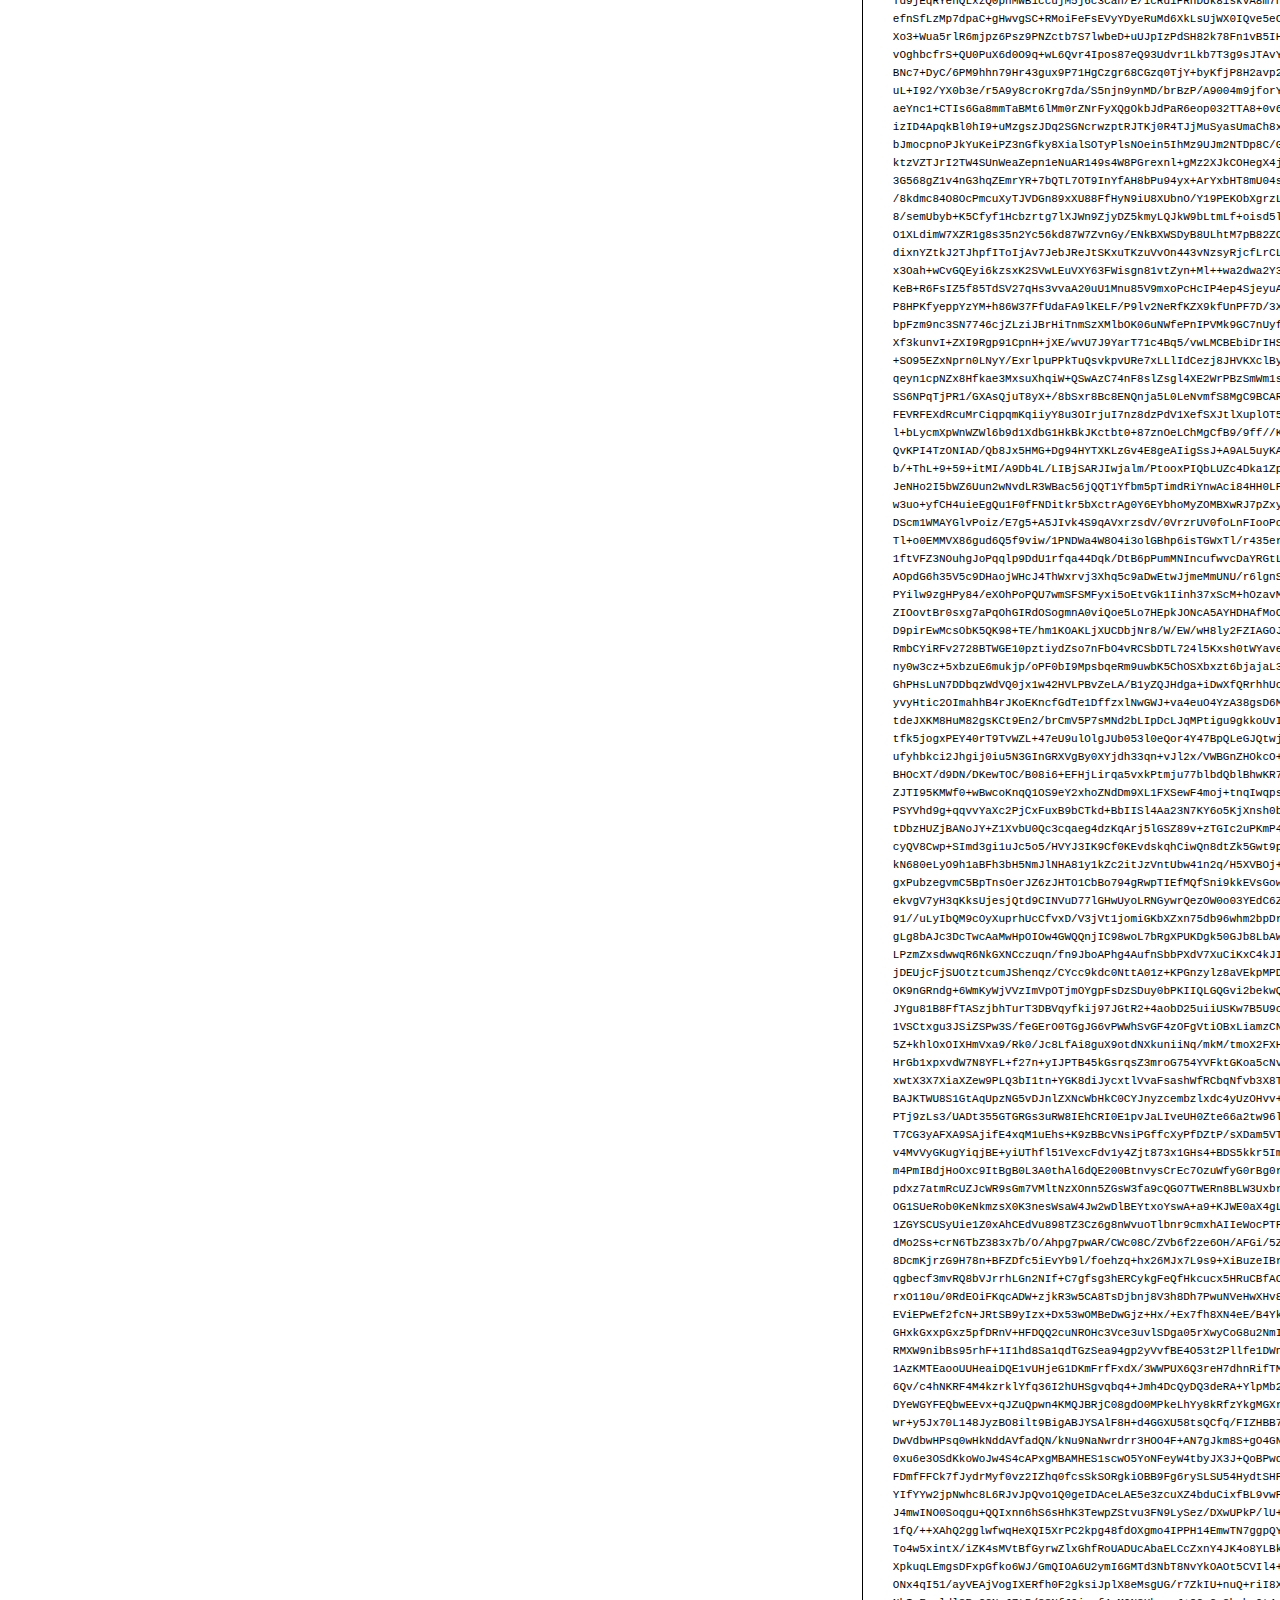
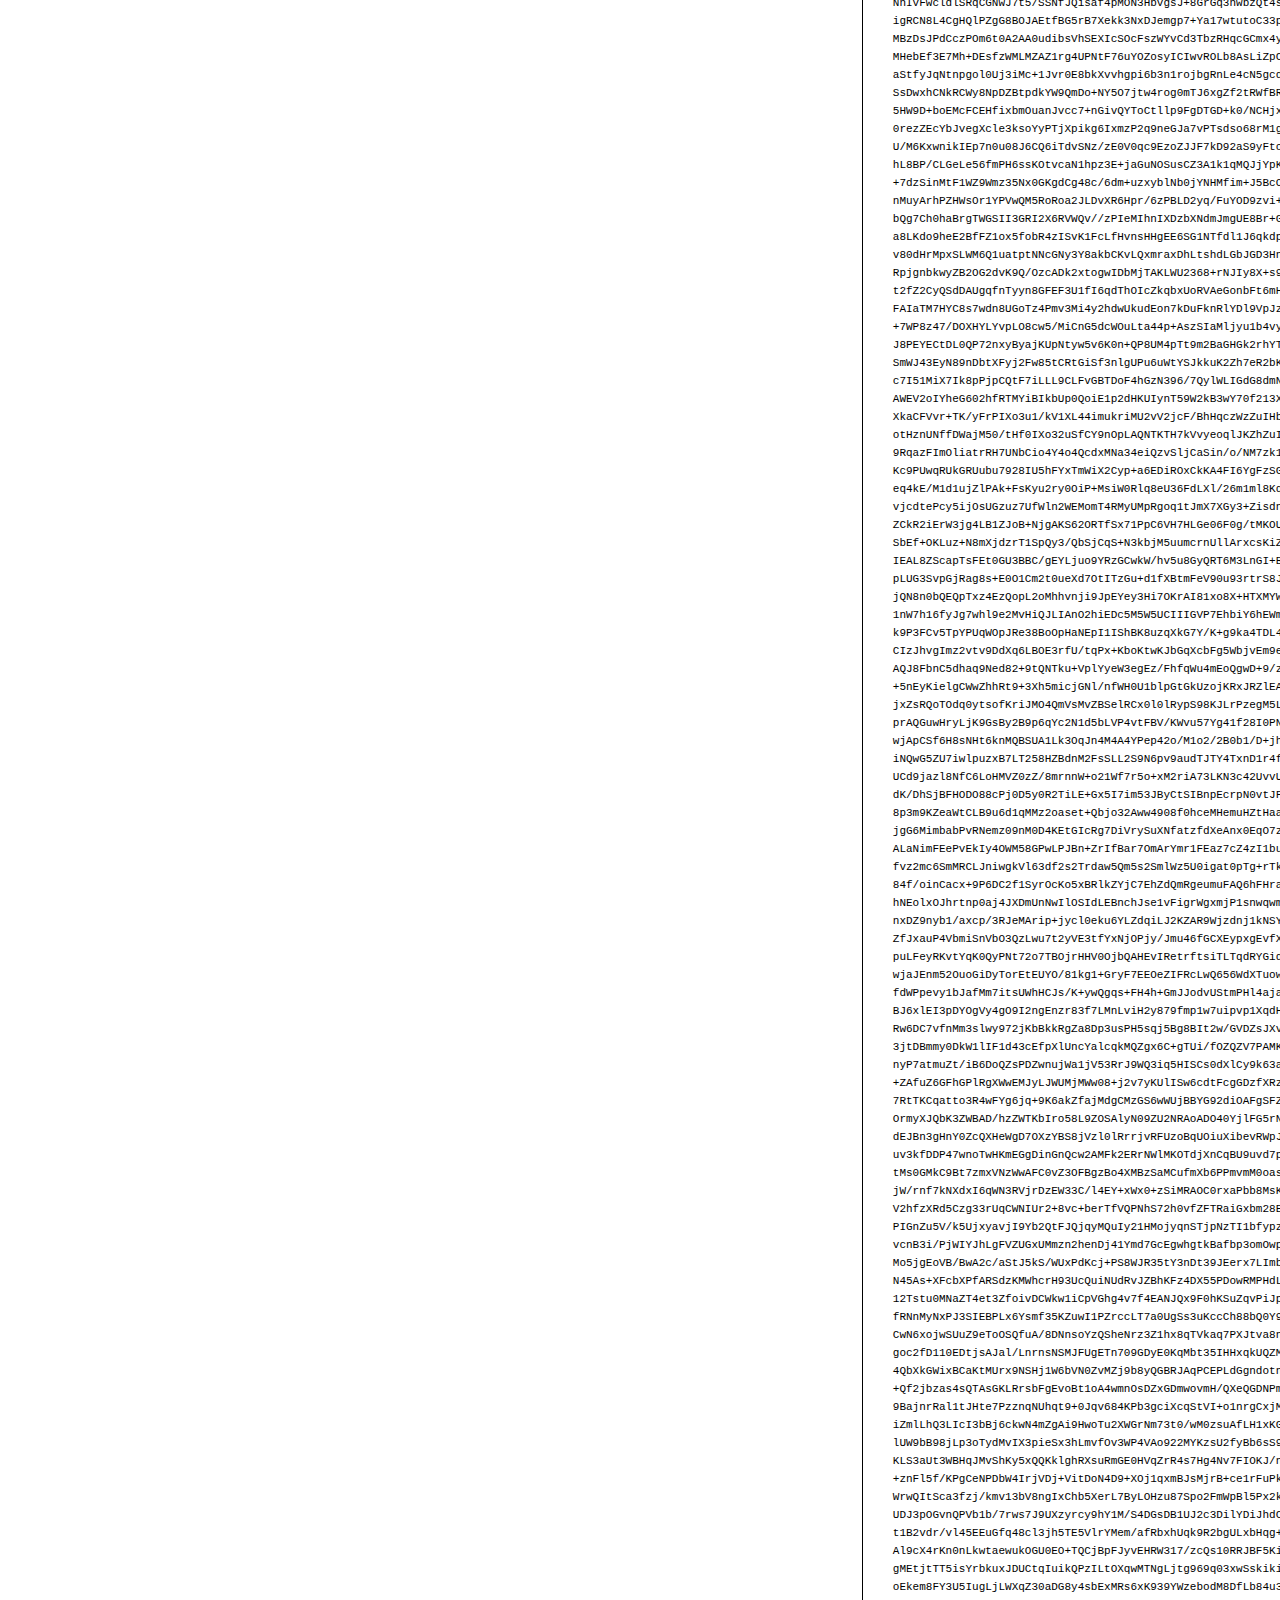
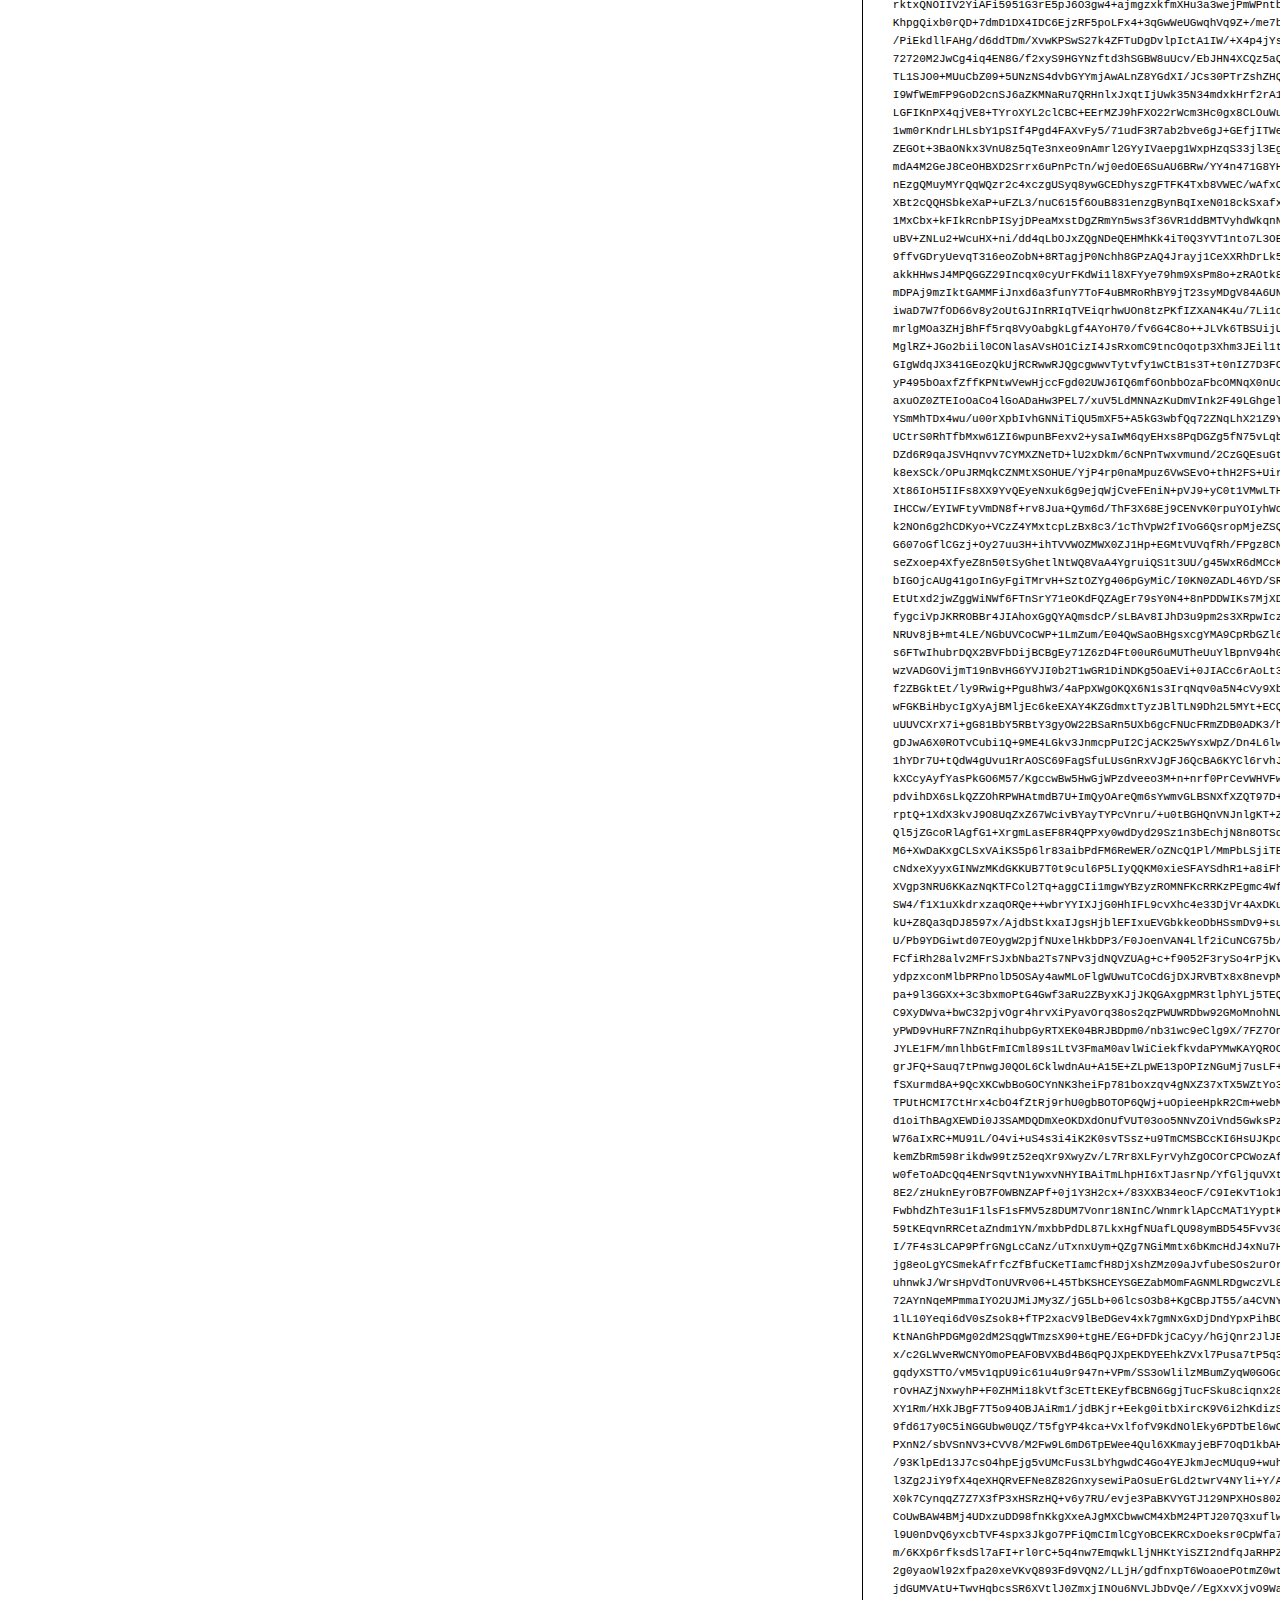
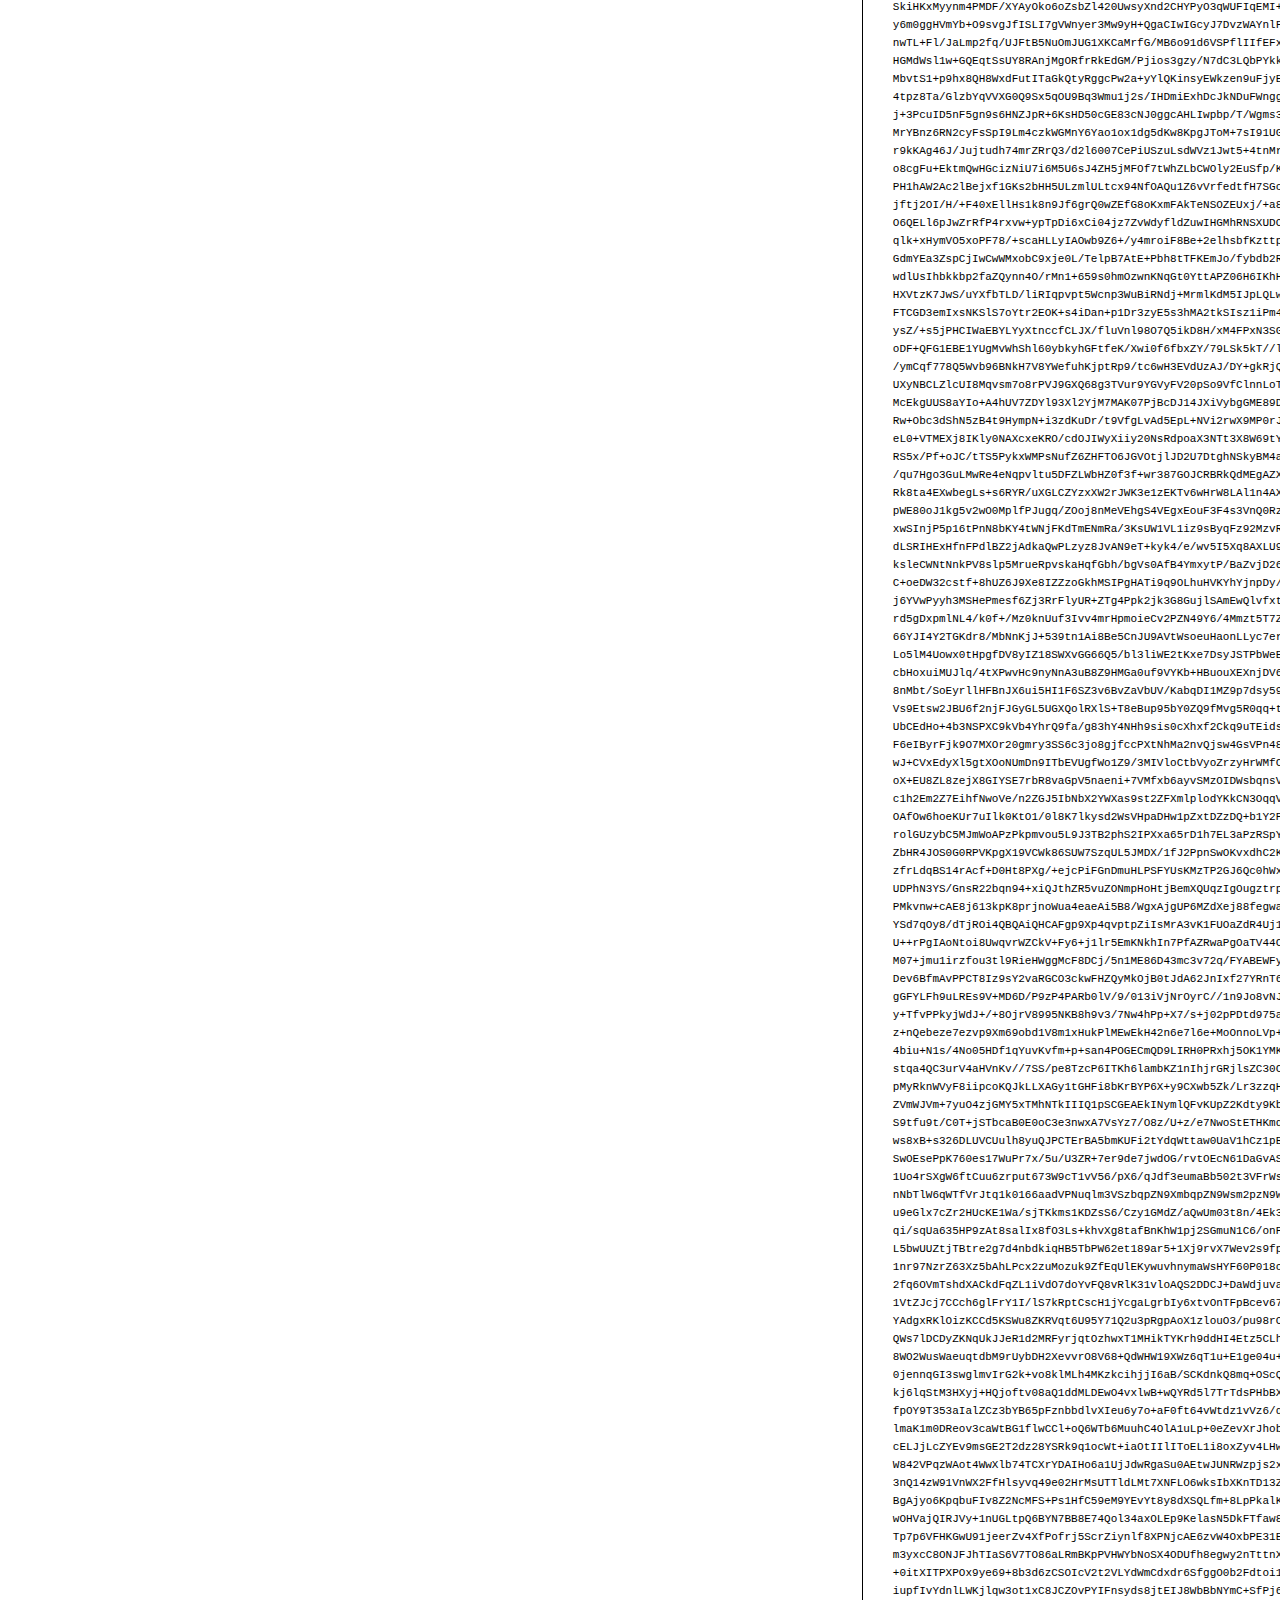
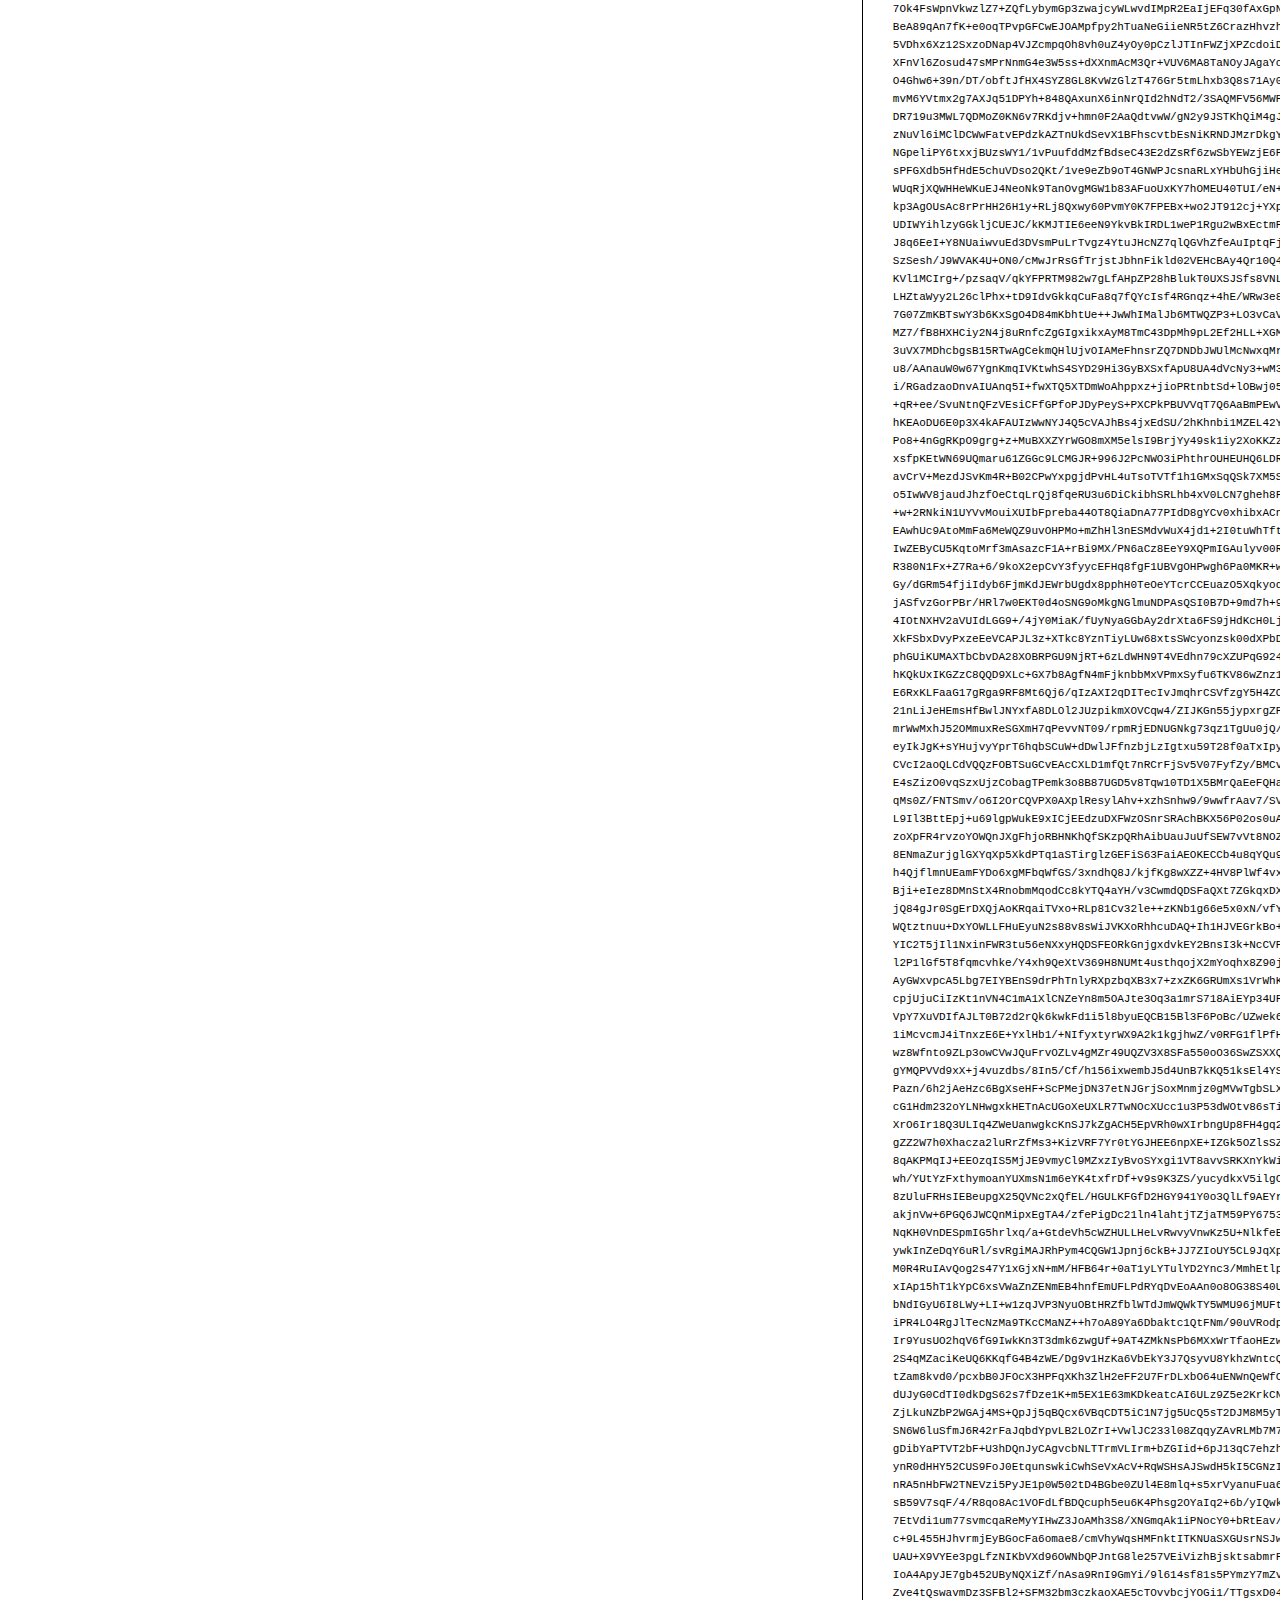
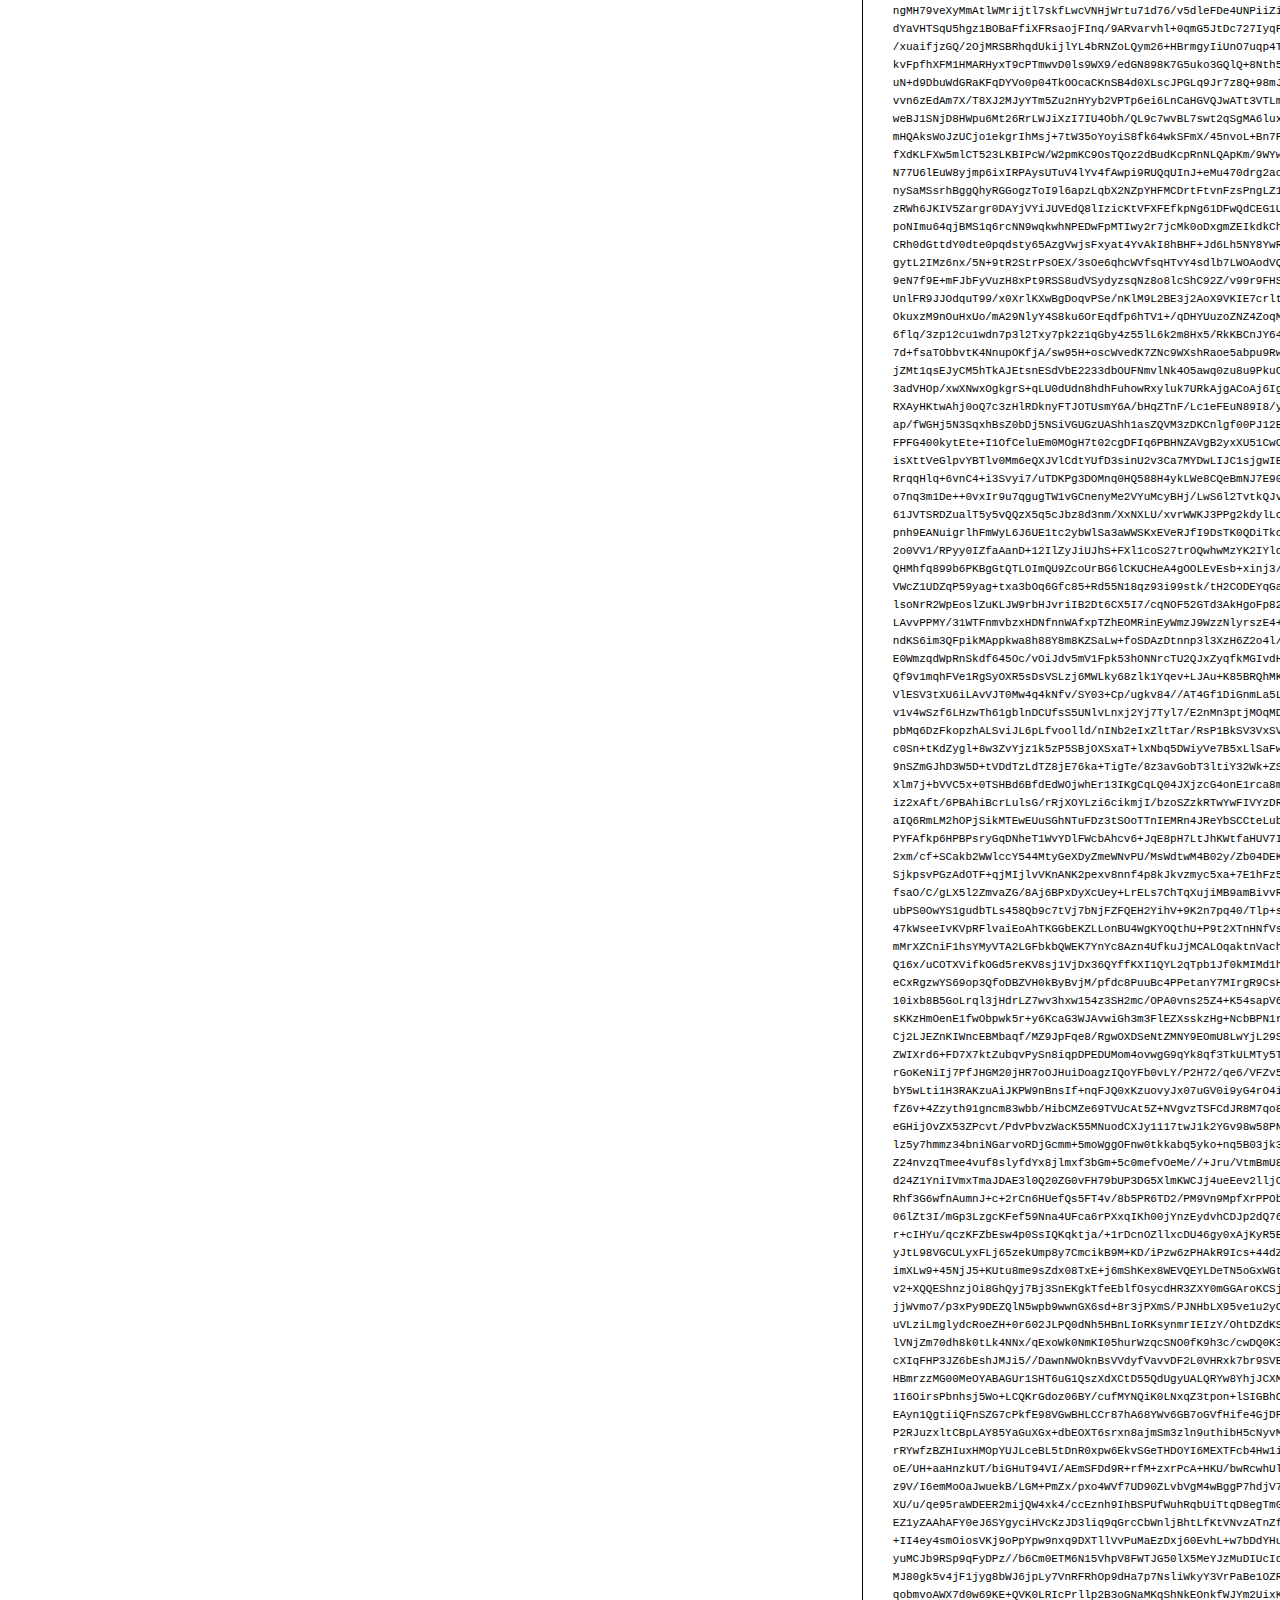
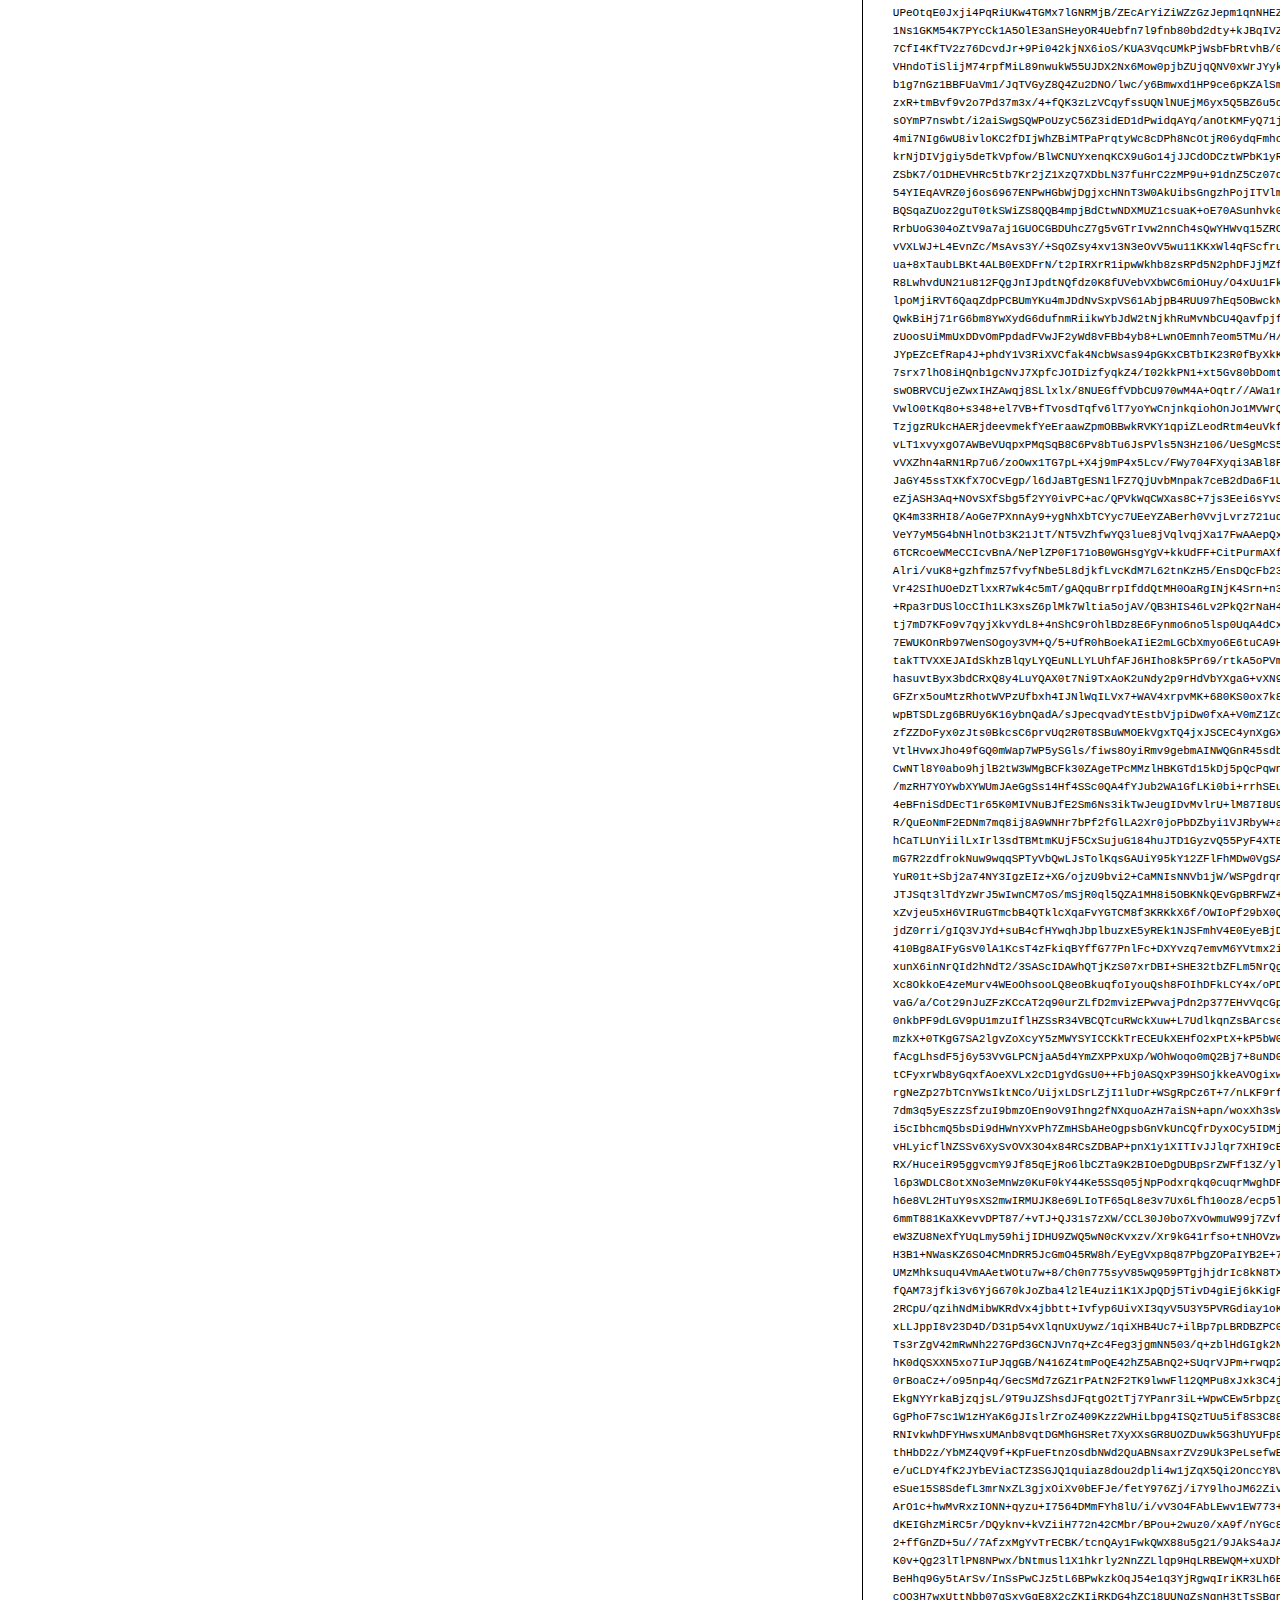
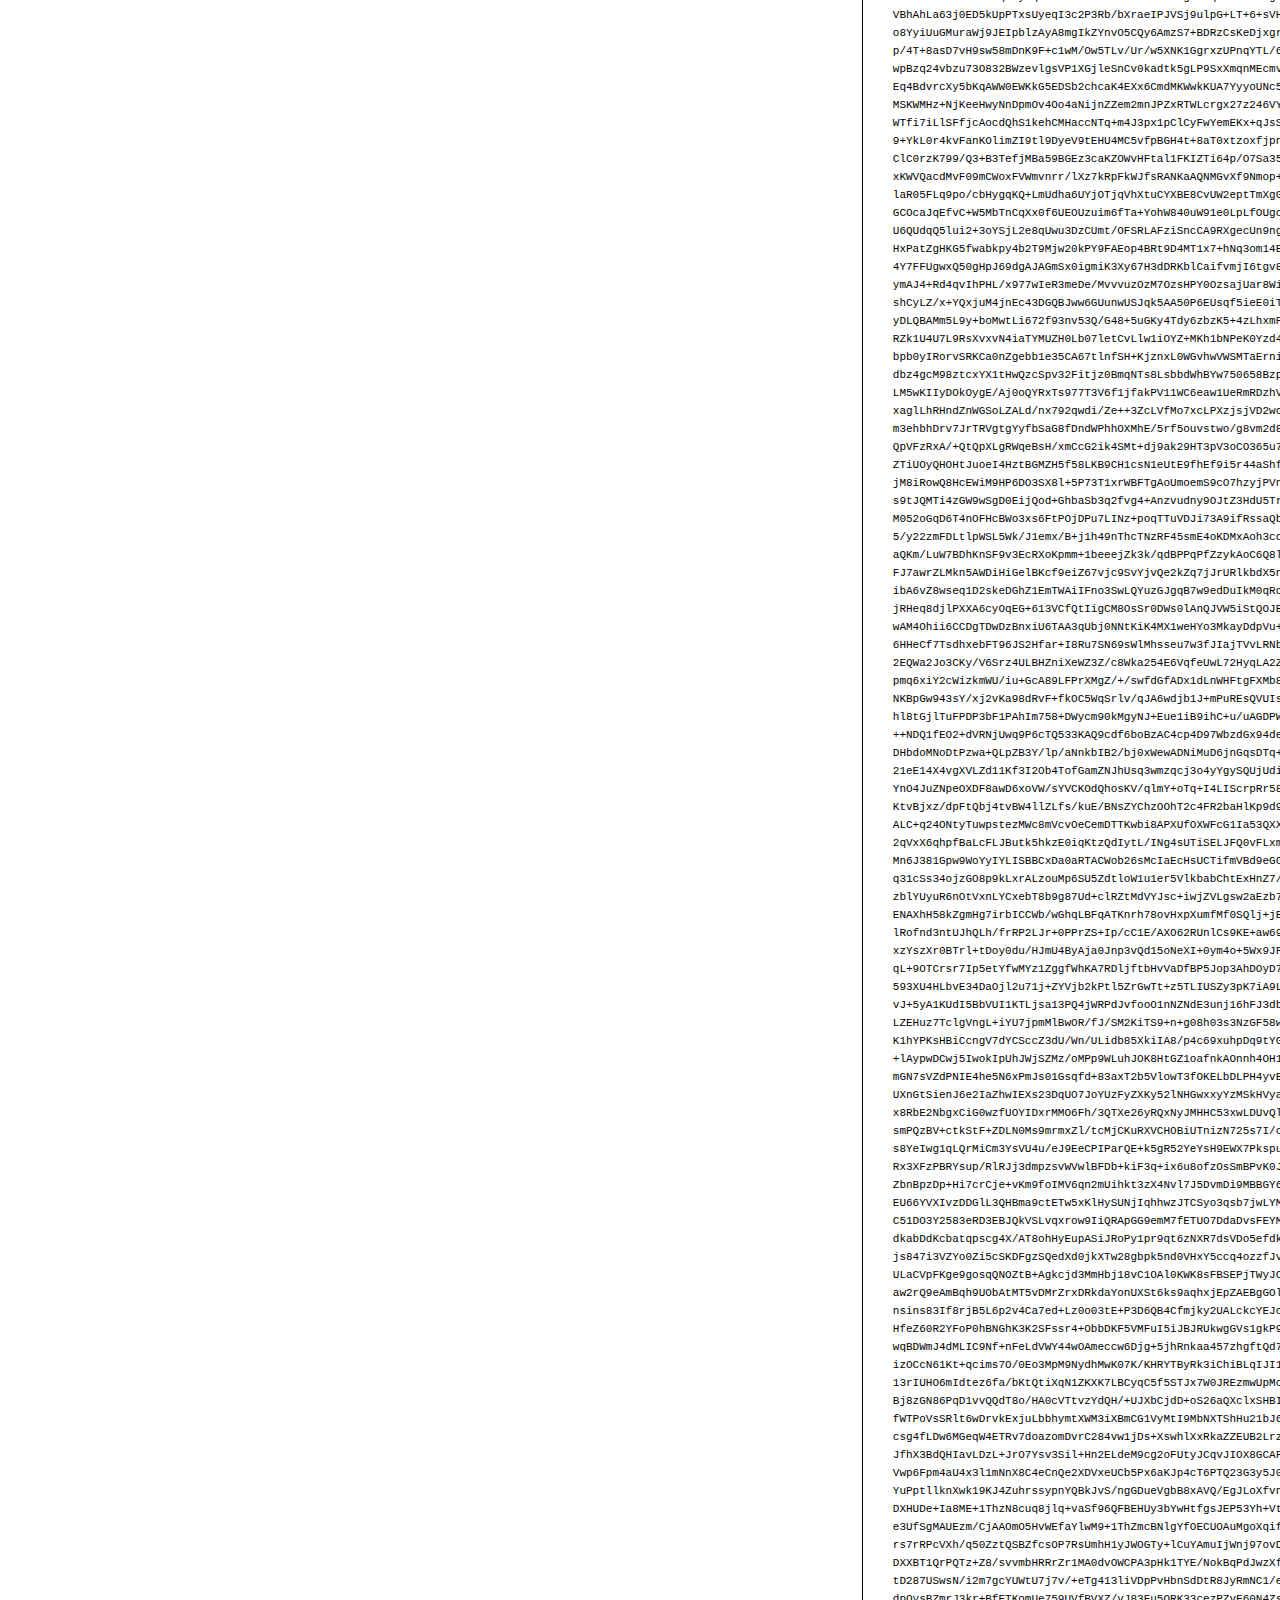
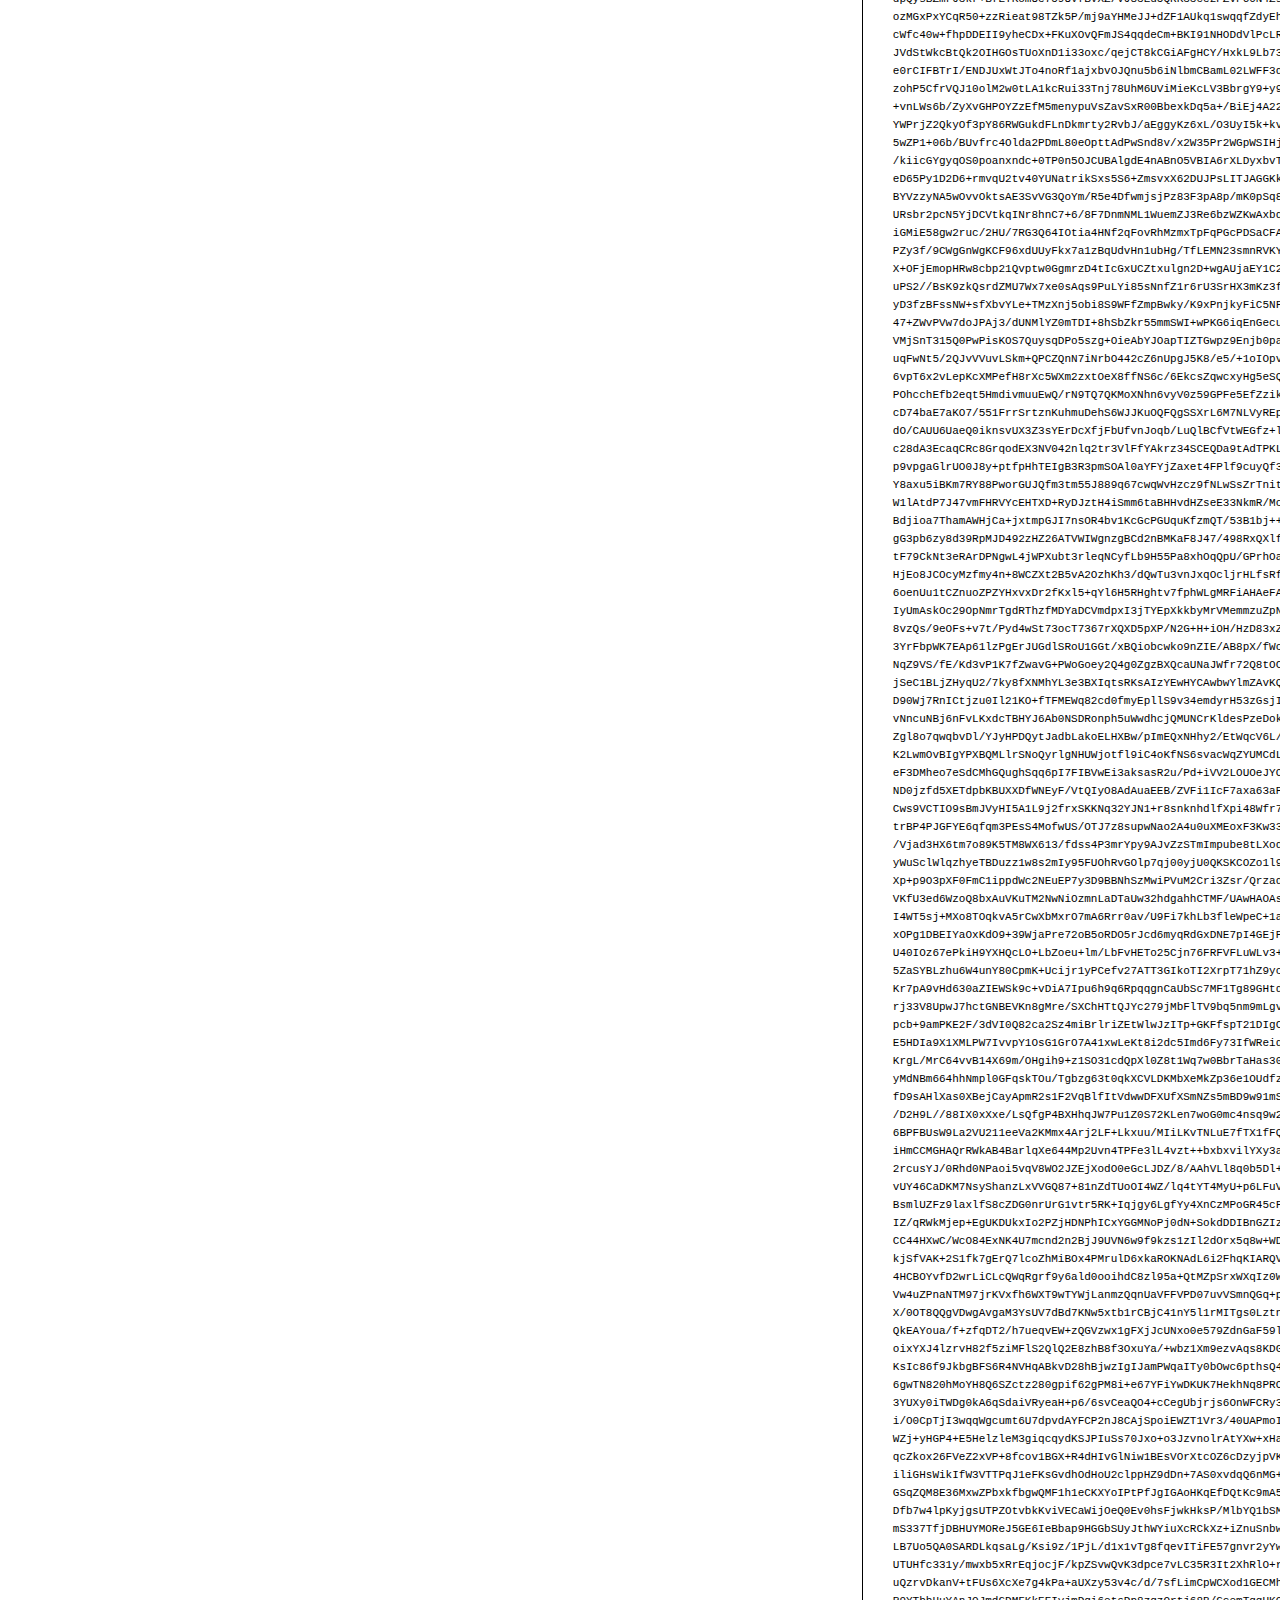
<file: font/BenSenHandwriting/preview.html>
<!DOCTYPE html>
<html>
<head>
<title>
BenSenHandwriting
 - Web font preview
</title>
<style type='text/css'>

@font-face {
  font-family: 'BenSenHandwriting';
  src: url('BenSenHandwriting.eot') format('embedded-opentype');
  font-weight: normal;
  font-style: normal;
}

@font-face {
  font-family: 'BenSenHandwriting';
  src:  url([data-uri]) format('woff'), url('BenSenHandwriting.ttf')  format('truetype'), url('BenSenHandwriting.svg#BenSenHandwriting') format('svg');
  font-weight: normal;
  font-style: normal;
}



body { font-family: 'BenSenHandwriting' !important; }
h1, h2, h3, h4 { font-weight: normal; }
.reg { color:black; background:white; }
.inverse { color:white; background:black; }
div { padding: 10px 15px; }
.right { background:white; width:30%; float: right; font-family: sans-serif; border: 1px solid black; border-width: 0 0 1px 1px;}
</style>
</head>
<body>
<div class='right'>
<h3>How to Install</h3>
<h4>Step 1</h4>
<div>
Upload contents of the zip file to your web server's public directory. For example:
<code>www.yourdomain.com/css/webfont/</code>
</div>
<h4>Step 2</h4>
<div>
Add contents of
<code>styles.css</code>
to your site's style sheet.
</div>
<h4>Step 3</h4>
<div>
Make sure you adjust the paths in code from
<code>styles.css</code>
to reflect the relative path on your server.
</div>
<div>
For this example you need to prepend
<code>/css/webfont/</code>
to all
<code>src url</code>
definitions. Like this:
</div>
<div>
<code style='font-size:11px;'>@font-face {
  font-family: 'BenSenHandwriting';
  src: url('/css/webfont/BenSenHandwriting.eot') format('embedded-opentype');
  font-weight: normal;
  font-style: normal;
}

@font-face {
  font-family: 'BenSenHandwriting';
  src:  url([data-uri]) format('woff'), url('/css/webfont/BenSenHandwriting.ttf')  format('truetype'), url('/css/webfont/BenSenHandwriting.svg#BenSenHandwriting') format('svg');
  font-weight: normal;
  font-style: normal;
}</code>
</div>
</div>
<div class='reg'>
<h1>
H1
BenSenHandwriting
</h1>
<h2>
H2
Donec lacinia, felis nec sagittis feugiat
</h2>
<h3>
H3
Sed ullamcorper tincidunt libero, sed tempus sem rhoncus non.
</h3>
<h4>
H4
Etiam in nulla eros, quis laoreet orci. Morbi ullamcorper tempor nunc sed ullamcorper.
</h4>
<div>
DEFAULT
In hac habitasse platea dictumst. Sed hendrerit scelerisque pellentesque. Suspendisse id eros quis sem tristique varius sed eget velit. Phasellus pellentesque ipsum non quam vulputate euismod. Nullam eget viverra lorem. Ut eu tortor metus. Mauris eget quam nulla, eu suscipit magna. Nullam vitae lectus quam, a consequat tortor. Ut sed arcu arcu. Aliquam aliquet lacinia lorem, id tristique nunc pulvinar eget.
</div>
<div>
SMALL
<small>
Proin volutpat, magna at vehicula blandit, massa lectus aliquam dolor, ut porta magna odio eu nunc. Nam nisi diam, commodo vitae hendrerit non, consequat sed est. Proin fringilla, nunc non vulputate hendrerit, turpis purus vestibulum diam, a venenatis nunc lectus nec quam. Quisque euismod fermentum mauris, at accumsan mi pulvinar in. Fusce libero lectus, fringilla non congue vel, cursus nec metus. Nunc ac ante quam.
</small>
</div>
<div>
BIG
<big>
Curabitur auctor orci vel felis sodales porttitor. Aenean non neque auctor tellus suscipit vulputate ut quis nunc. Integer tellus purus, venenatis a cursus nec, vestibulum eget turpis. Nulla pulvinar dictum elit, vulputate sodales nunc laoreet eget. Aliquam vitae urna ac risus scelerisque iaculis.
</big>
</div>

</div>
<div class='inverse'>
<h1>
H1
BenSenHandwriting
</h1>
<h2>
H2
Donec lacinia, felis nec sagittis feugiat
</h2>
<h3>
H3
Sed ullamcorper tincidunt libero, sed tempus sem rhoncus non.
</h3>
<h4>
H4
Etiam in nulla eros, quis laoreet orci. Morbi ullamcorper tempor nunc sed ullamcorper.
</h4>
<div>
DEFAULT
In hac habitasse platea dictumst. Sed hendrerit scelerisque pellentesque. Suspendisse id eros quis sem tristique varius sed eget velit. Phasellus pellentesque ipsum non quam vulputate euismod. Nullam eget viverra lorem. Ut eu tortor metus. Mauris eget quam nulla, eu suscipit magna. Nullam vitae lectus quam, a consequat tortor. Ut sed arcu arcu. Aliquam aliquet lacinia lorem, id tristique nunc pulvinar eget.
</div>
<div>
SMALL
<small>
Proin volutpat, magna at vehicula blandit, massa lectus aliquam dolor, ut porta magna odio eu nunc. Nam nisi diam, commodo vitae hendrerit non, consequat sed est. Proin fringilla, nunc non vulputate hendrerit, turpis purus vestibulum diam, a venenatis nunc lectus nec quam. Quisque euismod fermentum mauris, at accumsan mi pulvinar in. Fusce libero lectus, fringilla non congue vel, cursus nec metus. Nunc ac ante quam.
</small>
</div>
<div>
BIG
<big>
Curabitur auctor orci vel felis sodales porttitor. Aenean non neque auctor tellus suscipit vulputate ut quis nunc. Integer tellus purus, venenatis a cursus nec, vestibulum eget turpis. Nulla pulvinar dictum elit, vulputate sodales nunc laoreet eget. Aliquam vitae urna ac risus scelerisque iaculis.
</big>
</div>

</div>
</body>
</html>
</file>
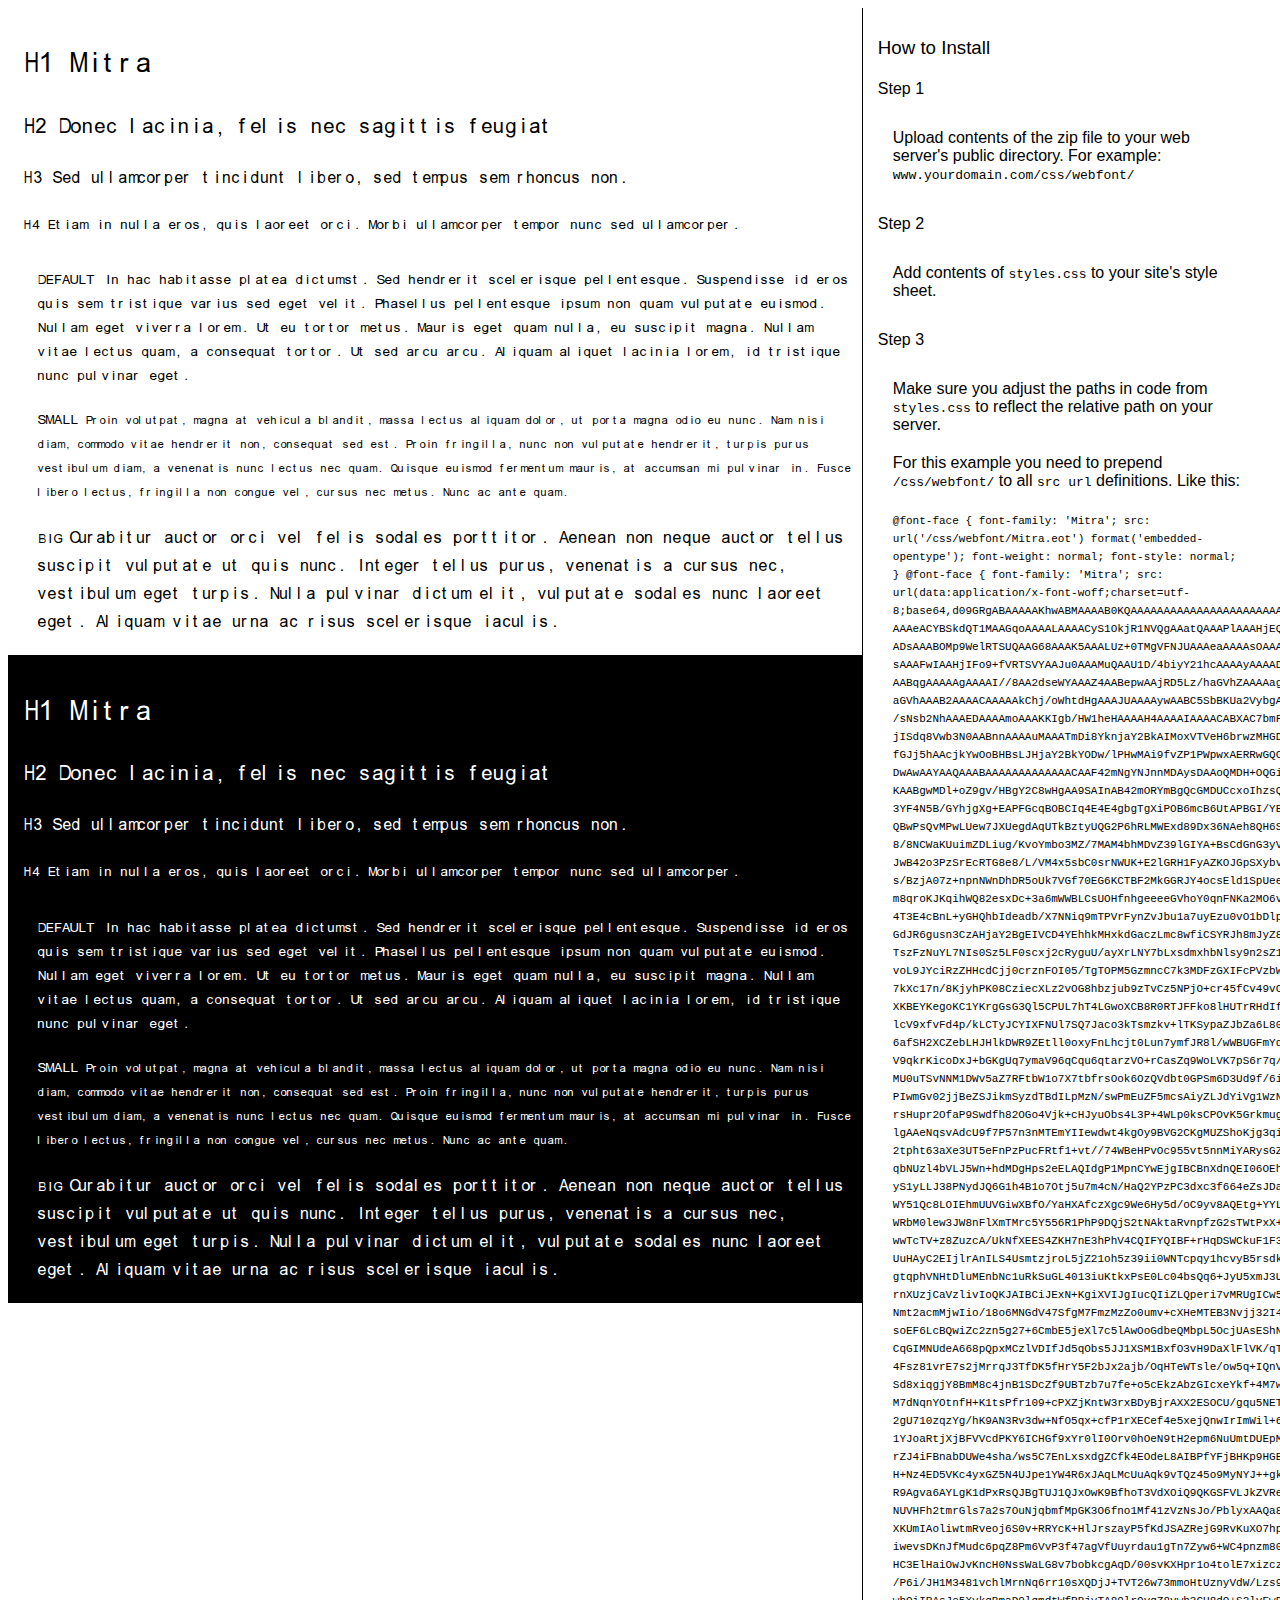
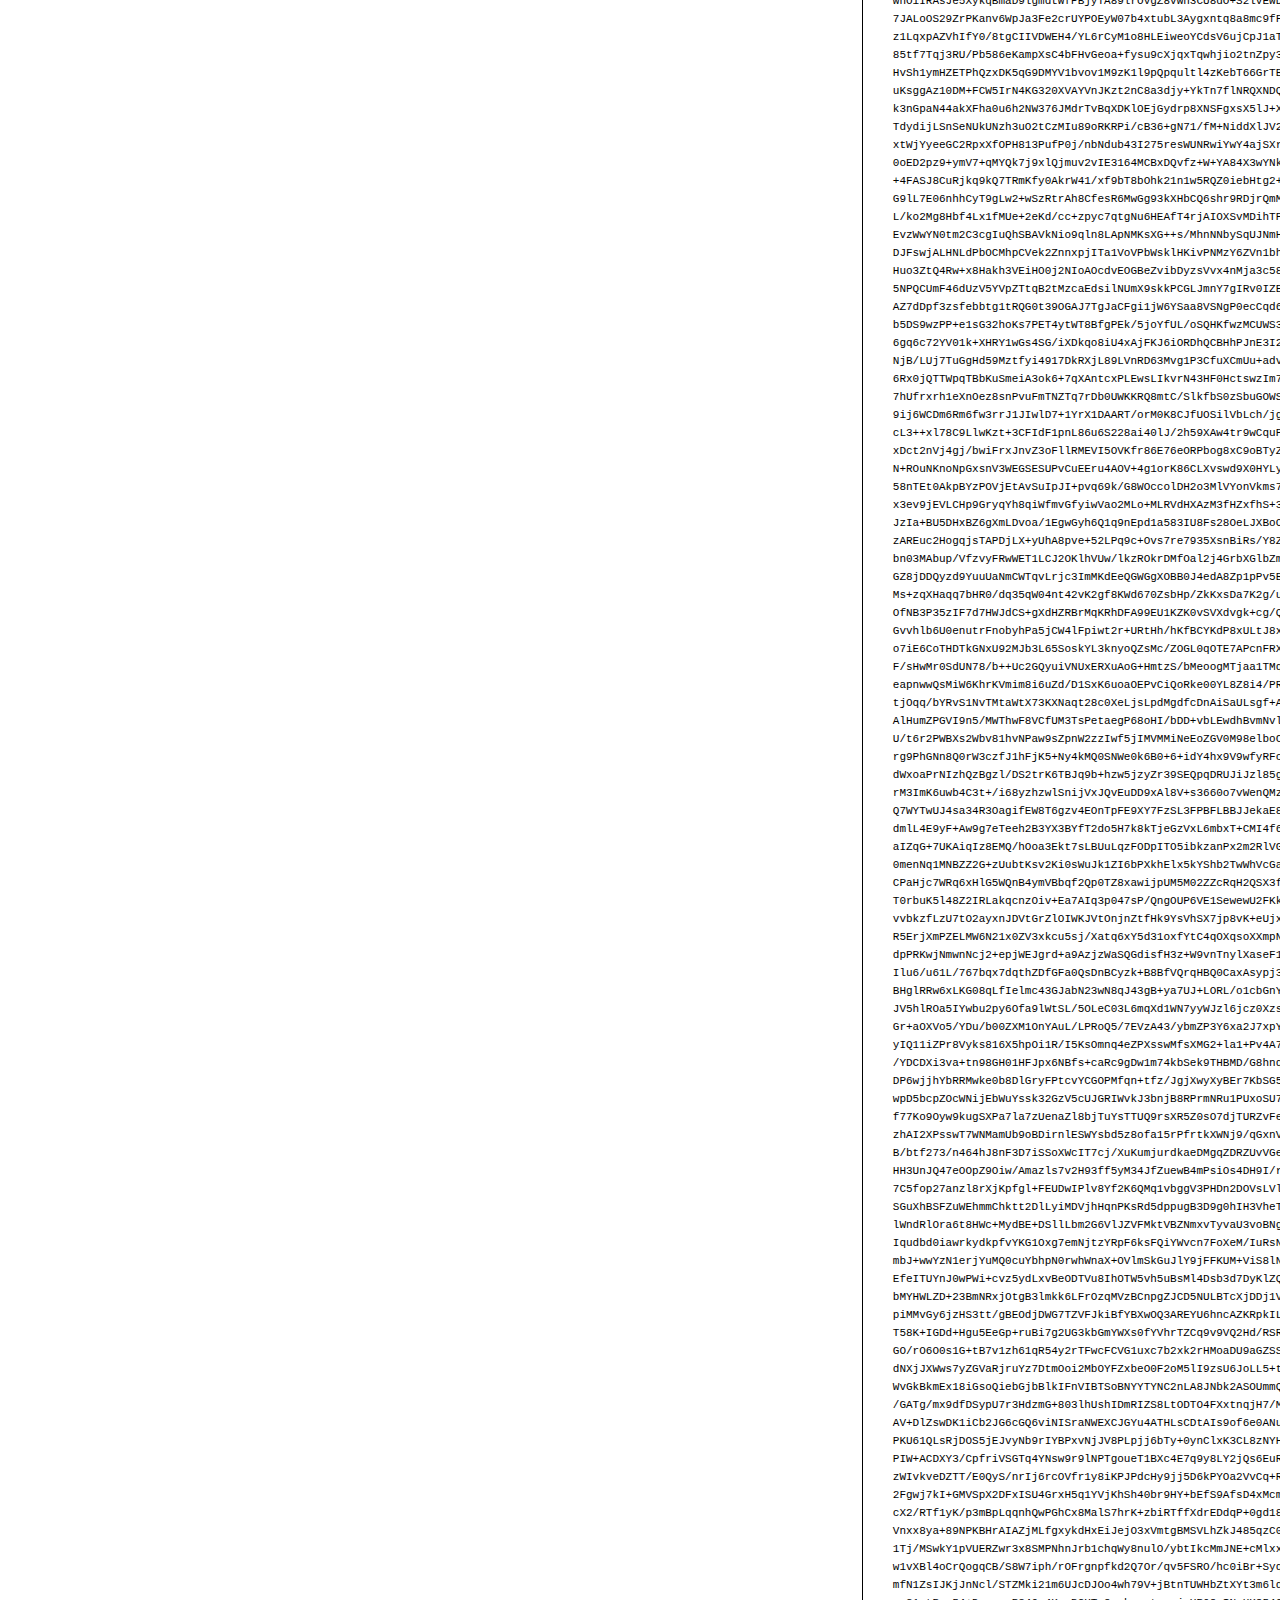
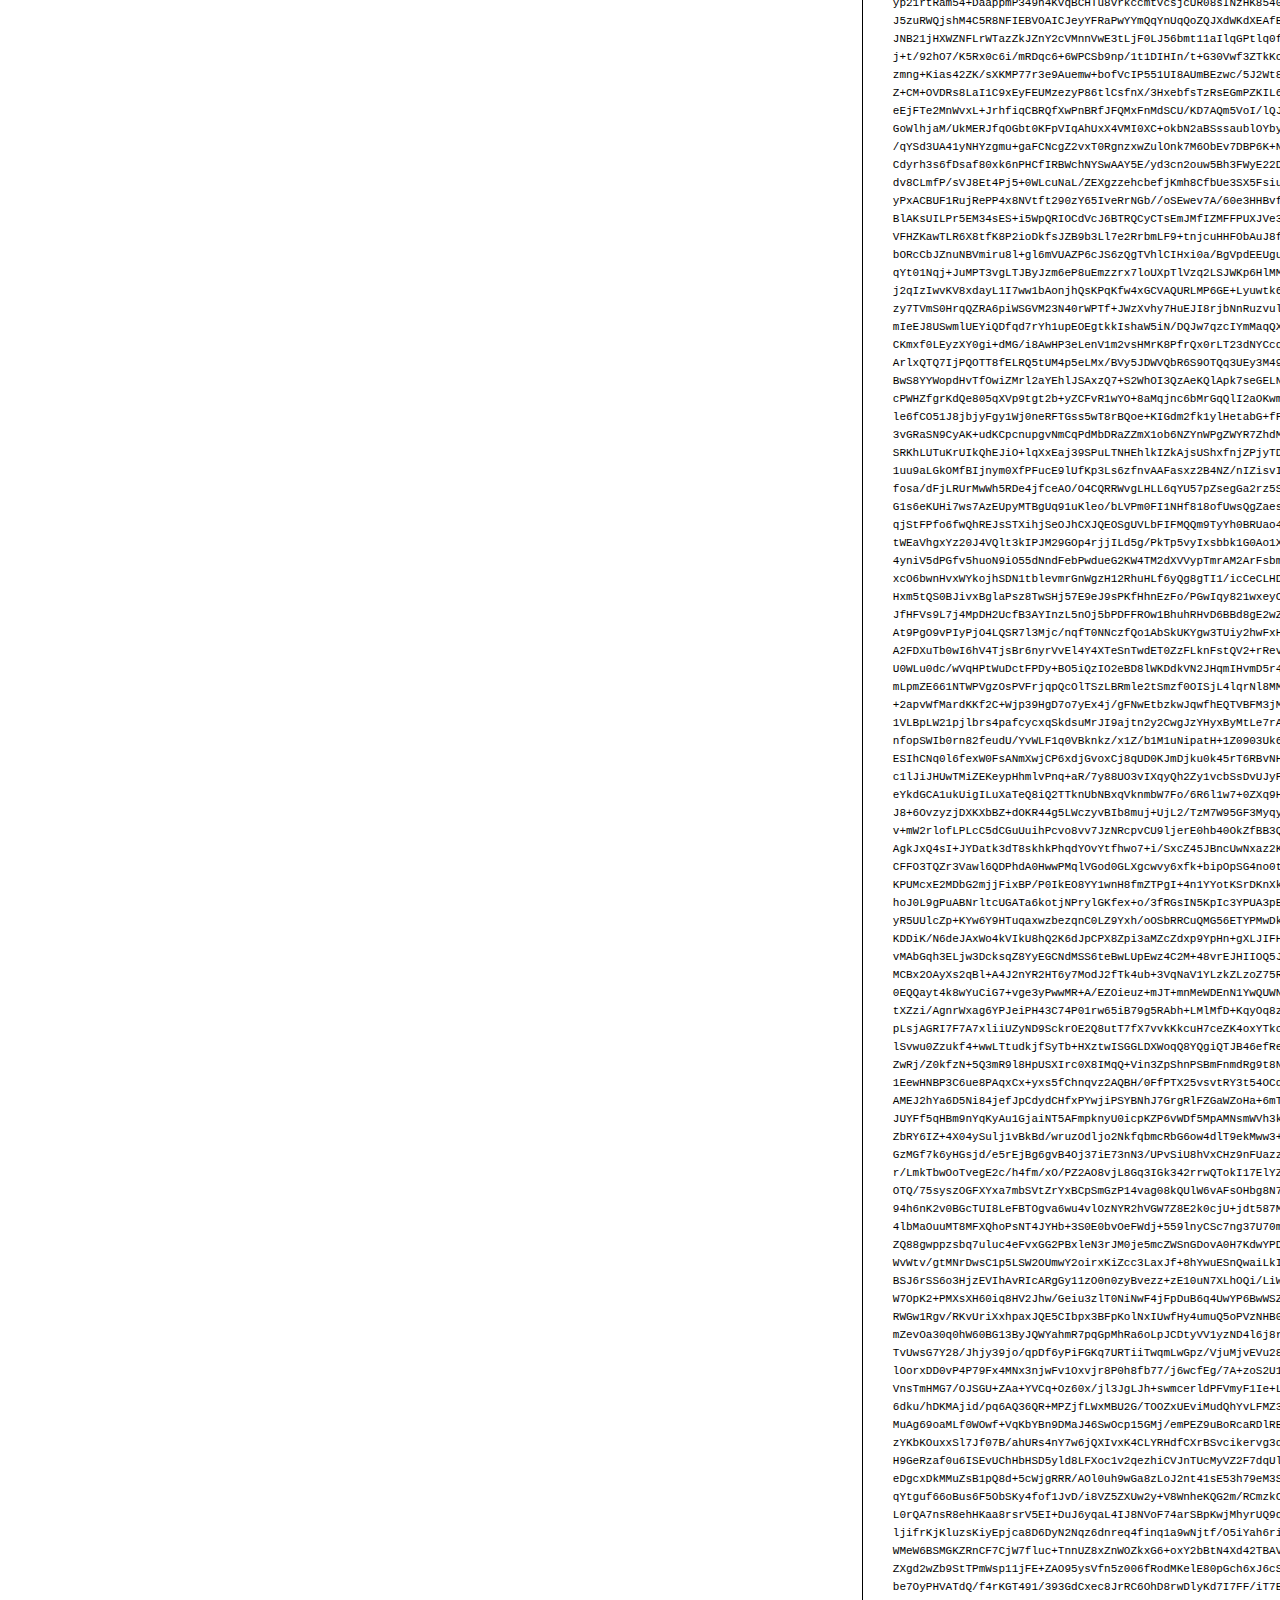
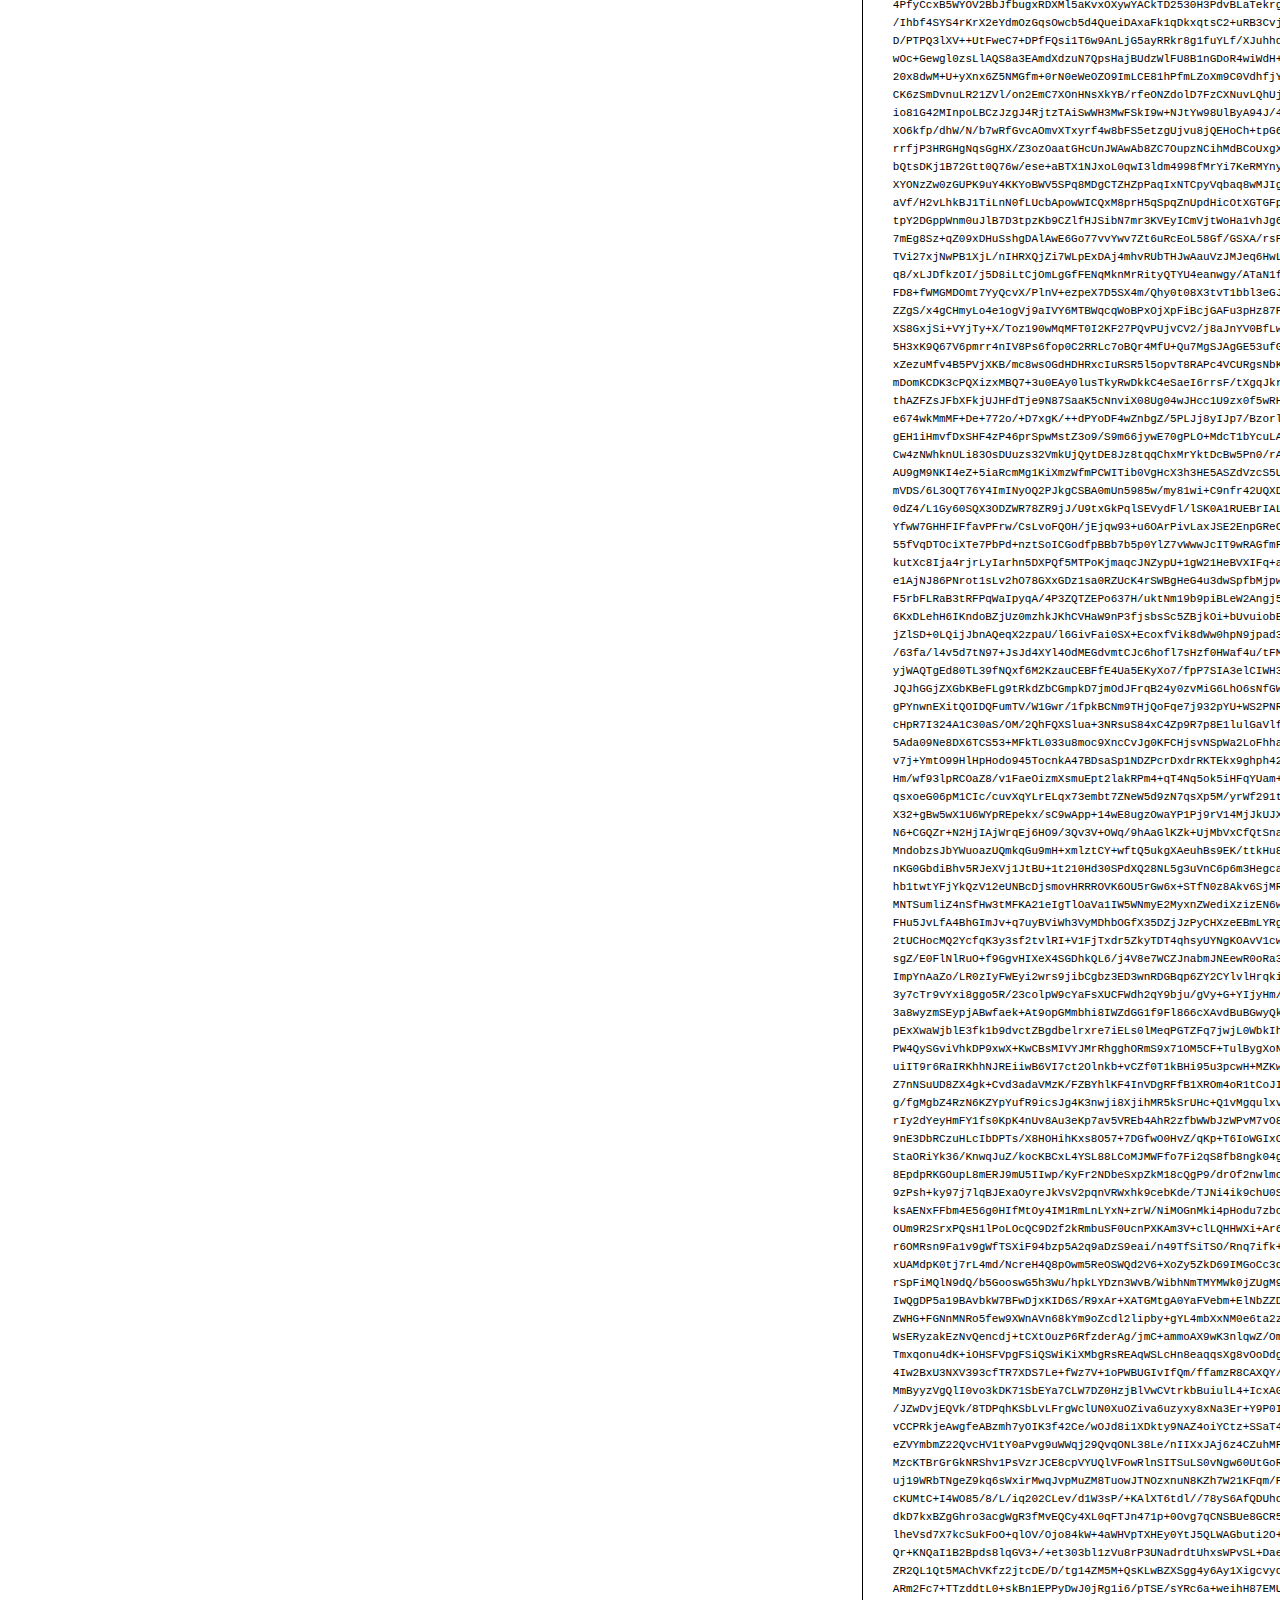
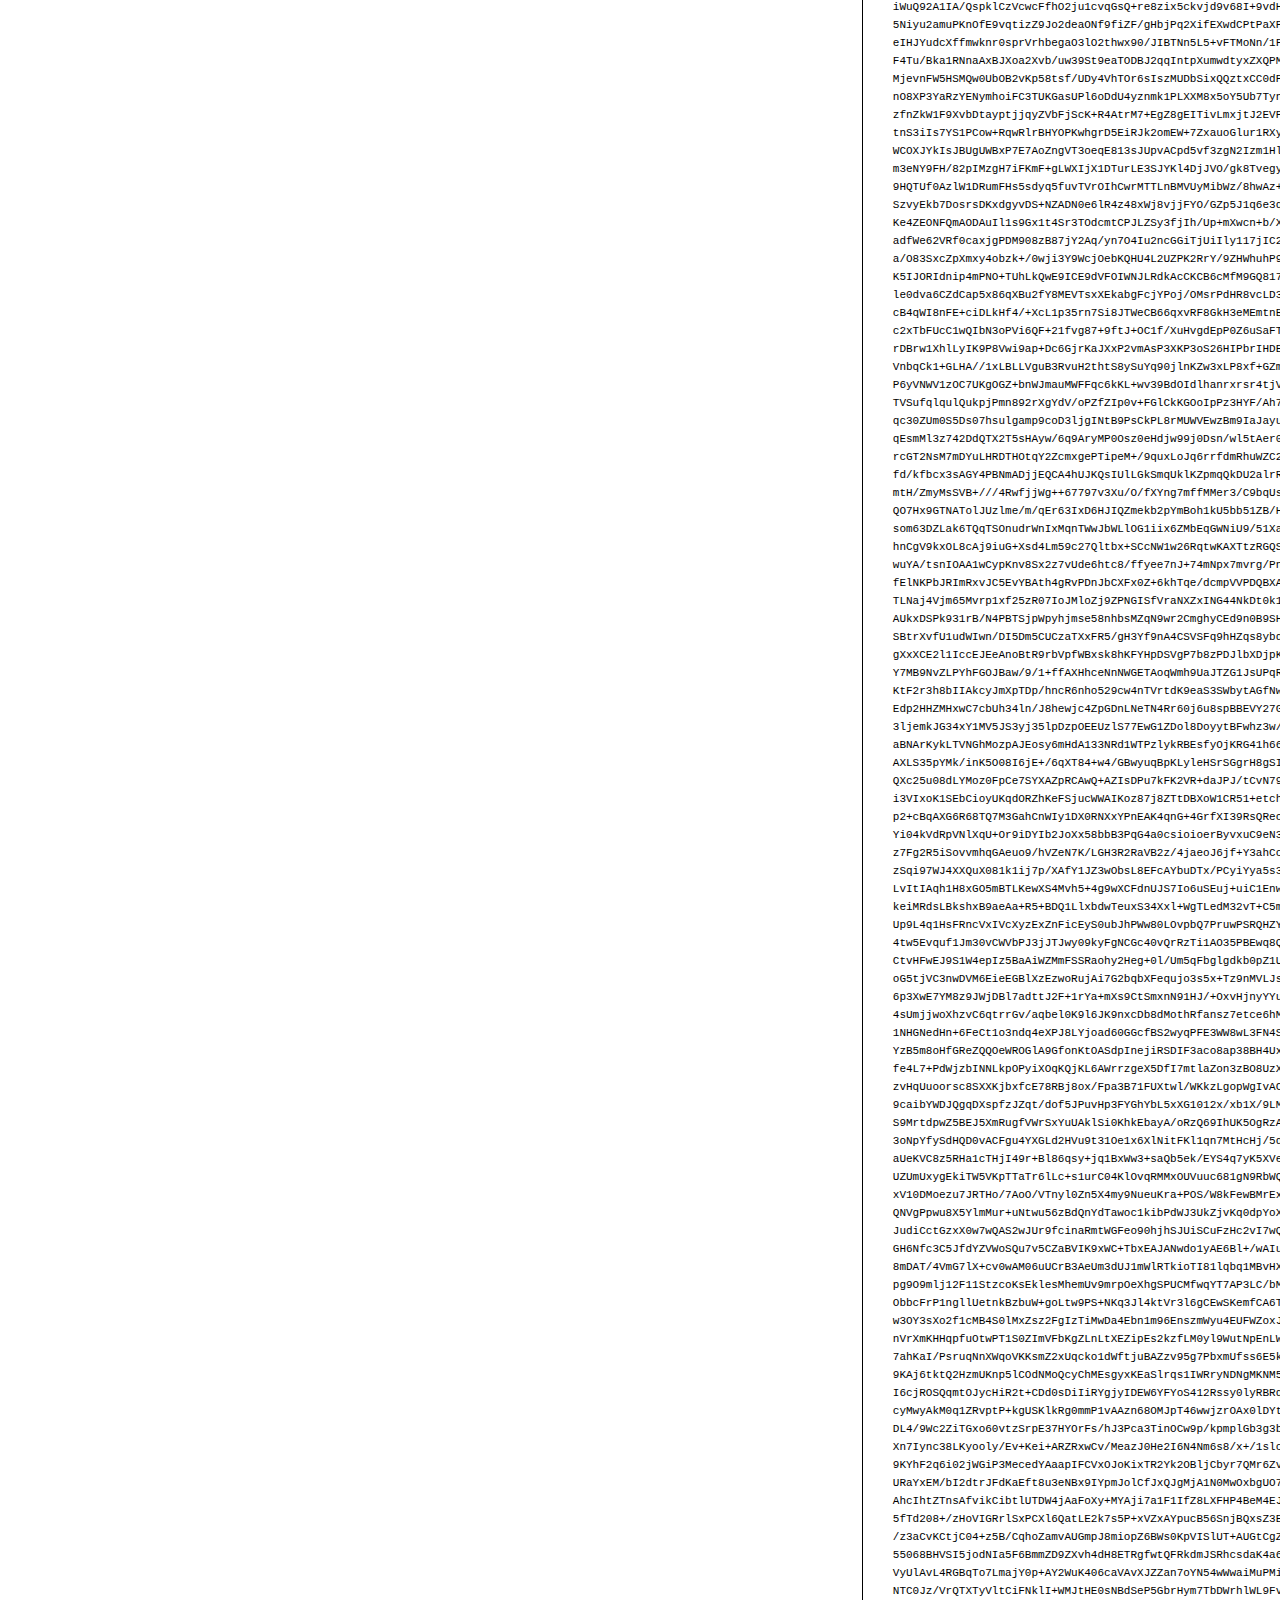
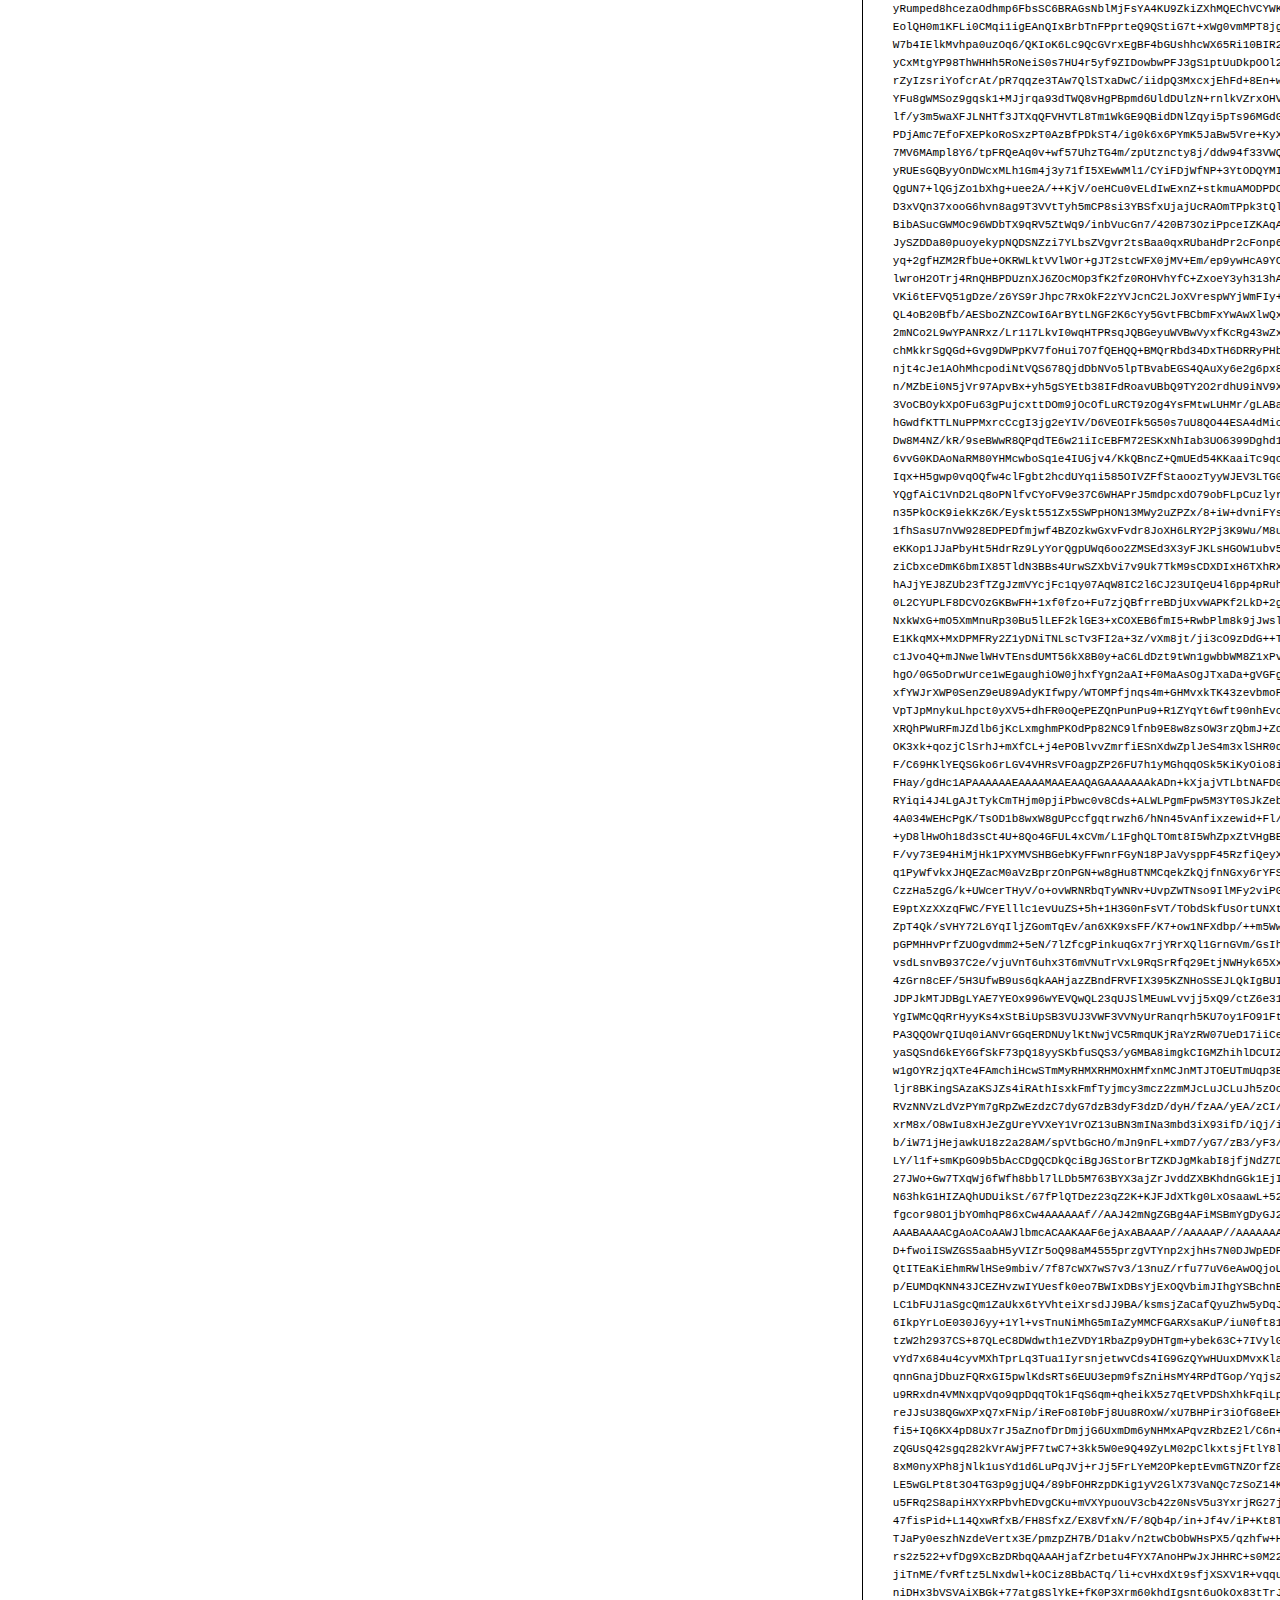
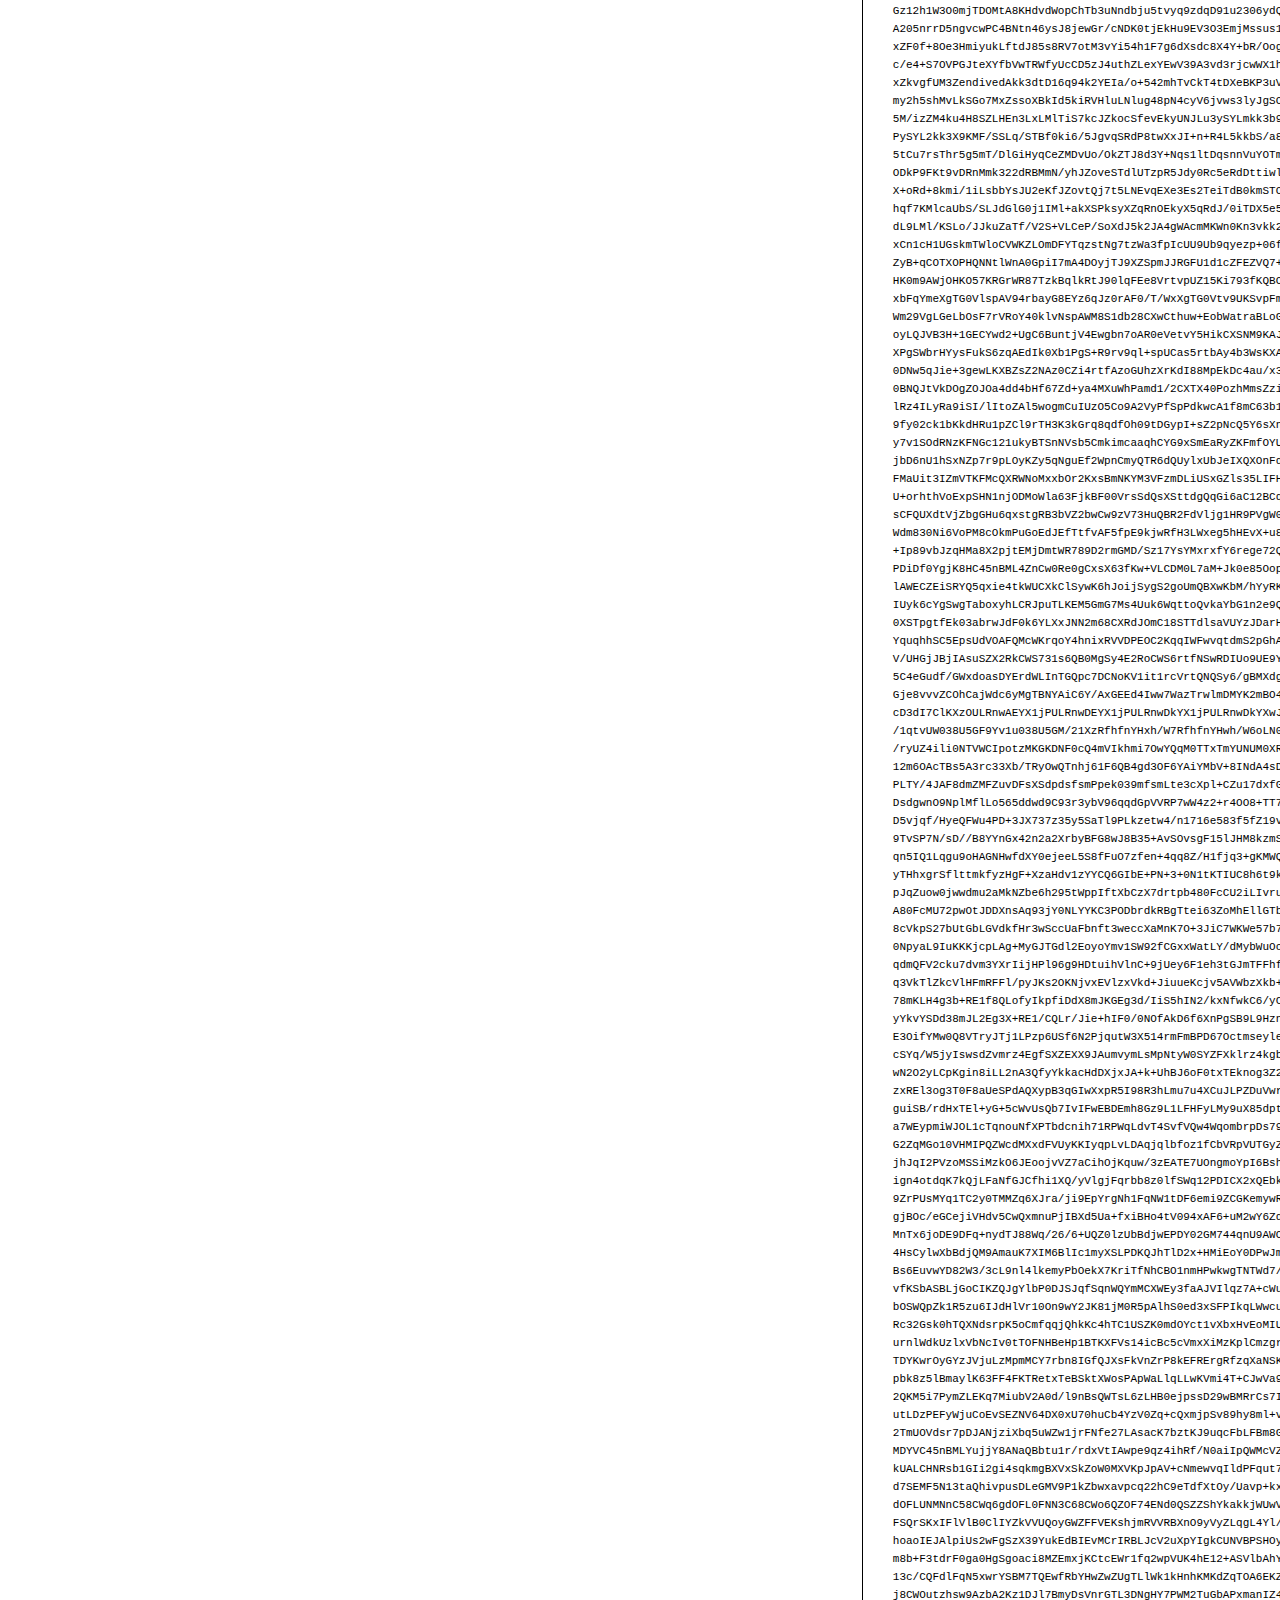
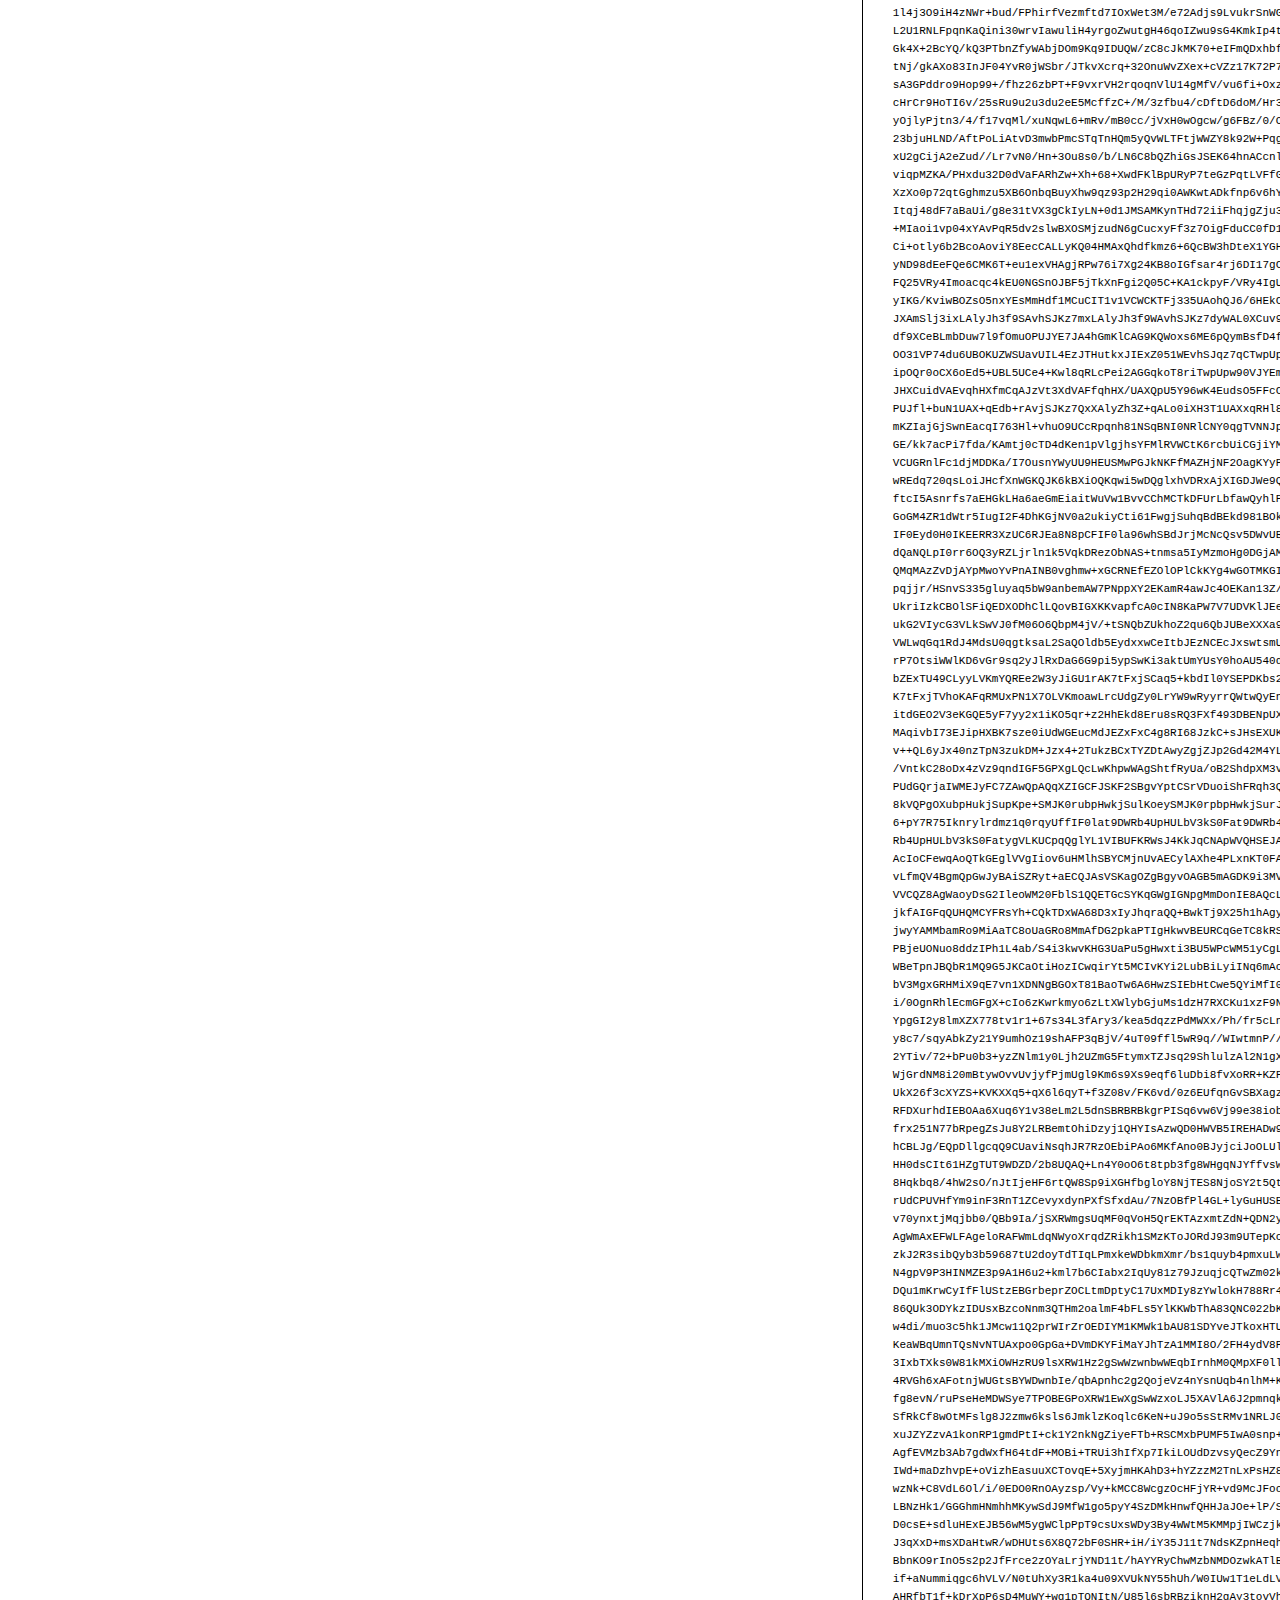
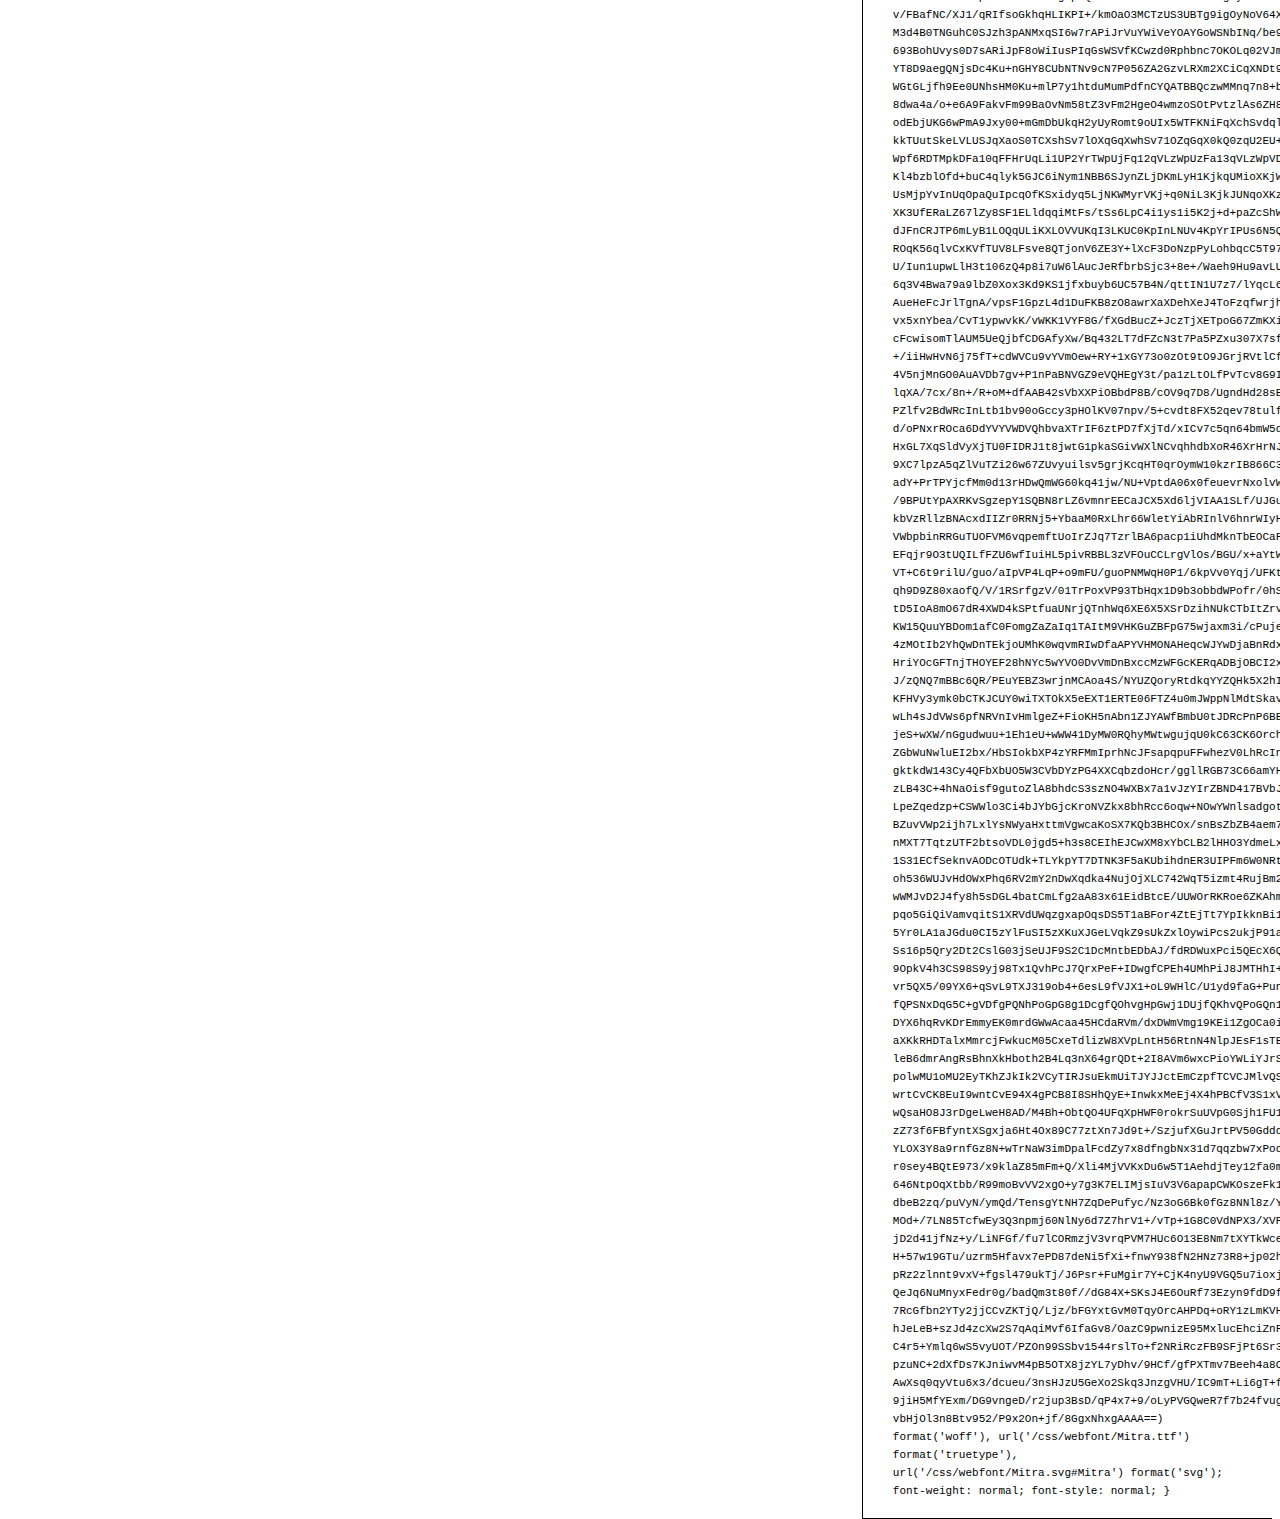
<file: font/Mitra/preview.html>
<!DOCTYPE html>
<html>
<head>
<title>
Mitra
 - Web font preview
</title>
<style type='text/css'>

@font-face {
  font-family: 'Mitra';
  src: url('Mitra.eot') format('embedded-opentype');
  font-weight: normal;
  font-style: normal;
}

@font-face {
  font-family: 'Mitra';
  src:  url([data-uri]) format('woff'), url('Mitra.ttf')  format('truetype'), url('Mitra.svg#Mitra') format('svg');
  font-weight: normal;
  font-style: normal;
}



body { font-family: 'Mitra' !important; }
h1, h2, h3, h4 { font-weight: normal; }
.reg { color:black; background:white; }
.inverse { color:white; background:black; }
div { padding: 10px 15px; }
.right { background:white; width:30%; float: right; font-family: sans-serif; border: 1px solid black; border-width: 0 0 1px 1px;}
</style>
</head>
<body>
<div class='right'>
<h3>How to Install</h3>
<h4>Step 1</h4>
<div>
Upload contents of the zip file to your web server's public directory. For example:
<code>www.yourdomain.com/css/webfont/</code>
</div>
<h4>Step 2</h4>
<div>
Add contents of
<code>styles.css</code>
to your site's style sheet.
</div>
<h4>Step 3</h4>
<div>
Make sure you adjust the paths in code from
<code>styles.css</code>
to reflect the relative path on your server.
</div>
<div>
For this example you need to prepend
<code>/css/webfont/</code>
to all
<code>src url</code>
definitions. Like this:
</div>
<div>
<code style='font-size:11px;'>@font-face {
  font-family: 'Mitra';
  src: url('/css/webfont/Mitra.eot') format('embedded-opentype');
  font-weight: normal;
  font-style: normal;
}

@font-face {
  font-family: 'Mitra';
  src:  url([data-uri]) format('woff'), url('/css/webfont/Mitra.ttf')  format('truetype'), url('/css/webfont/Mitra.svg#Mitra') format('svg');
  font-weight: normal;
  font-style: normal;
}</code>
</div>
</div>
<div class='reg'>
<h1>
H1
Mitra
</h1>
<h2>
H2
Donec lacinia, felis nec sagittis feugiat
</h2>
<h3>
H3
Sed ullamcorper tincidunt libero, sed tempus sem rhoncus non.
</h3>
<h4>
H4
Etiam in nulla eros, quis laoreet orci. Morbi ullamcorper tempor nunc sed ullamcorper.
</h4>
<div>
DEFAULT
In hac habitasse platea dictumst. Sed hendrerit scelerisque pellentesque. Suspendisse id eros quis sem tristique varius sed eget velit. Phasellus pellentesque ipsum non quam vulputate euismod. Nullam eget viverra lorem. Ut eu tortor metus. Mauris eget quam nulla, eu suscipit magna. Nullam vitae lectus quam, a consequat tortor. Ut sed arcu arcu. Aliquam aliquet lacinia lorem, id tristique nunc pulvinar eget.
</div>
<div>
SMALL
<small>
Proin volutpat, magna at vehicula blandit, massa lectus aliquam dolor, ut porta magna odio eu nunc. Nam nisi diam, commodo vitae hendrerit non, consequat sed est. Proin fringilla, nunc non vulputate hendrerit, turpis purus vestibulum diam, a venenatis nunc lectus nec quam. Quisque euismod fermentum mauris, at accumsan mi pulvinar in. Fusce libero lectus, fringilla non congue vel, cursus nec metus. Nunc ac ante quam.
</small>
</div>
<div>
BIG
<big>
Curabitur auctor orci vel felis sodales porttitor. Aenean non neque auctor tellus suscipit vulputate ut quis nunc. Integer tellus purus, venenatis a cursus nec, vestibulum eget turpis. Nulla pulvinar dictum elit, vulputate sodales nunc laoreet eget. Aliquam vitae urna ac risus scelerisque iaculis.
</big>
</div>

</div>
<div class='inverse'>
<h1>
H1
Mitra
</h1>
<h2>
H2
Donec lacinia, felis nec sagittis feugiat
</h2>
<h3>
H3
Sed ullamcorper tincidunt libero, sed tempus sem rhoncus non.
</h3>
<h4>
H4
Etiam in nulla eros, quis laoreet orci. Morbi ullamcorper tempor nunc sed ullamcorper.
</h4>
<div>
DEFAULT
In hac habitasse platea dictumst. Sed hendrerit scelerisque pellentesque. Suspendisse id eros quis sem tristique varius sed eget velit. Phasellus pellentesque ipsum non quam vulputate euismod. Nullam eget viverra lorem. Ut eu tortor metus. Mauris eget quam nulla, eu suscipit magna. Nullam vitae lectus quam, a consequat tortor. Ut sed arcu arcu. Aliquam aliquet lacinia lorem, id tristique nunc pulvinar eget.
</div>
<div>
SMALL
<small>
Proin volutpat, magna at vehicula blandit, massa lectus aliquam dolor, ut porta magna odio eu nunc. Nam nisi diam, commodo vitae hendrerit non, consequat sed est. Proin fringilla, nunc non vulputate hendrerit, turpis purus vestibulum diam, a venenatis nunc lectus nec quam. Quisque euismod fermentum mauris, at accumsan mi pulvinar in. Fusce libero lectus, fringilla non congue vel, cursus nec metus. Nunc ac ante quam.
</small>
</div>
<div>
BIG
<big>
Curabitur auctor orci vel felis sodales porttitor. Aenean non neque auctor tellus suscipit vulputate ut quis nunc. Integer tellus purus, venenatis a cursus nec, vestibulum eget turpis. Nulla pulvinar dictum elit, vulputate sodales nunc laoreet eget. Aliquam vitae urna ac risus scelerisque iaculis.
</big>
</div>

</div>
</body>
</html>
</file>
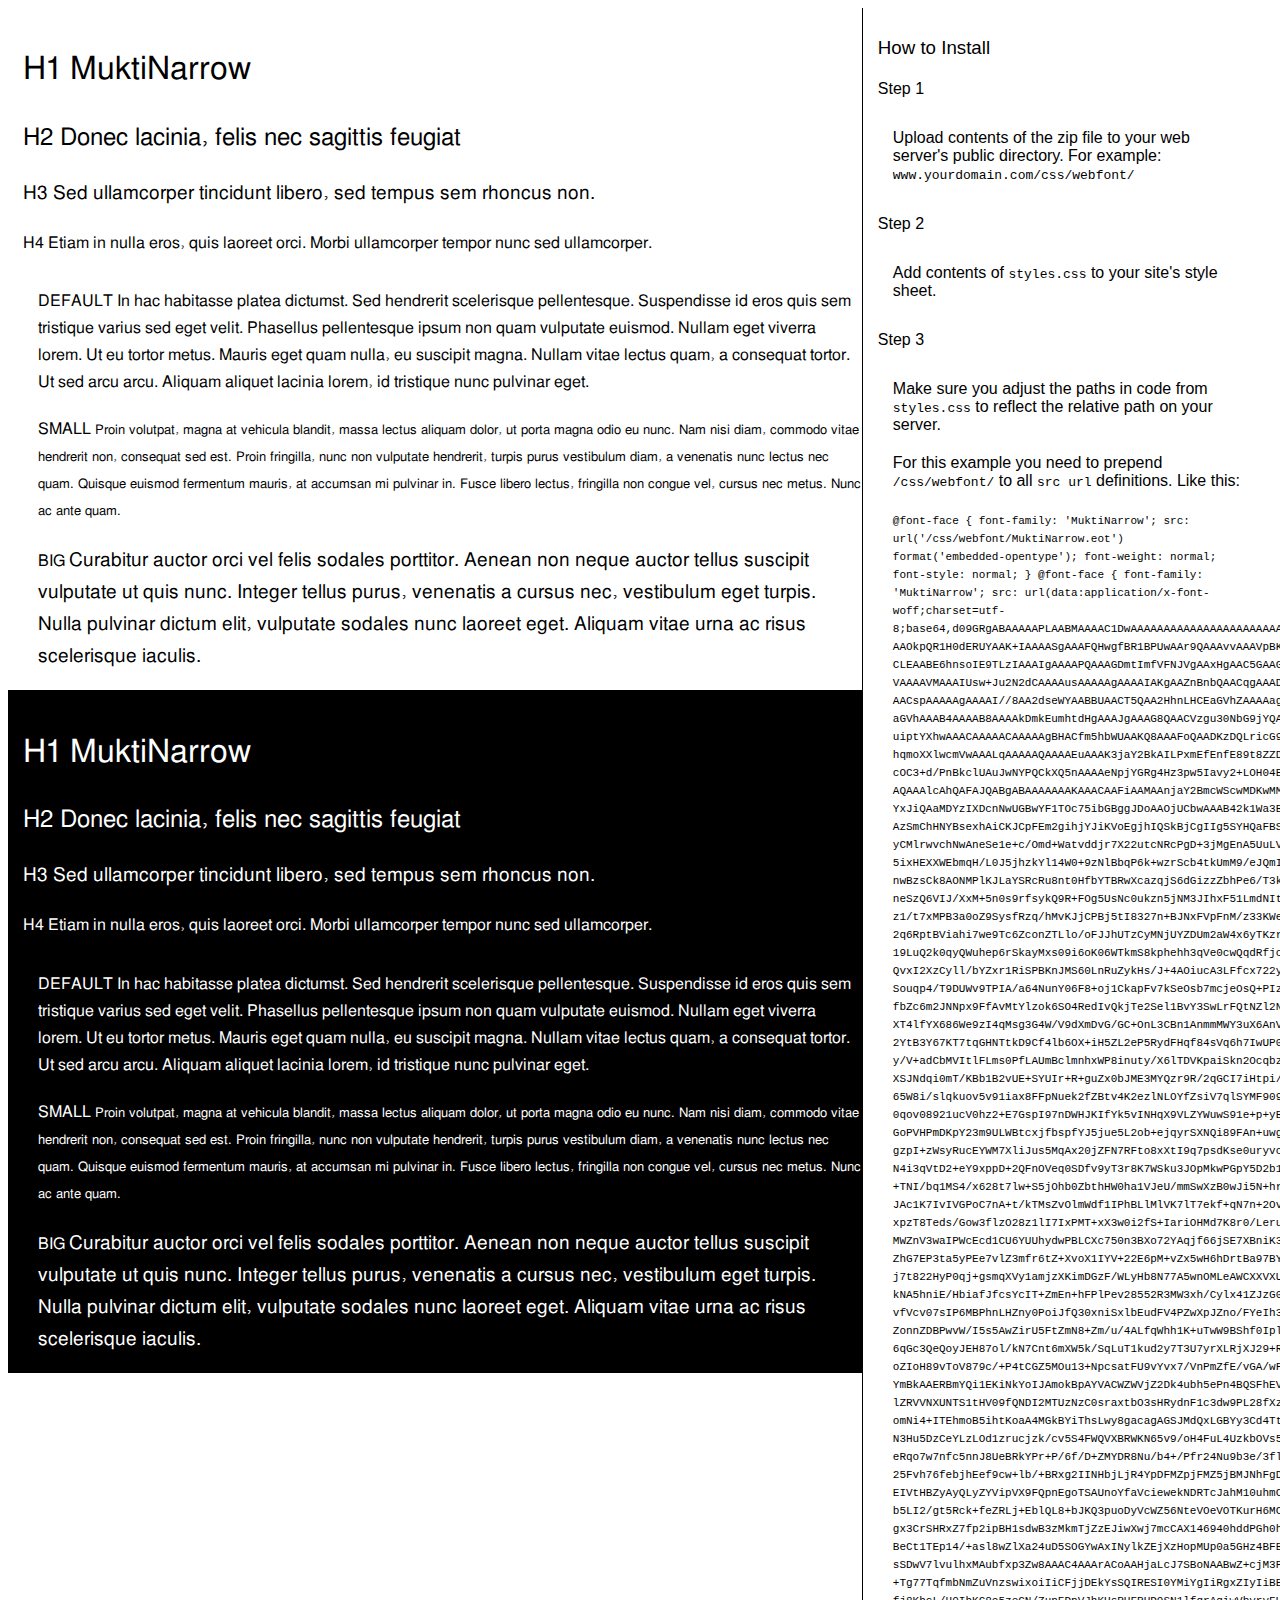
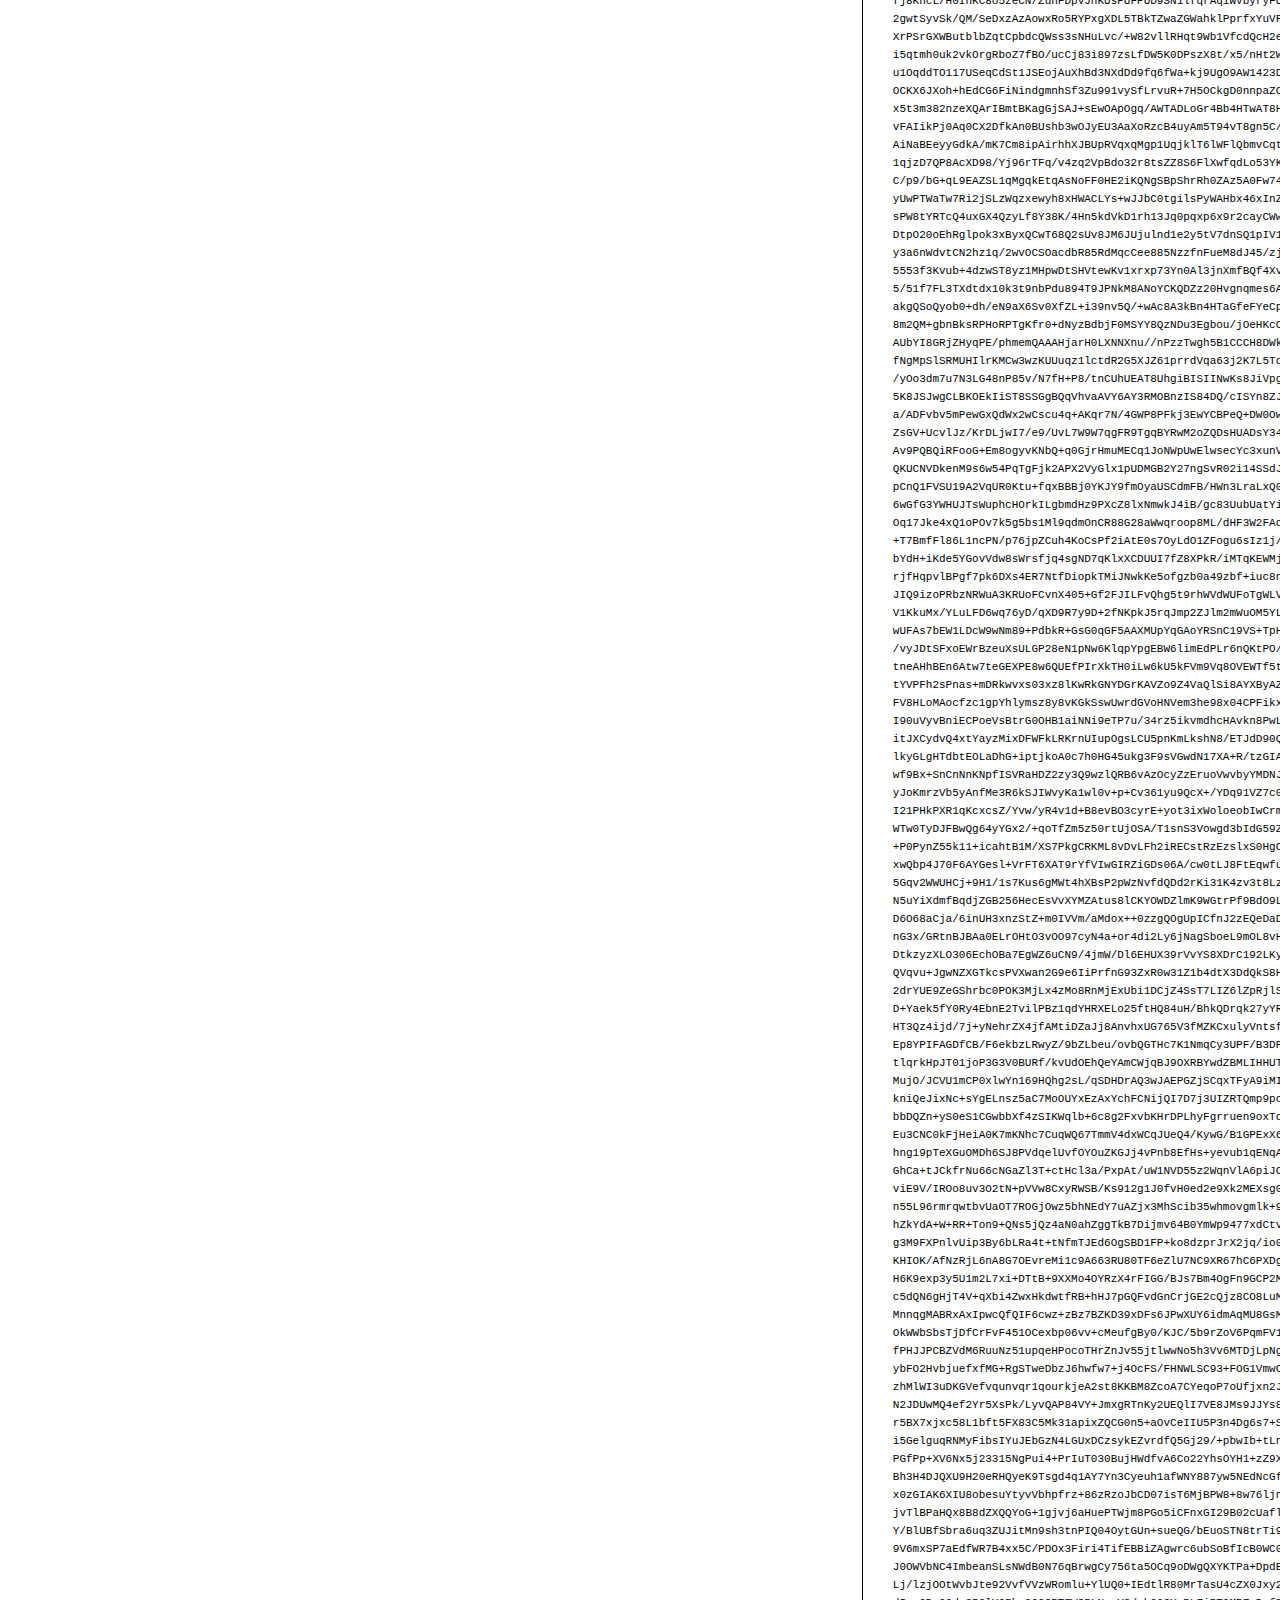
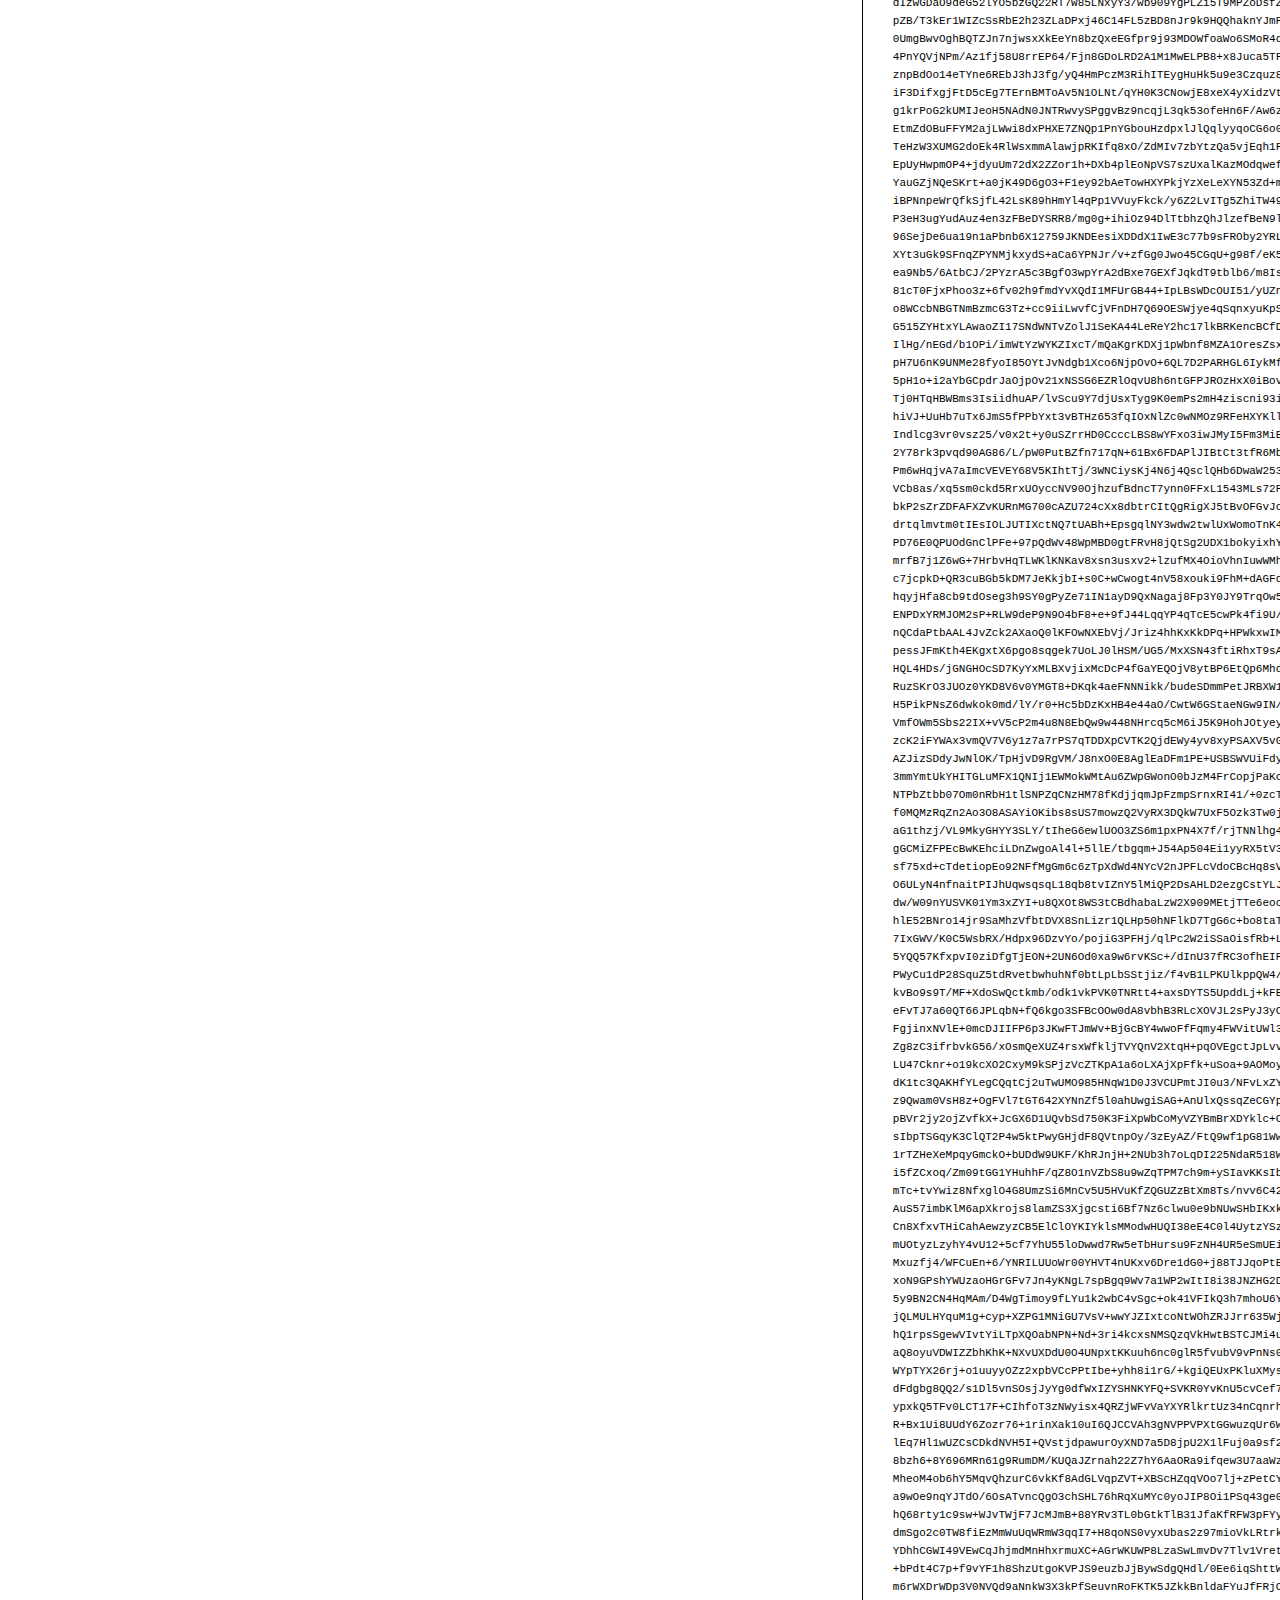
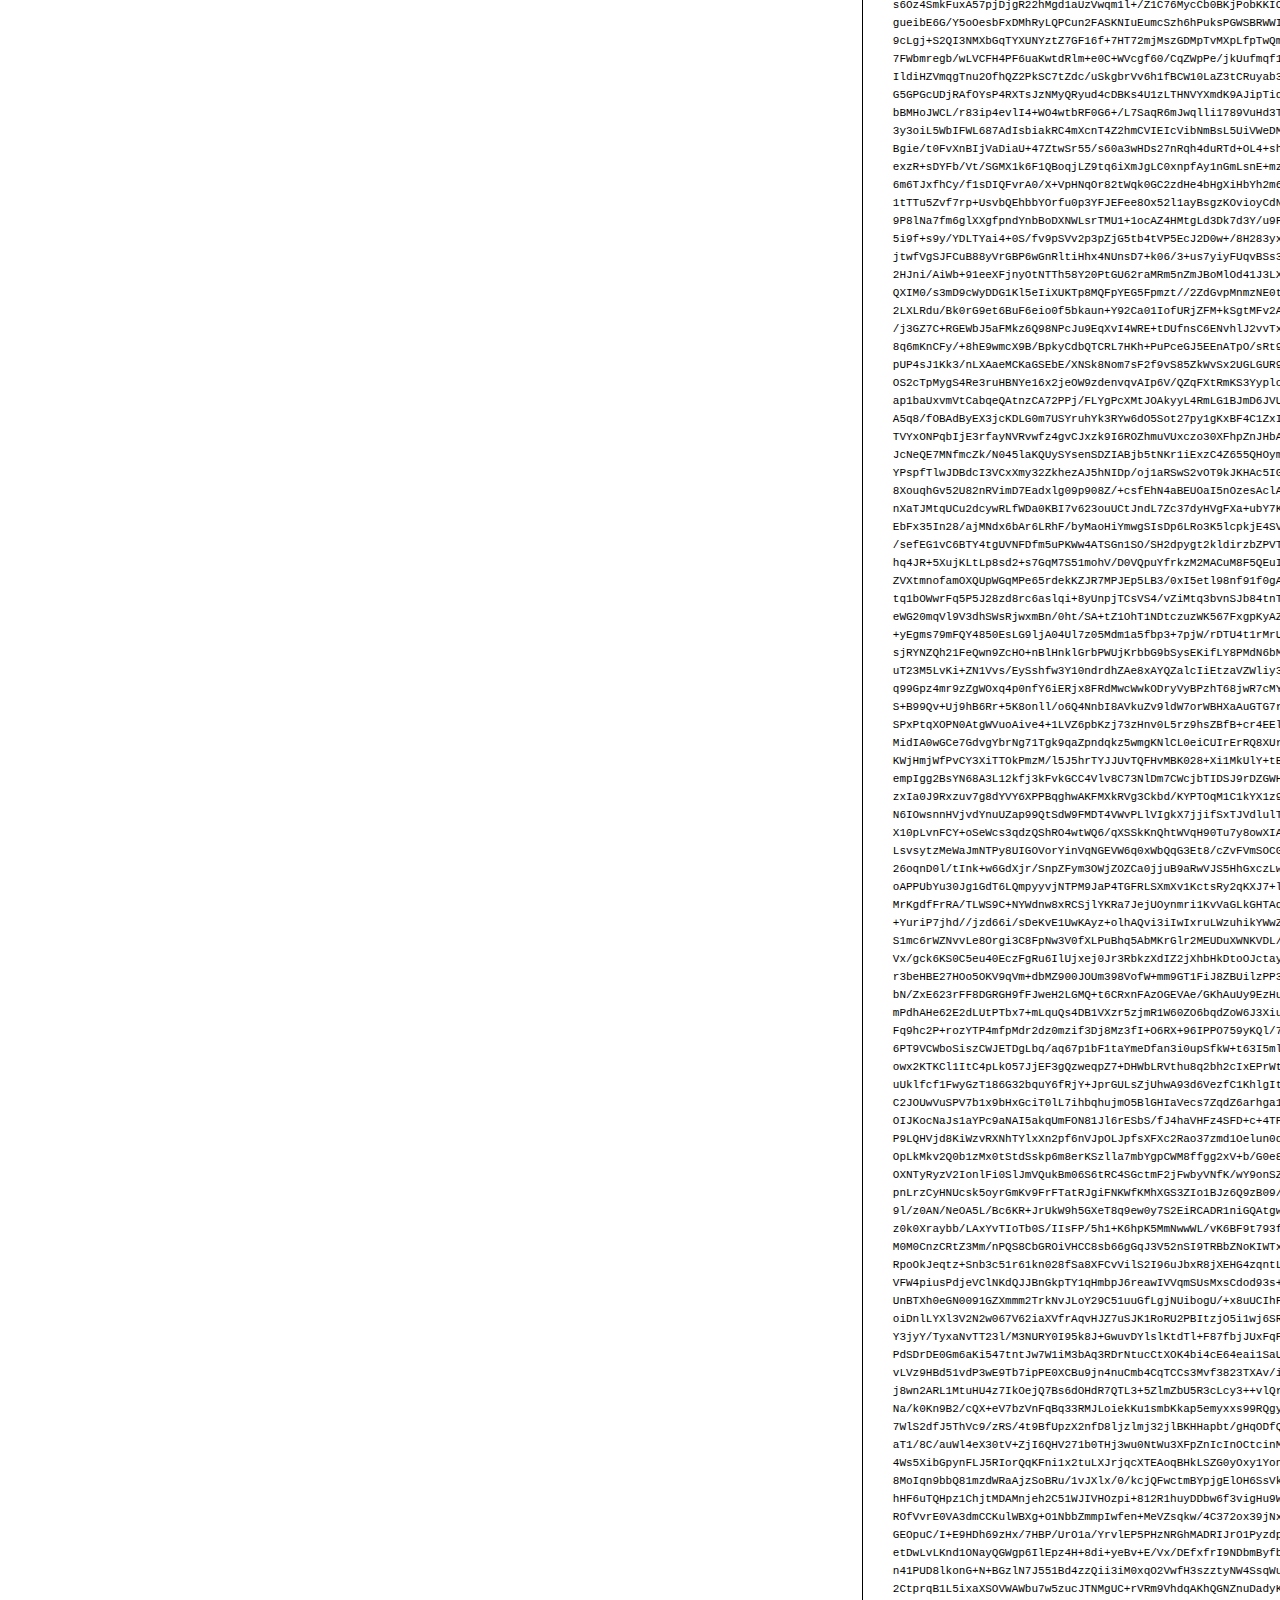
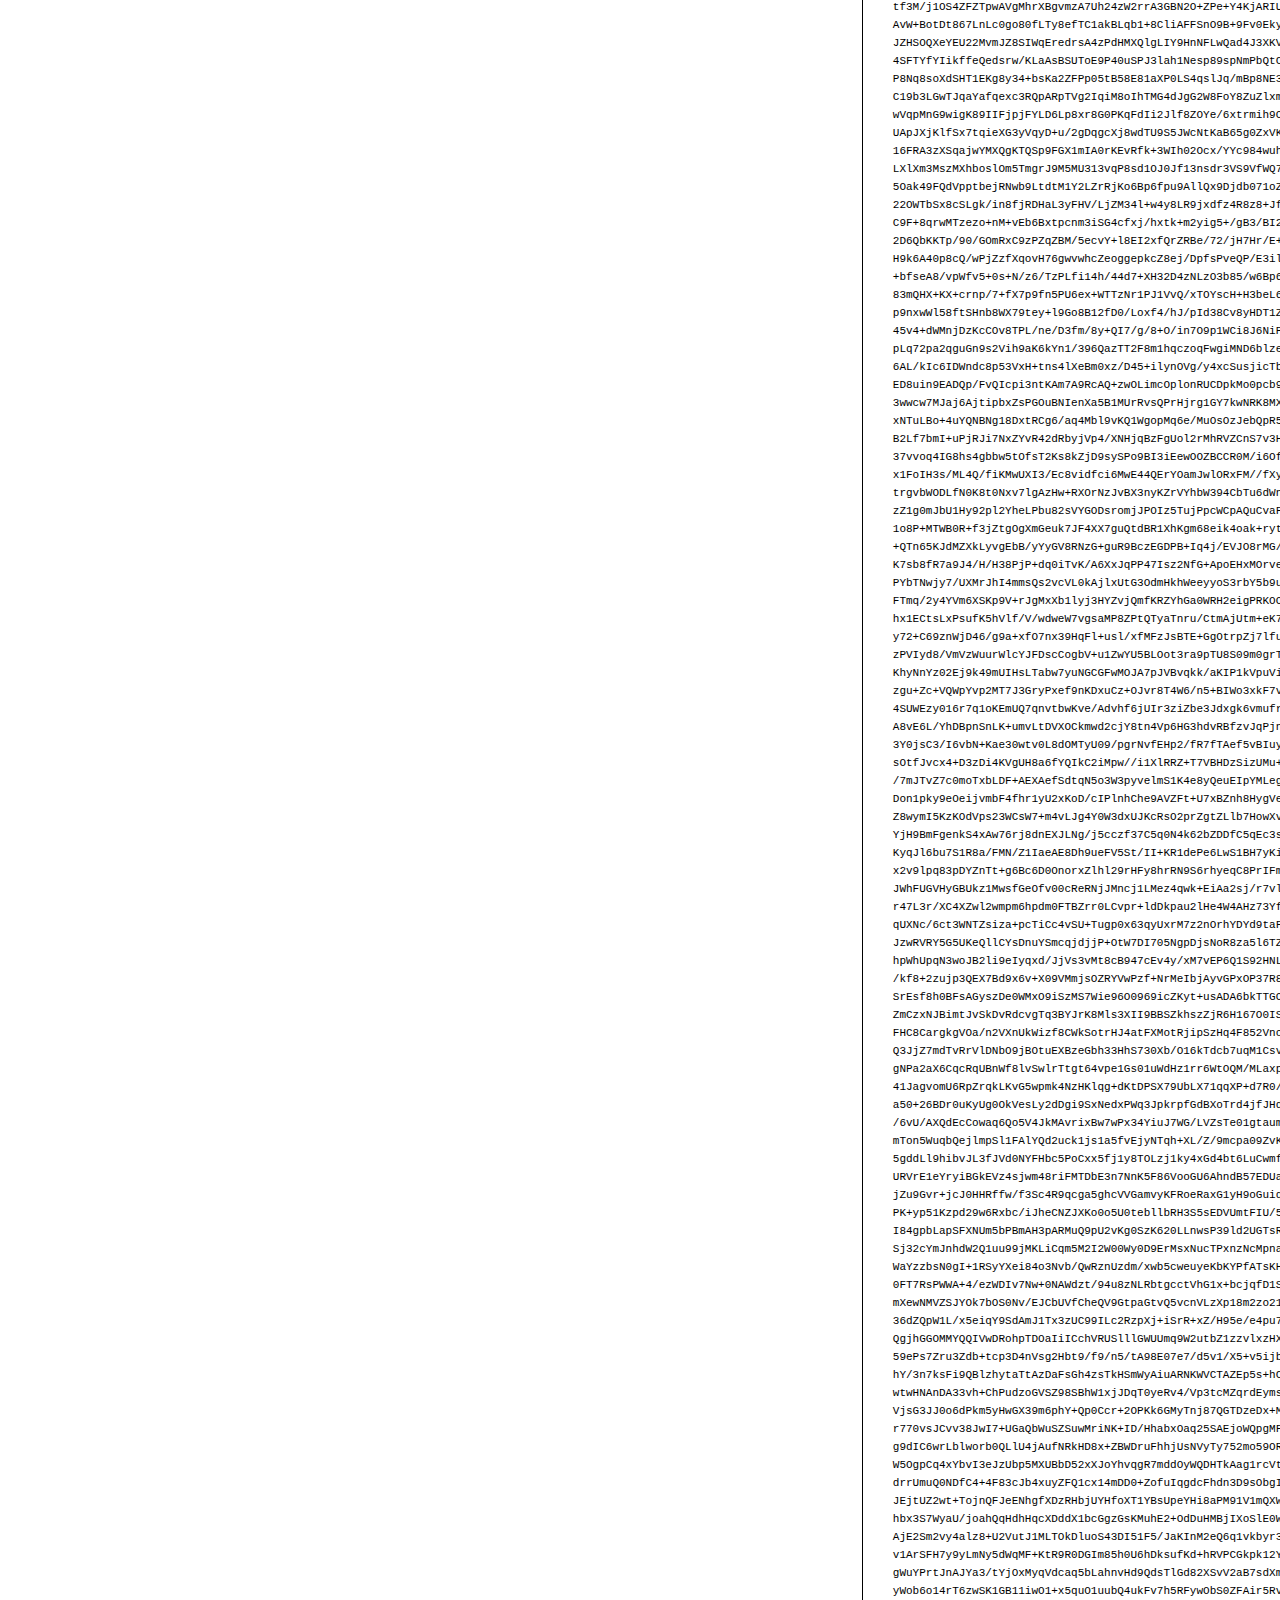
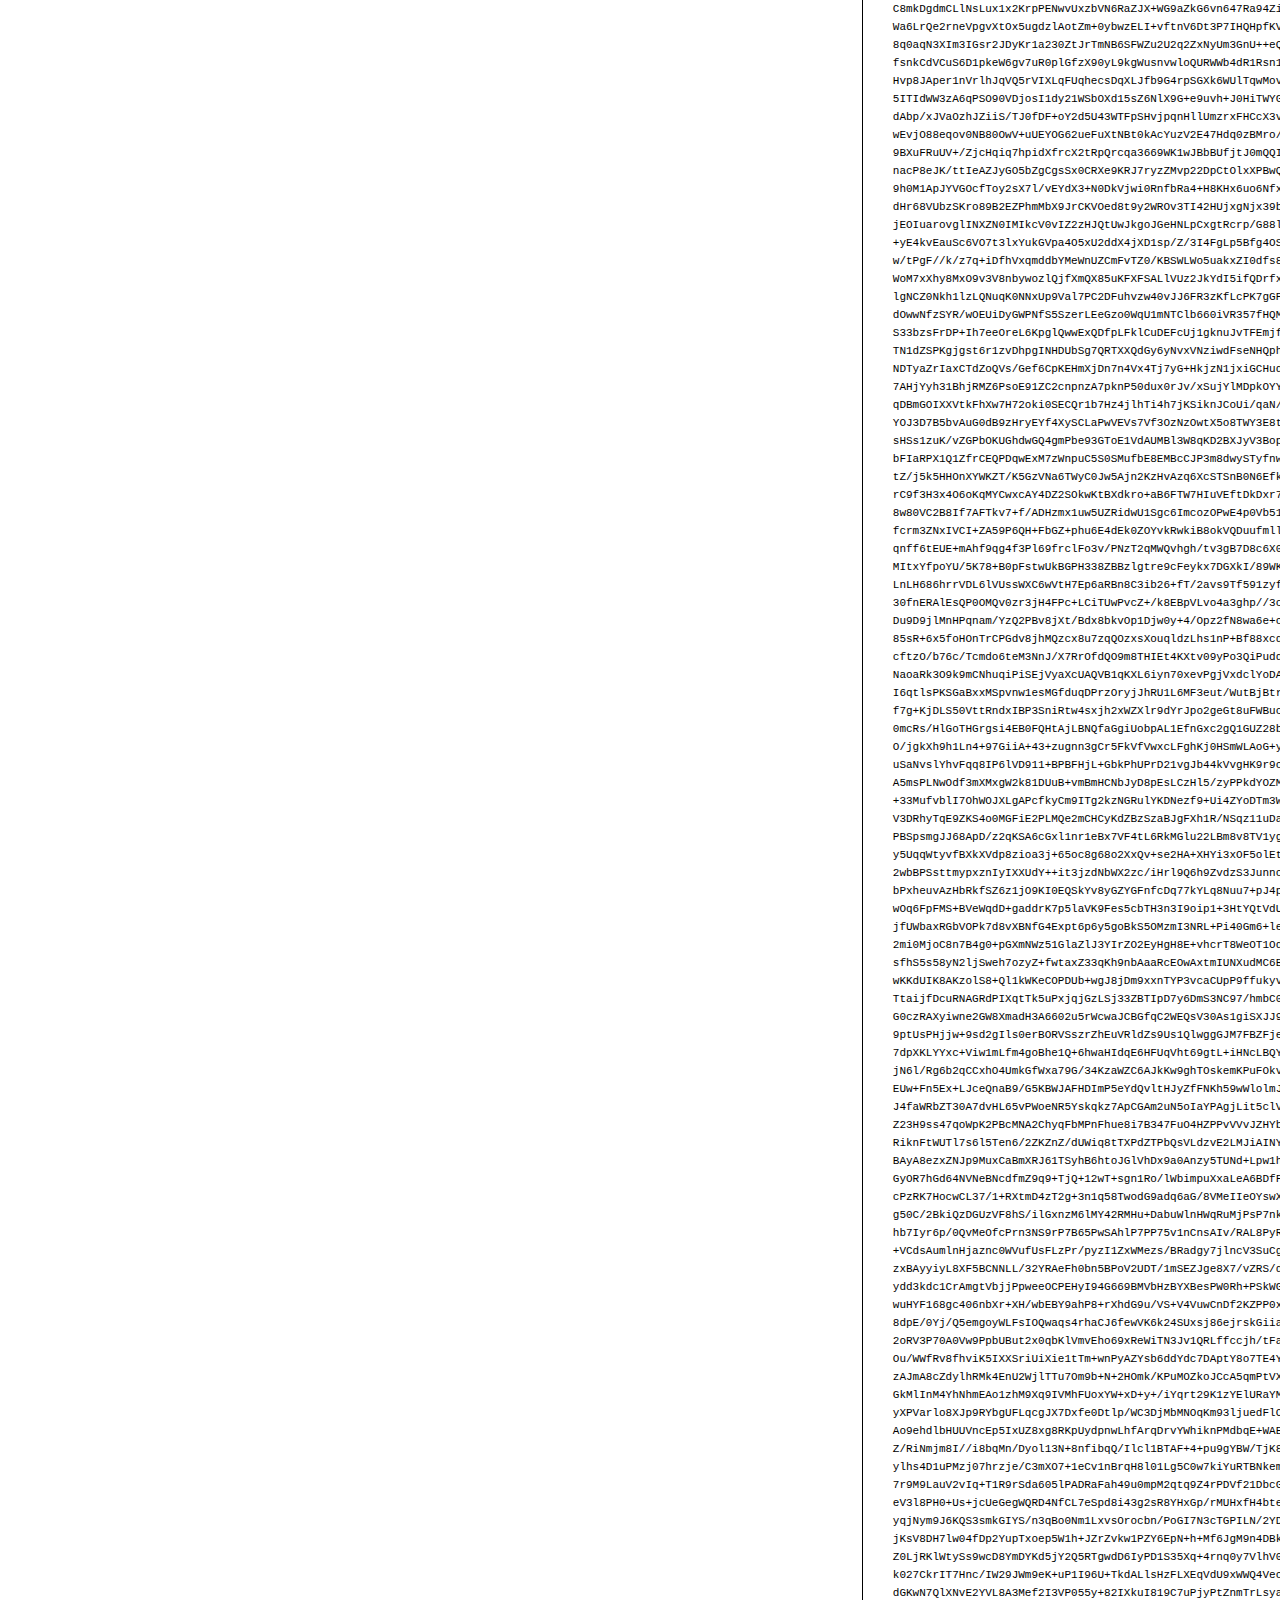
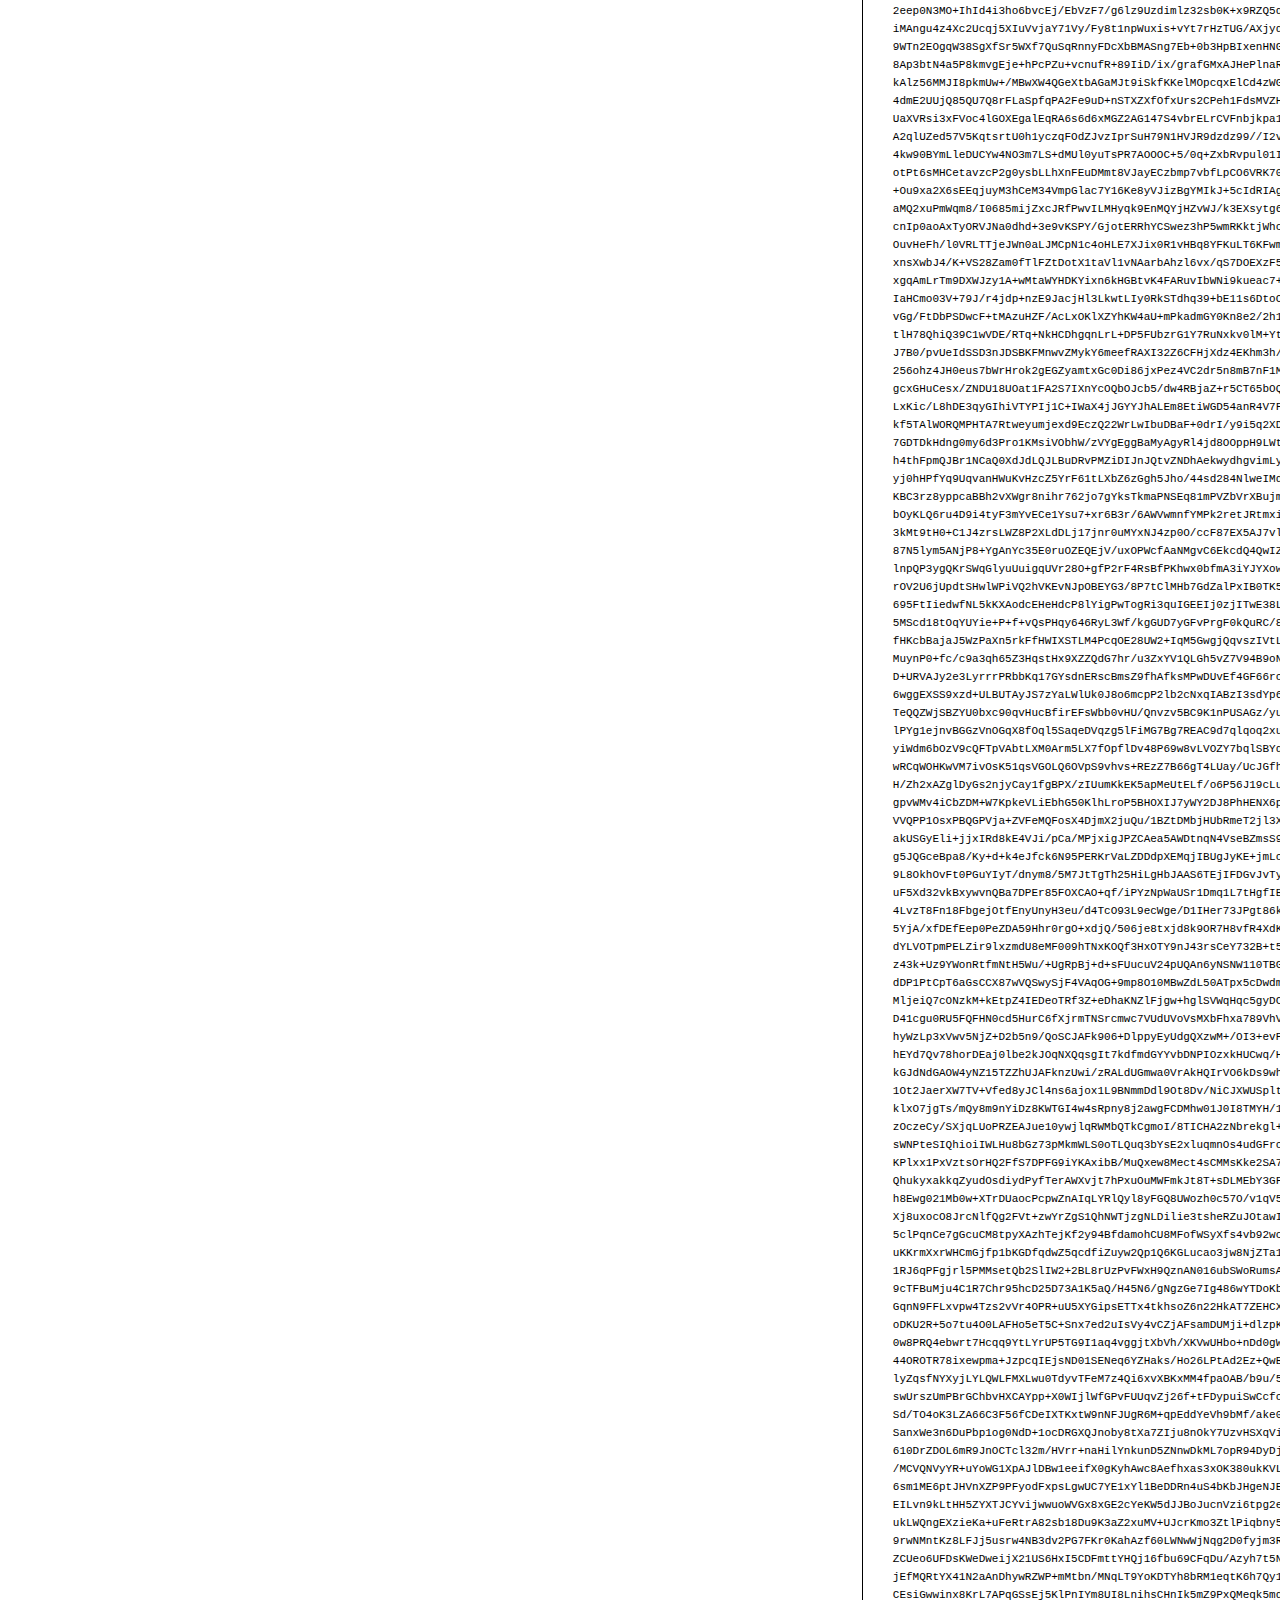
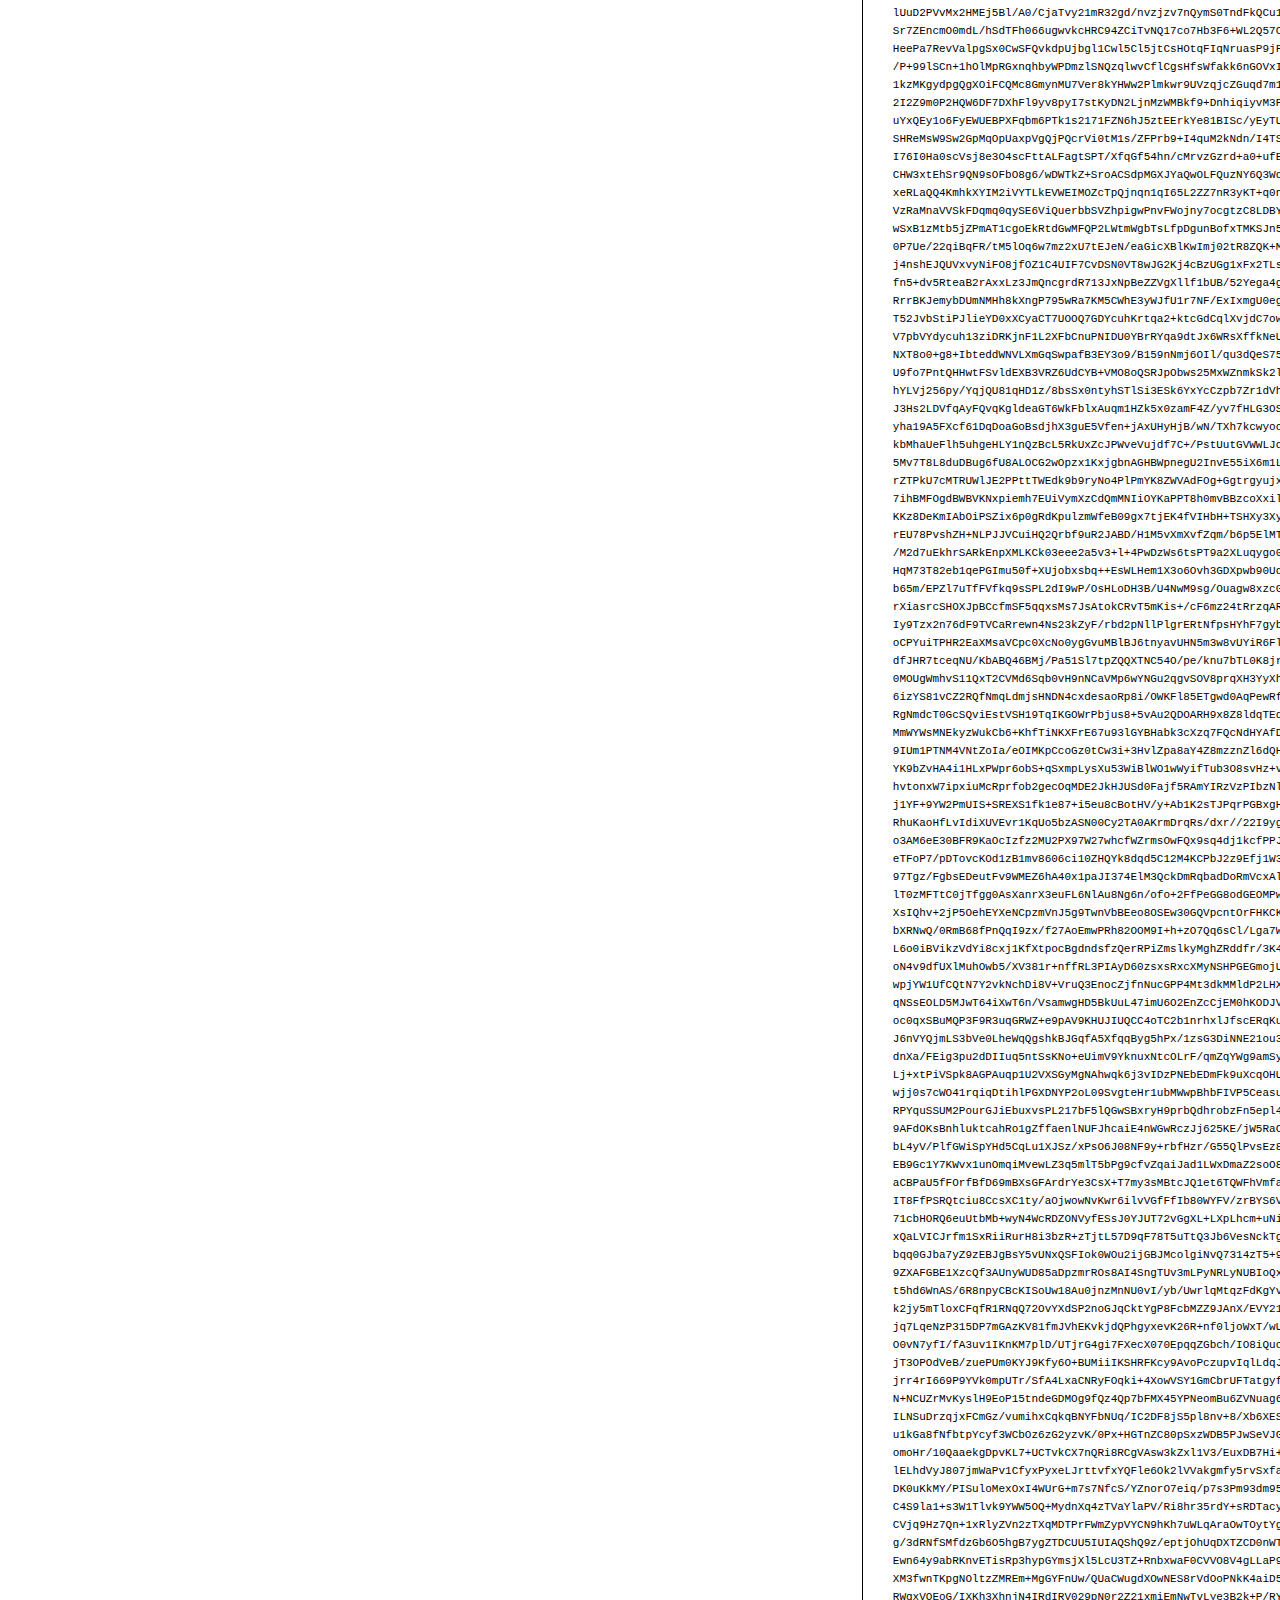
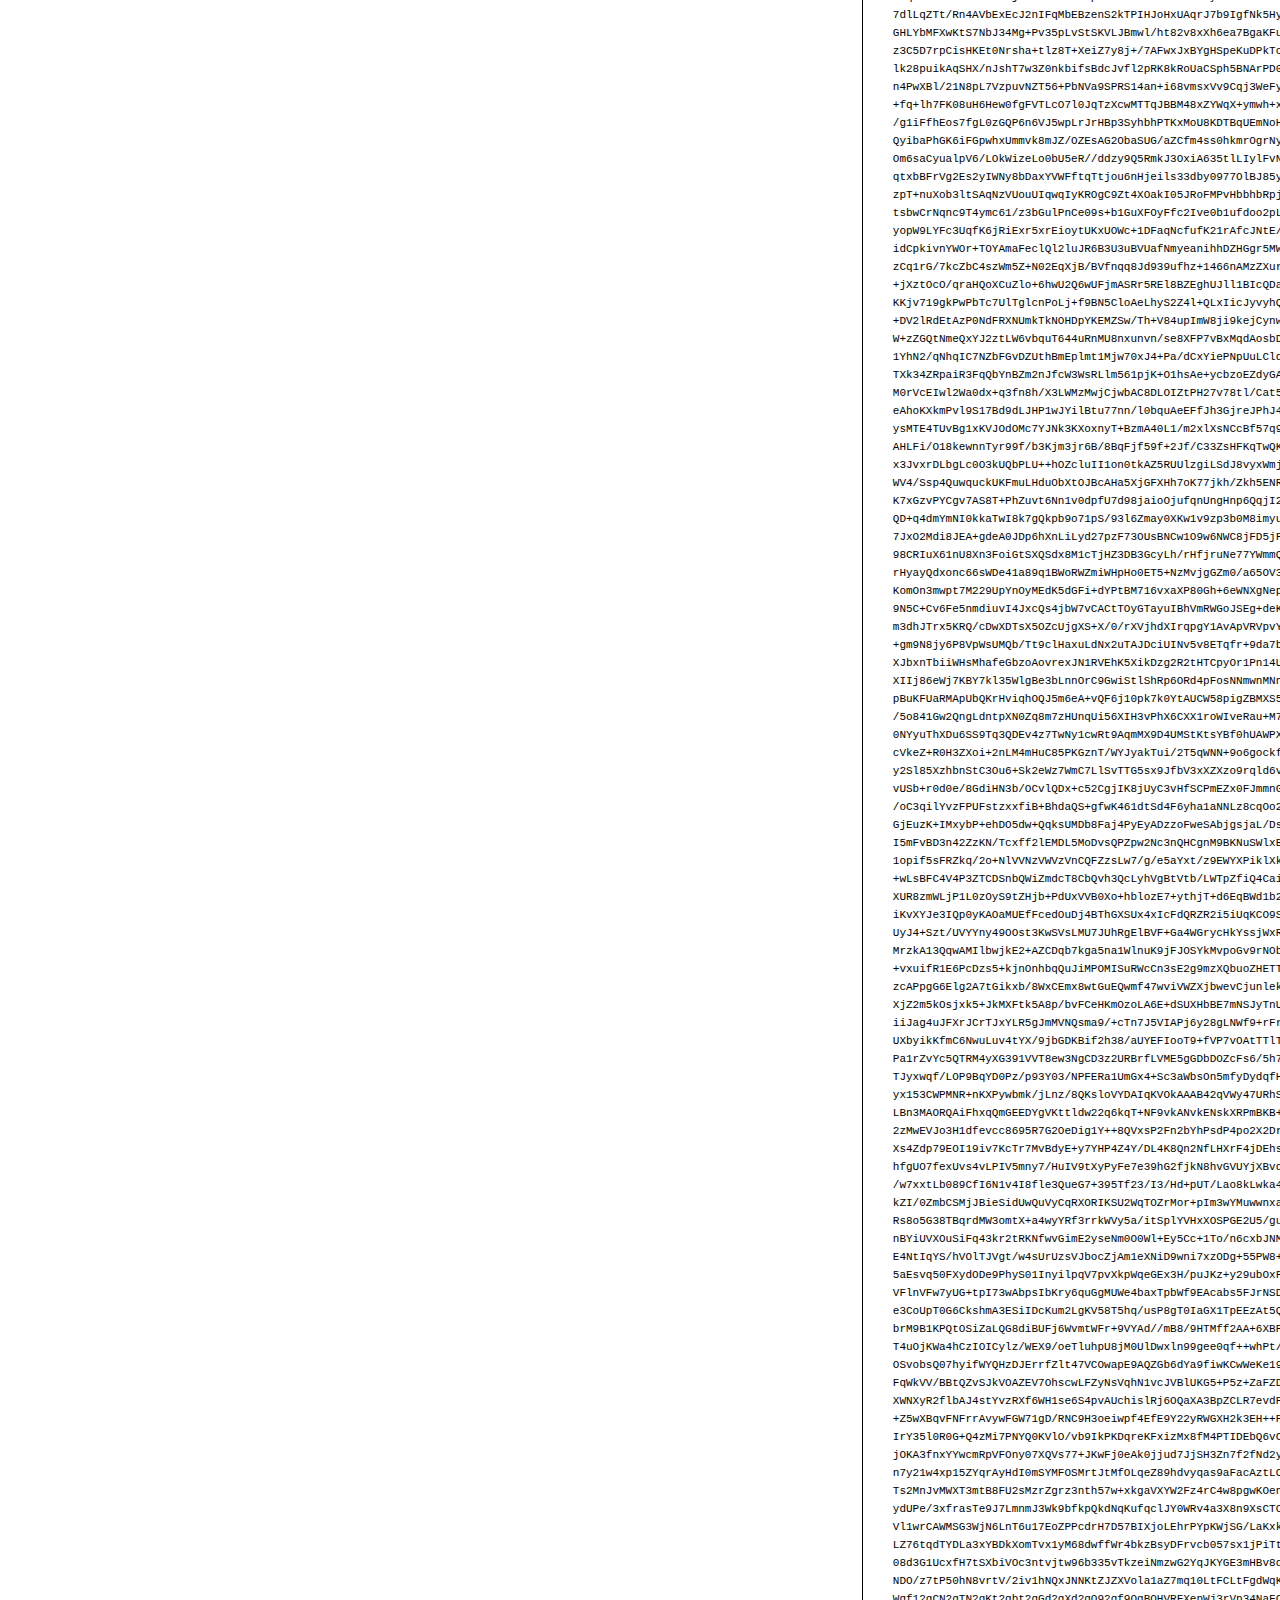
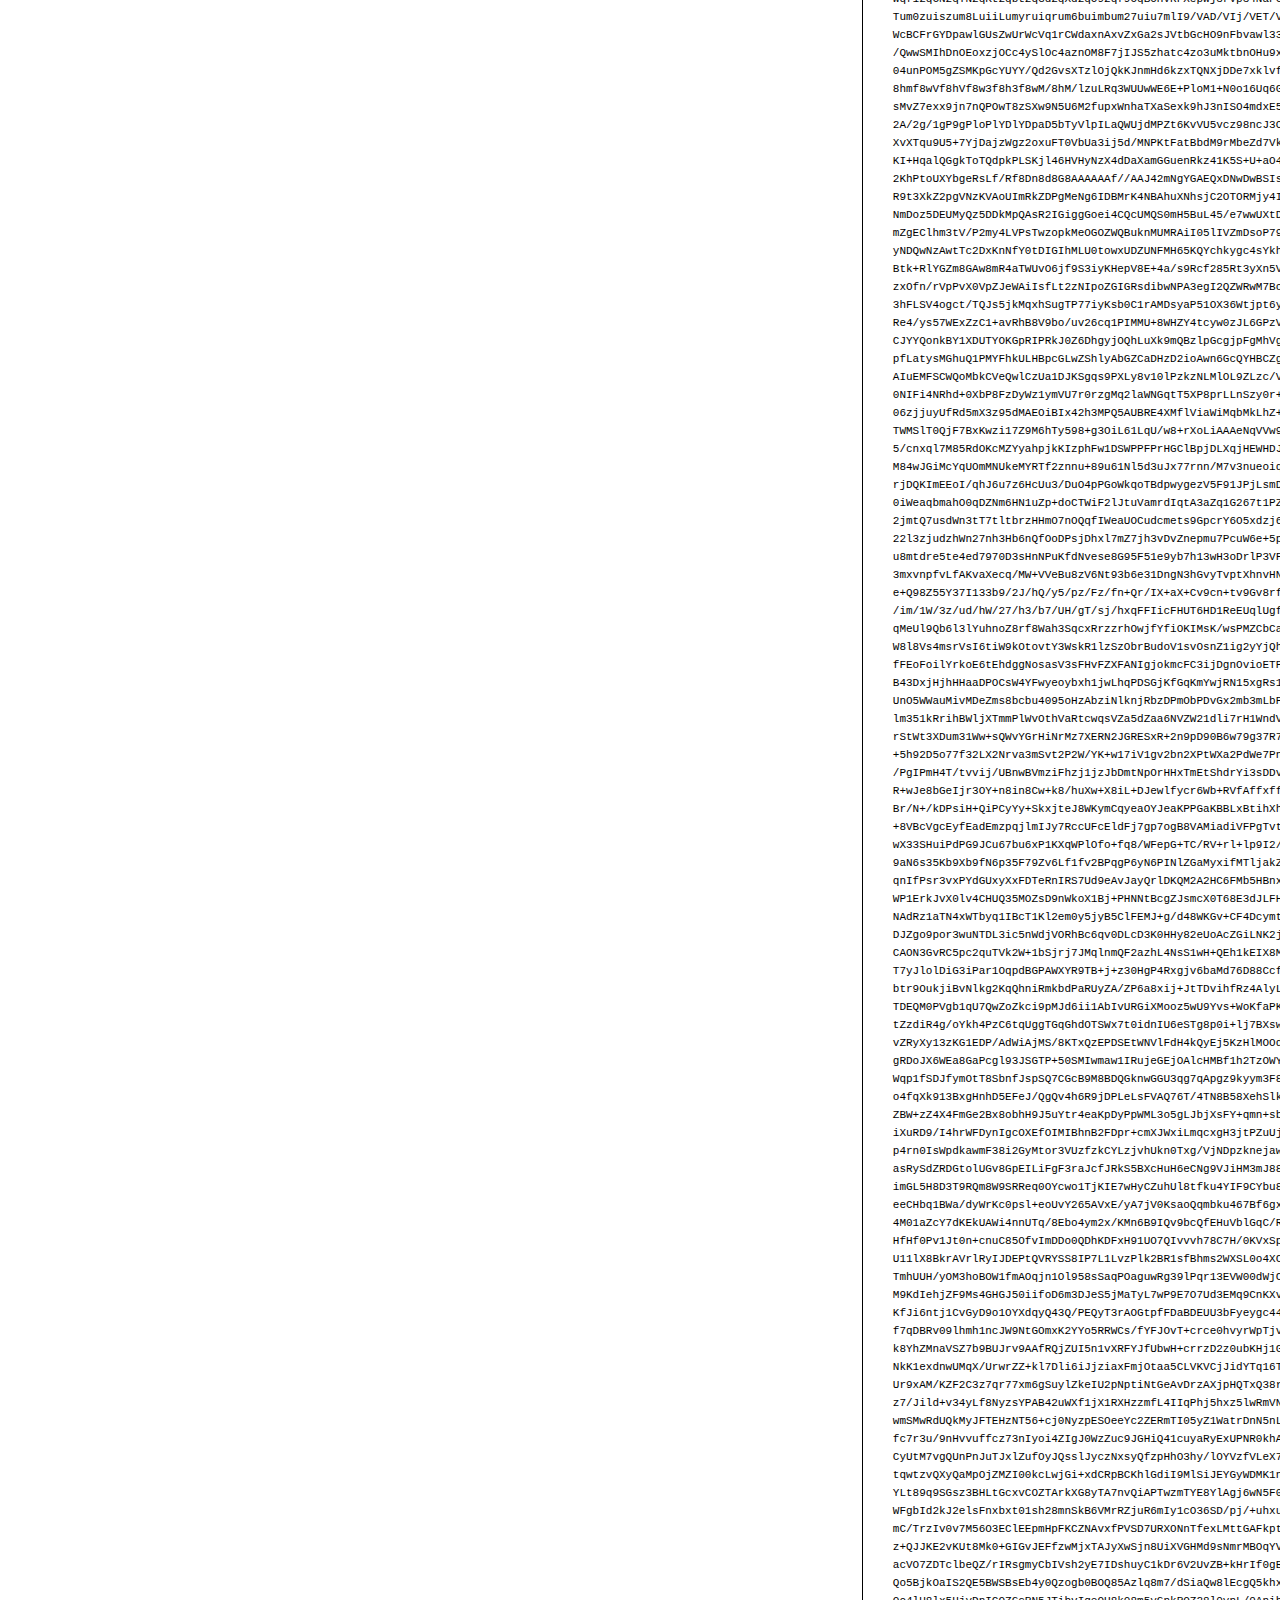
<file: font/MuktiNarrow/preview.html>
<!DOCTYPE html>
<html>
<head>
<title>
MuktiNarrow
 - Web font preview
</title>
<style type='text/css'>

@font-face {
  font-family: 'MuktiNarrow';
  src: url('MuktiNarrow.eot') format('embedded-opentype');
  font-weight: normal;
  font-style: normal;
}

@font-face {
  font-family: 'MuktiNarrow';
  src:  url([data-uri]) format('woff'), url('MuktiNarrow.ttf')  format('truetype'), url('MuktiNarrow.svg#MuktiNarrow') format('svg');
  font-weight: normal;
  font-style: normal;
}



body { font-family: 'MuktiNarrow' !important; }
h1, h2, h3, h4 { font-weight: normal; }
.reg { color:black; background:white; }
.inverse { color:white; background:black; }
div { padding: 10px 15px; }
.right { background:white; width:30%; float: right; font-family: sans-serif; border: 1px solid black; border-width: 0 0 1px 1px;}
</style>
</head>
<body>
<div class='right'>
<h3>How to Install</h3>
<h4>Step 1</h4>
<div>
Upload contents of the zip file to your web server's public directory. For example:
<code>www.yourdomain.com/css/webfont/</code>
</div>
<h4>Step 2</h4>
<div>
Add contents of
<code>styles.css</code>
to your site's style sheet.
</div>
<h4>Step 3</h4>
<div>
Make sure you adjust the paths in code from
<code>styles.css</code>
to reflect the relative path on your server.
</div>
<div>
For this example you need to prepend
<code>/css/webfont/</code>
to all
<code>src url</code>
definitions. Like this:
</div>
<div>
<code style='font-size:11px;'>@font-face {
  font-family: 'MuktiNarrow';
  src: url('/css/webfont/MuktiNarrow.eot') format('embedded-opentype');
  font-weight: normal;
  font-style: normal;
}

@font-face {
  font-family: 'MuktiNarrow';
  src:  url([data-uri]) format('woff'), url('/css/webfont/MuktiNarrow.ttf')  format('truetype'), url('/css/webfont/MuktiNarrow.svg#MuktiNarrow') format('svg');
  font-weight: normal;
  font-style: normal;
}</code>
</div>
</div>
<div class='reg'>
<h1>
H1
MuktiNarrow
</h1>
<h2>
H2
Donec lacinia, felis nec sagittis feugiat
</h2>
<h3>
H3
Sed ullamcorper tincidunt libero, sed tempus sem rhoncus non.
</h3>
<h4>
H4
Etiam in nulla eros, quis laoreet orci. Morbi ullamcorper tempor nunc sed ullamcorper.
</h4>
<div>
DEFAULT
In hac habitasse platea dictumst. Sed hendrerit scelerisque pellentesque. Suspendisse id eros quis sem tristique varius sed eget velit. Phasellus pellentesque ipsum non quam vulputate euismod. Nullam eget viverra lorem. Ut eu tortor metus. Mauris eget quam nulla, eu suscipit magna. Nullam vitae lectus quam, a consequat tortor. Ut sed arcu arcu. Aliquam aliquet lacinia lorem, id tristique nunc pulvinar eget.
</div>
<div>
SMALL
<small>
Proin volutpat, magna at vehicula blandit, massa lectus aliquam dolor, ut porta magna odio eu nunc. Nam nisi diam, commodo vitae hendrerit non, consequat sed est. Proin fringilla, nunc non vulputate hendrerit, turpis purus vestibulum diam, a venenatis nunc lectus nec quam. Quisque euismod fermentum mauris, at accumsan mi pulvinar in. Fusce libero lectus, fringilla non congue vel, cursus nec metus. Nunc ac ante quam.
</small>
</div>
<div>
BIG
<big>
Curabitur auctor orci vel felis sodales porttitor. Aenean non neque auctor tellus suscipit vulputate ut quis nunc. Integer tellus purus, venenatis a cursus nec, vestibulum eget turpis. Nulla pulvinar dictum elit, vulputate sodales nunc laoreet eget. Aliquam vitae urna ac risus scelerisque iaculis.
</big>
</div>

</div>
<div class='inverse'>
<h1>
H1
MuktiNarrow
</h1>
<h2>
H2
Donec lacinia, felis nec sagittis feugiat
</h2>
<h3>
H3
Sed ullamcorper tincidunt libero, sed tempus sem rhoncus non.
</h3>
<h4>
H4
Etiam in nulla eros, quis laoreet orci. Morbi ullamcorper tempor nunc sed ullamcorper.
</h4>
<div>
DEFAULT
In hac habitasse platea dictumst. Sed hendrerit scelerisque pellentesque. Suspendisse id eros quis sem tristique varius sed eget velit. Phasellus pellentesque ipsum non quam vulputate euismod. Nullam eget viverra lorem. Ut eu tortor metus. Mauris eget quam nulla, eu suscipit magna. Nullam vitae lectus quam, a consequat tortor. Ut sed arcu arcu. Aliquam aliquet lacinia lorem, id tristique nunc pulvinar eget.
</div>
<div>
SMALL
<small>
Proin volutpat, magna at vehicula blandit, massa lectus aliquam dolor, ut porta magna odio eu nunc. Nam nisi diam, commodo vitae hendrerit non, consequat sed est. Proin fringilla, nunc non vulputate hendrerit, turpis purus vestibulum diam, a venenatis nunc lectus nec quam. Quisque euismod fermentum mauris, at accumsan mi pulvinar in. Fusce libero lectus, fringilla non congue vel, cursus nec metus. Nunc ac ante quam.
</small>
</div>
<div>
BIG
<big>
Curabitur auctor orci vel felis sodales porttitor. Aenean non neque auctor tellus suscipit vulputate ut quis nunc. Integer tellus purus, venenatis a cursus nec, vestibulum eget turpis. Nulla pulvinar dictum elit, vulputate sodales nunc laoreet eget. Aliquam vitae urna ac risus scelerisque iaculis.
</big>
</div>

</div>
</body>
</html>
</file>
<file: css/photoGallery.css>
html{
  font-size: 12px;
}


body{
	/*margin: 10px;
	padding: 10px;
*/
	margin: 1%;
	padding: 1%;
	background-color: rgba(0,0,255,.1);
}

.forAboveMd{
	display: none;
}

.nav1{
	display: none;
	margin:1px;
}


.aboutMeImage {
	

	display: flex;
	align-items: center;	
	align-content: center;
    width: 85%;
    
}



.breadcrumb{
	margin: 5px 2px;
	font-size: 1.2rem;
}


.points	{
	font-weight: bold;
	font-family: Candara;
	font-size:1.3rem;
}



.header-img {
  width: 100%;
  height: 100px;
  background: url('../image/PhotoGallery50.jpg');
  background-size: cover;
  -webkit-border-radius: 10px;
  -moz-border-radius: 10px;
  -ms-border-radius: 10px;
  -o-border-radius: 10px;
  border-radius: 10px;
}

/*a{	
	color: #007efa;
	font-size: 1.5rem;
}*/

h1{
	text-align: center;
	text-transform: uppercase;
	color: #ffffff;
	font-size: 2.5rem;
}


/*.active {
	background-color: rgba(255, 255, 255,1);
}*/

h2{
	color: #000000;
	font-family: sans-serif;
}

p{
	font-size:1.2rem;
}


.right{
	
	float:right;
	display: inline-block;
	width:95%;
	/*text-align: justify;*/
	/*height:100vh;*/
	margin:1%;
	padding:1%;
	/*visibility: auto;*/
	
}


/*
table{
	
	width:75%;
	margin-left:12.5% ;
	margin-right: 12.5%;

	font-family: "Lucida Sans", Times, sans-serif;
	border-bottom: 2px solid black;
	font-size: 1rem;
	font-weight: 500;
	line-height: 200%;
}
*/



/*
tr{
	background: #00b7ea;
	opacity: .8;
	height: 35px;
	text-align: center;
}
*/

/*
th{
	background: #666666;
	background: -moz-linear-gradient(top, #666666 0%, #00b7ea 100%);
	background: -webkit-linear-gradient(#666666 0%, #00b7ea 100%);
	background: -o-linear-gradient(#666666 0%, #00b7ea 100%);
	background: linear-gradient(#666666 0%, #00b7ea 100%); 

	-webkit-border-radius: 7px  7px 0 0;
	-moz-border-radius: 7px  7px 0 0;
	-ms-border-radius: 7px  7px 0 0;
	-o-border-radius: 7px  7px 0 0;
	border-radius: 7px  7px 0 0;

	height: 35px;
	text-align: center;
	color: white;
	padding-left: 3%;

	

} 
*/

/*
td{
	background: #00b7ea;
	color:#000000;
	height: 35px;
	min-width: 100px;
	text-align: center;
	padding-left: 3%;

	text-shadow: 1px 1px 1px #ffffff;

	-webkit-border-radius: 2px;
	-moz-border-radius: 2px;
	-ms-border-radius: 2px;
	-o-border-radius: 2px;
	border-radius: 2px;

	


}
*/

th:first-child ,td:first-child {
	text-align: left;
	
}

tr:hover{
	opacity: 1;

}


ul.raselUtshob{
	font-size:1.6rem;
}

ul.optima{
	font-size:1.3rem;
}

span.verdara{
	font-size: 1.3rem;
}

.list1 {	
  list-style-type: none;

}


ul.list1 li:before {

  content: '';

  display: inline-block;

  height: 15px;

  width: 15px;

   background-size: 15px;

  background-image: url("../image/checkMarkGreen.png");

  background-repeat: no-repeat;

  margin-right: 5px;

}

.bengali{
	display: none;
}


div.selectLanguage{
	float: right;
	margin-top: 5px;
	margin-right: 10px;
	font-size: 2rem;
	display: inline-block;
	position: unset;
}


div.selectLanguage a{
	font-size: 1rem;
	background-color:#add8e6;
}

div.selectLanguage a:hover{
	background-color:#155bd4;
}

div.selectNav{
	float: right;
	margin-top: 5px;
	margin-right: 10px;
	font-size: 2rem;
	display: inline-block;
	position: unset;
}

div.selectNav a{
	font-size: 1rem;
	background-color:#add8e6;
}

div.selectNav a:hover{
	background-color:#155bd4;
}





.raselUtshob{
	font-family: "RaselUtshobUnicode";
}

.verdana{
	font-family: "Verdana";
}

.optima{
	font-family: "optima";
}



#nav{
	width: 100%;
	z-index: 200;
	padding-top: 2px;
}

#nav a {
	box-sizing: border-box;
	background-color: #a11010;
	display: inline-block;
  	float: left;
	vertical-align: middle;
   color: white;
   text-decoration: none;
   text-align: center;

   height:40px;
   padding-top: 10px;
   font-size: 1.2rem;
   width: 49%; 
   text-align: center;
   margin-left:2px;
   margin-bottom:2px;



   -webkit-border-radius: 10px;
   -moz-border-radius: 10px;
   -ms-border-radius: 10px;
   -o-border-radius:10px;
   border-radius: 10px;
}

#nav .active{
	background-color: #520202;
}



#nav:after{
	content:""; 
	clear:both;
}

#nav a:hover {
  background-color:#803030;
}



.footer{
	background: #cce5ff;
	margin:0 auto;
	padding: 20px 0px;
}


.card-header a:before{
	content: '';

	display: inline-block;

	height: 15px;

	width: 15px;

	 background-size: 15px;

	background-image: url("../image/checkMarkGreen.png");

	background-repeat: no-repeat;

	margin-right: 5px;	
}


.breadcrumb{
	background: #fff;
}


/*.gallery .card{
	height:250px;
}*/




@media screen and (min-width:768px){
	
	html{
	  font-size: 13px;
	}

	.forBelowMd{
		display: none;
	}
    /*header{

    	background: #808080;
    	background-image: url("../image/PhotoGallery6.jpg");
    	to set the imgae according to browser width
    	background-size: 100%;
    	height:250px;
    	border: 2px solid;
    	font-size: 1.2rem;
    }*/


    .forAboveMd{
    	display: block;
    }

    h1{
    	
    	font-size: 2.5rem;
    }

    #nav{
	   	width: 100%;
	   	/*background-color: #800000;*/
    }



	#nav a {
	  float:left;
	  height:40px;
	  display: block;
	  padding-top: 10px;
	  font-size: 1.2rem;
	  width: 24.5%; /* Four equal-width links. If you have two links, use 50%, and 33.33% for three links, etc.. */
	  text-align: center; /* If you want the text to be centered */
	  margin-left:2px;
	  /*margin-right: 2px; */


	  -webkit-border-radius: 10px;
	  -moz-border-radius: 10px;
	  -ms-border-radius: 10px;
	  -o-border-radius:10px;
	  border-radius: 10px;
	}


	#nav:after{
		content:""; 
		clear:both;
	}

	

	
	.content {
	  padding: 16px;
	}

	/* The sticky class is added to the navbar with JS when it reaches its scroll position */
	.sticky {
	  position: fixed;
	  top: 0;
	  width: 100%;
	}

	/* Add some top padding to the page content to prevent sudden quick movement (as the navigation bar gets a new position at the top of the page (position:fixed and top:0) */
	.sticky + .content {
	  padding-top: 60px;
	}


	.left{
		float:left;
		border: 1px solid #06425C;
		background-color:#42664c;
		display: inline-block;
		width: 215px;
		height:775px;
		padding-bottom: .5rem;
		/*visibility: auto;*/

		
		border: 1px solid #ddd;
		position: relative;
	}

	#btnUp , #btnDown {
	  /*display: inline-block;*/
	  /*width:60px;*/
	  border: none;
	  color: white;
	  margin:0 ;
	  padding: 0;
	  cursor: pointer;
	  background-color: rgb(255,255,0,0);
	  
	}
	i{
		display: inline-block;
		/*height: 30px;*/
		font-size: 60px;
	}

	/*.arrow{
		height: 65px;
		width:100%;
	}*/

	#theDiv {
		height: 625px;
		overflow: hidden;
	  
	}


	.left button{
		width:100%;
	}
	
	

	  #btnUP{
	  	display: block;
	  	width:100%;
	  	position:absolute;
	  	top:0;
	  	left:0;
	  	
	  }
	  

	  #btnDown{
	  	display: block;
	  	width:100%;
		position: absolute;
		bottom:0;
		left: 0;
		
	  }

	


	aside img{
		display:block;
		width:75%;
		height: 150px;
		margin:9%;
		border:1px solid black;
		margin:5% auto;
		
	}

	.right{
		
		float:right;
		display: inline-block;
		width:68%;
		text-align: justify;
		/*height:2vh;*/
		margin:1%;
		padding:1%;
		/*visibility: auto;*/
		
	}

	.left:after , .right:after{
		content: "";
		display:table;
		clear:both;
	}

	div.selectNav{
		display: none;
	}


	



	
	/*for stylying carousel*/
	.carousel1 {
	  height: 250px;
	  min-height: 150px;
	  background: no-repeat center center scroll;
	  -webkit-background-size: cover;
	  -moz-background-size: cover;
	  -o-background-size: cover;
	  background-size: cover;
	}

	#headerCarousel .carousel-indicators li {
	  width: 10px;
	  height: 10px;
	  border-radius: 100%;
	}

	#accordion img{
	width:25%;
	}

	.card-body img{
	float:left;
	margin: 5px 10px;
	}

	/*.gallery .card{
		height:300px;
	}
*/

  
}

@media screen and (min-width:992px){
	.right{
		width:75%;
	}
}
</file>
<file: font/RaselUtshob/RaselUtshobUnicode.css>
@font-face{
            font-family: RaselUtshobUnicode;
            src: url(RaselUtshob-Unicode.ttf)format('truetype'),
            url("RaselUtshob-Unicode.eot") format("eot"),
            url("RaselUtshob-Unicode.svg") format("svg"),
            url("RaselUtshob-Unicode.woff") format("woff");
       }
</file>
<file: css/aboutMe.css>
.row1{
    height: auto;
}

.column1 {
    float: left;
    width: 30%;
    padding: 10px;
   
    
  }

  h1{
    color: black;
  }

  h3{
    text-align: center;

  }



  .column2 {
    float: left;
    width: 70%;
    padding: 10px;
    /* height: auto; */
  }
  
  /* Clear floats after the columns */
  .row1:after {
    content: "";
    display: table;
    clear: both;
  }

  .roundImage{
    display: block;
    margin-left: auto;
    margin-right: auto;
    margin-left: 10%;
    border-radius: 50%;
    width: 75%;
    margin: 0 auto;
  }

  hr{
    position: relative;
    top: 20px;
    border: none;
    height: 4px;
    background: black;
    margin-bottom: 50px;
  }

  table {
    width: 300px;
    border-collapse: collapse;
    width: 80%;
}
table, th, td {
    border: 1px solid black;
}
th, td {
    padding: 10px;
    text-align: left;
}
</file>
<file: assets/css/carousel2.css>
/*

CC 2.0 License Iatek LLC 2018
Attribution required

*/



  /* Show 4th slide on md  if col-md-4*/
    .carousel-inner .active.col-md-4.carousel-item + .carousel-item + .carousel-item + .carousel-item {
        position: absolute;
        top: 0;
        right: -33.3333%;  /*change this with javascript in the future*/
        z-index: -1;
        display: block;
        visibility: visible;
    }



  /* Show 3rd slide on sm  if col-sm-6*/
    .carousel-inner .active.col-sm-6.carousel-item + .carousel-item + .carousel-item {
        position: absolute;
        top: 0;
        right: -50%;  /*change this with javascript in the future*/
        z-index: -1;
        display: block;
        visibility: visible;
    }



    .carousel-item {
        margin-right: 0;
    }

    /* show 2 items */
    .carousel-inner .active + .carousel-item {
        display: block;
    }
    
    .carousel-inner .carousel-item.active:not(.carousel-item-right):not(.carousel-item-left),
    .carousel-inner .carousel-item.active:not(.carousel-item-right):not(.carousel-item-left) + .carousel-item {
        transition: none;
    }

    .carousel-inner .carousel-item-next {
      position: relative;
      transform: translate3d(0, 0, 0);
    }
    
    /* left or forward direction */
    .active.carousel-item-left + .carousel-item-next.carousel-item-left,
    .carousel-item-next.carousel-item-left + .carousel-item,
    .carousel-item-next.carousel-item-left + .carousel-item + .carousel-item {
        position: relative;
        transform: translate3d(-100%, 0, 0);
        visibility: visible;
    } 
    
    /* farthest right hidden item must be abso position for animations */
    .carousel-inner .carousel-item-prev.carousel-item-right {
        position: absolute;
        top: 0;
        left: 0;
        z-index: -1;
        display: block;
        visibility: visible;
    }
    
    /* right or prev direction */
    .active.carousel-item-right + .carousel-item-prev.carousel-item-right,
    .carousel-item-prev.carousel-item-right + .carousel-item,
    .carousel-item-prev.carousel-item-right + .carousel-item + .carousel-item {
        position: relative;
        transform: translate3d(100%, 0, 0);
        visibility: visible;
        display: block;
        visibility: visible;
    }



/*MD*/


    /* show 3rd of 3 item slide */
  .carousel-inner .active + .carousel-item + .carousel-item {
        display: block;
    }
 
    .carousel-inner .carousel-item.active:not(.carousel-item-right):not(.carousel-item-left) + .carousel-item + .carousel-item {
        transition: none;
    }
  
    
    .carousel-inner .carousel-item-next {
      position: relative;
      transform: translate3d(0, 0, 0);
    }
    
    
    /* left or forward direction */
    .carousel-item-next.carousel-item-left + .carousel-item + .carousel-item + .carousel-item {
        position: relative;
        transform: translate3d(-100%, 0, 0);
        visibility: visible;
    }
    
    /* right or prev direction */
    .carousel-item-prev.carousel-item-right + .carousel-item + .carousel-item + .carousel-item {
        position: relative;
        transform: translate3d(100%, 0, 0);
        visibility: visible;
        display: block;
        visibility: visible;
    }




/*LG */
@media (min-width: 991px) {

    /* show 4th item */
    .carousel-inner .active + .carousel-item + .carousel-item + .carousel-item {
        display: block;
    }
    
    .carousel-inner .carousel-item.active:not(.carousel-item-right):not(.carousel-item-left) + .carousel-item + .carousel-item + .carousel-item {
        transition: none;
    }
    
    /* Show 5th slide on lg if col-lg-3 */
    .carousel-inner .active.col-lg-3.carousel-item + .carousel-item + .carousel-item + .carousel-item + .carousel-item {
        position: absolute;
        top: 0;
        right: -25%;  /*change this with javascript in the future*/
        z-index: -1;
        display: block;
        visibility: visible;
    }
    
    /* left or forward direction */
    .carousel-item-next.carousel-item-left + .carousel-item + .carousel-item + .carousel-item + .carousel-item {
        position: relative;
        transform: translate3d(-100%, 0, 0);
        visibility: visible;
    }
    
    /* right or prev direction //t - previous slide direction last item animation fix */
    .carousel-item-prev.carousel-item-right + .carousel-item + .carousel-item + .carousel-item + .carousel-item {
        position: relative;
        transform: translate3d(100%, 0, 0);
        visibility: visible;
        display: block;
        visibility: visible;
    }

}

/*LG 6th  -  if you want a carousel with 6 slides */
@media (min-width: 991px) {

        /* show 5th and 6th item */
 /*   .carousel-inner .active + .carousel-item + .carousel-item + .carousel-item + .carousel-item,
  .carousel-inner .active + .carousel-item + .carousel-item + .carousel-item + .carousel-item + .carousel-item {
        display: block;
    }

    
  
    .carousel-inner .carousel-item.active:not(.carousel-item-right):not(.carousel-item-left) + .carousel-item + .carousel-item + .carousel-item + .carousel-item,
  .carousel-inner .carousel-item.active:not(.carousel-item-right):not(.carousel-item-left) + .carousel-item + .carousel-item + .carousel-item + .carousel-item + .carousel-item {
      transition: none;
    }
*/
    
  
  /*show 7th slide for animation when its a 6 slides carousel */
 /*      .carousel-inner .active.carousel-item + .carousel-item + .carousel-item + .carousel-item + .carousel-item + .carousel-item  + .carousel-item {
        position: absolute;
        top: 0;
        right: -16.666666666%;
        z-index: -1;
        display: block;
        visibility: visible;
  }
  */
  
      /* forward direction > */
 /*   .carousel-item-next.carousel-item-left + .carousel-item + .carousel-item + .carousel-item + .carousel-item,
  .carousel-item-next.carousel-item-left + .carousel-item + .carousel-item + .carousel-item + .carousel-item + .carousel-item {
        position: relative;
        transform: translate3d(-100%, 0, 0);
        visibility: visible;
    }
  */
      /* prev direction < last item animation fix */
 /*   .carousel-item-prev.carousel-item-right + .carousel-item + .carousel-item + .carousel-item + .carousel-item + .carousel-item,
    .carousel-item-prev.carousel-item-right + .carousel-item + .carousel-item + .carousel-item + .carousel-item + .carousel-item + .carousel-item {
        position: relative;
        transform: translate3d(100%, 0, 0);
        visibility: visible;
        display: block;
        visibility: visible;
    }
*/
}


.photo-carrier{
  color: grey;
  background-color: grey !important;
  padding-left: 5px; 
  padding-right: 5px;
  margin-top:5px; 
  margin-bottom:5px; 
  -webkit-border-radius: 5px;
  -moz-border-radius: 5px;
  -ms-border-radius: 5px;
  -o-border-radius: 5px;
  border-radius: 8px;
}

div.carousel-item img {
      margin-top:5px;
      margin-bottom:5px;
     /*min-height: 100px;*/
      
 }


 .carousel-control-prev,
   .carousel-control-next {
     /*margin-top: 5%;*/
     z-index: 5;
     /*display: inline-block;*/

     width: 3%;
     /*height:10%;*/
     /* margin-top: -10px; remove */
     /*line-height: 2;*/
     font-family: serif;
   }



@media (max-width: 576px){

    


    .carousel-item {
          background: no-repeat center center scroll;
          -webkit-background-size: cover;
          -moz-background-size: cover;
          -o-background-size: cover;
          background-size: cover;
     }


     div.carousel-item img {
           /*height: 90%;*/
           width: 90%;
           margin-top:8px;
           margin-bottom:8px;
           
      }

        div.no-gutters {
          margin-right: 0;
          margin-left: 0;
        }

        div.no-gutters [class^="col-"],
        div.no-gutters [class*=" col-"] {
          padding-right: 5px;
          padding-left: 5px;
        }


}
</file>
<file: assets/css/carousel.css>
/*

CC 2.0 License Iatek LLC 2018
Attribution required

*/



	
    .carousel-item {
        margin-right: 0;
    }

    /* show 2 items */
    .carousel-inner .active + .carousel-item {
        display: block;
    }
    
    .carousel-inner .carousel-item.active:not(.carousel-item-right):not(.carousel-item-left),
    .carousel-inner .carousel-item.active:not(.carousel-item-right):not(.carousel-item-left) + .carousel-item {
        transition: none;
    }

    .carousel-inner .carousel-item-next {
      position: relative;
      transform: translate3d(0, 0, 0);
    }
    
    /* left or forward direction */
    .active.carousel-item-left + .carousel-item-next.carousel-item-left,
    .carousel-item-next.carousel-item-left + .carousel-item,
    .carousel-item-next.carousel-item-left + .carousel-item + .carousel-item {
        position: relative;
        transform: translate3d(-100%, 0, 0);
        visibility: visible;
    } 
    
    /* farthest right hidden item must be abso position for animations */
    .carousel-inner .carousel-item-prev.carousel-item-right {
        position: absolute;
        top: 0;
        left: 0;
        z-index: -1;
        display: block;
        visibility: visible;
    }
    
    /* right or prev direction */
    .active.carousel-item-right + .carousel-item-prev.carousel-item-right,
    .carousel-item-prev.carousel-item-right + .carousel-item,
    .carousel-item-prev.carousel-item-right + .carousel-item + .carousel-item {
        position: relative;
        transform: translate3d(100%, 0, 0);
        visibility: visible;
        display: block;
        visibility: visible;
    }


/*MD*/

    /* show 3rd of 3 item slide */
  .carousel-inner .active + .carousel-item + .carousel-item {
        display: block;
    }
 
    .carousel-inner .carousel-item.active:not(.carousel-item-right):not(.carousel-item-left) + .carousel-item + .carousel-item {
        transition: none;
    }
  
    
    .carousel-inner .carousel-item-next {
      position: relative;
      transform: translate3d(0, 0, 0);
    }
    
    
    /* left or forward direction */
    .carousel-item-next.carousel-item-left + .carousel-item + .carousel-item + .carousel-item {
        position: relative;
        transform: translate3d(-100%, 0, 0);
        visibility: visible;
    }
    
    /* right or prev direction */
    .carousel-item-prev.carousel-item-right + .carousel-item + .carousel-item + .carousel-item {
        position: relative;
        transform: translate3d(100%, 0, 0);
        visibility: visible;
        display: block;
        visibility: visible;
    }




/*LG */


    /* show 4th item */
    .carousel-inner .active + .carousel-item + .carousel-item + .carousel-item {
        display: block;
    }
    
    .carousel-inner .carousel-item.active:not(.carousel-item-right):not(.carousel-item-left) + .carousel-item + .carousel-item + .carousel-item {
        transition: none;
    }
    
    /* Show 5th slide on lg if col-lg-3 */
    .carousel-inner .active.col-lg-3.carousel-item + .carousel-item + .carousel-item + .carousel-item + .carousel-item {
        position: absolute;
        top: 0;
        right: -25%;  /*change this with javascript in the future*/
        z-index: -1;
        display: block;
        visibility: visible;
    }
    
    /* left or forward direction */
    .carousel-item-next.carousel-item-left + .carousel-item + .carousel-item + .carousel-item + .carousel-item {
        position: relative;
        transform: translate3d(-100%, 0, 0);
        visibility: visible;
    }
    
    /* right or prev direction //t - previous slide direction last item animation fix */
    .carousel-item-prev.carousel-item-right + .carousel-item + .carousel-item + .carousel-item + .carousel-item {
        position: relative;
        transform: translate3d(100%, 0, 0);
        visibility: visible;
        display: block;
        visibility: visible;
    }



    .photo-carrier{
      color: grey;
      background-color: grey !important;
      padding-left: 5px; 
      padding-right: 5px;
      margin-top:5px; 
      margin-bottom:5px; 
      -webkit-border-radius: 5px;
      -moz-border-radius: 5px;
      -ms-border-radius: 5px;
      -o-border-radius: 5px;
      border-radius: 8px;
    }

    div.carousel-item img {
          margin-top:15px;
          margin-bottom:15px;
         /*min-height: 100px;*/
          
     }


     .carousel-control-prev,
       .carousel-control-next {
         /*margin-top: 5%;*/
         z-index: 5;
         /*display: inline-block;*/

         width: 3%;
         /*height:10%;*/
         /* margin-top: -10px; remove */
         /*line-height: 2;*/
         font-family: serif;
       }



    @media (max-width: 576px){

        


        .carousel-item {
              height: 90px;
              /* width:150%; */
              background: no-repeat center center scroll;
              -webkit-background-size: cover;
              -moz-background-size: cover;
              -o-background-size: cover;
              background-size: cover;
         }


         div.carousel-item img {
               height: 80%;
               width: 90%;
               margin-top:8px;
               margin-bottom:5px;
              /*min-height: 100px;*/
               
          }

            div.no-gutters {
              margin-right: 0;
              margin-left: 0;
            }

            div.no-gutters [class^="col-"],
            div.no-gutters [class*=" col-"] {
              padding-right: 5px;
              padding-left: 5px;
            }


    }
</file>
